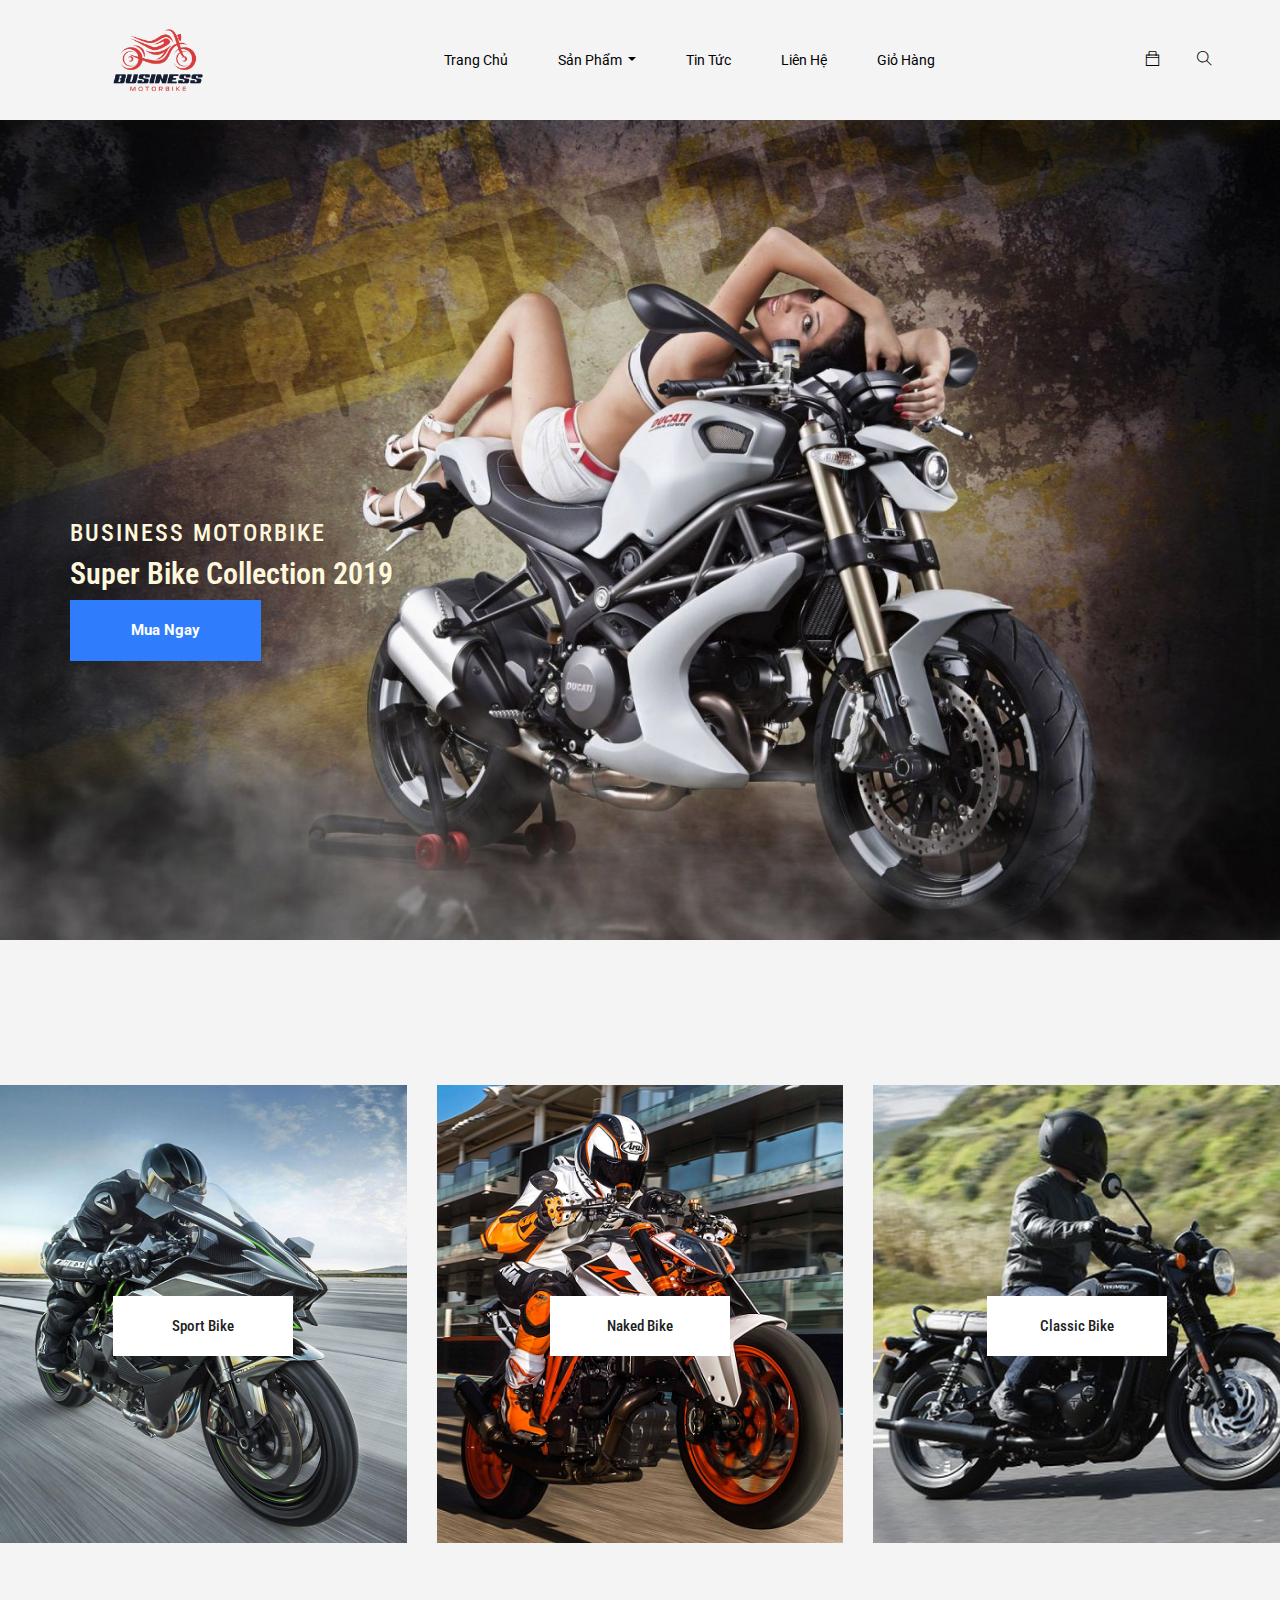
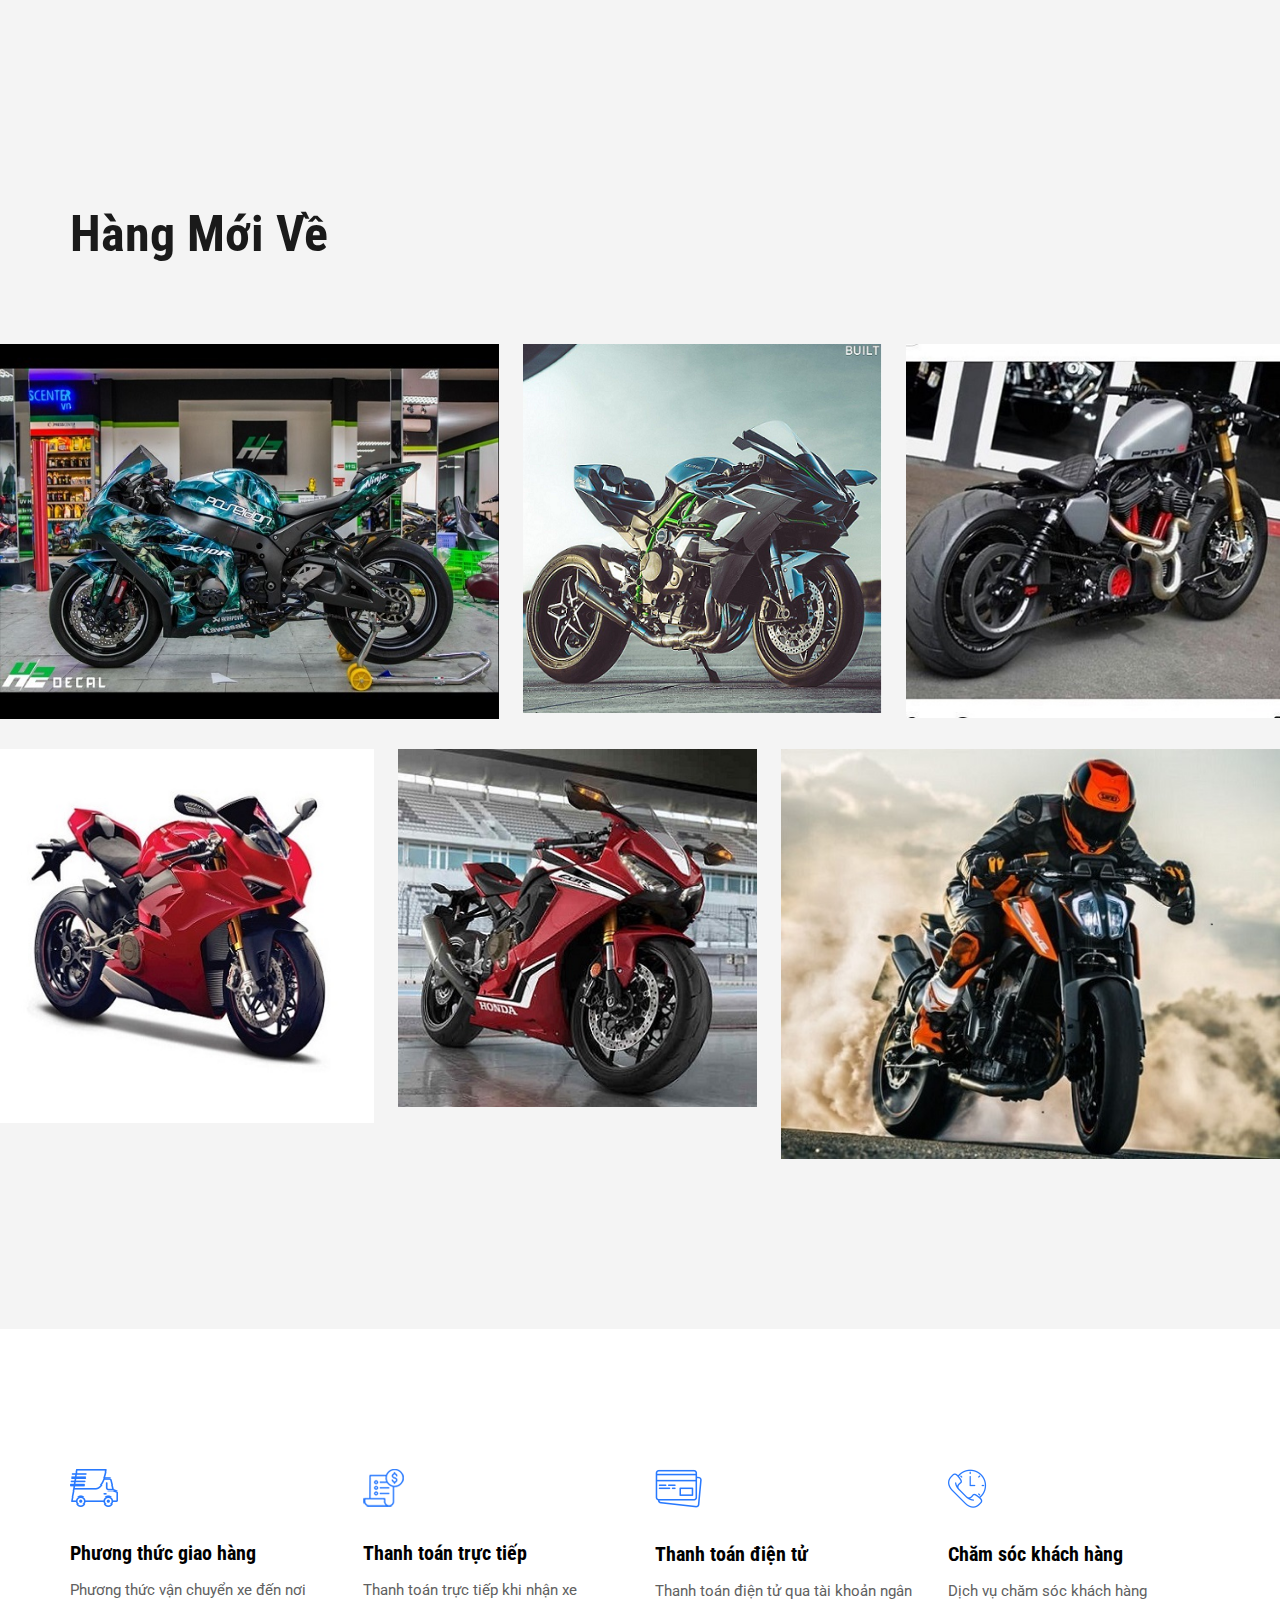
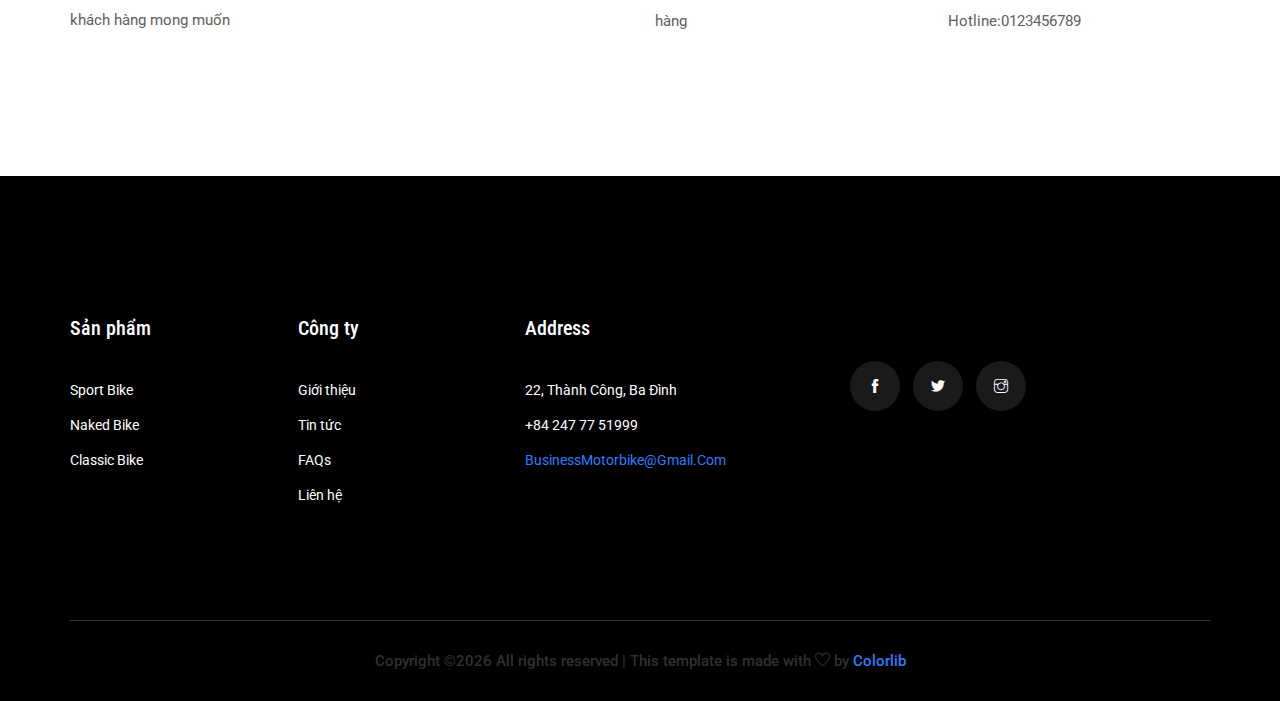
<file: index.html>
<!doctype html>
<html lang="zxx">

<head>
    <!-- Required meta tags -->
    <meta charset="utf-8">
    <meta name="viewport" content="width=device-width, initial-scale=1, shrink-to-fit=no">
    <title>Business Motorbike</title>
    <link rel="icon" href="img/favicon.png">
    <!-- Bootstrap CSS -->
    <link rel="stylesheet" href="css/bootstrap.min.css">
    <!-- animate CSS -->
    <link rel="stylesheet" href="css/animate.css">
    <!-- owl carousel CSS -->
    <link rel="stylesheet" href="css/owl.carousel.min.css">
    <!-- font awesome CSS -->
    <link rel="stylesheet" href="css/all.css">
    <!-- flaticon CSS -->
    <link rel="stylesheet" href="css/flaticon.css">
    <link rel="stylesheet" href="css/themify-icons.css">
    <!-- font awesome CSS -->
    <link rel="stylesheet" href="css/magnific-popup.css">
    <!-- swiper CSS -->
    <link rel="stylesheet" href="css/slick.css">
    <!-- style CSS -->
    <link rel="stylesheet" href="css/style.css">
</head>

<body>
    <!--::header part start::-->
    <header class="main_menu home_menu">
        <div class="container-fluid">
            <div class="row align-items-center justify-content-center">
                <div class="col-lg-11">
                    <nav class="navbar navbar-expand-lg navbar-light">
                        <a class="navbar-brand" href="/"> <img src="img/logo.png" alt="logo"> </a>
                        <button class="navbar-toggler" type="button" data-toggle="collapse"
                            data-target="#navbarSupportedContent" aria-controls="navbarSupportedContent"
                            aria-expanded="false" aria-label="Toggle navigation">
                            <span class="menu_icon"><i class="fas fa-bars"></i></span>
                        </button>

                        <div class="collapse navbar-collapse main-menu-item" id="navbarSupportedContent">
                            <ul class="navbar-nav">
                                <li class="nav-item">
                                    <a class="nav-link" href="http://localhost:8000/">Trang chủ</a>
                                </li>
                                <li class="nav-item dropdown">
                                    <a class="nav-link dropdown-toggle" href="blog.html" id="navbarDropdown_1"
                                        role="button" data-toggle="dropdown" aria-haspopup="true" aria-expanded="false">
                                        Sản phẩm
                                    </a>
                                    <div class="dropdown-menu" aria-labelledby="navbarDropdown_1">
                                        <a class="dropdown-item" href="category.html">Tất Cả SP</a>
                                        <a class="dropdown-item" href="category.html?group=1">Sport Bike</a>
                                        <a class="dropdown-item" href="category.html?group=2">Naked Bike</a>
                                        <a class="dropdown-item" href="category.html?group=3">Classic Bike</a>
                                    </div>
                                </li>
                                <li class="nav-item">
                                    <a class="nav-link" href="news.html">Tin tức</a>
                                </li>

                                <li class="nav-item">
                                    <a class="nav-link" href="contact">Liên hệ</a>
                                </li>

                                <li class="nav-item">
                                    <a class="nav-link" href="cart">Giỏ hàng</a>
                                </li>

                            </ul>
                        </div>
                        <div class="hearer_icon d-flex">
                            <div class="dropdown cart">
                                <a class="dropdown-toggle" href="#" id="navbarDropdown3" role="button"
                                    data-toggle="dropdown" aria-haspopup="true" aria-expanded="false">
                                    <i class="ti-bag"></i>
                                </a>
                                <!-- <div class="dropdown-menu" aria-labelledby="navbarDropdown">
                                    <div class="single_product">
    
                                    </div>
                                </div> -->
                            </div>
                            <a id="search_1" href="javascript:void(0)"><i class="ti-search"></i></a>
                        </div>
                    </nav>
                </div>
            </div>
        </div>
        <div class="search_input" id="search_input_box">
            <div class="container ">
                <form class="d-flex justify-content-between search-inner">
                    <input type="text" class="form-control" id="search_input" placeholder="Tìm kiếm...">
                    <button type="submit" class="btn"></button>
                    <span class="ti-close" id="close_search" title="Close Search"></span>
                </form>
            </div>
        </div>


    </header>
    <!-- Header part end-->

    <!-- banner part start-->
    <section class="banner_part">
        <div class="container">
            <div class="row align-items-center">
                <div class="col-lg-7">
                    <div class="banner_slider">
                        <div class="single_banner_slider">
                            <div class="banner_text">
                                <div class="banner_text_iner" style="padding-top: 120px;">
                                    <h5 style="color: cornsilk;">BUSINESS MOTORBIKE</h5>
                                    <h2 style="color: cornsilk;">Super Bike Collection 2019</h2>
                                    <a href="list" class="btn_1">Mua ngay</a>
                                </div>
                            </div>
                        </div>
                    </div>
                </div>
            </div>
        </div>
    </section>
    <!-- banner part start-->

    <!-- feature_part start-->
    <section class="feature_part pt-4">
        <div class="container-fluid p-lg-0 overflow-hidden">
            <div class="row align-items-center justify-content-between" style="height: 700px;">
                <div class="col-lg-4 col-sm-6">
                    <div class="single_feature_post_text">
                        <img src="img/feature_1.png" alt="#" width="100%">
                        <div class="hover_text">
                            <a href="category.html?group=1" class="btn_2">Sport Bike</a>
                        </div>
                    </div>
                </div>
                <div class="col-lg-4 col-sm-6">
                    <div class="single_feature_post_text">
                        <img src="img/feature_2.png" alt="#" width="100%">
                        <div class="hover_text">
                            <a href="category.html?group=2" class="btn_2">Naked Bike</a>
                        </div>
                    </div>
                </div>
                <div class="col-lg-4 col-sm-6">
                    <div class="single_feature_post_text">
                        <img src="img/feature_3.png" alt="#" width="100%">
                        <div class="hover_text">
                            <a href="category.html?group=3" class="btn_2">Classic Bike</a>
                        </div>
                    </div>
                </div>
            </div>
        </div>
    </section>
    <!-- upcoming_event part start-->

    <!-- new arrival part here -->
    <section class="new_arrival section_padding">
        <div class="container">
            <div class="row align-items-center">
                <div class="col-lg-6">
                    <div class="arrival_tittle">
                        <h2>Hàng Mới về</h2>
                    </div>
                </div>
            </div>
        </div>
        <div class="container-fluid">
            <div class="row">
                <div class="col-lg-12">
                    <div class="new_arrival_iner filter-container">
                        <div class="single_arrivel_item weidth_1 mix shoes">
                            <img src="img/arrivel/arrivel_5.png" alt="#">
                            <div class="hover_text">
                                <p>NEW</p>
                                <a href="sanpham?id=7">
                                    <h3>KAWASAKI ZX10R 2019</h3>
                                </a>
                                <div class="rate_icon">
                                    <a href="sanpham?id=7"> <i class="fas fa-star"></i> </a>
                                    <a href="sanpham?id=7"> <i class="fas fa-star"></i> </a>
                                    <a href="sanpham?id=7"> <i class="fas fa-star"></i> </a>
                                    <a href="sanpham?id=7"> <i class="fas fa-star"></i> </a>
                                    <a href="sanpham?id=7"> <i class="fas fa-star"></i> </a>
                                </div>
                                <h5>$22.000</h5>
                                <div class="social_icon">
                                    <a href="sanpham?id=7"><i class="ti-heart"></i></a>
                                    <a href="sanpham?id=7"><i class="ti-bag"></i></a>
                                </div>
                            </div>
                        </div>
                        <div class="single_arrivel_item weidth_2 mix women">
                            <img src="img/arrivel/arrivel_2.png" alt="#">
                            <div class="hover_text">
                                <p>NEW</p>
                                <a href="sanpham?id=2">
                                    <h3>KAWASAKI NINJA H2 2019</h3>
                                </a>
                                <div class="rate_icon">
                                    <a href="sanpham?id=2"> <i class="fas fa-star"></i> </a>
                                    <a href="sanpham?id=2"> <i class="fas fa-star"></i> </a>
                                    <a href="sanpham?id=2"> <i class="fas fa-star"></i> </a>
                                    <a href="sanpham?id=2"> <i class="fas fa-star"></i> </a>
                                    <a href="sanpham?id=2"> <i class="fas fa-star"></i> </a>
                                </div>
                                <h5>$42.000</h5>
                                <div class="social_icon">
                                    <a href="sanpham?id=2"><i class="ti-heart"></i></a>
                                    <a href="sanpham?id=2"><i class="ti-bag"></i></a>
                                </div>
                            </div>
                        </div>
                        <div class="single_arrivel_item weidth_3 mix shoes women">
                            <img src="img/arrivel/arrivel_3.png" alt="#">
                            <div class="hover_text">
                                <p>NEW</p>
                                <a href="sanpham?id=13">
                                    <h3>HARLEY DAVIDSON 48</h3>
                                </a>
                                <div class="rate_icon">
                                    <a href="sanpham?id=13"> <i class="fas fa-star"></i> </a>
                                    <a href="sanpham?id=13"> <i class="fas fa-star"></i> </a>
                                    <a href="sanpham?id=13"> <i class="fas fa-star"></i> </a>
                                    <a href="sanpham?id=13"> <i class="fas fa-star"></i> </a>
                                    <a href="sanpham?id=13"> <i class="fas fa-star"></i> </a>
                                </div>
                                <h5>$24.000</h5>
                                <div class="social_icon">
                                    <a href="sanpham?id=13"><i class="ti-heart"></i></a>
                                    <a href="sanpham?id=13"><i class="ti-bag"></i></a>
                                </div>
                            </div>
                        </div>
                        <div class="single_arrivel_item weidth_3 mix women men">
                            <img src="img/arrivel/arrivel_4.png" alt="#">
                            <div class="hover_text">
                                <p>NEW</p>
                                <a href="sanpham?id=14">
                                    <h3>DUCATI PANIGALE MV4</h3>
                                </a>
                                <div class="rate_icon">
                                    <a href="sanpham?id=14"> <i class="fas fa-star"></i> </a>
                                    <a href="sanpham?id=14"> <i class="fas fa-star"></i> </a>
                                    <a href="sanpham?id=14"> <i class="fas fa-star"></i> </a>
                                    <a href="sanpham?id=14"> <i class="fas fa-star"></i> </a>
                                    <a href="sanpham?id=14"> <i class="fas fa-star"></i> </a>
                                </div>
                                <h5>$43.000</h5>
                                <div class="social_icon">
                                    <a href="sanpham?id=14"><i class="ti-heart"></i></a>
                                    <a href="sanpham?id=14"><i class="ti-bag"></i></a>
                                </div>
                            </div>
                        </div>
                        <div class="single_arrivel_item weidth_2 mix men women">
                            <img src="img/arrivel/arrivel_1.png" alt="#">
                            <div class="hover_text">
                                <p>NEW</p>
                                <a href="single-product.html">
                                    <h3>sanpham?id=15</h3>
                                </a>
                                <div class="rate_icon">
                                    <a href="sanpham?id=15"> <i class="fas fa-star"></i> </a>
                                    <a href="sanpham?id=15"> <i class="fas fa-star"></i> </a>
                                    <a href="sanpham?id=15"> <i class="fas fa-star"></i> </a>
                                    <a href="sanpham?id=15"> <i class="fas fa-star"></i> </a>
                                    <a href="sanpham?id=15"> <i class="fas fa-star"></i> </a>
                                </div>
                                <h5>$31.000</h5>
                                <div class="social_icon">
                                    <a href="sanpham?id=15"><i class="ti-heart"></i></a>
                                    <a href="sanpham?id=15"><i class="ti-bag"></i></a>
                                </div>
                            </div>
                        </div>
                        <div class="single_arrivel_item weidth_1 mix shoes men">
                            <img src="img/arrivel/arrivel_6.png" alt="#">
                            <div class="hover_text">
                                <p>NEW</p>
                                <a href="sanpham?id=11">
                                    <h3>KTM DUKE 790</h3>
                                </a>
                                <div class="rate_icon">
                                    <a href="sanpham?id=11"> <i class="fas fa-star"></i> </a>
                                    <a href="sanpham?id=11"> <i class="fas fa-star"></i> </a>
                                    <a href="sanpham?id=11"> <i class="fas fa-star"></i> </a>
                                    <a href="sanpham?id=11"> <i class="fas fa-star"></i> </a>
                                    <a href="sanpham?id=11"> <i class="fas fa-star"></i> </a>
                                </div>
                                <h5>$18.000</h5>
                                <div class="social_icon">
                                    <a href="sanpham?id=11"><i class="ti-heart"></i></a>
                                    <a href="sanpham?id=11"><i class="ti-bag"></i></a>
                                </div>
                            </div>
                        </div>
                    </div>
                </div>
            </div>
        </div>
    </section>
    <!-- new arrival part end -->

    <!-- free shipping here -->
    <section class="shipping_details section_padding">
        <div class="container">
            <div class="row">
                <div class="col-lg-3 col-sm-6">
                    <div class="single_shopping_details">
                        <img src="img/icon/icon_1.png" alt="">
                        <h4>Phương thức giao hàng</h4>
                        <p>Phương thức vận chuyển xe đến nơi khách hàng mong muốn</p>
                    </div>
                </div>
                <div class="col-lg-3 col-sm-6">
                    <div class="single_shopping_details">
                        <img src="img/icon/icon_2.png" alt="">
                        <h4>Thanh toán trực tiếp</h4>
                        <p>Thanh toán trực tiếp khi nhận xe</p>
                    </div>
                </div>
                <div class="col-lg-3 col-sm-6">
                    <div class="single_shopping_details">
                        <img src="img/icon/icon_3.png" alt="">
                        <h4>Thanh toán điện tử</h4>
                        <p>Thanh toán điện tử qua tài khoản ngân hàng</p>
                    </div>
                </div>
                <div class="col-lg-3 col-sm-6">
                    <div class="single_shopping_details">
                        <img src="img/icon/icon_4.png" alt="">
                        <h4>Chăm sóc khách hàng</h4>
                        <p>Dịch vụ chăm sóc khách hàng</p>
                        <p>Hotline:0123456789</p>
                    </div>
                </div>
            </div>
        </div>
    </section>
    <!-- free shipping end -->

    <!--::footer_part start::-->
    <footer class="footer_part">
        <div class="container">
            <div class="row justify-content-between">
                <div class="col-sm-6 col-lg-2">
                    <div class="single_footer_part">
                        <h4>Sản phẩm</h4>
                        <ul class="list-unstyled">
                            <li><a href="category.html?group=1">Sport Bike</a></li>
                            <li><a href="category.html?group=2">Naked Bike</a></li>
                            <li><a href="category.html?group=3">Classic Bike</a></li>
                        </ul>
                    </div>
                </div>
                <div class="col-sm-6 col-lg-2">
                    <div class="single_footer_part">
                        <h4>Công ty</h4>
                        <ul class="list-unstyled">
                            <li><a href="">Giới thiệu</a></li>
                            <li><a href="">Tin tức</a></li>
                            <li><a href="">FAQs</a></li>
                            <li><a href="">Liên hệ</a></li>
                        </ul>
                    </div>
                </div>
                <div class="col-sm-6 col-lg-3">
                    <div class="single_footer_part">
                        <h4>Address</h4>
                        <ul class="list-unstyled">
                            <li><a href="#">22, Thành Công, Ba Đình</a></li>
                            <li><a href="#">+84 247 77 51999</a></li>
                            <li><span>BusinessMotorbike@gmail.com</span></li>
                        </ul>
                    </div>
                </div>
                <div class="col-sm-6 col-lg-4">
                    <div class="single_footer_part">
                        <div class="social_icon">
                            <a href="#"><i class="ti-facebook"></i></a>
                            <a href="#"><i class="ti-twitter-alt"></i></a>
                            <a href="#"><i class="ti-instagram"></i></a>
                        </div>
                    </div>
                </div>
            </div>
            <div class="row justify-content-center">
                <div class="col-lg-12">
                    <div class="copyright_text">
                        <P>
                            <!-- Link back to Colorlib can't be removed. Template is licensed under CC BY 3.0. -->
                            Copyright &copy;<script>
                                document.write(new Date().getFullYear());
                            </script> All rights reserved | This template is made with <i class="ti-heart"
                                aria-hidden="true"></i> by <a href="https://colorlib.com" target="_blank">Colorlib</a>
                            <!-- Link back to Colorlib can't be removed. Template is licensed under CC BY 3.0. -->
                        </P>
                    </div>
                </div>
            </div>
        </div>
    </footer>
    <!--::footer_part end::-->

    <!-- jquery plugins here-->
    <script src="js/jquery-1.12.1.min.js"></script>
    <!-- popper js -->
    <script src="js/popper.min.js"></script>
    <!-- bootstrap js -->
    <script src="js/bootstrap.min.js"></script>
    <!-- easing js -->
    <script src="js/jquery.magnific-popup.js"></script>
    <!-- swiper js -->
    <script src="js/swiper.min.js"></script>
    <!-- swiper js -->
    <script src="js/mixitup.min.js"></script>
    <!-- particles js -->
    <script src="js/owl.carousel.min.js"></script>
    <script src="js/jquery.nice-select.min.js"></script>
    <!-- slick js -->
    <script src="js/slick.min.js"></script>
    <script src="js/jquery.counterup.min.js"></script>
    <script src="js/waypoints.min.js"></script>
    <script src="js/contact.js"></script>
    <script src="js/jquery.ajaxchimp.min.js"></script>
    <script src="js/jquery.form.js"></script>
    <script src="js/jquery.validate.min.js"></script>
    <script src="js/mail-script.js"></script>
    <!-- custom js -->
    <script src="js/custom.js"></script>
</body>

</html>
</file>
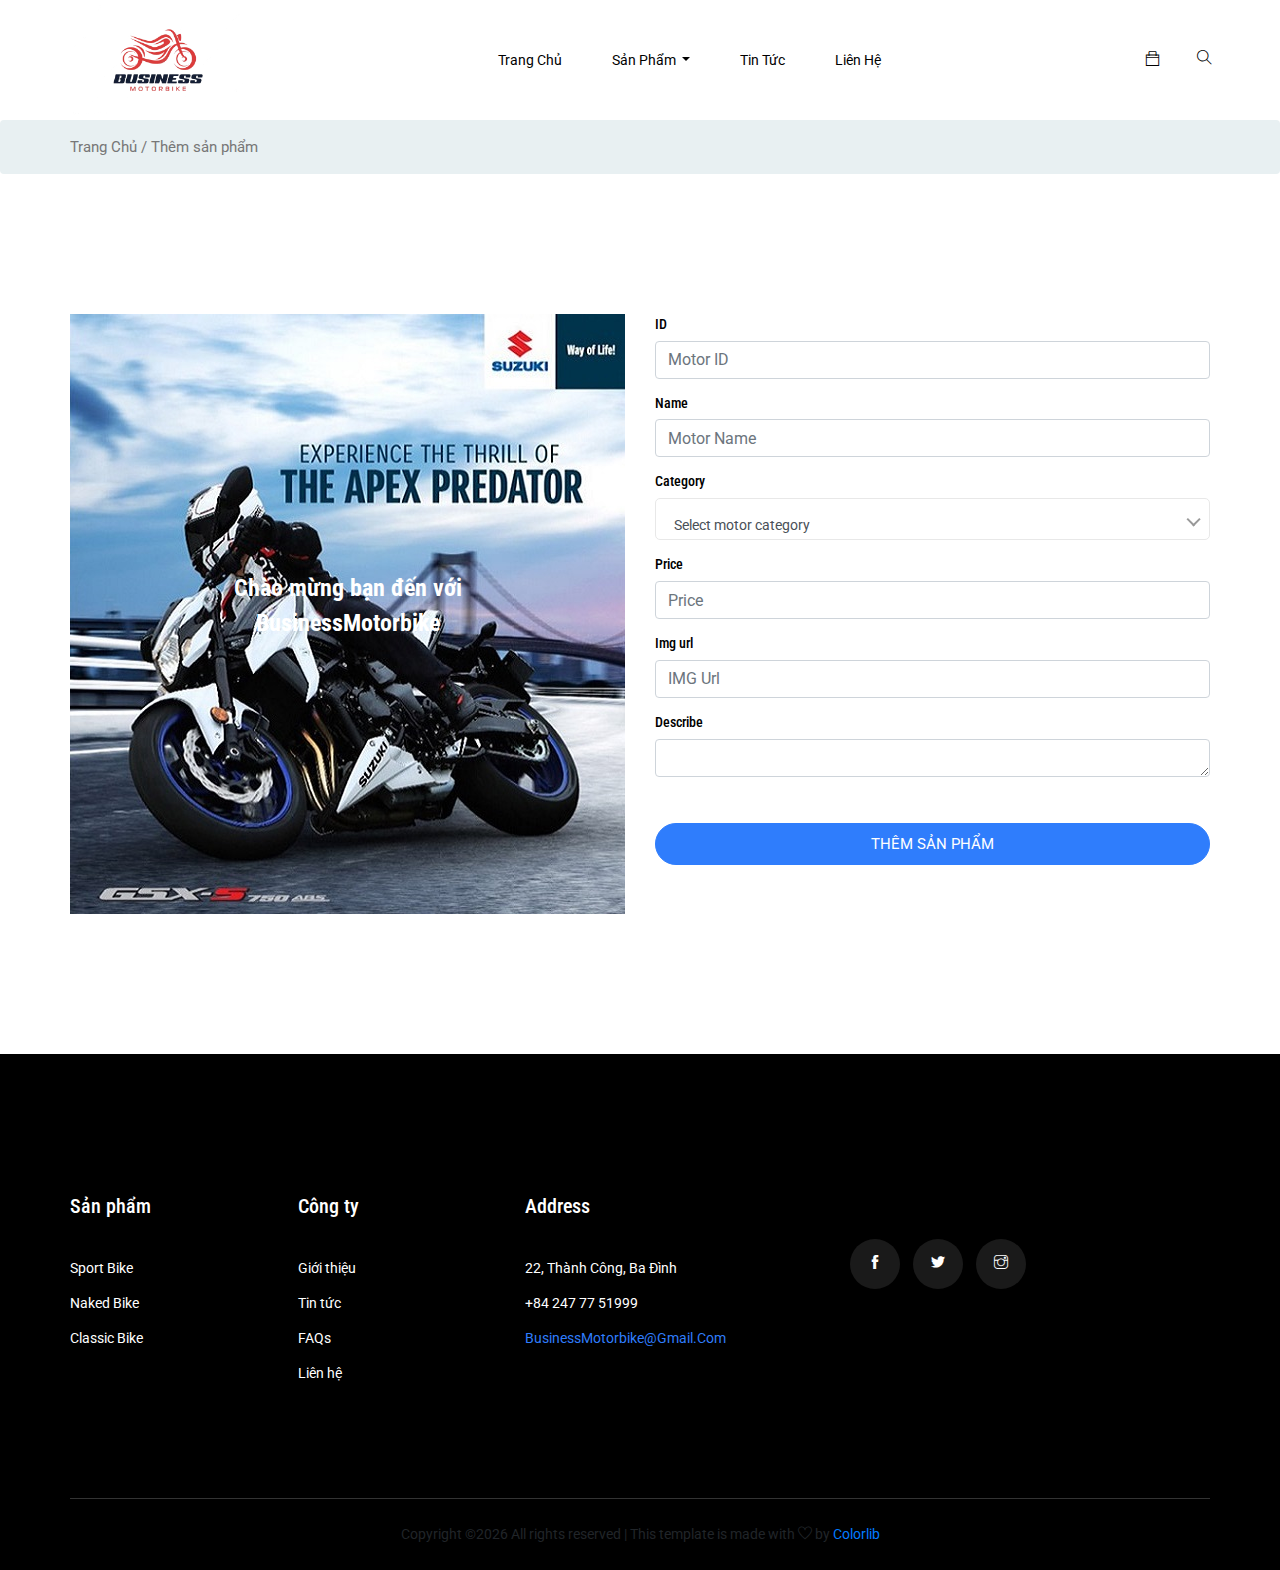
<file: add.html>
<head>
    <!-- Required meta tags -->
    <meta charset="utf-8">
    <meta name="viewport" content="width=device-width, initial-scale=1, shrink-to-fit=no">
    <title>Thêm sản phẩm</title>
    <link rel="icon" href="img/favicon.png">
    <!-- Bootstrap CSS -->
    <link rel="stylesheet" href="css/bootstrap.min.css">
    <!-- animate CSS -->
    <link rel="stylesheet" href="css/animate.css">
    <!-- owl carousel CSS -->
    <link rel="stylesheet" href="css/owl.carousel.min.css">
    <!-- font awesome CSS -->
    <link rel="stylesheet" href="css/all.css">
    <link rel="stylesheet" href="css/nice-select.css">
    <!-- flaticon CSS -->
    <link rel="stylesheet" href="css/flaticon.css">
    <link rel="stylesheet" href="css/themify-icons.css">
    <!-- font awesome CSS -->
    <link rel="stylesheet" href="css/magnific-popup.css">
    <!-- swiper CSS -->
    <link rel="stylesheet" href="css/slick.css">
    <!-- swiper CSS -->
    <link rel="stylesheet" href="css/price_rangs.css">
    <!-- style CSS -->
    <link rel="stylesheet" href="css/style.css">
</head>

<body class="bg-white">
    <!--::header part start::-->
    <header class="main_menu home_menu">
        <div class="container-fluid">
            <div class="row align-items-center justify-content-center">
                <div class="col-lg-11">
                    <nav class="navbar navbar-expand-lg navbar-light">
                        <a class="navbar-brand" href="index.html"> <img src="img/logo.png" alt="logo"> </a>
                        <button class="navbar-toggler" type="button" data-toggle="collapse"
                            data-target="#navbarSupportedContent" aria-controls="navbarSupportedContent"
                            aria-expanded="false" aria-label="Toggle navigation">
                            <span class="menu_icon"><i class="fas fa-bars"></i></span>
                        </button>

                        <div class="collapse navbar-collapse main-menu-item" id="navbarSupportedContent">
                            <ul class="navbar-nav">
                                <li class="nav-item">
                                    <a class="nav-link" href="index.html">Trang chủ</a>
                                </li>
                                <li class="nav-item dropdown">
                                    <a class="nav-link dropdown-toggle" href="blog.html" id="navbarDropdown_1"
                                        role="button" data-toggle="dropdown" aria-haspopup="true" aria-expanded="false">
                                        Sản phẩm
                                    </a>
                                    <div class="dropdown-menu" aria-labelledby="navbarDropdown_1">
                                        <a class="dropdown-item" href="category.html">Tất Cả SP</a>
                                        <a class="dropdown-item" href="#">Sport Bike</a>
                                        <a class="dropdown-item" href="#">Naked Bike</a>
                                        <a class="dropdown-item" href="#">Classic Bike</a>
                                    </div>
                                </li>
                               

                                <li class="nav-item">
                                    <a class="nav-link" href="news.html">Tin tức</a>
                                </li>

                                <li class="nav-item">
                                    <a class="nav-link" href="contact.html">Liên hệ</a>
                                </li>
                                
                            </ul>
                        </div>
                        <div class="hearer_icon d-flex">
                            <div class="dropdown cart">
                                <a class="dropdown-toggle" href="#" id="navbarDropdown3" role="button"
                                    data-toggle="dropdown" aria-haspopup="true" aria-expanded="false">
                                    <i class="ti-bag"></i>
                                </a>
                                <!-- <div class="dropdown-menu" aria-labelledby="navbarDropdown">
                                    <div class="single_product">
    
                                    </div>
                                </div> -->
                            </div>
                            <a id="search_1" href="javascript:void(0)"><i class="ti-search"></i></a>
                        </div>
                    </nav>
                </div>
            </div>
        </div>
        <div class="search_input" id="search_input_box">
            <div class="container ">
                <form class="d-flex justify-content-between search-inner">
                    <input type="text" class="form-control" id="search_input" placeholder="Tìm kiếm...">
                    <button type="submit" class="btn"></button>
                    <span class="ti-close" id="close_search" title="Close Search"></span>
                </form>
            </div>
        </div>
    </header>
    <!-- Header part end-->

    <!--================Home Banner Area =================-->
    <!-- breadcrumb start-->
    <section class="breadcrumb breadcrumb_bg">
        <div class="container">
            <div class="row justify-content-center">
                <div class="col-lg-12">
                    <div class="breadcrumb_iner">
                        <div class="breadcrumb_iner_item">
                            <p>Trang Chủ / Thêm sản phẩm</p>
                        </div>
                    </div>
                </div>
            </div>
        </div>
    </section>
    <!-- breadcrumb start-->

    <!--================login_part Area =================-->
    <section class="login_part section_padding">
        <div class="container">
            <div class="row align-items-center">
                <div class="col-lg-6 col-md-6">
                    <div class="login_part_text text-center">
                        <div class="login_part_text_iner">
                            <h2>Chào mừng bạn đến với BusinessMotorbike</h2>
                        </div>
                    </div>
                </div>
                <div class="col-lg-6 col-md-6">
                    <div class="add_part_form">
                        <div class="add_part_form_iner">
                            <form class="row contact_form" action="#" method="post" novalidate="novalidate"
                                id="add-motor">

                                <div class="col-md-12 form-group p_star">
                                    <h6>ID</h6>
                                    <input type="number" class="form-control" id="motor-id" name="id" value=""
                                        placeholder="Motor ID">
                                </div>
                                <div class="col-md-12 form-group p_star">
                                    <h6>Name</h6>
                                    <input type="text" class="form-control" id="motor-name" name="name" value=""
                                        placeholder="Motor Name">
                                </div>
                                <div class="col-md-12 form-group p_star">
                                    <h6>Category</h6>
                                    <select class="form-control" id="motor-category">
                                        <option value="" disabled selected>Select motor category</option>
                                        <option value="1">Sport Bike</option>
                                        <option value="2">Naked Bike</option>
                                        <option value="3">Classic Bike</option>
                                    </select>
                                </div>
                                <div class="col-md-12 form-group p_star">
                                    <h6>Price</h6>
                                    <input type="text" class="form-control" id="motor-price" name="price" value=""
                                        placeholder="Price">
                                </div>
                                <div class="col-md-12 form-group p_star">
                                    <h6>Img url</h6>
                                    <input type="text" class="form-control" id="motor-img" name="img" value=""
                                        placeholder="IMG Url">
                                </div>
                                <div class="col-md-12 form-group p_star">
                                    <h6>Describe</h6>
                                    <textarea rows="1" class="form-control" id="motor-information">
                                    </textarea>
                                </div>
                                <div class="col-md-12 form-group p_star">
                                    <button type="submit" value="submit" class="btn_3">
                                        Thêm sản phẩm
                                    </button>
                                </div>
                            </form>
                        </div>
                    </div>
                </div>
            </div>
        </div>
    </section>
    <!--================login_part end =================-->

    <!--::footer_part start::-->
    <footer class="footer_part">
        <div class="container">
            <div class="row justify-content-between">
                <div class="col-sm-6 col-lg-2">
                    <div class="single_footer_part">
                        <h4>Sản phẩm</h4>
                        <ul class="list-unstyled">
                            <li><a href="#">Sport Bike</a></li>
                            <li><a href="#">Naked Bike</a></li>
                            <li><a href="#">Classic Bike</a></li>
                        </ul>
                    </div>
                </div>
                <div class="col-sm-6 col-lg-2">
                    <div class="single_footer_part">
                        <h4>Công ty</h4>
                        <ul class="list-unstyled">
                            <li><a href="">Giới thiệu</a></li>
                            <li><a href="">Tin tức</a></li>
                            <li><a href="">FAQs</a></li>
                            <li><a href="">Liên hệ</a></li>
                        </ul>
                    </div>
                </div>
                <div class="col-sm-6 col-lg-3">
                    <div class="single_footer_part">
                        <h4>Address</h4>
                        <ul class="list-unstyled">
                            <li><a href="#">22, Thành Công, Ba Đình</a></li>
                            <li><a href="#">+84 247 77 51999</a></li>
                            <li><span>BusinessMotorbike@gmail.com</span></li>
                        </ul>
                    </div>
                </div>
                <div class="col-sm-6 col-lg-4">
                    <div class="single_footer_part">
                        <div class="social_icon">
                            <a href="#"><i class="ti-facebook"></i></a>
                            <a href="#"><i class="ti-twitter-alt"></i></a>
                            <a href="#"><i class="ti-instagram"></i></a>
                        </div>
                    </div>
                </div>
            </div>
            <div class="row justify-content-center">
                <div class="col-lg-12">
                    <div class="copyright_text">
                        <!-- Link back to Colorlib can't be removed. Template is licensed under CC BY 3.0. -->
                        Copyright &copy;<script>
                            document.write(new Date().getFullYear());
                        </script> All rights reserved | This template is made with <i class="ti-heart"
                            aria-hidden="true"></i> by <a href="https://colorlib.com" target="_blank">Colorlib</a>
                        <!-- Link back to Colorlib can't be removed. Template is licensed under CC BY 3.0. -->
                        </P>
                    </div>
                </div>
            </div>
        </div>
    </footer>
    <!--::footer_part end::-->

    <!-- jquery plugins here-->
    <!-- jquery -->
    <script src="js/jquery-1.12.1.min.js"></script>
    <!-- popper js -->
    <script src="js/popper.min.js"></script>
    <!-- bootstrap js -->
    <script src="js/bootstrap.min.js"></script>
    <!-- easing js -->
    <script src="js/jquery.magnific-popup.js"></script>
    <!-- swiper js -->
    <script src="js/swiper.min.js"></script>
    <script src="js/add.js"></script>
    <!-- swiper js -->

    <!-- particles js -->
    <script src="js/owl.carousel.min.js"></script>
    <script src="js/jquery.nice-select.min.js"></script>
    <!-- slick js -->
    <script src="js/slick.min.js"></script>
    <script src="js/jquery.counterup.min.js"></script>
    <script src="js/waypoints.min.js"></script>
    <script src="js/contact.js"></script>
    <script src="js/jquery.ajaxchimp.min.js"></script>
    <script src="js/jquery.form.js"></script>
    <script src="js/jquery.validate.min.js"></script>
    <script src="js/mail-script.js"></script>
    <script src="js/stellar.js"></script>
    <script src="js/price_rangs.js"></script>
    <!-- custom js -->
    <script src="js/custom.js"></script>
</body>

</html>
</file>
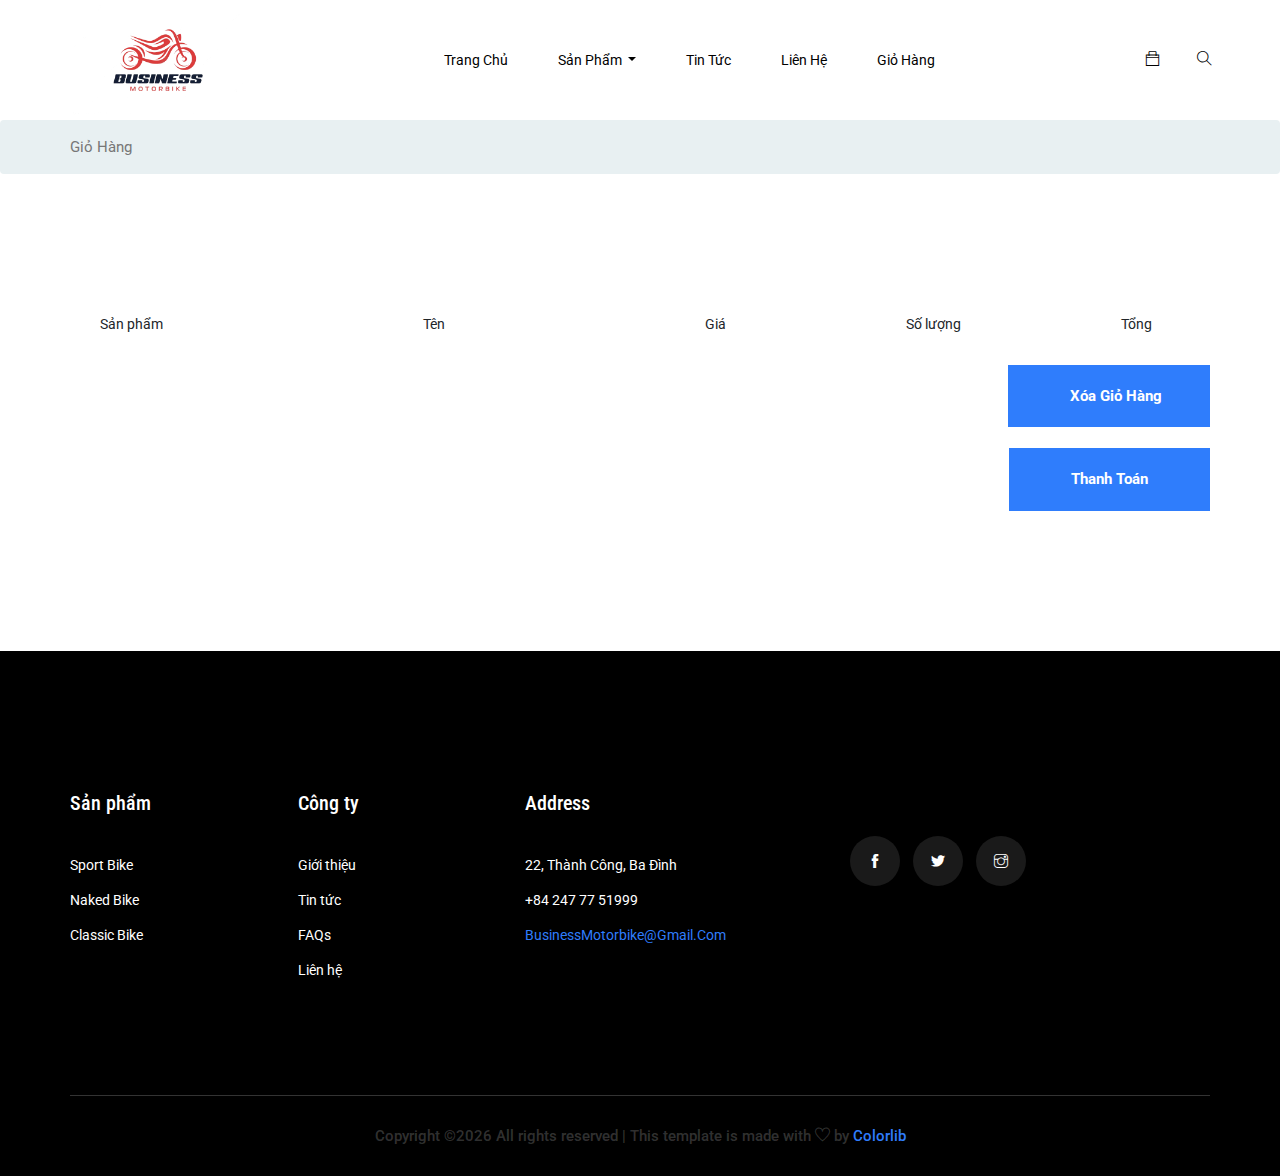
<file: cart.html>
<!doctype html>
<html lang="zxx">

<head>
  <!-- Required meta tags -->
  <meta charset="utf-8">
  <meta name="viewport" content="width=device-width, initial-scale=1, shrink-to-fit=no">
  <title>Giỏ Hàng</title>
  <link rel="icon" href="img/favicon.png">
  <!-- Bootstrap CSS -->
  <link rel="stylesheet" href="css/bootstrap.min.css">
  <!-- animate CSS -->
  <link rel="stylesheet" href="css/animate.css">
  <!-- owl carousel CSS -->
  <link rel="stylesheet" href="css/owl.carousel.min.css">
  <!-- nice select CSS -->
  <link rel="stylesheet" href="css/nice-select.css">
  <!-- font awesome CSS -->
  <link rel="stylesheet" href="css/all.css">
  <!-- flaticon CSS -->
  <link rel="stylesheet" href="css/flaticon.css">
  <link rel="stylesheet" href="css/themify-icons.css">
  <!-- font awesome CSS -->
  <link rel="stylesheet" href="css/magnific-popup.css">
  <!-- swiper CSS -->
  <link rel="stylesheet" href="css/slick.css">
  <link rel="stylesheet" href="css/price_rangs.css">
  <!-- style CSS -->
  <link rel="stylesheet" href="css/style.css">
</head>

<body class="bg-white">
  <!--::header part start::-->
  <header class="main_menu home_menu">
    <div class="container-fluid">
        <div class="row align-items-center justify-content-center">
            <div class="col-lg-11">
                <nav class="navbar navbar-expand-lg navbar-light">
                    <a class="navbar-brand" href="/"> <img src="img/logo.png" alt="logo"> </a>
                    <button class="navbar-toggler" type="button" data-toggle="collapse"
                        data-target="#navbarSupportedContent" aria-controls="navbarSupportedContent"
                        aria-expanded="false" aria-label="Toggle navigation">
                        <span class="menu_icon"><i class="fas fa-bars"></i></span>
                    </button>

                    <div class="collapse navbar-collapse main-menu-item" id="navbarSupportedContent">
                        <ul class="navbar-nav">
                            <li class="nav-item">
                                <a class="nav-link" href="http://localhost:8000/">Trang chủ</a>
                            </li>
                            <li class="nav-item dropdown">
                                <a class="nav-link dropdown-toggle" href="blog.html" id="navbarDropdown_1"
                                    role="button" data-toggle="dropdown" aria-haspopup="true" aria-expanded="false">
                                    Sản phẩm
                                </a>
                                <div class="dropdown-menu" aria-labelledby="navbarDropdown_1">
                                    <a class="dropdown-item" href="category.html">Tất Cả SP</a>
                                    <a class="dropdown-item" href="category.html?group=1">Sport Bike</a>
                                    <a class="dropdown-item" href="category.html?group=2">Naked Bike</a>
                                    <a class="dropdown-item" href="category.html?group=3">Classic Bike</a>
                                </div>
                            </li>
                            <li class="nav-item">
                                <a class="nav-link" href="news.html">Tin tức</a>
                            </li>

                            <li class="nav-item">
                                <a class="nav-link" href="contact">Liên hệ</a>
                            </li>

                            <li class="nav-item">
                              <a class="nav-link" href="cart">Giỏ hàng</a>
                            </li>
                        </ul>
                    </div>
                    <div class="hearer_icon d-flex">
                        <div class="dropdown cart">
                            <a class="dropdown-toggle" href="#" id="navbarDropdown3" role="button"
                                data-toggle="dropdown" aria-haspopup="true" aria-expanded="false">
                                <i class="ti-bag"></i>
                            </a>
                            <!-- <div class="dropdown-menu" aria-labelledby="navbarDropdown">
                                <div class="single_product">

                                </div>
                            </div> -->
                        </div>
                        <a id="search_1" href="javascript:void(0)"><i class="ti-search"></i></a>
                    </div>
                </nav>
            </div>
        </div>
    </div>
</header>
  <!-- Header part end-->

  <!-- breadcrumb start-->
  <section class="breadcrumb breadcrumb_bg">
      <div class="container">
          <div class="row justify-content-center">
              <div class="col-lg-12">
                  <div class="breadcrumb_iner">
                      <div class="breadcrumb_iner_item">
                          <p>Giỏ Hàng</p>
                      </div>
                  </div>
              </div>
          </div>
      </div>
  </section>
  <!-- breadcrumb start-->

  <!--================Cart Area =================-->
  <section class="cart_area section_padding">
    <div class="container">
      <div class="cart_inner">
        <div class="table-responsive">
          <table class="table">
            <thead>
              <span style = "padding-left:30px">Sản phẩm</span>
              <span style = "padding-left:260px">Tên</span>
              <span style = "padding-left:260px">Giá</span>
              <span style = "padding-left:180px">Số lượng</span>
              <span style = "padding-left:160px">Tổng</span>
              
            </thead>
            

            <tbody>
              <tr id=cart>
                    <div class="media">
                      <div class="d-flex">
                      </div>
                      <div class="media-body">
                      </div>
                    </div>
              </tr>

            
        
            </tbody>
          </table>
          <div style="padding-left: 938px;" >
            <input type="button" onclick="clearCart()" value="Xóa giỏ hàng" class="btn_1" style="height: 62px;width: 202px;">
          </div>
          <br>
          <div class="checkout_btn_inner float-right">
            <a class="btn_1 checkout_btn_1" href="checkout">Thanh toán</a>
          </div>
        </div>
      </div>
  </section>
  <!--================End Cart Area =================-->

<!--::footer_part start::-->
<footer class="footer_part">
    <div class="container">
        <div class="row justify-content-between">
            <div class="col-sm-6 col-lg-2">
                <div class="single_footer_part">
                    <h4>Sản phẩm</h4>
                    <ul class="list-unstyled">
                        <li><a href="category.html?group=1">Sport Bike</a></li>
                        <li><a href="category.html?group=2">Naked Bike</a></li>
                        <li><a href="category.html?group=3">Classic Bike</a></li>
                    </ul>
                </div>
            </div>
            <div class="col-sm-6 col-lg-2">
                <div class="single_footer_part">
                    <h4>Công ty</h4>
                    <ul class="list-unstyled">
                        <li><a href="">Giới thiệu</a></li>
                        <li><a href="">Tin tức</a></li>
                        <li><a href="">FAQs</a></li>
                        <li><a href="">Liên hệ</a></li>
                    </ul>
                </div>
            </div>
            <div class="col-sm-6 col-lg-3">
                <div class="single_footer_part">
                    <h4>Address</h4>
                    <ul class="list-unstyled">
                        <li><a href="#">22, Thành Công, Ba Đình</a></li>
                        <li><a href="#">+84 247 77 51999</a></li>
                        <li><span>BusinessMotorbike@gmail.com</span></li>
                    </ul>
                </div>
            </div>
            <div class="col-sm-6 col-lg-4">
                <div class="single_footer_part">
                    <div class="social_icon">
                        <a href="#"><i class="ti-facebook"></i></a>
                        <a href="#"><i class="ti-twitter-alt"></i></a>
                        <a href="#"><i class="ti-instagram"></i></a>
                    </div>
                </div>
            </div>
        </div>
        <div class="row justify-content-center">
            <div class="col-lg-12">
                <div class="copyright_text">
                    <P>
                        <!-- Link back to Colorlib can't be removed. Template is licensed under CC BY 3.0. -->
                        Copyright &copy;<script>
                            document.write(new Date().getFullYear());
                        </script> All rights reserved | This template is made with <i class="ti-heart"
                            aria-hidden="true"></i> by <a href="https://colorlib.com" target="_blank">Colorlib</a>
                        <!-- Link back to Colorlib can't be removed. Template is licensed under CC BY 3.0. -->
                    </P>
                </div>
            </div>
        </div>
    </div>
</footer>
<!--::footer_part end::-->


<!-- jquery plugins here-->
<script src="js/jquery-1.12.1.min.js"></script>
<!-- popper js -->
<script src="js/popper.min.js"></script>
<!-- bootstrap js -->
<script src="js/bootstrap.min.js"></script>
<!-- easing js -->
<script src="js/jquery.magnific-popup.js"></script>
<!-- swiper js -->
<script src="js/swiper.min.js"></script>
<!-- swiper js -->
<script src="js/mixitup.min.js"></script>
<!-- particles js -->
<script src="js/owl.carousel.min.js"></script>
<script src="js/jquery.nice-select.min.js"></script>
<!-- slick js -->
<script src="js/slick.min.js"></script>
<script src="js/jquery.counterup.min.js"></script>
<script src="js/waypoints.min.js"></script>
<script src="js/contact.js"></script>
<script src="js/jquery.ajaxchimp.min.js"></script>
<script src="js/jquery.form.js"></script>
<script src="js/jquery.validate.min.js"></script>
<script src="js/mail-script.js"></script>
<!-- custom js -->
<script src="js/custom.js"></script>
<script src="js/cart.js"></script>
</body>

</html>
</file>
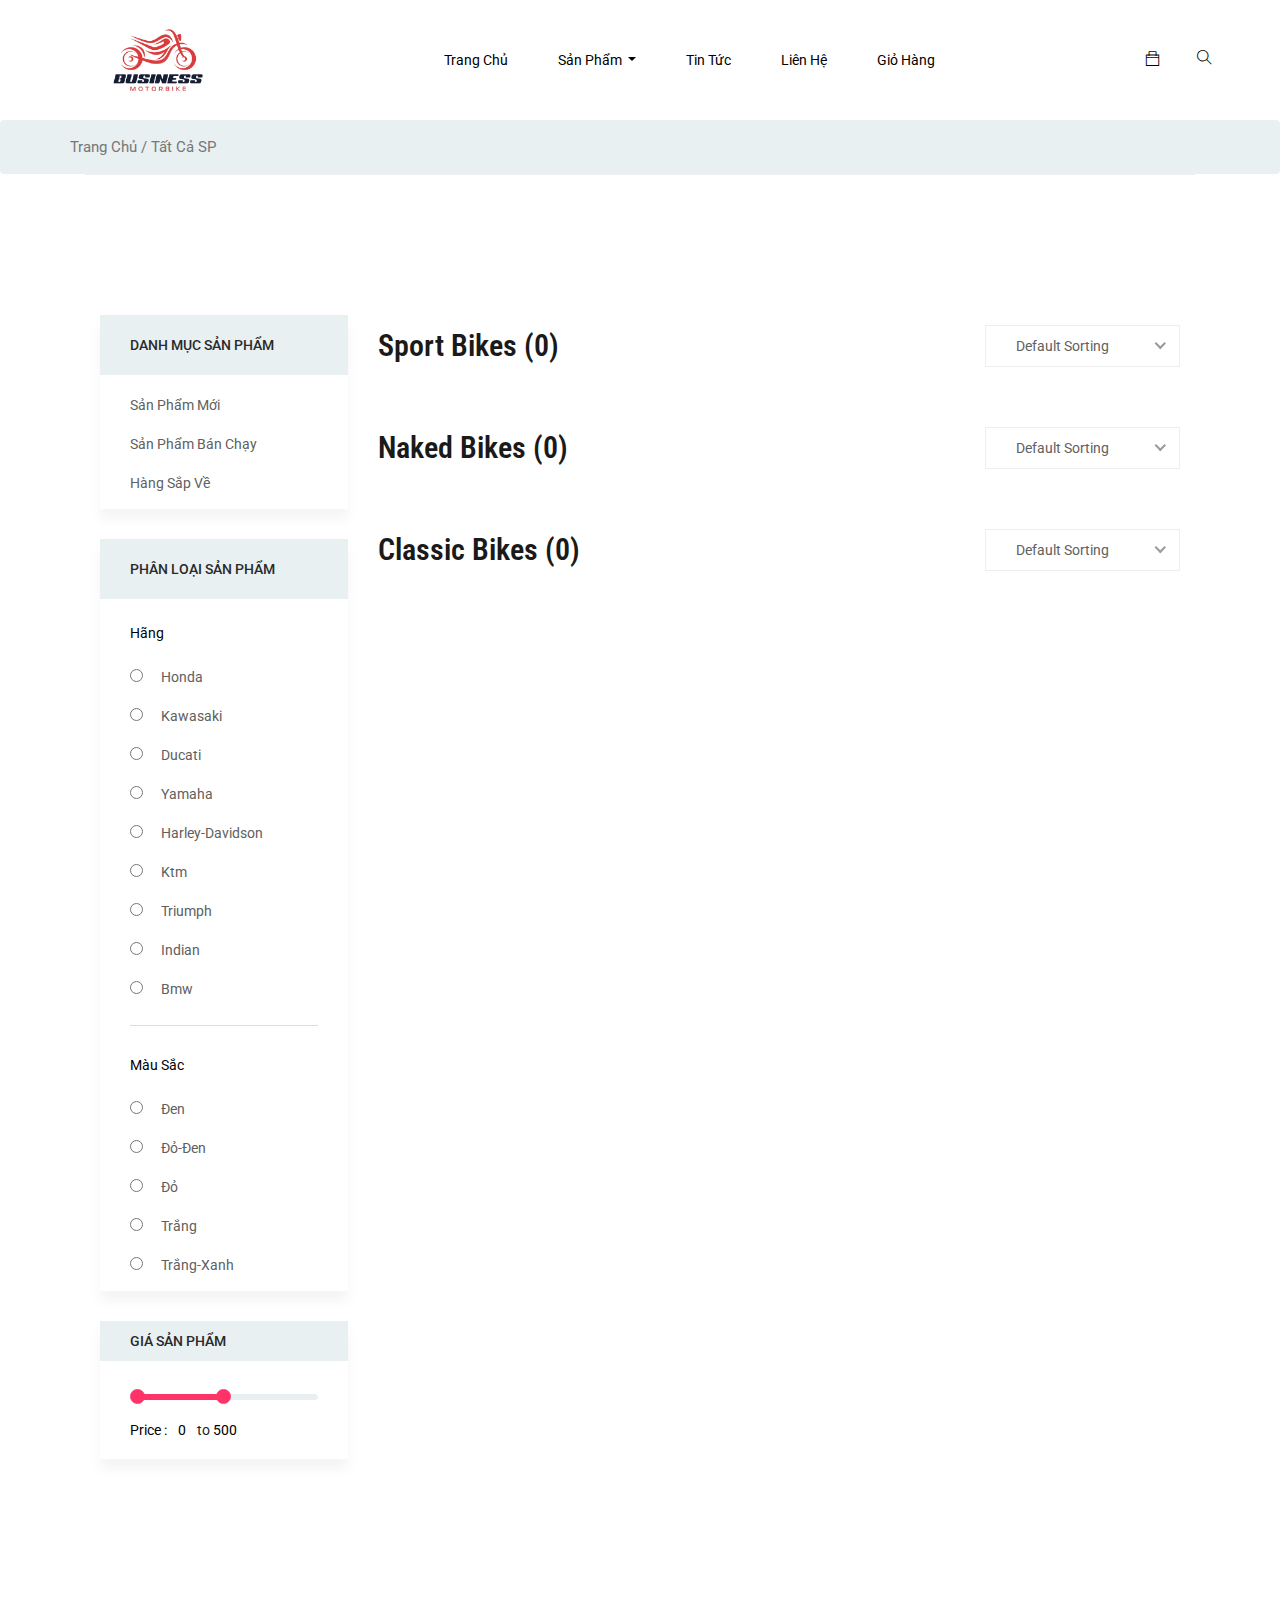
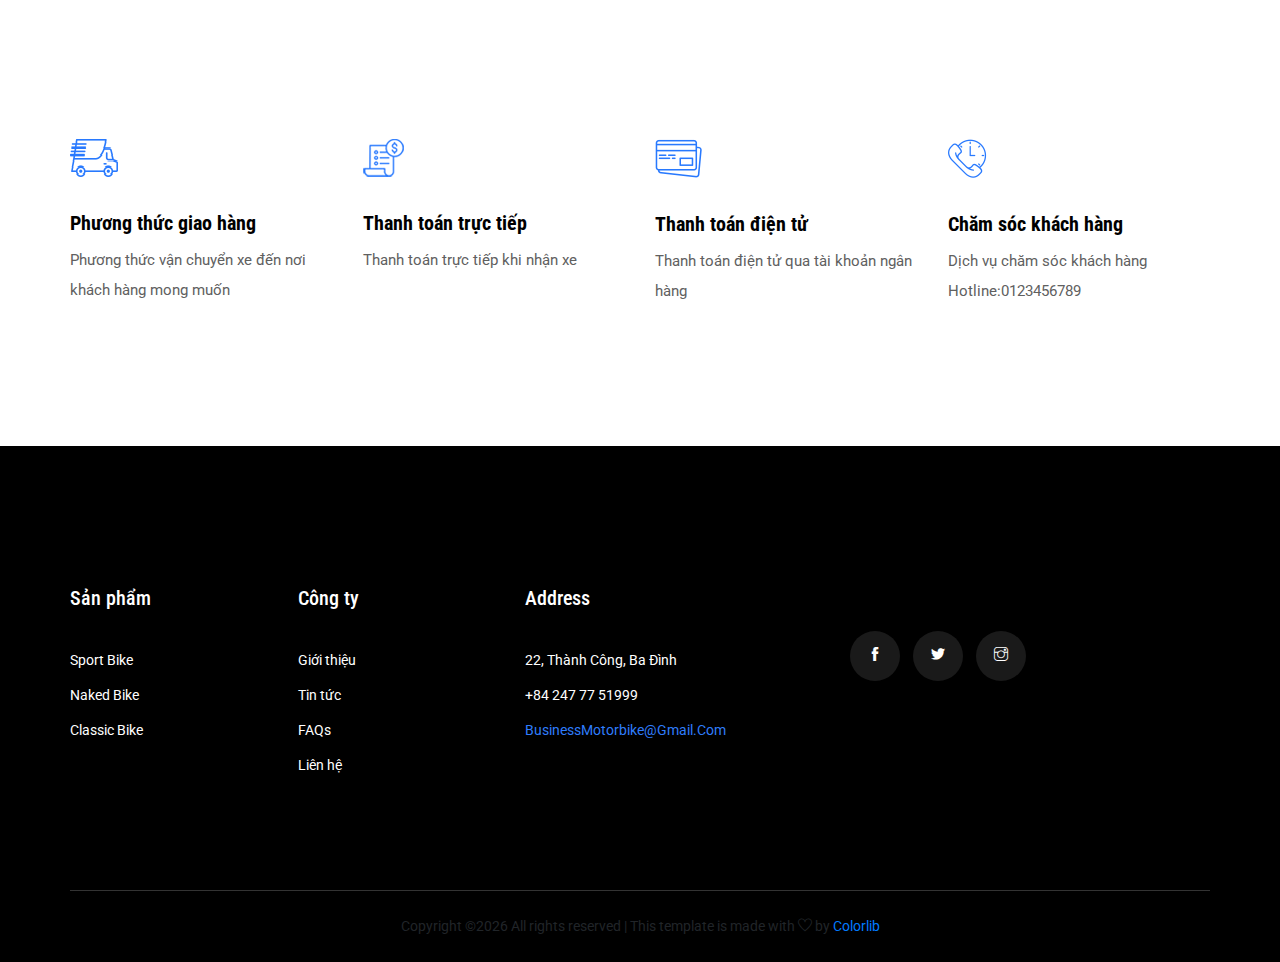
<file: category.html>
<head>
    <!-- Required meta tags -->
    <meta charset="utf-8">
    <meta name="viewport" content="width=device-width, initial-scale=1, shrink-to-fit=no">
    <title>Tất cả sản phẩm</title>
    <link rel="icon" href="img/favicon.png">
    <!-- Bootstrap CSS -->
    <link rel="stylesheet" href="css/bootstrap.min.css">
    <!-- animate CSS -->
    <link rel="stylesheet" href="css/animate.css">
    <!-- owl carousel CSS -->
    <link rel="stylesheet" href="css/owl.carousel.min.css">
    <!-- font awesome CSS -->
    <link rel="stylesheet" href="css/all.css">
    <link rel="stylesheet" href="css/nice-select.css">
    <!-- flaticon CSS -->
    <link rel="stylesheet" href="css/flaticon.css">
    <link rel="stylesheet" href="css/themify-icons.css">
    <!-- font awesome CSS -->
    <link rel="stylesheet" href="css/magnific-popup.css">
    <!-- swiper CSS -->
    <link rel="stylesheet" href="css/slick.css">
    <!-- swiper CSS -->
    <link rel="stylesheet" href="css/price_rangs.css">
    <!-- style CSS -->
    <link rel="stylesheet" href="css/style.css">
</head>

<body class="bg-white">
    <!--::header part start::-->
    <header class="main_menu home_menu">
        <div class="container-fluid">
            <div class="row align-items-center justify-content-center">
                <div class="col-lg-11">
                    <nav class="navbar navbar-expand-lg navbar-light">
                        <a class="navbar-brand" href="/"> <img src="img/logo.png" alt="logo"> </a>
                        <button class="navbar-toggler" type="button" data-toggle="collapse"
                            data-target="#navbarSupportedContent" aria-controls="navbarSupportedContent"
                            aria-expanded="false" aria-label="Toggle navigation">
                            <span class="menu_icon"><i class="fas fa-bars"></i></span>
                        </button>

                        <div class="collapse navbar-collapse main-menu-item" id="navbarSupportedContent">
                            <ul class="navbar-nav">
                                <li class="nav-item">
                                    <a class="nav-link" href="http://localhost:8000/">Trang chủ</a>
                                </li>
                                <li class="nav-item dropdown">
                                    <a class="nav-link dropdown-toggle" href="blog.html" id="navbarDropdown_1"
                                        role="button" data-toggle="dropdown" aria-haspopup="true" aria-expanded="false">
                                        Sản phẩm
                                    </a>
                                    <div class="dropdown-menu" aria-labelledby="navbarDropdown_1">
                                        <a class="dropdown-item" href="category.html">Tất Cả SP</a>
                                        <a class="dropdown-item" href="category.html?group=1">Sport Bike</a>
                                        <a class="dropdown-item" href="category.html?group=2">Naked Bike</a>
                                        <a class="dropdown-item" href="category.html?group=3">Classic Bike</a>
                                    </div>
                                </li>
                                <li class="nav-item">
                                    <a class="nav-link" href="news.html">Tin tức</a>
                                </li>

                                <li class="nav-item">
                                    <a class="nav-link" href="contact">Liên hệ</a>
                                </li>

                                <li class="nav-item">
                                    <a class="nav-link" href="cart">Giỏ hàng</a>
                                </li>

                            </ul>
                        </div>
                        <div class="hearer_icon d-flex">
                            <div class="dropdown cart">
                                <a class="dropdown-toggle" href="#" id="navbarDropdown3" role="button"
                                    data-toggle="dropdown" aria-haspopup="true" aria-expanded="false">
                                    <i class="ti-bag"></i>
                                </a>
                                <!-- <div class="dropdown-menu" aria-labelledby="navbarDropdown">
                                    <div class="single_product">
    
                                    </div>
                                </div> -->
                            </div>
                            <a id="search_1" href="javascript:void(0)"><i class="ti-search"></i></a>
                        </div>
                    </nav>
                </div>
            </div>
        </div>
    </header>

    <!-- Header part end-->


    <!--================Home Banner Area =================-->
    <!-- breadcrumb start-->
    <section class="breadcrumb breadcrumb_bg">
        <div class="container">
            <div class="row justify-content-center">
                <div class="col-lg-12">
                    <div class="breadcrumb_iner">
                        <div class="breadcrumb_iner_item">
                            <p>Trang Chủ / Tất Cả SP</p>
                        </div>
                    </div>
                </div>
            </div>
        </div>
    </section>
    <!-- breadcrumb start-->

    <!--================Category Product Area =================-->
    <section class="cat_product_area section_padding border_top">
        <div class="container">
            <div class="row">
                <div class="col-lg-3">
                    <div class="left_sidebar_area">
                        <aside class="left_widgets p_filter_widgets sidebar_box_shadow">
                            <div class="l_w_title">
                                <h3>Danh Mục Sản Phẩm</h3>
                            </div>
                            <div class="widgets_inner">
                                <ul class="list">
                                    <li>
                                        <a href="#">Sản Phẩm Mới</a>
                                    </li>
                                    <li class="sub-menu">
                                        <a href="#Electronics" class=" d-flex justify-content-between">
                                            Sản Phẩm Bán Chạy
                                            <!-- <div class="right ti-plus"></div> -->
                                        </a>

                                    </li>
                                    <li>
                                        <a href="#">Hàng Sắp Về</a>
                                    </li>

                                </ul>
                            </div>
                        </aside>

                        <aside class="left_widgets p_filter_widgets sidebar_box_shadow">
                            <div class="l_w_title">
                                <h3>Phân Loại Sản Phẩm</h3>
                            </div>
                            <div class="widgets_inner">
                                <ul class="list">
                                    <p>Hãng</p>
                                    <li>
                                        <input type="radio" aria-label="Radio button for following text input">
                                        <a href="#">Honda</a>
                                    </li>
                                    <li>
                                        <input type="radio" aria-label="Radio button for following text input">
                                        <a href="#">Kawasaki</a>
                                    </li>
                                    <li class="active">
                                        <input type="radio" aria-label="Radio button for following text input">
                                        <a href="#">Ducati</a>
                                    </li>
                                    <li>
                                        <input type="radio" aria-label="Radio button for following text input">
                                        <a href="#">Yamaha</a>
                                    </li>
                                    <li>
                                        <input type="radio" aria-label="Radio button for following text input">
                                        <a href="#">Harley-Davidson</a>
                                    </li>
                                    <li>
                                        <input type="radio" aria-label="Radio button for following text input">
                                        <a href="#">Ktm</a>
                                    </li>
                                    <li>
                                        <input type="radio" aria-label="Radio button for following text input">
                                        <a href="#">Triumph</a>
                                    </li>
                                    <li>
                                        <input type="radio" aria-label="Radio button for following text input">
                                        <a href="#">Indian</a>
                                    </li>
                                    <li>
                                        <input type="radio" aria-label="Radio button for following text input">
                                        <a href="#">Bmw</a>
                                    </li>
                                </ul>
                                <ul class="list">
                                    <p>Màu sắc</p>
                                    <li>
                                        <input type="radio" aria-label="Radio button for following text input">
                                        <a href="#">Đen</a>
                                    </li>
                                    <li>
                                        <input type="radio" aria-label="Radio button for following text input">
                                        <a href="#">Đỏ-Đen</a>
                                    </li>
                                    <li>
                                        <input type="radio" aria-label="Radio button for following text input">
                                        <a href="#">Đỏ</a>
                                    </li>
                                    <li>
                                        <input type="radio" aria-label="Radio button for following text input">
                                        <a href="#">Trắng</a>
                                    </li>
                                    <li>
                                        <input type="radio" aria-label="Radio button for following text input">
                                        <a href="#">Trắng-Xanh</a>
                                    </li>
                                </ul>
                            </div>
                        </aside>

                        <aside class="left_widgets p_filter_widgets price_rangs_aside sidebar_box_shadow">
                            <div class="l_w_title">
                                <h3>Giá Sản Phẩm</h3>
                            </div>
                            <div class="widgets_inner">
                                <div class="range_item">
                                    <!-- <div id="slider-range"></div> -->
                                    <input type="text" class="js-range-slider" value="" />
                                    <div class="d-flex align-items-center">
                                        <div class="price_text">
                                            <p>Price :</p>
                                        </div>
                                        <div class="price_value d-flex justify-content-center">
                                            <input type="text" class="js-input-from" id="amount" readonly />
                                            <span>to</span>
                                            <input type="text" class="js-input-to" id="amount" readonly />
                                        </div>
                                    </div>
                                </div>
                            </div>
                        </aside>

                    </div>
                </div>

                <div class="col-lg-9">
                    <div class="row" id="sport-bike">
                        <div class="col-lg-12">
                            <div class="product_top_bar d-flex justify-content-between align-items-center">
                                <div class="single_product_menu product_bar_item">
                                    <h2>Sport Bikes (<span id="sport-count"></span>)</h2>
                                </div>
                                <div class="product_top_bar_iner product_bar_item d-flex">
                                    <div class="product_bar_single">
                                        <select class="wide">
                                            <option data-display="Default sorting">Sắp xếp</option>
                                            <option value="1">Từ A-Z</option>
                                            <option value="2">Từ giá thấp -> cao</option>
                                            <option value="3">Từ giá cao -> thấp</option>
                                        </select>
                                    </div>

                                </div>
                            </div>
                        </div>
                    </div>

                    <div class="row" id="naked-bike">
                        <div class="col-lg-12">
                            <div class="product_top_bar d-flex justify-content-between align-items-center">
                                <div class="single_product_menu product_bar_item">
                                    <h2>Naked Bikes (<span id="naked-count"></span>)</h2>
                                </div>
                                <div class="product_top_bar_iner product_bar_item d-flex">
                                    <div class="product_bar_single">
                                        <select class="wide">
                                            <option data-display="Default sorting">Sắp xếp</option>
                                            <option value="1">Từ A-Z</option>
                                            <option value="2">Từ giá thấp -> cao</option>
                                            <option value="3">Từ giá cao -> thấp</option>
                                        </select>
                                    </div>

                                </div>
                            </div>
                        </div>
                    </div>

                    <div class="row" id="classic-bike">
                        <div class="col-lg-12">
                            <div class="product_top_bar d-flex justify-content-between align-items-center">
                                <div class="single_product_menu product_bar_item">
                                    <h2>Classic Bikes (<span id="classic-count"></span>) </h2>
                                </div>
                                <div class="product_top_bar_iner product_bar_item d-flex">
                                    <div class="product_bar_single">
                                        <select class="wide">
                                            <option data-display="Default sorting">Sắp xếp</option>
                                            <option value="1">Từ A-Z</option>
                                            <option value="2">Từ giá thấp -> cao</option>
                                            <option value="3">Từ giá cao -> thấp</option>
                                        </select>
                                    </div>
                                </div>
                            </div>
                        </div>
                    </div>

                </div>
            </div>
        </div>
    </section>
    <!--================End Category Product Area =================-->

    <!-- free shipping here -->
    <section class="shipping_details section_padding">
        <div class="container">
            <div class="row">
                <div class="col-lg-3 col-sm-6">
                    <div class="single_shopping_details">
                        <img src="img/icon/icon_1.png" alt="">
                        <h4>Phương thức giao hàng</h4>
                        <p>Phương thức vận chuyển xe đến nơi khách hàng mong muốn</p>
                    </div>
                </div>
                <div class="col-lg-3 col-sm-6">
                    <div class="single_shopping_details">
                        <img src="img/icon/icon_2.png" alt="">
                        <h4>Thanh toán trực tiếp</h4>
                        <p>Thanh toán trực tiếp khi nhận xe</p>
                    </div>
                </div>
                <div class="col-lg-3 col-sm-6">
                    <div class="single_shopping_details">
                        <img src="img/icon/icon_3.png" alt="">
                        <h4>Thanh toán điện tử</h4>
                        <p>Thanh toán điện tử qua tài khoản ngân hàng</p>
                    </div>
                </div>
                <div class="col-lg-3 col-sm-6">
                    <div class="single_shopping_details">
                        <img src="img/icon/icon_4.png" alt="">
                        <h4>Chăm sóc khách hàng</h4>
                        <p>Dịch vụ chăm sóc khách hàng</p>
                        <p>Hotline:0123456789</p>
                    </div>
                </div>
            </div>
        </div>
    </section>
    <!-- free shipping end -->

    <!--::footer_part start::-->
    <footer class="footer_part">
        <div class="container">
            <div class="row justify-content-between">
                <div class="col-sm-6 col-lg-2">
                    <div class="single_footer_part">
                        <h4>Sản phẩm</h4>
                        <ul class="list-unstyled">
                            <li><a href="category.html?group=1">Sport Bike</a></li>
                            <li><a href="category.html?group=2">Naked Bike</a></li>
                            <li><a href="category.html?group=3">Classic Bike</a></li>
                        </ul>
                    </div>
                </div>
                <div class="col-sm-6 col-lg-2">
                    <div class="single_footer_part">
                        <h4>Công ty</h4>
                        <ul class="list-unstyled">
                            <li><a href="">Giới thiệu</a></li>
                            <li><a href="">Tin tức</a></li>
                            <li><a href="">FAQs</a></li>
                            <li><a href="">Liên hệ</a></li>
                        </ul>
                    </div>
                </div>
                <div class="col-sm-6 col-lg-3">
                    <div class="single_footer_part">
                        <h4>Address</h4>
                        <ul class="list-unstyled">
                            <li><a href="#">22, Thành Công, Ba Đình</a></li>
                            <li><a href="#">+84 247 77 51999</a></li>
                            <li><span>BusinessMotorbike@gmail.com</span></li>
                        </ul>
                    </div>
                </div>
                <div class="col-sm-6 col-lg-4">
                    <div class="single_footer_part">
                        <div class="social_icon">
                            <a href="#"><i class="ti-facebook"></i></a>
                            <a href="#"><i class="ti-twitter-alt"></i></a>
                            <a href="#"><i class="ti-instagram"></i></a>
                        </div>
                    </div>
                </div>
            </div>
            <div class="row justify-content-center">
                <div class="col-lg-12">
                    <div class="copyright_text">
                        <!-- Link back to Colorlib can't be removed. Template is licensed under CC BY 3.0. -->
                        Copyright &copy;<script>
                            document.write(new Date().getFullYear());
                        </script> All rights reserved | This template is made with <i class="ti-heart"
                            aria-hidden="true"></i> by <a href="https://colorlib.com" target="_blank">Colorlib</a>
                        <!-- Link back to Colorlib can't be removed. Template is licensed under CC BY 3.0. -->
                        </P>
                    </div>
                </div>
            </div>
        </div>
    </footer>
    <!--::footer_part end::-->

    <!-- jquery plugins here-->
    <script src="js/jquery-1.12.1.min.js"></script>
    <!-- popper js -->
    <script src="js/popper.min.js"></script>
    <!-- bootstrap js -->
    <script src="js/bootstrap.min.js"></script>
    <!-- easing js -->
    <script src="js/jquery.magnific-popup.js"></script>
    <!-- swiper js -->
    <script src="js/swiper.min.js"></script>
    <!-- swiper js -->
    <script src="js/mixitup.min.js"></script>
    <script src="js/price_rangs.js"></script>
    <!-- particles js -->
    <script src="js/owl.carousel.min.js"></script>
    <script src="js/jquery.nice-select.min.js"></script>
    <!-- slick js -->
    <script src="js/slick.min.js"></script>
    <script src="js/jquery.counterup.min.js"></script>
    <script src="js/waypoints.min.js"></script>
    <script src="js/contact.js"></script>
    <script src="js/jquery.ajaxchimp.min.js"></script>
    <script src="js/jquery.form.js"></script>
    <script src="js/jquery.validate.min.js"></script>
    <script src="js/mail-script.js"></script>
    <!-- custom js -->
    <script src="js/custom.js"></script>
    <script src="js/category.js"></script>
</body>

</html>
</file>
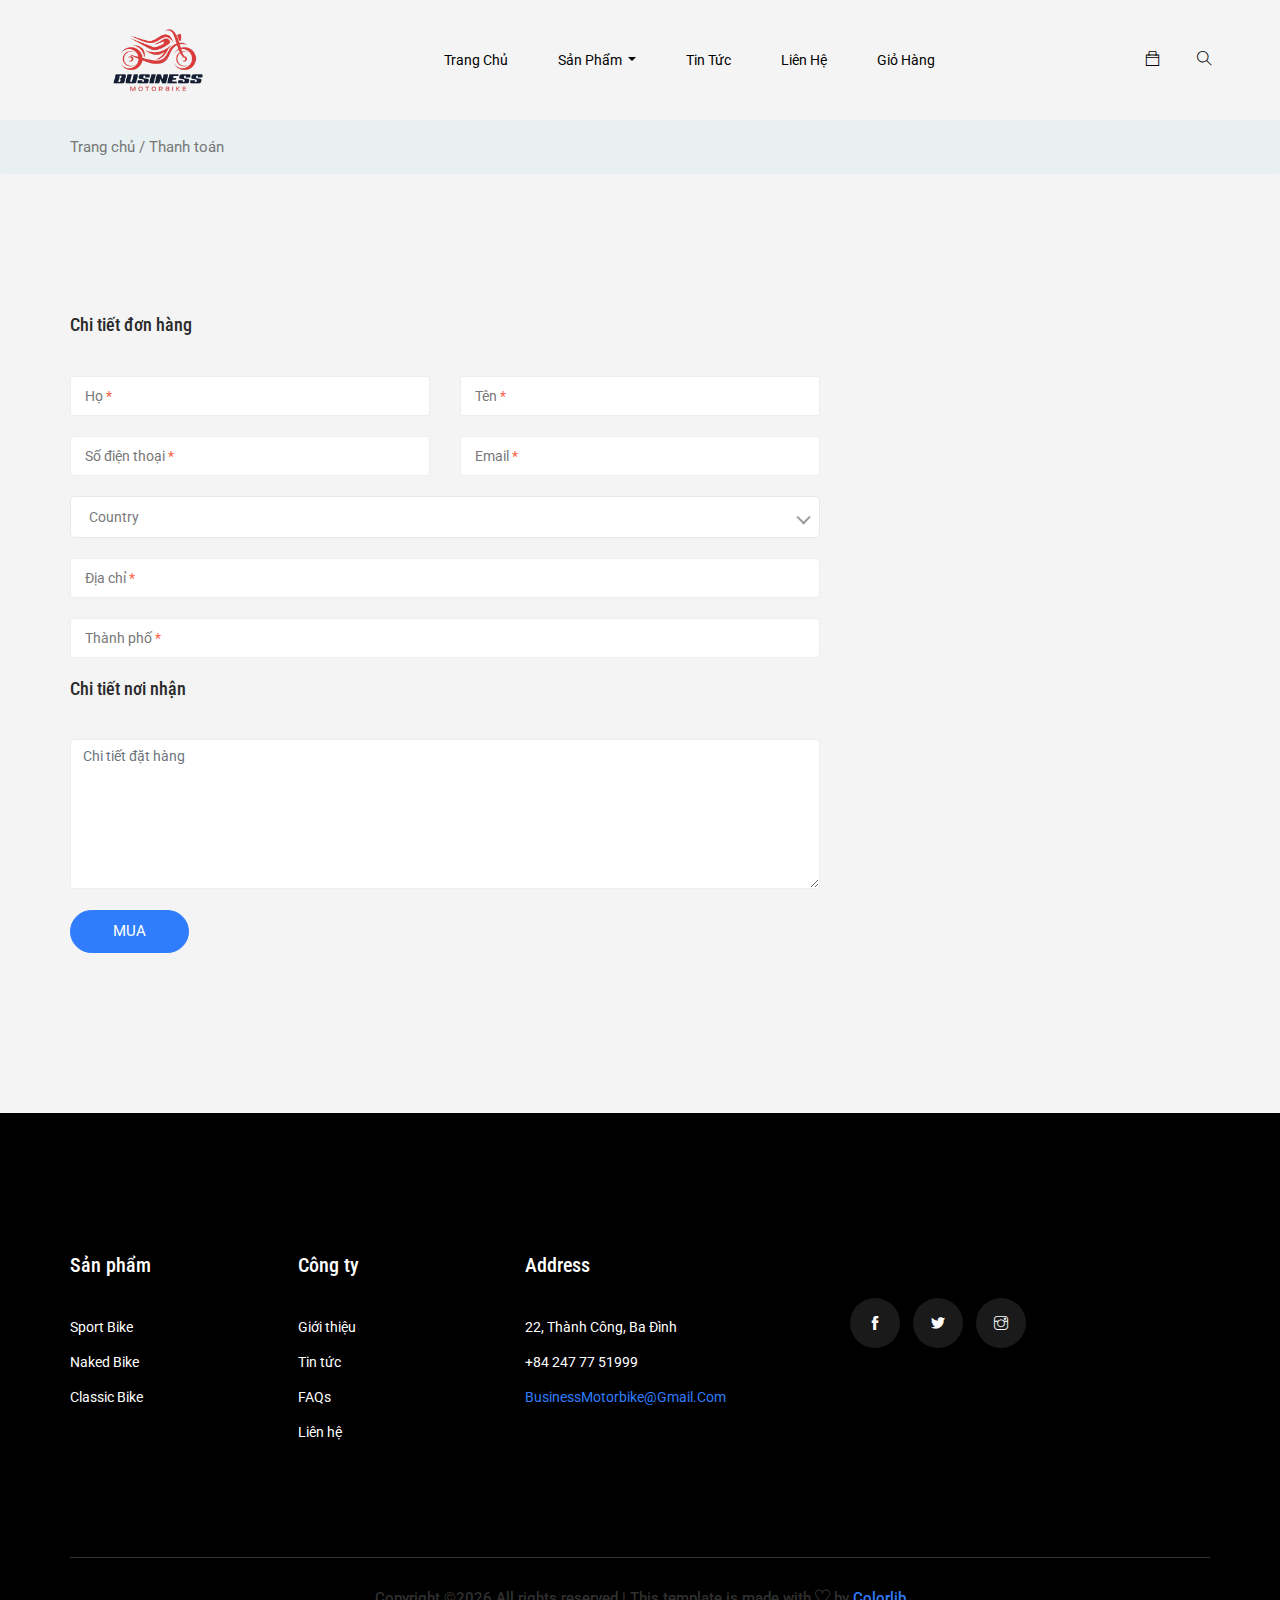
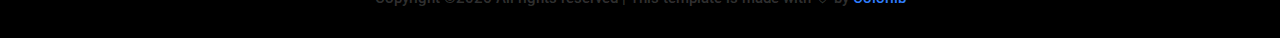
<file: checkout.html>
<!doctype html>
<html lang="zxx">

<head>
    <!-- Required meta tags -->
    <meta charset="utf-8">
    <meta name="viewport" content="width=device-width, initial-scale=1, shrink-to-fit=no">
    <title>Thanh toán</title>
    <link rel="icon" href="img/favicon.png">
    <!-- Bootstrap CSS -->
    <link rel="stylesheet" href="css/bootstrap.min.css">
    <!-- animate CSS -->
    <link rel="stylesheet" href="css/animate.css">
    <!-- owl carousel CSS -->
    <link rel="stylesheet" href="css/owl.carousel.min.css">
    <!-- font awesome CSS -->
    <link rel="stylesheet" href="css/all.css">
    <!-- flaticon CSS -->
    <link rel="stylesheet" href="css/flaticon.css">
    <link rel="stylesheet" href="css/themify-icons.css">
    <link rel="stylesheet" href="css/nice-select.css">
    <!-- font awesome CSS -->
    <link rel="stylesheet" href="css/magnific-popup.css">
    <!-- swiper CSS -->
    <link rel="stylesheet" href="css/slick.css">
    <!-- style CSS -->
    <link rel="stylesheet" href="css/style.css">
</head>

<body>
    <!--::header part start::-->
    <header class="main_menu home_menu">
      <div class="container-fluid">
          <div class="row align-items-center justify-content-center">
              <div class="col-lg-11">
                  <nav class="navbar navbar-expand-lg navbar-light">
                      <a class="navbar-brand" href="/"> <img src="img/logo.png" alt="logo"> </a>
                      <button class="navbar-toggler" type="button" data-toggle="collapse"
                          data-target="#navbarSupportedContent" aria-controls="navbarSupportedContent"
                          aria-expanded="false" aria-label="Toggle navigation">
                          <span class="menu_icon"><i class="fas fa-bars"></i></span>
                      </button>

                      <div class="collapse navbar-collapse main-menu-item" id="navbarSupportedContent">
                          <ul class="navbar-nav">
                              <li class="nav-item">
                                  <a class="nav-link" href="http://localhost:8000/">Trang chủ</a>
                              </li>
                              <li class="nav-item dropdown">
                                  <a class="nav-link dropdown-toggle" href="blog.html" id="navbarDropdown_1"
                                      role="button" data-toggle="dropdown" aria-haspopup="true" aria-expanded="false">
                                      Sản phẩm
                                  </a>
                                  <div class="dropdown-menu" aria-labelledby="navbarDropdown_1">
                                      <a class="dropdown-item" href="category.html">Tất Cả SP</a>
                                      <a class="dropdown-item" href="category.html?group=1">Sport Bike</a>
                                      <a class="dropdown-item" href="category.html?group=2">Naked Bike</a>
                                      <a class="dropdown-item" href="category.html?group=3">Classic Bike</a>
                                  </div>
                              </li>
                              <li class="nav-item">
                                  <a class="nav-link" href="news.html">Tin tức</a>
                              </li>

                              <li class="nav-item">
                                  <a class="nav-link" href="contact">Liên hệ</a>
                              </li>

                              <li class="nav-item">
                                  <a class="nav-link" href="cart">Giỏ hàng</a>
                              </li>

                          </ul>
                      </div>
                      <div class="hearer_icon d-flex">
                          <div class="dropdown cart">
                              <a class="dropdown-toggle" href="#" id="navbarDropdown3" role="button"
                                  data-toggle="dropdown" aria-haspopup="true" aria-expanded="false">
                                  <i class="ti-bag"></i>
                              </a>
                              <!-- <div class="dropdown-menu" aria-labelledby="navbarDropdown">
                                  <div class="single_product">
  
                                  </div>
                              </div> -->
                          </div>
                          <a id="search_1" href="javascript:void(0)"><i class="ti-search"></i></a>
                      </div>
                  </nav>
              </div>
          </div>
      </div>
      <div class="search_input" id="search_input_box">
          <div class="container ">
              <form class="d-flex justify-content-between search-inner">
                  <input type="text" class="form-control" id="search_input" placeholder="Tìm kiếm...">
                  <button type="submit" class="btn"></button>
                  <span class="ti-close" id="close_search" title="Close Search"></span>
              </form>
          </div>
      </div>


  </header>
    <!-- Header part end-->

  <!--================Home Banner Area =================-->
  <!-- breadcrumb start-->
  <section class="breadcrumb breadcrumb_bg">
    <div class="container">
      <div class="row justify-content-center">
        <div class="col-lg-12">
          <div class="breadcrumb_iner">
            <div class="breadcrumb_iner_item">
              <p>Trang chủ / Thanh toán</p>
            </div>
          </div>
        </div>
      </div>
    </div>
  </section>
  <!-- breadcrumb start-->

  <!--================Checkout Area =================-->
  <section class="checkout_area section_padding">
    <div class="container">
    
       <div class="billing_details">
        <div class="row">
          <div class="col-lg-8">
            <h3>Chi tiết đơn hàng</h3>
            <form class="row contact_form" action="#" method="post" novalidate="novalidate">
              <div class="col-md-6 form-group p_star">
                <input type="text" class="form-control" id="first" name="name" />
                <span class="placeholder" data-placeholder="Họ"></span>
              </div>
              <div class="col-md-6 form-group p_star">
                <input type="text" class="form-control" id="last" name="name" />
                <span class="placeholder" data-placeholder="Tên"></span>
              </div>
           
              <div class="col-md-6 form-group p_star">
                <input type="text" class="form-control" id="number" name="number" />
                <span class="placeholder" data-placeholder="Số điện thoại"></span>
              </div>
              <div class="col-md-6 form-group p_star">
                <input type="text" class="form-control" id="email" name="compemailany" />
                <span class="placeholder" data-placeholder="Email"></span>
              </div>
              <div class="col-md-12 form-group p_star">
                <select class="country_select">
                  <option value="0">Country</option>
                  <option value="1">Việt Nam</option>
                  <option value="2">Nước Ngoài</option>
                </select>
              </div>
              <div class="col-md-12 form-group p_star">
                <input type="text" class="form-control" id="add1" name="add1" />
                <span class="placeholder" data-placeholder="Địa chỉ"></span>
              </div>
              
              <div class="col-md-12 form-group p_star">
                <input type="text" class="form-control" id="city" name="city" />
                <span class="placeholder" data-placeholder="Thành phố"></span>
              </div>
             
           
              <div class="col-md-12 form-group">
                <div class="creat_account">
                  <h3>Chi tiết nơi nhận</h3>
                <textarea class="form-control" name="message" id="message" rows="1"
                  placeholder="Chi tiết đặt hàng"></textarea>
              </div>
              <br>
              <button onclick="takekk()" class="btn_3" role="button">Mua</button>
            </form>
          </div>
     
        </div>
      </div>
    </div>
  </section>
  <!--================End Checkout Area =================-->


  <!--::footer_part start::-->
 <footer class="footer_part">
            <div class="container">
                <div class="row justify-content-between">
                    <div class="col-sm-6 col-lg-2">
                        <div class="single_footer_part">
                            <h4>Sản phẩm</h4>
                            <ul class="list-unstyled">
                                <li><a href="category.html?group=1">Sport Bike</a></li>
                                <li><a href="category.html?group=2">Naked Bike</a></li>
                                <li><a href="category.html?group=3">Classic Bike</a></li>
                            </ul>
                        </div>
                    </div>
                    <div class="col-sm-6 col-lg-2">
                        <div class="single_footer_part">
                            <h4>Công ty</h4>
                            <ul class="list-unstyled">
                                <li><a href="">Giới thiệu</a></li>
                                <li><a href="">Tin tức</a></li>
                                <li><a href="">FAQs</a></li>
                                <li><a href="">Liên hệ</a></li>
                            </ul>
                        </div>
                    </div>
                    <div class="col-sm-6 col-lg-3">
                        <div class="single_footer_part">
                            <h4>Address</h4>
                            <ul class="list-unstyled">
                                <li><a href="#">22, Thành Công, Ba Đình</a></li>
                                <li><a href="#">+84 247 77 51999</a></li>
                                <li><span>BusinessMotorbike@gmail.com</span></li>
                            </ul>
                        </div>
                    </div>
                    <div class="col-sm-6 col-lg-4">
                        <div class="single_footer_part">
                            <div class="social_icon">
                                <a href="#"><i class="ti-facebook"></i></a>
                                <a href="#"><i class="ti-twitter-alt"></i></a>
                                <a href="#"><i class="ti-instagram"></i></a>
                            </div>
                        </div>
                    </div>
                </div>
                <div class="row justify-content-center">
                    <div class="col-lg-12">
                        <div class="copyright_text">
                            <P>
                                <!-- Link back to Colorlib can't be removed. Template is licensed under CC BY 3.0. -->
                                Copyright &copy;<script>
                                    document.write(new Date().getFullYear());
                                </script> All rights reserved | This template is made with <i class="ti-heart"
                                    aria-hidden="true"></i> by <a href="https://colorlib.com" target="_blank">Colorlib</a>
                                <!-- Link back to Colorlib can't be removed. Template is licensed under CC BY 3.0. -->
                            </P>
                        </div>
                    </div>
                </div>
            </div>
        </footer>
  <!--::footer_part end::-->

  <!-- jquery plugins here-->
  

  <script src="js/jquery-1.12.1.min.js"></script>
  <!-- popper js -->
  <script src="js/popper.min.js"></script>
  <!-- bootstrap js -->
  <script src="js/bootstrap.min.js"></script>
  <!-- easing js -->
  <script src="js/jquery.magnific-popup.js"></script>
  <!-- swiper js -->
  <script src="js/swiper.min.js"></script>
  <!-- swiper js -->
  <script src="js/mixitup.min.js"></script>
  <!-- particles js -->
  <script src="js/owl.carousel.min.js"></script>
  <script src="js/jquery.nice-select.min.js"></script>
  <!-- slick js -->
  <script src="js/slick.min.js"></script>
  <script src="js/jquery.counterup.min.js"></script>
  <script src="js/waypoints.min.js"></script>
  <script src="js/contact.js"></script>
  <script src="js/jquery.ajaxchimp.min.js"></script>
  <script src="js/jquery.form.js"></script>
  <script src="js/jquery.validate.min.js"></script>
  <script src="js/mail-script.js"></script>
  <!-- custom js -->
  <script src="js/custom.js"></script>
  <script src="js/checkout.js"></script>
  
</body>

</html>
</file>
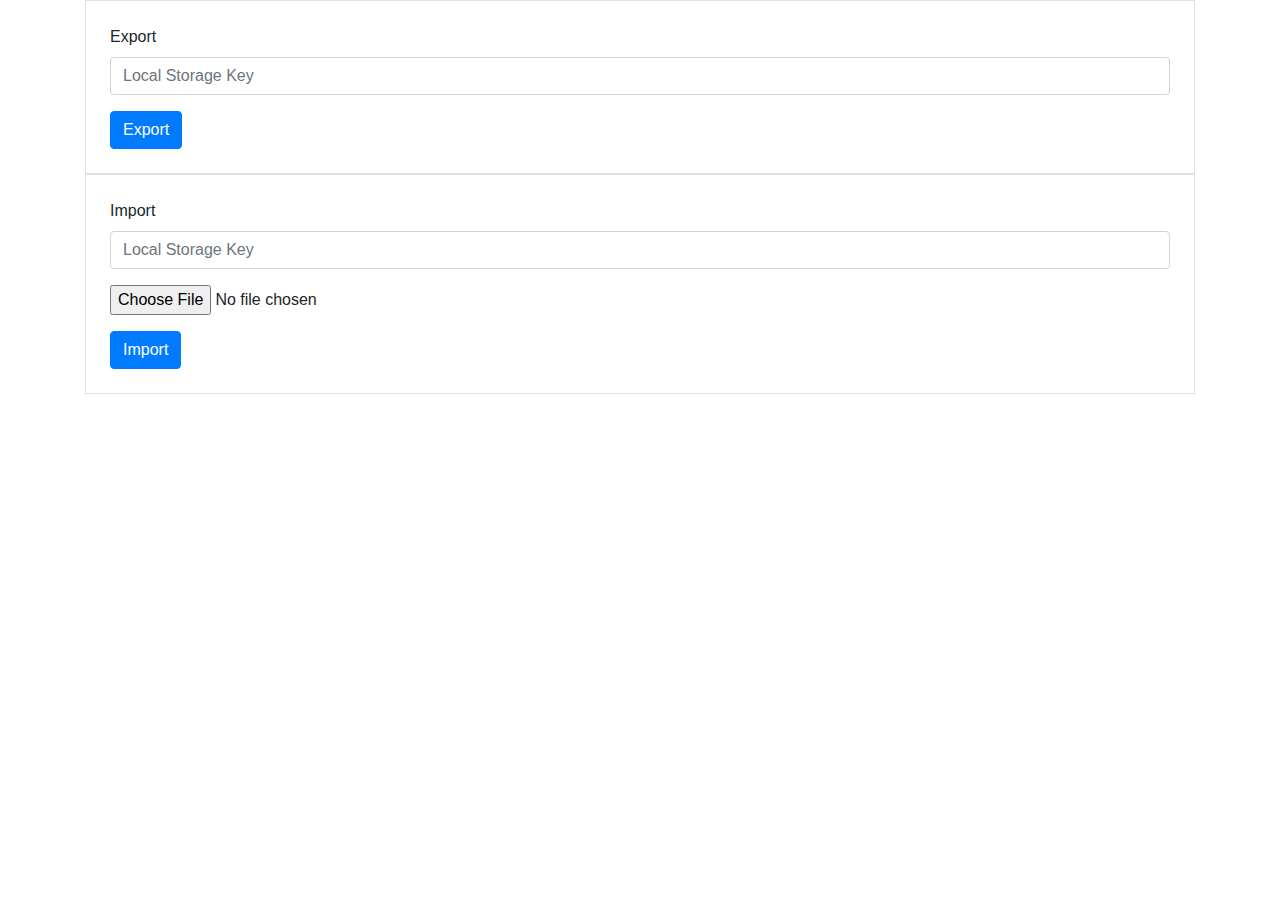
<file: import.html>
<!DOCTYPE html>
<html>

<head>
    <meta charset="utf-8">

    <link rel="stylesheet" href="https://stackpath.bootstrapcdn.com/bootstrap/4.3.1/css/bootstrap.min.css"
        integrity="sha384-ggOyR0iXCbMQv3Xipma34MD+dH/1fQ784/j6cY/iJTQUOhcWr7x9JvoRxT2MZw1T" crossorigin="anonymous">

</head>

<body>
    <div class="container">
        <form class="border p-4" id="export">
            <div class="form-group">
                <label for="local-key">Export</label>
                <input type="text" class="form-control" name="key" required placeholder="Local Storage Key">
            </div>
            
            <button type="submit" class="btn btn-primary">Export</button>
        </form>

        <form class="border p-4" id="import">
            <div class="form-group">
                <label for="local-key">Import</label>
                <input type="text" class="form-control" name="key" required placeholder="Local Storage Key">
            </div>
            <div class="form-group">
                <input type="file" class="form-control-file" name="file" required>
              </div>
            <button type="submit" class="btn btn-primary">Import</button>
        </form>
    </div>

    <script src="https://code.jquery.com/jquery-3.3.1.slim.min.js"></script>
    <script src="https://cdnjs.cloudflare.com/ajax/libs/popper.js/1.14.7/umd/popper.min.js"
        integrity="sha384-UO2eT0CpHqdSJQ6hJty5KVphtPhzWj9WO1clHTMGa3JDZwrnQq4sF86dIHNDz0W1"
        crossorigin="anonymous"></script>
    <script src="https://stackpath.bootstrapcdn.com/bootstrap/4.3.1/js/bootstrap.min.js"
        integrity="sha384-JjSmVgyd0p3pXB1rRibZUAYoIIy6OrQ6VrjIEaFf/nJGzIxFDsf4x0xIM+B07jRM"
        crossorigin="anonymous"></script>
    <script src="js/import.js"></script>
</body>

</html>
</file>
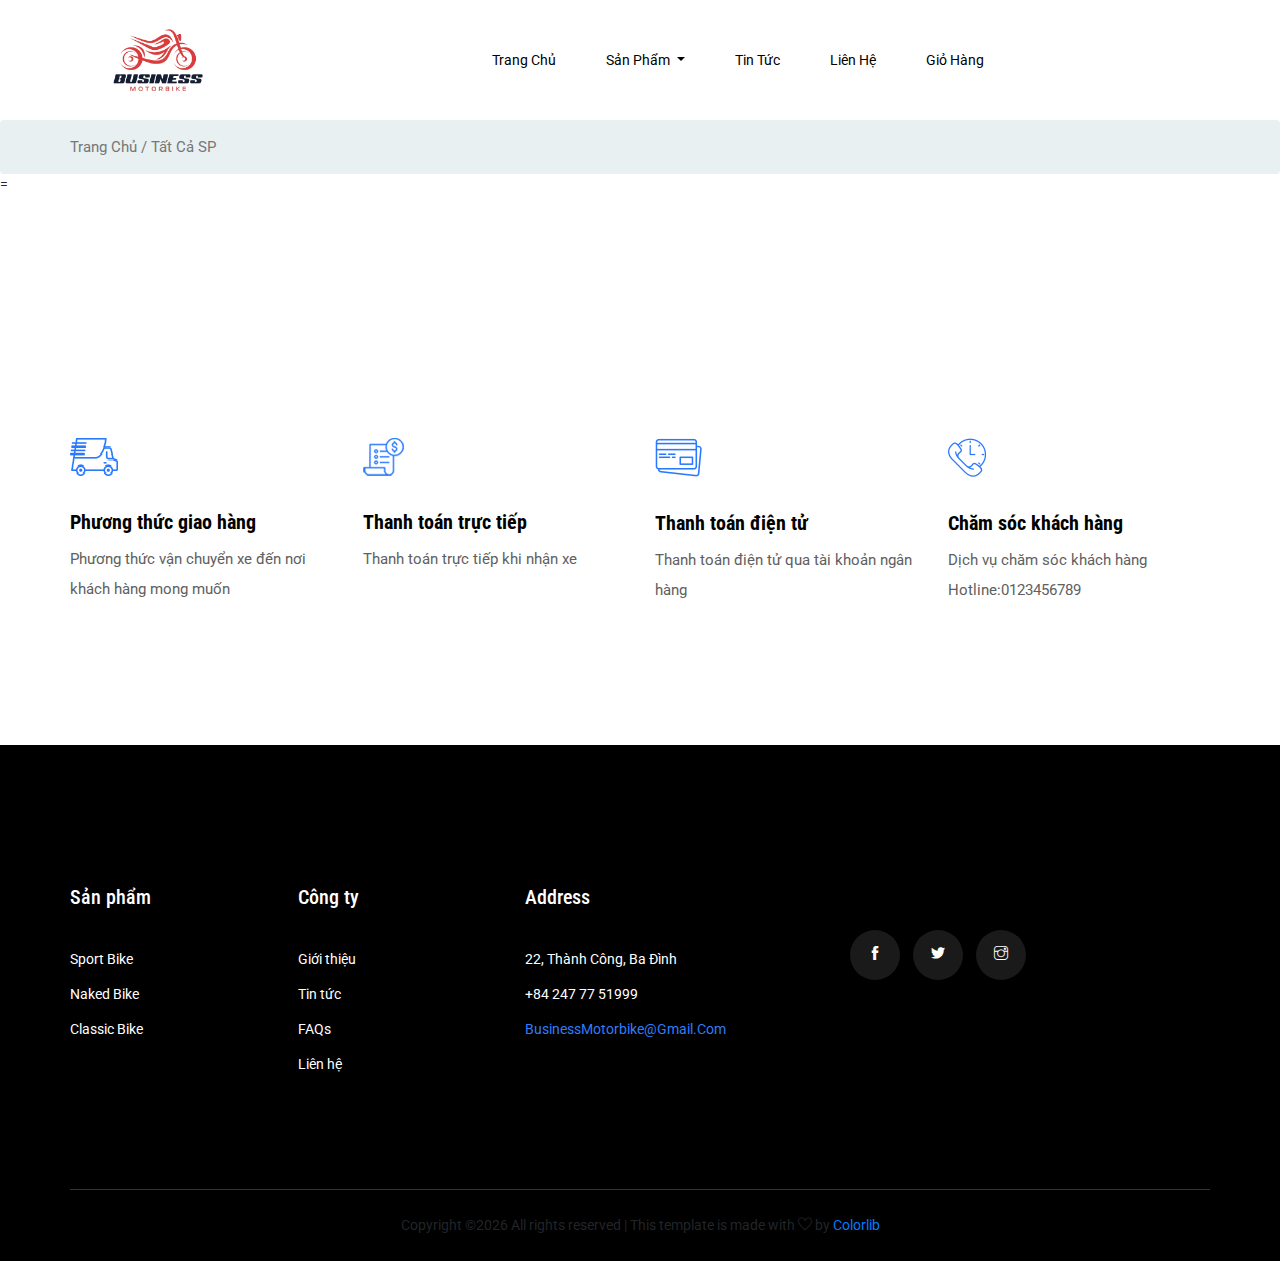
<file: sanpham.html>
<head>
    <!-- Required meta tags -->
    <meta charset="utf-8">
    <meta name="viewport" content="width=device-width, initial-scale=1, shrink-to-fit=no">
    <title>Tất cả sản phẩm</title>
    <link rel="icon" href="img/favicon.png">
    <!-- Bootstrap CSS -->
    <link rel="stylesheet" href="css/bootstrap.min.css">
    <!-- animate CSS -->
    <link rel="stylesheet" href="css/animate.css">
    <!-- owl carousel CSS -->
    <link rel="stylesheet" href="css/owl.carousel.min.css">
    <!-- font awesome CSS -->
    <link rel="stylesheet" href="css/all.css">
    <link rel="stylesheet" href="css/nice-select.css">
    <!-- flaticon CSS -->
    <link rel="stylesheet" href="css/flaticon.css">
    <link rel="stylesheet" href="css/themify-icons.css">
    <!-- font awesome CSS -->
    <link rel="stylesheet" href="css/magnific-popup.css">
    <!-- swiper CSS -->
    <link rel="stylesheet" href="css/slick.css">
    <!-- swiper CSS -->
    <link rel="stylesheet" href="css/price_rangs.css">
    <!-- style CSS -->
    <link rel="stylesheet" href="css/style.css">
</head>

<body class="bg-white">
    <!--::header part start::-->
    <header class="main_menu home_menu">
        <div class="container-fluid">
            <div class="row align-items-center justify-content-center">
                <div class="col-lg-11">
                    <nav class="navbar navbar-expand-lg navbar-light">
                        <a class="navbar-brand" href="index.html"> <img src="img/logo.png" alt="logo"> </a>
                        <button class="navbar-toggler" type="button" data-toggle="collapse"
                            data-target="#navbarSupportedContent" aria-controls="navbarSupportedContent"
                            aria-expanded="false" aria-label="Toggle navigation">
                            <span class="menu_icon"><i class="fas fa-bars"></i></span>
                        </button>

                        <div class="collapse navbar-collapse main-menu-item" id="navbarSupportedContent">
                            <ul class="navbar-nav">
                                <li class="nav-item">
                                    <a class="nav-link" href="http://localhost:8000/">Trang chủ</a>
                                </li>
                                <li class="nav-item dropdown">
                                    <a class="nav-link dropdown-toggle" href="blog.html" id="navbarDropdown_1"
                                        role="button" data-toggle="dropdown" aria-haspopup="true" aria-expanded="false">
                                        Sản phẩm
                                    </a>
                                    <div class="dropdown-menu" aria-labelledby="navbarDropdown_1">
                                        <a class="dropdown-item" href="category.html">Tất Cả SP</a>
                                        <a class="dropdown-item" href="#">Sport Bike</a>
                                        <a class="dropdown-item" href="#">Naked Bike</a>
                                        <a class="dropdown-item" href="#">Classic Bike</a>
                                    </div>
                                </li>

                                <li class="nav-item">
                                    <a class="nav-link" href="news.html">Tin tức</a>
                                </li>

                                <li class="nav-item">
                                    <a class="nav-link" href="contact.html">Liên hệ</a>
                                </li>

                                <li class="nav-item">
                                    <a class="nav-link" href="cart">Giỏ hàng</a>
                                </li>

                            </ul>
                        </div>
                    </nav>
                </div>
            </div>
        </div>
    </header>
    <!-- Header part end-->


    <!--================Home Banner Area =================-->
    <!-- breadcrumb start-->
    <section class="breadcrumb breadcrumb_bg">
        <div class="container">
            <div class="row justify-content-center">
                <div class="col-lg-12">
                    <div class="breadcrumb_iner">
                        <div class="breadcrumb_iner_item">
                            <p>Trang Chủ / Tất Cả SP</p>
                        </div>
                    </div>
                </div>
            </div>
        </div>
    </section>
    <!-- breadcrumb start-->

    <!--================Category Product Area =================-->
    =
    <div id="san_pham">
        <div class="col-lg-12">
            <div class="product_top_bar d-flex justify-content-between align-items-center">
                <div class="single_product_menu product_bar_item">
                </div>
            </div>
        </div>
    </div>
    <div  style="padding-left: 1500px;">
        <input type="button" onclick="addToCart()" value="Cho vào giỏ hàng" class="btn_3" >
    </div>


    <!--================End Category Product Area =================-->

    <!-- free shipping here -->
    <section class="shipping_details section_padding">
        <div class="container">
            <div class="row">
                <div class="col-lg-3 col-sm-6">
                    <div class="single_shopping_details">
                        <img src="img/icon/icon_1.png" alt="">
                        <h4>Phương thức giao hàng</h4>
                        <p>Phương thức vận chuyển xe đến nơi khách hàng mong muốn</p>
                    </div>
                </div>
                <div class="col-lg-3 col-sm-6">
                    <div class="single_shopping_details">
                        <img src="img/icon/icon_2.png" alt="">
                        <h4>Thanh toán trực tiếp</h4>
                        <p>Thanh toán trực tiếp khi nhận xe</p>
                    </div>
                </div>
                <div class="col-lg-3 col-sm-6">
                    <div class="single_shopping_details">
                        <img src="img/icon/icon_3.png" alt="">
                        <h4>Thanh toán điện tử</h4>
                        <p>Thanh toán điện tử qua tài khoản ngân hàng</p>
                    </div>
                </div>
                <div class="col-lg-3 col-sm-6">
                    <div class="single_shopping_details">
                        <img src="img/icon/icon_4.png" alt="">
                        <h4>Chăm sóc khách hàng</h4>
                        <p>Dịch vụ chăm sóc khách hàng</p>
                        <p>Hotline:0123456789</p>
                    </div>
                </div>
            </div>
        </div>
    </section>
    <!-- free shipping end -->

    <!--::footer_part start::-->
    <footer class="footer_part">
        <div class="container">
            <div class="row justify-content-between">
                <div class="col-sm-6 col-lg-2">
                    <div class="single_footer_part">
                        <h4>Sản phẩm</h4>
                        <ul class="list-unstyled">
                            <li><a href="#">Sport Bike</a></li>
                            <li><a href="#">Naked Bike</a></li>
                            <li><a href="#">Classic Bike</a></li>
                        </ul>
                    </div>
                </div>
                <div class="col-sm-6 col-lg-2">
                    <div class="single_footer_part">
                        <h4>Công ty</h4>
                        <ul class="list-unstyled">
                            <li><a href="">Giới thiệu</a></li>
                            <li><a href="">Tin tức</a></li>
                            <li><a href="">FAQs</a></li>
                            <li><a href="">Liên hệ</a></li>
                        </ul>
                    </div>
                </div>
                <div class="col-sm-6 col-lg-3">
                    <div class="single_footer_part">
                        <h4>Address</h4>
                        <ul class="list-unstyled">
                            <li><a href="#">22, Thành Công, Ba Đình</a></li>
                            <li><a href="#">+84 247 77 51999</a></li>
                            <li><span>BusinessMotorbike@gmail.com</span></li>
                        </ul>
                    </div>
                </div>
                <div class="col-sm-6 col-lg-4">
                    <div class="single_footer_part">
                        <div class="social_icon">
                            <a href="#"><i class="ti-facebook"></i></a>
                            <a href="#"><i class="ti-twitter-alt"></i></a>
                            <a href="#"><i class="ti-instagram"></i></a>
                        </div>
                    </div>
                </div>
            </div>
            <div class="row justify-content-center">
                <div class="col-lg-12">
                    <div class="copyright_text">
                        <!-- Link back to Colorlib can't be removed. Template is licensed under CC BY 3.0. -->
                        Copyright &copy;<script>
                            document.write(new Date().getFullYear());
                        </script> All rights reserved | This template is made with <i class="ti-heart"
                            aria-hidden="true"></i> by <a href="https://colorlib.com" target="_blank">Colorlib</a>
                        <!-- Link back to Colorlib can't be removed. Template is licensed under CC BY 3.0. -->
                        </P>
                    </div>
                </div>
            </div>
        </div>
    </footer>
    <!--::footer_part end::-->

    <!-- jquery plugins here-->
    <script src="js/jquery-1.12.1.min.js"></script>
    <!-- popper js -->
    <script src="js/popper.min.js"></script>
    <!-- bootstrap js -->
    <script src="js/bootstrap.min.js"></script>
    <!-- easing js -->
    <script src="js/jquery.magnific-popup.js"></script>
    <!-- swiper js -->
    <script src="js/swiper.min.js"></script>
    <!-- swiper js -->
    <script src="js/mixitup.min.js"></script>
    <script src="js/price_rangs.js"></script>
    <!-- particles js -->
    <script src="js/owl.carousel.min.js"></script>
    <script src="js/jquery.nice-select.min.js"></script>
    <!-- slick js -->
    <script src="js/slick.min.js"></script>
    <script src="js/jquery.counterup.min.js"></script>
    <script src="js/waypoints.min.js"></script>
    <script src="js/contact.js"></script>
    <script src="js/jquery.ajaxchimp.min.js"></script>
    <script src="js/jquery.form.js"></script>
    <script src="js/jquery.validate.min.js"></script>
    <script src="js/mail-script.js"></script>
    <!-- custom js -->
    <script src="js/custom.js"></script>
    <script src="js/sanpham.js"></script>
</body>

</html>
</file>
<file: css/flaticon.css>
/*
  	Flaticon icon font: Flaticon
  	Creation date: 13/06/2019 05:10
  	*/

@font-face {
  font-family: "Flaticon";
  src: url("../fonts/Flaticon.eot");
  src: url("../fonts/Flaticon.eot?#iefix") format("embedded-opentype"),
       url("../fonts/Flaticon.woff2") format("woff2"),
       url("../fonts/Flaticon.woff") format("woff"),
       url("../fonts/Flaticon.ttf") format("truetype"),
       url("../fonts/Flaticon.svg#Flaticon") format("svg");
  font-weight: normal;
  font-style: normal;
}

@media screen and (-webkit-min-device-pixel-ratio:0) {
  @font-face {
    font-family: "Flaticon";
    src: url("./Flaticon.svg#Flaticon") format("svg");
  }
}

[class^="flaticon-"]:before, [class*=" flaticon-"]:before,
[class^="flaticon-"]:after, [class*=" flaticon-"]:after {   
  font-family: Flaticon;
        font-size: 20px;
font-style: normal;
}

.flaticon-right-arrow:before { content: "\f100"; }
</file>
<file: css/themify-icons.css>
@font-face {
	font-family: 'themify';
	src:url('../fonts/themify.eot?-fvbane');
	src:url('../fonts/themify.eot?#iefix-fvbane') format('embedded-opentype'),
		url('../fonts/themify.woff?-fvbane') format('woff'),
		url('../fonts/themify.ttf?-fvbane') format('truetype'),
		url('../fonts/themify.svg?-fvbane#themify') format('svg');
	font-weight: normal;
	font-style: normal;
}

[class^="ti-"], [class*=" ti-"] {
	font-family: 'themify';
	speak: none;
	font-style: normal;
	font-weight: normal;
	font-variant: normal;
	text-transform: none;
	line-height: 1;

	/* Better Font Rendering =========== */
	-webkit-font-smoothing: antialiased;
	-moz-osx-font-smoothing: grayscale;
}

.ti-wand:before {
	content: "\e600";
}
.ti-volume:before {
	content: "\e601";
}
.ti-user:before {
	content: "\e602";
}
.ti-unlock:before {
	content: "\e603";
}
.ti-unlink:before {
	content: "\e604";
}
.ti-trash:before {
	content: "\e605";
}
.ti-thought:before {
	content: "\e606";
}
.ti-target:before {
	content: "\e607";
}
.ti-tag:before {
	content: "\e608";
}
.ti-tablet:before {
	content: "\e609";
}
.ti-star:before {
	content: "\e60a";
}
.ti-spray:before {
	content: "\e60b";
}
.ti-signal:before {
	content: "\e60c";
}
.ti-shopping-cart:before {
	content: "\e60d";
}
.ti-shopping-cart-full:before {
	content: "\e60e";
}
.ti-settings:before {
	content: "\e60f";
}
.ti-search:before {
	content: "\e610";
}
.ti-zoom-in:before {
	content: "\e611";
}
.ti-zoom-out:before {
	content: "\e612";
}
.ti-cut:before {
	content: "\e613";
}
.ti-ruler:before {
	content: "\e614";
}
.ti-ruler-pencil:before {
	content: "\e615";
}
.ti-ruler-alt:before {
	content: "\e616";
}
.ti-bookmark:before {
	content: "\e617";
}
.ti-bookmark-alt:before {
	content: "\e618";
}
.ti-reload:before {
	content: "\e619";
}
.ti-plus:before {
	content: "\e61a";
}
.ti-pin:before {
	content: "\e61b";
}
.ti-pencil:before {
	content: "\e61c";
}
.ti-pencil-alt:before {
	content: "\e61d";
}
.ti-paint-roller:before {
	content: "\e61e";
}
.ti-paint-bucket:before {
	content: "\e61f";
}
.ti-na:before {
	content: "\e620";
}
.ti-mobile:before {
	content: "\e621";
}
.ti-minus:before {
	content: "\e622";
}
.ti-medall:before {
	content: "\e623";
}
.ti-medall-alt:before {
	content: "\e624";
}
.ti-marker:before {
	content: "\e625";
}
.ti-marker-alt:before {
	content: "\e626";
}
.ti-arrow-up:before {
	content: "\e627";
}
.ti-arrow-right:before {
	content: "\e628";
}
.ti-arrow-left:before {
	content: "\e629";
}
.ti-arrow-down:before {
	content: "\e62a";
}
.ti-lock:before {
	content: "\e62b";
}
.ti-location-arrow:before {
	content: "\e62c";
}
.ti-link:before {
	content: "\e62d";
}
.ti-layout:before {
	content: "\e62e";
}
.ti-layers:before {
	content: "\e62f";
}
.ti-layers-alt:before {
	content: "\e630";
}
.ti-key:before {
	content: "\e631";
}
.ti-import:before {
	content: "\e632";
}
.ti-image:before {
	content: "\e633";
}
.ti-heart:before {
	content: "\e634";
}
.ti-heart-broken:before {
	content: "\e635";
}
.ti-hand-stop:before {
	content: "\e636";
}
.ti-hand-open:before {
	content: "\e637";
}
.ti-hand-drag:before {
	content: "\e638";
}
.ti-folder:before {
	content: "\e639";
}
.ti-flag:before {
	content: "\e63a";
}
.ti-flag-alt:before {
	content: "\e63b";
}
.ti-flag-alt-2:before {
	content: "\e63c";
}
.ti-eye:before {
	content: "\e63d";
}
.ti-export:before {
	content: "\e63e";
}
.ti-exchange-vertical:before {
	content: "\e63f";
}
.ti-desktop:before {
	content: "\e640";
}
.ti-cup:before {
	content: "\e641";
}
.ti-crown:before {
	content: "\e642";
}
.ti-comments:before {
	content: "\e643";
}
.ti-comment:before {
	content: "\e644";
}
.ti-comment-alt:before {
	content: "\e645";
}
.ti-close:before {
	content: "\e646";
}
.ti-clip:before {
	content: "\e647";
}
.ti-angle-up:before {
	content: "\e648";
}
.ti-angle-right:before {
	content: "\e649";
}
.ti-angle-left:before {
	content: "\e64a";
}
.ti-angle-down:before {
	content: "\e64b";
}
.ti-check:before {
	content: "\e64c";
}
.ti-check-box:before {
	content: "\e64d";
}
.ti-camera:before {
	content: "\e64e";
}
.ti-announcement:before {
	content: "\e64f";
}
.ti-brush:before {
	content: "\e650";
}
.ti-briefcase:before {
	content: "\e651";
}
.ti-bolt:before {
	content: "\e652";
}
.ti-bolt-alt:before {
	content: "\e653";
}
.ti-blackboard:before {
	content: "\e654";
}
.ti-bag:before {
	content: "\e655";
}
.ti-move:before {
	content: "\e656";
}
.ti-arrows-vertical:before {
	content: "\e657";
}
.ti-arrows-horizontal:before {
	content: "\e658";
}
.ti-fullscreen:before {
	content: "\e659";
}
.ti-arrow-top-right:before {
	content: "\e65a";
}
.ti-arrow-top-left:before {
	content: "\e65b";
}
.ti-arrow-circle-up:before {
	content: "\e65c";
}
.ti-arrow-circle-right:before {
	content: "\e65d";
}
.ti-arrow-circle-left:before {
	content: "\e65e";
}
.ti-arrow-circle-down:before {
	content: "\e65f";
}
.ti-angle-double-up:before {
	content: "\e660";
}
.ti-angle-double-right:before {
	content: "\e661";
}
.ti-angle-double-left:before {
	content: "\e662";
}
.ti-angle-double-down:before {
	content: "\e663";
}
.ti-zip:before {
	content: "\e664";
}
.ti-world:before {
	content: "\e665";
}
.ti-wheelchair:before {
	content: "\e666";
}
.ti-view-list:before {
	content: "\e667";
}
.ti-view-list-alt:before {
	content: "\e668";
}
.ti-view-grid:before {
	content: "\e669";
}
.ti-uppercase:before {
	content: "\e66a";
}
.ti-upload:before {
	content: "\e66b";
}
.ti-underline:before {
	content: "\e66c";
}
.ti-truck:before {
	content: "\e66d";
}
.ti-timer:before {
	content: "\e66e";
}
.ti-ticket:before {
	content: "\e66f";
}
.ti-thumb-up:before {
	content: "\e670";
}
.ti-thumb-down:before {
	content: "\e671";
}
.ti-text:before {
	content: "\e672";
}
.ti-stats-up:before {
	content: "\e673";
}
.ti-stats-down:before {
	content: "\e674";
}
.ti-split-v:before {
	content: "\e675";
}
.ti-split-h:before {
	content: "\e676";
}
.ti-smallcap:before {
	content: "\e677";
}
.ti-shine:before {
	content: "\e678";
}
.ti-shift-right:before {
	content: "\e679";
}
.ti-shift-left:before {
	content: "\e67a";
}
.ti-shield:before {
	content: "\e67b";
}
.ti-notepad:before {
	content: "\e67c";
}
.ti-server:before {
	content: "\e67d";
}
.ti-quote-right:before {
	content: "\e67e";
}
.ti-quote-left:before {
	content: "\e67f";
}
.ti-pulse:before {
	content: "\e680";
}
.ti-printer:before {
	content: "\e681";
}
.ti-power-off:before {
	content: "\e682";
}
.ti-plug:before {
	content: "\e683";
}
.ti-pie-chart:before {
	content: "\e684";
}
.ti-paragraph:before {
	content: "\e685";
}
.ti-panel:before {
	content: "\e686";
}
.ti-package:before {
	content: "\e687";
}
.ti-music:before {
	content: "\e688";
}
.ti-music-alt:before {
	content: "\e689";
}
.ti-mouse:before {
	content: "\e68a";
}
.ti-mouse-alt:before {
	content: "\e68b";
}
.ti-money:before {
	content: "\e68c";
}
.ti-microphone:before {
	content: "\e68d";
}
.ti-menu:before {
	content: "\e68e";
}
.ti-menu-alt:before {
	content: "\e68f";
}
.ti-map:before {
	content: "\e690";
}
.ti-map-alt:before {
	content: "\e691";
}
.ti-loop:before {
	content: "\e692";
}
.ti-location-pin:before {
	content: "\e693";
}
.ti-list:before {
	content: "\e694";
}
.ti-light-bulb:before {
	content: "\e695";
}
.ti-Italic:before {
	content: "\e696";
}
.ti-info:before {
	content: "\e697";
}
.ti-infinite:before {
	content: "\e698";
}
.ti-id-badge:before {
	content: "\e699";
}
.ti-hummer:before {
	content: "\e69a";
}
.ti-home:before {
	content: "\e69b";
}
.ti-help:before {
	content: "\e69c";
}
.ti-headphone:before {
	content: "\e69d";
}
.ti-harddrives:before {
	content: "\e69e";
}
.ti-harddrive:before {
	content: "\e69f";
}
.ti-gift:before {
	content: "\e6a0";
}
.ti-game:before {
	content: "\e6a1";
}
.ti-filter:before {
	content: "\e6a2";
}
.ti-files:before {
	content: "\e6a3";
}
.ti-file:before {
	content: "\e6a4";
}
.ti-eraser:before {
	content: "\e6a5";
}
.ti-envelope:before {
	content: "\e6a6";
}
.ti-download:before {
	content: "\e6a7";
}
.ti-direction:before {
	content: "\e6a8";
}
.ti-direction-alt:before {
	content: "\e6a9";
}
.ti-dashboard:before {
	content: "\e6aa";
}
.ti-control-stop:before {
	content: "\e6ab";
}
.ti-control-shuffle:before {
	content: "\e6ac";
}
.ti-control-play:before {
	content: "\e6ad";
}
.ti-control-pause:before {
	content: "\e6ae";
}
.ti-control-forward:before {
	content: "\e6af";
}
.ti-control-backward:before {
	content: "\e6b0";
}
.ti-cloud:before {
	content: "\e6b1";
}
.ti-cloud-up:before {
	content: "\e6b2";
}
.ti-cloud-down:before {
	content: "\e6b3";
}
.ti-clipboard:before {
	content: "\e6b4";
}
.ti-car:before {
	content: "\e6b5";
}
.ti-calendar:before {
	content: "\e6b6";
}
.ti-book:before {
	content: "\e6b7";
}
.ti-bell:before {
	content: "\e6b8";
}
.ti-basketball:before {
	content: "\e6b9";
}
.ti-bar-chart:before {
	content: "\e6ba";
}
.ti-bar-chart-alt:before {
	content: "\e6bb";
}
.ti-back-right:before {
	content: "\e6bc";
}
.ti-back-left:before {
	content: "\e6bd";
}
.ti-arrows-corner:before {
	content: "\e6be";
}
.ti-archive:before {
	content: "\e6bf";
}
.ti-anchor:before {
	content: "\e6c0";
}
.ti-align-right:before {
	content: "\e6c1";
}
.ti-align-left:before {
	content: "\e6c2";
}
.ti-align-justify:before {
	content: "\e6c3";
}
.ti-align-center:before {
	content: "\e6c4";
}
.ti-alert:before {
	content: "\e6c5";
}
.ti-alarm-clock:before {
	content: "\e6c6";
}
.ti-agenda:before {
	content: "\e6c7";
}
.ti-write:before {
	content: "\e6c8";
}
.ti-window:before {
	content: "\e6c9";
}
.ti-widgetized:before {
	content: "\e6ca";
}
.ti-widget:before {
	content: "\e6cb";
}
.ti-widget-alt:before {
	content: "\e6cc";
}
.ti-wallet:before {
	content: "\e6cd";
}
.ti-video-clapper:before {
	content: "\e6ce";
}
.ti-video-camera:before {
	content: "\e6cf";
}
.ti-vector:before {
	content: "\e6d0";
}
.ti-themify-logo:before {
	content: "\e6d1";
}
.ti-themify-favicon:before {
	content: "\e6d2";
}
.ti-themify-favicon-alt:before {
	content: "\e6d3";
}
.ti-support:before {
	content: "\e6d4";
}
.ti-stamp:before {
	content: "\e6d5";
}
.ti-split-v-alt:before {
	content: "\e6d6";
}
.ti-slice:before {
	content: "\e6d7";
}
.ti-shortcode:before {
	content: "\e6d8";
}
.ti-shift-right-alt:before {
	content: "\e6d9";
}
.ti-shift-left-alt:before {
	content: "\e6da";
}
.ti-ruler-alt-2:before {
	content: "\e6db";
}
.ti-receipt:before {
	content: "\e6dc";
}
.ti-pin2:before {
	content: "\e6dd";
}
.ti-pin-alt:before {
	content: "\e6de";
}
.ti-pencil-alt2:before {
	content: "\e6df";
}
.ti-palette:before {
	content: "\e6e0";
}
.ti-more:before {
	content: "\e6e1";
}
.ti-more-alt:before {
	content: "\e6e2";
}
.ti-microphone-alt:before {
	content: "\e6e3";
}
.ti-magnet:before {
	content: "\e6e4";
}
.ti-line-double:before {
	content: "\e6e5";
}
.ti-line-dotted:before {
	content: "\e6e6";
}
.ti-line-dashed:before {
	content: "\e6e7";
}
.ti-layout-width-full:before {
	content: "\e6e8";
}
.ti-layout-width-default:before {
	content: "\e6e9";
}
.ti-layout-width-default-alt:before {
	content: "\e6ea";
}
.ti-layout-tab:before {
	content: "\e6eb";
}
.ti-layout-tab-window:before {
	content: "\e6ec";
}
.ti-layout-tab-v:before {
	content: "\e6ed";
}
.ti-layout-tab-min:before {
	content: "\e6ee";
}
.ti-layout-slider:before {
	content: "\e6ef";
}
.ti-layout-slider-alt:before {
	content: "\e6f0";
}
.ti-layout-sidebar-right:before {
	content: "\e6f1";
}
.ti-layout-sidebar-none:before {
	content: "\e6f2";
}
.ti-layout-sidebar-left:before {
	content: "\e6f3";
}
.ti-layout-placeholder:before {
	content: "\e6f4";
}
.ti-layout-menu:before {
	content: "\e6f5";
}
.ti-layout-menu-v:before {
	content: "\e6f6";
}
.ti-layout-menu-separated:before {
	content: "\e6f7";
}
.ti-layout-menu-full:before {
	content: "\e6f8";
}
.ti-layout-media-right-alt:before {
	content: "\e6f9";
}
.ti-layout-media-right:before {
	content: "\e6fa";
}
.ti-layout-media-overlay:before {
	content: "\e6fb";
}
.ti-layout-media-overlay-alt:before {
	content: "\e6fc";
}
.ti-layout-media-overlay-alt-2:before {
	content: "\e6fd";
}
.ti-layout-media-left-alt:before {
	content: "\e6fe";
}
.ti-layout-media-left:before {
	content: "\e6ff";
}
.ti-layout-media-center-alt:before {
	content: "\e700";
}
.ti-layout-media-center:before {
	content: "\e701";
}
.ti-layout-list-thumb:before {
	content: "\e702";
}
.ti-layout-list-thumb-alt:before {
	content: "\e703";
}
.ti-layout-list-post:before {
	content: "\e704";
}
.ti-layout-list-large-image:before {
	content: "\e705";
}
.ti-layout-line-solid:before {
	content: "\e706";
}
.ti-layout-grid4:before {
	content: "\e707";
}
.ti-layout-grid3:before {
	content: "\e708";
}
.ti-layout-grid2:before {
	content: "\e709";
}
.ti-layout-grid2-thumb:before {
	content: "\e70a";
}
.ti-layout-cta-right:before {
	content: "\e70b";
}
.ti-layout-cta-left:before {
	content: "\e70c";
}
.ti-layout-cta-center:before {
	content: "\e70d";
}
.ti-layout-cta-btn-right:before {
	content: "\e70e";
}
.ti-layout-cta-btn-left:before {
	content: "\e70f";
}
.ti-layout-column4:before {
	content: "\e710";
}
.ti-layout-column3:before {
	content: "\e711";
}
.ti-layout-column2:before {
	content: "\e712";
}
.ti-layout-accordion-separated:before {
	content: "\e713";
}
.ti-layout-accordion-merged:before {
	content: "\e714";
}
.ti-layout-accordion-list:before {
	content: "\e715";
}
.ti-ink-pen:before {
	content: "\e716";
}
.ti-info-alt:before {
	content: "\e717";
}
.ti-help-alt:before {
	content: "\e718";
}
.ti-headphone-alt:before {
	content: "\e719";
}
.ti-hand-point-up:before {
	content: "\e71a";
}
.ti-hand-point-right:before {
	content: "\e71b";
}
.ti-hand-point-left:before {
	content: "\e71c";
}
.ti-hand-point-down:before {
	content: "\e71d";
}
.ti-gallery:before {
	content: "\e71e";
}
.ti-face-smile:before {
	content: "\e71f";
}
.ti-face-sad:before {
	content: "\e720";
}
.ti-credit-card:before {
	content: "\e721";
}
.ti-control-skip-forward:before {
	content: "\e722";
}
.ti-control-skip-backward:before {
	content: "\e723";
}
.ti-control-record:before {
	content: "\e724";
}
.ti-control-eject:before {
	content: "\e725";
}
.ti-comments-smiley:before {
	content: "\e726";
}
.ti-brush-alt:before {
	content: "\e727";
}
.ti-youtube:before {
	content: "\e728";
}
.ti-vimeo:before {
	content: "\e729";
}
.ti-twitter:before {
	content: "\e72a";
}
.ti-time:before {
	content: "\e72b";
}
.ti-tumblr:before {
	content: "\e72c";
}
.ti-skype:before {
	content: "\e72d";
}
.ti-share:before {
	content: "\e72e";
}
.ti-share-alt:before {
	content: "\e72f";
}
.ti-rocket:before {
	content: "\e730";
}
.ti-pinterest:before {
	content: "\e731";
}
.ti-new-window:before {
	content: "\e732";
}
.ti-microsoft:before {
	content: "\e733";
}
.ti-list-ol:before {
	content: "\e734";
}
.ti-linkedin:before {
	content: "\e735";
}
.ti-layout-sidebar-2:before {
	content: "\e736";
}
.ti-layout-grid4-alt:before {
	content: "\e737";
}
.ti-layout-grid3-alt:before {
	content: "\e738";
}
.ti-layout-grid2-alt:before {
	content: "\e739";
}
.ti-layout-column4-alt:before {
	content: "\e73a";
}
.ti-layout-column3-alt:before {
	content: "\e73b";
}
.ti-layout-column2-alt:before {
	content: "\e73c";
}
.ti-instagram:before {
	content: "\e73d";
}
.ti-google:before {
	content: "\e73e";
}
.ti-github:before {
	content: "\e73f";
}
.ti-flickr:before {
	content: "\e740";
}
.ti-facebook:before {
	content: "\e741";
}
.ti-dropbox:before {
	content: "\e742";
}
.ti-dribbble:before {
	content: "\e743";
}
.ti-apple:before {
	content: "\e744";
}
.ti-android:before {
	content: "\e745";
}
.ti-save:before {
	content: "\e746";
}
.ti-save-alt:before {
	content: "\e747";
}
.ti-yahoo:before {
	content: "\e748";
}
.ti-wordpress:before {
	content: "\e749";
}
.ti-vimeo-alt:before {
	content: "\e74a";
}
.ti-twitter-alt:before {
	content: "\e74b";
}
.ti-tumblr-alt:before {
	content: "\e74c";
}
.ti-trello:before {
	content: "\e74d";
}
.ti-stack-overflow:before {
	content: "\e74e";
}
.ti-soundcloud:before {
	content: "\e74f";
}
.ti-sharethis:before {
	content: "\e750";
}
.ti-sharethis-alt:before {
	content: "\e751";
}
.ti-reddit:before {
	content: "\e752";
}
.ti-pinterest-alt:before {
	content: "\e753";
}
.ti-microsoft-alt:before {
	content: "\e754";
}
.ti-linux:before {
	content: "\e755";
}
.ti-jsfiddle:before {
	content: "\e756";
}
.ti-joomla:before {
	content: "\e757";
}
.ti-html5:before {
	content: "\e758";
}
.ti-flickr-alt:before {
	content: "\e759";
}
.ti-email:before {
	content: "\e75a";
}
.ti-drupal:before {
	content: "\e75b";
}
.ti-dropbox-alt:before {
	content: "\e75c";
}
.ti-css3:before {
	content: "\e75d";
}
.ti-rss:before {
	content: "\e75e";
}
.ti-rss-alt:before {
	content: "\e75f";
}
</file>
<file: css/style.css>
/*Color Variables*/
/**************** extend css start ****************/
@import url("https://fonts.googleapis.com/css?family=Roboto+Condensed:300,400,700|Roboto:300,400,500,700&display=swap");
/* line 2, /Applications/MAMP/htdocs/palash/cl/august 2019/202. Shop/202 shop html/sass/_extends.scss */
.form-contact .form-group .btn_1 i {
  background-image: linear-gradient(16deg, #ff005a 0%, #ff5d2d 64%, #ffba00 100%);
}

/* line 10, /Applications/MAMP/htdocs/palash/cl/august 2019/202. Shop/202 shop html/sass/_extends.scss */
.form-contact .form-group .btn_1 {
  background-image: linear-gradient(to left, #fff 0%, #fff 51%, #fff 100%);
}

/**************** extend css start ****************/
/**************** common css start ****************/
/* line 4, /Applications/MAMP/htdocs/palash/cl/august 2019/202. Shop/202 shop html/sass/_common.scss */
body {
  font-family: "Roboto", sans-serif;
  padding: 0;
  margin: 0;
  font-size: 14px;
  background-color: #f4f4f4;
}

/* line 12, /Applications/MAMP/htdocs/palash/cl/august 2019/202. Shop/202 shop html/sass/_common.scss */
.message_submit_form:focus {
  outline: none;
}

/* line 16, /Applications/MAMP/htdocs/palash/cl/august 2019/202. Shop/202 shop html/sass/_common.scss */
input:hover,
input:focus {
  outline: none !important;
}

/* line 21, /Applications/MAMP/htdocs/palash/cl/august 2019/202. Shop/202 shop html/sass/_common.scss */
.gray_bg {
  background-color: #f4f4f4;
}

/* line 25, /Applications/MAMP/htdocs/palash/cl/august 2019/202. Shop/202 shop html/sass/_common.scss */
.section_padding {
  padding: 140px 0px;
}

@media only screen and (min-width: 992px) and (max-width: 1200px) {
  /* line 25, /Applications/MAMP/htdocs/palash/cl/august 2019/202. Shop/202 shop html/sass/_common.scss */
  .section_padding {
    padding: 100px 0px;
  }
}

@media only screen and (min-width: 768px) and (max-width: 991px) {
  /* line 25, /Applications/MAMP/htdocs/palash/cl/august 2019/202. Shop/202 shop html/sass/_common.scss */
  .section_padding {
    padding: 70px 0px;
  }
}

@media (max-width: 576px) {
  /* line 25, /Applications/MAMP/htdocs/palash/cl/august 2019/202. Shop/202 shop html/sass/_common.scss */
  .section_padding {
    padding: 70px 0px;
  }
}

@media only screen and (min-width: 576px) and (max-width: 767px) {
  /* line 25, /Applications/MAMP/htdocs/palash/cl/august 2019/202. Shop/202 shop html/sass/_common.scss */
  .section_padding {
    padding: 70px 0px;
  }
}

/* line 45, /Applications/MAMP/htdocs/palash/cl/august 2019/202. Shop/202 shop html/sass/_common.scss */
.single_padding_top {
  padding-top: 140px !important;
}

@media only screen and (min-width: 992px) and (max-width: 1200px) {
  /* line 45, /Applications/MAMP/htdocs/palash/cl/august 2019/202. Shop/202 shop html/sass/_common.scss */
  .single_padding_top {
    padding-top: 70px !important;
  }
}

@media only screen and (min-width: 768px) and (max-width: 991px) {
  /* line 45, /Applications/MAMP/htdocs/palash/cl/august 2019/202. Shop/202 shop html/sass/_common.scss */
  .single_padding_top {
    padding-top: 70px !important;
  }
}

@media (max-width: 576px) {
  /* line 45, /Applications/MAMP/htdocs/palash/cl/august 2019/202. Shop/202 shop html/sass/_common.scss */
  .single_padding_top {
    padding-top: 70px !important;
  }
}

@media only screen and (min-width: 576px) and (max-width: 767px) {
  /* line 45, /Applications/MAMP/htdocs/palash/cl/august 2019/202. Shop/202 shop html/sass/_common.scss */
  .single_padding_top {
    padding-top: 100px !important;
  }
}

/* line 65, /Applications/MAMP/htdocs/palash/cl/august 2019/202. Shop/202 shop html/sass/_common.scss */
.padding_top {
  padding-top: 140px;
}

@media only screen and (min-width: 992px) and (max-width: 1200px) {
  /* line 65, /Applications/MAMP/htdocs/palash/cl/august 2019/202. Shop/202 shop html/sass/_common.scss */
  .padding_top {
    padding-top: 100px;
  }
}

@media only screen and (min-width: 768px) and (max-width: 991px) {
  /* line 65, /Applications/MAMP/htdocs/palash/cl/august 2019/202. Shop/202 shop html/sass/_common.scss */
  .padding_top {
    padding-top: 70px;
  }
}

@media (max-width: 576px) {
  /* line 65, /Applications/MAMP/htdocs/palash/cl/august 2019/202. Shop/202 shop html/sass/_common.scss */
  .padding_top {
    padding-top: 70px;
  }
}

@media only screen and (min-width: 576px) and (max-width: 767px) {
  /* line 65, /Applications/MAMP/htdocs/palash/cl/august 2019/202. Shop/202 shop html/sass/_common.scss */
  .padding_top {
    padding-top: 70px;
  }
}

/* line 84, /Applications/MAMP/htdocs/palash/cl/august 2019/202. Shop/202 shop html/sass/_common.scss */
.padding_bottom {
  padding-bottom: 140px;
}

@media only screen and (min-width: 992px) and (max-width: 1200px) {
  /* line 84, /Applications/MAMP/htdocs/palash/cl/august 2019/202. Shop/202 shop html/sass/_common.scss */
  .padding_bottom {
    padding-bottom: 100px;
  }
}

@media only screen and (min-width: 768px) and (max-width: 991px) {
  /* line 84, /Applications/MAMP/htdocs/palash/cl/august 2019/202. Shop/202 shop html/sass/_common.scss */
  .padding_bottom {
    padding-bottom: 70px;
  }
}

@media (max-width: 576px) {
  /* line 84, /Applications/MAMP/htdocs/palash/cl/august 2019/202. Shop/202 shop html/sass/_common.scss */
  .padding_bottom {
    padding-bottom: 70px;
  }
}

@media only screen and (min-width: 576px) and (max-width: 767px) {
  /* line 84, /Applications/MAMP/htdocs/palash/cl/august 2019/202. Shop/202 shop html/sass/_common.scss */
  .padding_bottom {
    padding-bottom: 70px;
  }
}

/* line 104, /Applications/MAMP/htdocs/palash/cl/august 2019/202. Shop/202 shop html/sass/_common.scss */
a {
  text-decoration: none;
  -webkit-transition: 0.5s;
  transition: 0.5s;
}

/* line 108, /Applications/MAMP/htdocs/palash/cl/august 2019/202. Shop/202 shop html/sass/_common.scss */
a:hover {
  outline: none;
  text-decoration: none;
}

/* line 114, /Applications/MAMP/htdocs/palash/cl/august 2019/202. Shop/202 shop html/sass/_common.scss */
h1,
h2,
h3,
h4,
h5,
h6 {
  color: #000;
  font-family: "Roboto Condensed", sans-serif;
  -webkit-transition: 0.5s;
  transition: 0.5s;
}

/* line 125, /Applications/MAMP/htdocs/palash/cl/august 2019/202. Shop/202 shop html/sass/_common.scss */
p {
  font-family: "Roboto", sans-serif;
  line-height: 2;
  font-size: 15px;
  margin-bottom: 0px;
  color: #606060;
  font-weight: 400;
}

/* line 134, /Applications/MAMP/htdocs/palash/cl/august 2019/202. Shop/202 shop html/sass/_common.scss */
h2 {
  font-size: 44px;
  line-height: 28px;
  color: #1a1a1a;
  font-weight: 600;
  line-height: 1.222;
}

@media (max-width: 576px) {
  /* line 134, /Applications/MAMP/htdocs/palash/cl/august 2019/202. Shop/202 shop html/sass/_common.scss */
  h2 {
    font-size: 22px;
    line-height: 25px;
  }
}

@media only screen and (min-width: 576px) and (max-width: 767px) {
  /* line 134, /Applications/MAMP/htdocs/palash/cl/august 2019/202. Shop/202 shop html/sass/_common.scss */
  h2 {
    font-size: 24px;
    line-height: 25px;
  }
}

/* line 154, /Applications/MAMP/htdocs/palash/cl/august 2019/202. Shop/202 shop html/sass/_common.scss */
h3 {
  font-size: 24px;
  line-height: 25px;
}

@media (max-width: 576px) {
  /* line 154, /Applications/MAMP/htdocs/palash/cl/august 2019/202. Shop/202 shop html/sass/_common.scss */
  h3 {
    font-size: 20px;
  }
}

/* line 164, /Applications/MAMP/htdocs/palash/cl/august 2019/202. Shop/202 shop html/sass/_common.scss */
h5 {
  font-size: 18px;
  line-height: 22px;
}

/* line 169, /Applications/MAMP/htdocs/palash/cl/august 2019/202. Shop/202 shop html/sass/_common.scss */
img {
  max-width: 100%;
}

/* line 173, /Applications/MAMP/htdocs/palash/cl/august 2019/202. Shop/202 shop html/sass/_common.scss */
a:focus,
.button:focus,
button:focus,
.btn:focus {
  text-decoration: none;
  outline: none;
  box-shadow: none;
  -webkit-transition: 1s;
  transition: 1s;
}

/* line 183, /Applications/MAMP/htdocs/palash/cl/august 2019/202. Shop/202 shop html/sass/_common.scss */
.section_tittle {
  margin-bottom: 80px;
}

@media (max-width: 991px) {
  /* line 183, /Applications/MAMP/htdocs/palash/cl/august 2019/202. Shop/202 shop html/sass/_common.scss */
  .section_tittle {
    margin-bottom: 20px;
  }
}

@media only screen and (min-width: 992px) and (max-width: 1200px) {
  /* line 183, /Applications/MAMP/htdocs/palash/cl/august 2019/202. Shop/202 shop html/sass/_common.scss */
  .section_tittle {
    margin-bottom: 40px;
  }
}

/* line 194, /Applications/MAMP/htdocs/palash/cl/august 2019/202. Shop/202 shop html/sass/_common.scss */
.section_tittle h2 {
  font-size: 36px;
  color: #1a1a1a;
  line-height: 27px;
  font-weight: 700;
  position: relative;
  margin-bottom: 28px;
}

@media (max-width: 576px) {
  /* line 194, /Applications/MAMP/htdocs/palash/cl/august 2019/202. Shop/202 shop html/sass/_common.scss */
  .section_tittle h2 {
    font-size: 25px;
    line-height: 35px;
    margin-bottom: 15px;
  }
}

@media only screen and (min-width: 576px) and (max-width: 767px) {
  /* line 194, /Applications/MAMP/htdocs/palash/cl/august 2019/202. Shop/202 shop html/sass/_common.scss */
  .section_tittle h2 {
    font-size: 25px;
    line-height: 35px;
    margin-bottom: 15px;
  }
}

@media only screen and (min-width: 768px) and (max-width: 991px) {
  /* line 194, /Applications/MAMP/htdocs/palash/cl/august 2019/202. Shop/202 shop html/sass/_common.scss */
  .section_tittle h2 {
    font-size: 30px;
    line-height: 40px;
    margin-bottom: 15px;
  }
}

@media only screen and (min-width: 992px) and (max-width: 1200px) {
  /* line 194, /Applications/MAMP/htdocs/palash/cl/august 2019/202. Shop/202 shop html/sass/_common.scss */
  .section_tittle h2 {
    font-size: 35px;
    line-height: 40px;
  }
}

/* line 227, /Applications/MAMP/htdocs/palash/cl/august 2019/202. Shop/202 shop html/sass/_common.scss */
.section_tittle p {
  color: #556172;
  text-transform: capitalize;
  line-height: 30px;
  font-family: "Roboto Condensed", sans-serif;
}

@media (max-width: 576px) {
  /* line 227, /Applications/MAMP/htdocs/palash/cl/august 2019/202. Shop/202 shop html/sass/_common.scss */
  .section_tittle p {
    margin-bottom: 10px;
  }
}

@media only screen and (min-width: 576px) and (max-width: 767px) {
  /* line 227, /Applications/MAMP/htdocs/palash/cl/august 2019/202. Shop/202 shop html/sass/_common.scss */
  .section_tittle p {
    margin-bottom: 10px;
  }
}

@media only screen and (min-width: 768px) and (max-width: 991px) {
  /* line 227, /Applications/MAMP/htdocs/palash/cl/august 2019/202. Shop/202 shop html/sass/_common.scss */
  .section_tittle p {
    margin-bottom: 10px;
  }
}

@media only screen and (min-width: 992px) and (max-width: 1200px) {
  /* line 227, /Applications/MAMP/htdocs/palash/cl/august 2019/202. Shop/202 shop html/sass/_common.scss */
  .section_tittle p {
    margin-bottom: 10px;
  }
}

/* line 251, /Applications/MAMP/htdocs/palash/cl/august 2019/202. Shop/202 shop html/sass/_common.scss */
ul {
  list-style: none;
  margin: 0;
  padding: 0;
}

/* line 257, /Applications/MAMP/htdocs/palash/cl/august 2019/202. Shop/202 shop html/sass/_common.scss */
.mb_110 {
  margin-bottom: 110px;
}

@media (max-width: 576px) {
  /* line 257, /Applications/MAMP/htdocs/palash/cl/august 2019/202. Shop/202 shop html/sass/_common.scss */
  .mb_110 {
    margin-bottom: 220px;
  }
}

/* line 266, /Applications/MAMP/htdocs/palash/cl/august 2019/202. Shop/202 shop html/sass/_common.scss */
.mt_130 {
  margin-top: 130px;
}

@media (max-width: 576px) {
  /* line 266, /Applications/MAMP/htdocs/palash/cl/august 2019/202. Shop/202 shop html/sass/_common.scss */
  .mt_130 {
    margin-top: 70px;
  }
}

@media only screen and (min-width: 576px) and (max-width: 767px) {
  /* line 266, /Applications/MAMP/htdocs/palash/cl/august 2019/202. Shop/202 shop html/sass/_common.scss */
  .mt_130 {
    margin-top: 70px;
  }
}

@media only screen and (min-width: 768px) and (max-width: 991px) {
  /* line 266, /Applications/MAMP/htdocs/palash/cl/august 2019/202. Shop/202 shop html/sass/_common.scss */
  .mt_130 {
    margin-top: 70px;
  }
}

@media only screen and (min-width: 992px) and (max-width: 1200px) {
  /* line 266, /Applications/MAMP/htdocs/palash/cl/august 2019/202. Shop/202 shop html/sass/_common.scss */
  .mt_130 {
    margin-top: 70px;
  }
}

/* line 286, /Applications/MAMP/htdocs/palash/cl/august 2019/202. Shop/202 shop html/sass/_common.scss */
.mb_130 {
  margin-bottom: 140px;
}

@media (max-width: 991px) {
  /* line 286, /Applications/MAMP/htdocs/palash/cl/august 2019/202. Shop/202 shop html/sass/_common.scss */
  .mb_130 {
    margin-bottom: 70px;
  }
}

@media only screen and (min-width: 992px) and (max-width: 1200px) {
  /* line 286, /Applications/MAMP/htdocs/palash/cl/august 2019/202. Shop/202 shop html/sass/_common.scss */
  .mb_130 {
    margin-bottom: 100px;
  }
}

/* line 298, /Applications/MAMP/htdocs/palash/cl/august 2019/202. Shop/202 shop html/sass/_common.scss */
.padding_less_40 {
  margin-bottom: -50px;
}

/* line 302, /Applications/MAMP/htdocs/palash/cl/august 2019/202. Shop/202 shop html/sass/_common.scss */
.z_index {
  z-index: 9 !important;
  position: relative;
}

@media only screen and (min-width: 1200px) and (max-width: 3640px) {
  /* line 308, /Applications/MAMP/htdocs/palash/cl/august 2019/202. Shop/202 shop html/sass/_common.scss */
  .container {
    max-width: 1170px;
  }
}

@media (max-width: 1200px) {
  /* line 314, /Applications/MAMP/htdocs/palash/cl/august 2019/202. Shop/202 shop html/sass/_common.scss */
  [class*="hero-ani-"] {
    display: none !important;
  }
}

/* line 319, /Applications/MAMP/htdocs/palash/cl/august 2019/202. Shop/202 shop html/sass/_common.scss */
.form-control:focus {
  color: #495057;
  background-color: #fff;
  border-color: #dddddd;
  outline: 0;
  box-shadow: none;
}

/* line 328, /Applications/MAMP/htdocs/palash/cl/august 2019/202. Shop/202 shop html/sass/_common.scss */
.pageination .page-link {
  border: 0px solid transparent;
  font-weight: 500;
  font-size: 18px;
  color: #979797;
  padding: 10px 8px;
}

/* line 334, /Applications/MAMP/htdocs/palash/cl/august 2019/202. Shop/202 shop html/sass/_common.scss */
.pageination .page-link:hover {
  background-color: transparent;
  color: #000;
}

/* line 340, /Applications/MAMP/htdocs/palash/cl/august 2019/202. Shop/202 shop html/sass/_common.scss */
.pageination i {
  font-size: 12px;
}

/* line 344, /Applications/MAMP/htdocs/palash/cl/august 2019/202. Shop/202 shop html/sass/_common.scss */
.sidebar_box_shadow {
  box-shadow: 0px 10px 10px 0px rgba(153, 153, 153, 0.1);
}

/* line 347, /Applications/MAMP/htdocs/palash/cl/august 2019/202. Shop/202 shop html/sass/_common.scss */
.border_top {
  border-top: 1px solid #eee;
  max-width: 1110px;
  margin: 0 auto;
}

/**************** common css end ****************/
/* Main Button Area css
============================================================================================ */
/* line 3, /Applications/MAMP/htdocs/palash/cl/august 2019/202. Shop/202 shop html/sass/_button.scss */
.submit_btn {
  width: auto;
  display: inline-block;
  background: #fff;
  padding: 0px 50px;
  color: #fff;
  font-size: 13px;
  font-weight: 500;
  line-height: 50px;
  border-radius: 5px;
  outline: none !important;
  box-shadow: none !important;
  text-align: center;
  border: 1px solid #edeff2;
  cursor: pointer;
  -webkit-transition: 0.5s;
  transition: 0.5s;
}

/* line 19, /Applications/MAMP/htdocs/palash/cl/august 2019/202. Shop/202 shop html/sass/_button.scss */
.submit_btn:hover {
  background: transparent;
}

/* line 24, /Applications/MAMP/htdocs/palash/cl/august 2019/202. Shop/202 shop html/sass/_button.scss */
.btn_1 {
  display: inline-block;
  padding: 19px 61px;
  background-color: #2f7dfc;
  font-size: 15px;
  font-weight: 700;
  -webkit-transition: 0.5s;
  transition: 0.5s;
  text-transform: capitalize;
  color: #fff;
}

/* line 34, /Applications/MAMP/htdocs/palash/cl/august 2019/202. Shop/202 shop html/sass/_button.scss */
.btn_1:hover {
  background-color: #fff;
  color: #2f7dfc;
}

/* line 39, /Applications/MAMP/htdocs/palash/cl/august 2019/202. Shop/202 shop html/sass/_button.scss */
.btn_3 {
  display: inline-block;
  padding: 9px 42px;
  border-radius: 50px;
  background-color: #2f7dfc;
  border: 1px solid #f4f4f4;
  font-size: 15px;
  font-weight: 700;
  color: #fff;
  text-transform: uppercase;
  font-weight: 400;
  border: 1px solid #2f7dfc;
  -webkit-transition: 0.5s;
  transition: 0.5s;
}

/* line 52, /Applications/MAMP/htdocs/palash/cl/august 2019/202. Shop/202 shop html/sass/_button.scss */
.btn_3:hover {
  background-color: red;
  color: #fff;
}

/* line 57, /Applications/MAMP/htdocs/palash/cl/august 2019/202. Shop/202 shop html/sass/_button.scss */
.btn_2 {
  display: inline-block;
  width: 180px;
  height: 60px;
  line-height: 60px;
  text-align: center;
  background-color: #fff;
  font-size: 15px;
  font-family: "Roboto Condensed", sans-serif;
  font-weight: 500;
  color: #1e1e1e;
  -o-transition: all .4s ease-in-out;
  -webkit-transition: all .4s ease-in-out;
  transition: all .4s ease-in-out;
  text-transform: capitalize;
}

/* line 72, /Applications/MAMP/htdocs/palash/cl/august 2019/202. Shop/202 shop html/sass/_button.scss */
.btn_2:hover {
  color: #fff !important;
  background-color: #2f7dfc;
}

@media (max-width: 991px) {
  /* line 57, /Applications/MAMP/htdocs/palash/cl/august 2019/202. Shop/202 shop html/sass/_button.scss */
  .btn_2 {
    height: 50px;
    width: 140px;
    line-height: 50px;
  }
}

/* line 87, /Applications/MAMP/htdocs/palash/cl/august 2019/202. Shop/202 shop html/sass/_button.scss */
.btn_4 {
  color: #2f7dfc;
  font-size: 15px;
  font-weight: 700;
  margin-top: 53px;
  display: inline-block;
  -webkit-transition: 0.5s;
  transition: 0.5s;
}

@media (max-width: 991px) {
  /* line 87, /Applications/MAMP/htdocs/palash/cl/august 2019/202. Shop/202 shop html/sass/_button.scss */
  .btn_4 {
    margin-top: 30px;
  }
}

/* line 100, /Applications/MAMP/htdocs/palash/cl/august 2019/202. Shop/202 shop html/sass/_button.scss */
.btn_4 img {
  width: 20px;
  margin-left: 15px;
}

/*=================== custom button rule start ====================*/
/* line 108, /Applications/MAMP/htdocs/palash/cl/august 2019/202. Shop/202 shop html/sass/_button.scss */
.button {
  display: inline-block;
  border: 1px solid transparent;
  font-size: 15px;
  font-weight: 500;
  padding: 12px 54px;
  border-radius: 4px;
  color: #fff;
  border: 1px solid #edeff2;
  text-transform: uppercase;
  background-color: #2f7dfc;
  cursor: pointer;
  -webkit-transition: 0.5s;
  transition: 0.5s;
}

@media (max-width: 767px) {
  /* line 108, /Applications/MAMP/htdocs/palash/cl/august 2019/202. Shop/202 shop html/sass/_button.scss */
  .button {
    font-size: 13px;
    padding: 9px 24px;
  }
}

/* line 127, /Applications/MAMP/htdocs/palash/cl/august 2019/202. Shop/202 shop html/sass/_button.scss */
.button:hover {
  color: #fff;
}

/* line 132, /Applications/MAMP/htdocs/palash/cl/august 2019/202. Shop/202 shop html/sass/_button.scss */
.button-link {
  letter-spacing: 0;
  color: #3b1d82;
  border: 0;
  padding: 0;
}

/* line 138, /Applications/MAMP/htdocs/palash/cl/august 2019/202. Shop/202 shop html/sass/_button.scss */
.button-link:hover {
  background: transparent;
  color: #3b1d82;
}

/* line 144, /Applications/MAMP/htdocs/palash/cl/august 2019/202. Shop/202 shop html/sass/_button.scss */
.button-header {
  color: #fff;
  border-color: #edeff2;
}

/* line 148, /Applications/MAMP/htdocs/palash/cl/august 2019/202. Shop/202 shop html/sass/_button.scss */
.button-header:hover {
  background: #b8024c;
  color: #fff;
}

/* line 154, /Applications/MAMP/htdocs/palash/cl/august 2019/202. Shop/202 shop html/sass/_button.scss */
.button-contactForm {
  color: #fff;
  border-color: #edeff2;
  padding: 12px 25px;
}

/* End Main Button Area css
============================================================================================ */
/* Start Blog Area css
============================================================================================ */
/* line 5, /Applications/MAMP/htdocs/palash/cl/august 2019/202. Shop/202 shop html/sass/_blog.scss */
.latest-blog-area .area-heading {
  margin-bottom: 70px;
}

/* line 10, /Applications/MAMP/htdocs/palash/cl/august 2019/202. Shop/202 shop html/sass/_blog.scss */
.blog_area a {
  color: #666666 !important;
  text-decoration: none;
  -webkit-transition: 0.5s;
  transition: 0.5s;
}

/* line 14, /Applications/MAMP/htdocs/palash/cl/august 2019/202. Shop/202 shop html/sass/_blog.scss */
.blog_area a:hover, .blog_area a :hover {
  color: #2f7dfc;
}

/* line 20, /Applications/MAMP/htdocs/palash/cl/august 2019/202. Shop/202 shop html/sass/_blog.scss */
.single-blog {
  overflow: hidden;
  margin-bottom: 30px;
}

/* line 24, /Applications/MAMP/htdocs/palash/cl/august 2019/202. Shop/202 shop html/sass/_blog.scss */
.single-blog:hover {
  box-shadow: 0px 10px 20px 0px rgba(42, 34, 123, 0.1);
}

/* line 28, /Applications/MAMP/htdocs/palash/cl/august 2019/202. Shop/202 shop html/sass/_blog.scss */
.single-blog .thumb {
  overflow: hidden;
  position: relative;
}

/* line 32, /Applications/MAMP/htdocs/palash/cl/august 2019/202. Shop/202 shop html/sass/_blog.scss */
.single-blog .thumb:after {
  content: '';
  position: absolute;
  left: 0;
  top: 0;
  width: 100%;
  height: 100%;
  background: #000;
  opacity: 0;
  -webkit-transition: 0.5s;
  transition: 0.5s;
}

/* line 45, /Applications/MAMP/htdocs/palash/cl/august 2019/202. Shop/202 shop html/sass/_blog.scss */
.single-blog h4 {
  border-bottom: 1px solid #dfdfdf;
  padding-bottom: 34px;
  margin-bottom: 25px;
}

/* line 52, /Applications/MAMP/htdocs/palash/cl/august 2019/202. Shop/202 shop html/sass/_blog.scss */
.single-blog a {
  font-size: 20px;
  font-weight: 600;
}

/* line 62, /Applications/MAMP/htdocs/palash/cl/august 2019/202. Shop/202 shop html/sass/_blog.scss */
.single-blog .date {
  color: #888;
  text-align: left;
  display: inline-block;
  font-size: 13px;
  font-weight: 300;
}

/* line 70, /Applications/MAMP/htdocs/palash/cl/august 2019/202. Shop/202 shop html/sass/_blog.scss */
.single-blog .tag {
  text-align: left;
  display: inline-block;
  float: left;
  font-size: 13px;
  font-weight: 300;
  margin-right: 22px;
  position: relative;
}

/* line 80, /Applications/MAMP/htdocs/palash/cl/august 2019/202. Shop/202 shop html/sass/_blog.scss */
.single-blog .tag:after {
  content: '';
  position: absolute;
  width: 1px;
  height: 10px;
  background: #acacac;
  right: -12px;
  top: 7px;
}

@media (max-width: 1199px) {
  /* line 70, /Applications/MAMP/htdocs/palash/cl/august 2019/202. Shop/202 shop html/sass/_blog.scss */
  .single-blog .tag {
    margin-right: 8px;
  }
  /* line 94, /Applications/MAMP/htdocs/palash/cl/august 2019/202. Shop/202 shop html/sass/_blog.scss */
  .single-blog .tag:after {
    display: none;
  }
}

/* line 100, /Applications/MAMP/htdocs/palash/cl/august 2019/202. Shop/202 shop html/sass/_blog.scss */
.single-blog .likes {
  margin-right: 16px;
}

@media (max-width: 800px) {
  /* line 20, /Applications/MAMP/htdocs/palash/cl/august 2019/202. Shop/202 shop html/sass/_blog.scss */
  .single-blog {
    margin-bottom: 30px;
  }
}

/* line 108, /Applications/MAMP/htdocs/palash/cl/august 2019/202. Shop/202 shop html/sass/_blog.scss */
.single-blog .single-blog-content {
  padding: 30px;
}

/* line 112, /Applications/MAMP/htdocs/palash/cl/august 2019/202. Shop/202 shop html/sass/_blog.scss */
.single-blog .single-blog-content .meta-bottom p {
  font-size: 13px;
  font-weight: 300;
}

/* line 117, /Applications/MAMP/htdocs/palash/cl/august 2019/202. Shop/202 shop html/sass/_blog.scss */
.single-blog .single-blog-content .meta-bottom i {
  color: #edeff2;
  font-size: 13px;
  margin-right: 7px;
}

@media (max-width: 1199px) {
  /* line 108, /Applications/MAMP/htdocs/palash/cl/august 2019/202. Shop/202 shop html/sass/_blog.scss */
  .single-blog .single-blog-content {
    padding: 15px;
  }
}

/* line 131, /Applications/MAMP/htdocs/palash/cl/august 2019/202. Shop/202 shop html/sass/_blog.scss */
.single-blog:hover .thumb:after {
  opacity: .7;
  -webkit-transition: 0.5s;
  transition: 0.5s;
}

@media (max-width: 1199px) {
  /* line 139, /Applications/MAMP/htdocs/palash/cl/august 2019/202. Shop/202 shop html/sass/_blog.scss */
  .single-blog h4 {
    transition: all 300ms linear 0s;
    border-bottom: 1px solid #dfdfdf;
    padding-bottom: 14px;
    margin-bottom: 12px;
  }
  /* line 145, /Applications/MAMP/htdocs/palash/cl/august 2019/202. Shop/202 shop html/sass/_blog.scss */
  .single-blog h4 a {
    font-size: 18px;
  }
}

/* line 153, /Applications/MAMP/htdocs/palash/cl/august 2019/202. Shop/202 shop html/sass/_blog.scss */
.full_image.single-blog {
  position: relative;
}

/* line 156, /Applications/MAMP/htdocs/palash/cl/august 2019/202. Shop/202 shop html/sass/_blog.scss */
.full_image.single-blog .single-blog-content {
  position: absolute;
  left: 35px;
  bottom: 0;
  opacity: 0;
  visibility: hidden;
  -webkit-transition: 0.5s;
  transition: 0.5s;
}

@media (min-width: 992px) {
  /* line 156, /Applications/MAMP/htdocs/palash/cl/august 2019/202. Shop/202 shop html/sass/_blog.scss */
  .full_image.single-blog .single-blog-content {
    bottom: 100px;
  }
}

/* line 175, /Applications/MAMP/htdocs/palash/cl/august 2019/202. Shop/202 shop html/sass/_blog.scss */
.full_image.single-blog h4 {
  -webkit-transition: 0.5s;
  transition: 0.5s;
  border-bottom: none;
  padding-bottom: 5px;
}

/* line 181, /Applications/MAMP/htdocs/palash/cl/august 2019/202. Shop/202 shop html/sass/_blog.scss */
.full_image.single-blog a {
  font-size: 20px;
  font-weight: 600;
}

/* line 191, /Applications/MAMP/htdocs/palash/cl/august 2019/202. Shop/202 shop html/sass/_blog.scss */
.full_image.single-blog .date {
  color: #fff;
}

/* line 196, /Applications/MAMP/htdocs/palash/cl/august 2019/202. Shop/202 shop html/sass/_blog.scss */
.full_image.single-blog:hover .single-blog-content {
  opacity: 1;
  visibility: visible;
  -webkit-transition: 0.5s;
  transition: 0.5s;
}

/* End Blog Area css
============================================================================================ */
/* Latest Blog Area css
============================================================================================ */
/* line 220, /Applications/MAMP/htdocs/palash/cl/august 2019/202. Shop/202 shop html/sass/_blog.scss */
.l_blog_item .l_blog_text .date {
  margin-top: 24px;
  margin-bottom: 15px;
}

/* line 224, /Applications/MAMP/htdocs/palash/cl/august 2019/202. Shop/202 shop html/sass/_blog.scss */
.l_blog_item .l_blog_text .date a {
  font-size: 12px;
}

/* line 230, /Applications/MAMP/htdocs/palash/cl/august 2019/202. Shop/202 shop html/sass/_blog.scss */
.l_blog_item .l_blog_text h4 {
  font-size: 18px;
  border-bottom: 1px solid #eeeeee;
  margin-bottom: 0px;
  padding-bottom: 20px;
  -webkit-transition: 0.5s;
  transition: 0.5s;
}

/* line 243, /Applications/MAMP/htdocs/palash/cl/august 2019/202. Shop/202 shop html/sass/_blog.scss */
.l_blog_item .l_blog_text p {
  margin-bottom: 0px;
  padding-top: 20px;
}

/* End Latest Blog Area css
============================================================================================ */
/* Causes Area css
============================================================================================ */
/* line 259, /Applications/MAMP/htdocs/palash/cl/august 2019/202. Shop/202 shop html/sass/_blog.scss */
.causes_slider .owl-dots {
  text-align: center;
  margin-top: 80px;
}

/* line 263, /Applications/MAMP/htdocs/palash/cl/august 2019/202. Shop/202 shop html/sass/_blog.scss */
.causes_slider .owl-dots .owl-dot {
  height: 14px;
  width: 14px;
  background: #eeeeee;
  display: inline-block;
  margin-right: 7px;
}

/* line 270, /Applications/MAMP/htdocs/palash/cl/august 2019/202. Shop/202 shop html/sass/_blog.scss */
.causes_slider .owl-dots .owl-dot:last-child {
  margin-right: 0px;
}

/* line 281, /Applications/MAMP/htdocs/palash/cl/august 2019/202. Shop/202 shop html/sass/_blog.scss */
.causes_item {
  background: #fff;
}

/* line 284, /Applications/MAMP/htdocs/palash/cl/august 2019/202. Shop/202 shop html/sass/_blog.scss */
.causes_item .causes_img {
  position: relative;
}

/* line 287, /Applications/MAMP/htdocs/palash/cl/august 2019/202. Shop/202 shop html/sass/_blog.scss */
.causes_item .causes_img .c_parcent {
  position: absolute;
  bottom: 0px;
  width: 100%;
  left: 0px;
  height: 3px;
  background: rgba(255, 255, 255, 0.5);
}

/* line 295, /Applications/MAMP/htdocs/palash/cl/august 2019/202. Shop/202 shop html/sass/_blog.scss */
.causes_item .causes_img .c_parcent span {
  width: 70%;
  height: 3px;
  position: absolute;
  left: 0px;
  bottom: 0px;
}

/* line 303, /Applications/MAMP/htdocs/palash/cl/august 2019/202. Shop/202 shop html/sass/_blog.scss */
.causes_item .causes_img .c_parcent span:before {
  content: "75%";
  position: absolute;
  right: -10px;
  bottom: 0px;
  color: #fff;
  padding: 0px 5px;
}

/* line 316, /Applications/MAMP/htdocs/palash/cl/august 2019/202. Shop/202 shop html/sass/_blog.scss */
.causes_item .causes_text {
  padding: 30px 35px 40px 30px;
}

/* line 319, /Applications/MAMP/htdocs/palash/cl/august 2019/202. Shop/202 shop html/sass/_blog.scss */
.causes_item .causes_text h4 {
  font-size: 18px;
  font-weight: 600;
  margin-bottom: 15px;
  cursor: pointer;
}

/* line 332, /Applications/MAMP/htdocs/palash/cl/august 2019/202. Shop/202 shop html/sass/_blog.scss */
.causes_item .causes_text p {
  font-size: 14px;
  line-height: 24px;
  font-weight: 300;
  margin-bottom: 0px;
}

/* line 342, /Applications/MAMP/htdocs/palash/cl/august 2019/202. Shop/202 shop html/sass/_blog.scss */
.causes_item .causes_bottom a {
  width: 50%;
  border: 1px solid;
  text-align: center;
  float: left;
  line-height: 50px;
  color: #fff;
  font-size: 14px;
  font-weight: 500;
}

/* line 354, /Applications/MAMP/htdocs/palash/cl/august 2019/202. Shop/202 shop html/sass/_blog.scss */
.causes_item .causes_bottom a + a {
  border-color: #eeeeee;
  background: #fff;
  font-size: 14px;
}

/* End Causes Area css
============================================================================================ */
/*================= latest_blog_area css =============*/
/* line 370, /Applications/MAMP/htdocs/palash/cl/august 2019/202. Shop/202 shop html/sass/_blog.scss */
.latest_blog_area {
  background: #f9f9ff;
}

/* line 374, /Applications/MAMP/htdocs/palash/cl/august 2019/202. Shop/202 shop html/sass/_blog.scss */
.single-recent-blog-post {
  margin-bottom: 30px;
}

/* line 377, /Applications/MAMP/htdocs/palash/cl/august 2019/202. Shop/202 shop html/sass/_blog.scss */
.single-recent-blog-post .thumb {
  overflow: hidden;
}

/* line 380, /Applications/MAMP/htdocs/palash/cl/august 2019/202. Shop/202 shop html/sass/_blog.scss */
.single-recent-blog-post .thumb img {
  transition: all 0.7s linear;
}

/* line 385, /Applications/MAMP/htdocs/palash/cl/august 2019/202. Shop/202 shop html/sass/_blog.scss */
.single-recent-blog-post .details {
  padding-top: 30px;
}

/* line 388, /Applications/MAMP/htdocs/palash/cl/august 2019/202. Shop/202 shop html/sass/_blog.scss */
.single-recent-blog-post .details .sec_h4 {
  line-height: 24px;
  padding: 10px 0px 13px;
  transition: all 0.3s linear;
}

/* line 399, /Applications/MAMP/htdocs/palash/cl/august 2019/202. Shop/202 shop html/sass/_blog.scss */
.single-recent-blog-post .date {
  font-size: 14px;
  line-height: 24px;
  font-weight: 400;
}

/* line 406, /Applications/MAMP/htdocs/palash/cl/august 2019/202. Shop/202 shop html/sass/_blog.scss */
.single-recent-blog-post:hover img {
  transform: scale(1.23) rotate(10deg);
}

/* line 413, /Applications/MAMP/htdocs/palash/cl/august 2019/202. Shop/202 shop html/sass/_blog.scss */
.tags .tag_btn {
  font-size: 12px;
  font-weight: 500;
  line-height: 20px;
  border: 1px solid #eeeeee;
  display: inline-block;
  padding: 1px 18px;
  text-align: center;
}

/* line 427, /Applications/MAMP/htdocs/palash/cl/august 2019/202. Shop/202 shop html/sass/_blog.scss */
.tags .tag_btn + .tag_btn {
  margin-left: 2px;
}

/*========= blog_categorie_area css ===========*/
/* line 434, /Applications/MAMP/htdocs/palash/cl/august 2019/202. Shop/202 shop html/sass/_blog.scss */
.blog_categorie_area {
  padding-top: 30px;
  padding-bottom: 30px;
}

@media (min-width: 900px) {
  /* line 434, /Applications/MAMP/htdocs/palash/cl/august 2019/202. Shop/202 shop html/sass/_blog.scss */
  .blog_categorie_area {
    padding-top: 80px;
    padding-bottom: 80px;
  }
}

@media (min-width: 1100px) {
  /* line 434, /Applications/MAMP/htdocs/palash/cl/august 2019/202. Shop/202 shop html/sass/_blog.scss */
  .blog_categorie_area {
    padding-top: 120px;
    padding-bottom: 120px;
  }
}

/* line 450, /Applications/MAMP/htdocs/palash/cl/august 2019/202. Shop/202 shop html/sass/_blog.scss */
.categories_post {
  position: relative;
  text-align: center;
  cursor: pointer;
}

/* line 455, /Applications/MAMP/htdocs/palash/cl/august 2019/202. Shop/202 shop html/sass/_blog.scss */
.categories_post img {
  max-width: 100%;
}

/* line 459, /Applications/MAMP/htdocs/palash/cl/august 2019/202. Shop/202 shop html/sass/_blog.scss */
.categories_post .categories_details {
  position: absolute;
  top: 20px;
  left: 20px;
  right: 20px;
  bottom: 20px;
  background: rgba(34, 34, 34, 0.75);
  color: #fff;
  transition: all 0.3s linear;
  display: flex;
  align-items: center;
  justify-content: center;
}

/* line 472, /Applications/MAMP/htdocs/palash/cl/august 2019/202. Shop/202 shop html/sass/_blog.scss */
.categories_post .categories_details h5 {
  margin-bottom: 0px;
  font-size: 18px;
  line-height: 26px;
  text-transform: uppercase;
  color: #fff;
  position: relative;
}

/* line 490, /Applications/MAMP/htdocs/palash/cl/august 2019/202. Shop/202 shop html/sass/_blog.scss */
.categories_post .categories_details p {
  font-weight: 300;
  font-size: 14px;
  line-height: 26px;
  margin-bottom: 0px;
}

/* line 497, /Applications/MAMP/htdocs/palash/cl/august 2019/202. Shop/202 shop html/sass/_blog.scss */
.categories_post .categories_details .border_line {
  margin: 10px 0px;
  background: #fff;
  width: 100%;
  height: 1px;
}

/* line 506, /Applications/MAMP/htdocs/palash/cl/august 2019/202. Shop/202 shop html/sass/_blog.scss */
.categories_post:hover .categories_details {
  background: rgba(222, 99, 32, 0.85);
}

/*============ blog_left_sidebar css ==============*/
/* line 521, /Applications/MAMP/htdocs/palash/cl/august 2019/202. Shop/202 shop html/sass/_blog.scss */
.blog_item {
  margin-bottom: 50px;
}

/* line 525, /Applications/MAMP/htdocs/palash/cl/august 2019/202. Shop/202 shop html/sass/_blog.scss */
.blog_details {
  padding: 30px 0 20px 10px;
  box-shadow: 0px 10px 20px 0px rgba(221, 221, 221, 0.3);
}

@media (min-width: 768px) {
  /* line 525, /Applications/MAMP/htdocs/palash/cl/august 2019/202. Shop/202 shop html/sass/_blog.scss */
  .blog_details {
    padding: 60px 30px 35px 35px;
  }
}

/* line 533, /Applications/MAMP/htdocs/palash/cl/august 2019/202. Shop/202 shop html/sass/_blog.scss */
.blog_details p {
  margin-bottom: 30px;
}

/* line 537, /Applications/MAMP/htdocs/palash/cl/august 2019/202. Shop/202 shop html/sass/_blog.scss */
.blog_details a {
  color: #ff8b23;
}

/* line 540, /Applications/MAMP/htdocs/palash/cl/august 2019/202. Shop/202 shop html/sass/_blog.scss */
.blog_details a:hover {
  color: #2f7dfc !important;
}

/* line 545, /Applications/MAMP/htdocs/palash/cl/august 2019/202. Shop/202 shop html/sass/_blog.scss */
.blog_details h2 {
  font-size: 18px;
  font-weight: 600;
  margin-bottom: 8px;
}

@media (min-width: 768px) {
  /* line 545, /Applications/MAMP/htdocs/palash/cl/august 2019/202. Shop/202 shop html/sass/_blog.scss */
  .blog_details h2 {
    font-size: 24px;
    margin-bottom: 15px;
  }
}

/* line 559, /Applications/MAMP/htdocs/palash/cl/august 2019/202. Shop/202 shop html/sass/_blog.scss */
.blog-info-link li {
  float: left;
  font-size: 14px;
}

/* line 563, /Applications/MAMP/htdocs/palash/cl/august 2019/202. Shop/202 shop html/sass/_blog.scss */
.blog-info-link li a {
  color: #999999;
}

/* line 567, /Applications/MAMP/htdocs/palash/cl/august 2019/202. Shop/202 shop html/sass/_blog.scss */
.blog-info-link li i,
.blog-info-link li span {
  font-size: 13px;
  margin-right: 5px;
}

/* line 573, /Applications/MAMP/htdocs/palash/cl/august 2019/202. Shop/202 shop html/sass/_blog.scss */
.blog-info-link li::after {
  content: "|";
  padding-left: 10px;
  padding-right: 10px;
}

/* line 579, /Applications/MAMP/htdocs/palash/cl/august 2019/202. Shop/202 shop html/sass/_blog.scss */
.blog-info-link li:last-child::after {
  display: none;
}

/* line 584, /Applications/MAMP/htdocs/palash/cl/august 2019/202. Shop/202 shop html/sass/_blog.scss */
.blog-info-link::after {
  content: "";
  display: block;
  clear: both;
  display: table;
}

/* line 592, /Applications/MAMP/htdocs/palash/cl/august 2019/202. Shop/202 shop html/sass/_blog.scss */
.blog_item_img {
  position: relative;
}

/* line 595, /Applications/MAMP/htdocs/palash/cl/august 2019/202. Shop/202 shop html/sass/_blog.scss */
.blog_item_img .blog_item_date {
  position: absolute;
  bottom: -10px;
  left: 10px;
  display: block;
  color: #fff;
  background-color: #2f7dfc;
  padding: 8px 15px;
  border-radius: 5px;
}

@media (min-width: 768px) {
  /* line 595, /Applications/MAMP/htdocs/palash/cl/august 2019/202. Shop/202 shop html/sass/_blog.scss */
  .blog_item_img .blog_item_date {
    bottom: -20px;
    left: 40px;
    padding: 13px 30px;
  }
}

/* line 611, /Applications/MAMP/htdocs/palash/cl/august 2019/202. Shop/202 shop html/sass/_blog.scss */
.blog_item_img .blog_item_date h3 {
  font-size: 22px;
  font-weight: 600;
  color: #fff;
  margin-bottom: 0;
  line-height: 1.2;
}

@media (min-width: 768px) {
  /* line 611, /Applications/MAMP/htdocs/palash/cl/august 2019/202. Shop/202 shop html/sass/_blog.scss */
  .blog_item_img .blog_item_date h3 {
    font-size: 30px;
  }
}

/* line 623, /Applications/MAMP/htdocs/palash/cl/august 2019/202. Shop/202 shop html/sass/_blog.scss */
.blog_item_img .blog_item_date p {
  font-size: 18px;
  margin-bottom: 0;
  color: #fff;
}

@media (min-width: 768px) {
  /* line 623, /Applications/MAMP/htdocs/palash/cl/august 2019/202. Shop/202 shop html/sass/_blog.scss */
  .blog_item_img .blog_item_date p {
    font-size: 18px;
  }
}

/* line 643, /Applications/MAMP/htdocs/palash/cl/august 2019/202. Shop/202 shop html/sass/_blog.scss */
.blog_right_sidebar .widget_title {
  font-size: 20px;
  margin-bottom: 40px;
}

/* line 648, /Applications/MAMP/htdocs/palash/cl/august 2019/202. Shop/202 shop html/sass/_blog.scss */
.blog_right_sidebar .widget_title::after {
  content: "";
  display: block;
  padding-top: 15px;
  border-bottom: 1px solid #f0e9ff;
}

/* line 656, /Applications/MAMP/htdocs/palash/cl/august 2019/202. Shop/202 shop html/sass/_blog.scss */
.blog_right_sidebar .single_sidebar_widget {
  background: #fbf9ff;
  padding: 30px;
  margin-bottom: 30px;
}

/* line 665, /Applications/MAMP/htdocs/palash/cl/august 2019/202. Shop/202 shop html/sass/_blog.scss */
.blog_right_sidebar .search_widget .form-control {
  height: 50px;
  border-color: #f0e9ff;
  font-size: 13px;
  color: #999999;
  padding-left: 20px;
  border-radius: 0;
  border-right: 0;
}

/* line 674, /Applications/MAMP/htdocs/palash/cl/august 2019/202. Shop/202 shop html/sass/_blog.scss */
.blog_right_sidebar .search_widget .form-control::placeholder {
  color: #999999;
}

/* line 678, /Applications/MAMP/htdocs/palash/cl/august 2019/202. Shop/202 shop html/sass/_blog.scss */
.blog_right_sidebar .search_widget .form-control:focus {
  border-color: #f0e9ff;
  outline: 0;
  box-shadow: none;
}

/* line 687, /Applications/MAMP/htdocs/palash/cl/august 2019/202. Shop/202 shop html/sass/_blog.scss */
.blog_right_sidebar .search_widget .input-group button {
  background: #fff;
  border-left: 0;
  border: 1px solid #f0e9ff;
  padding: 4px 15px;
  border-left: 0;
}

/* line 694, /Applications/MAMP/htdocs/palash/cl/august 2019/202. Shop/202 shop html/sass/_blog.scss */
.blog_right_sidebar .search_widget .input-group button i,
.blog_right_sidebar .search_widget .input-group button span {
  font-size: 14px;
  color: #999999;
}

/* line 706, /Applications/MAMP/htdocs/palash/cl/august 2019/202. Shop/202 shop html/sass/_blog.scss */
.blog_right_sidebar .newsletter_widget .form-control {
  height: 50px;
  border-color: #f0e9ff;
  font-size: 13px;
  color: #999999;
  padding-left: 20px;
  border-radius: 0;
}

/* line 715, /Applications/MAMP/htdocs/palash/cl/august 2019/202. Shop/202 shop html/sass/_blog.scss */
.blog_right_sidebar .newsletter_widget .form-control::placeholder {
  color: #999999;
}

/* line 719, /Applications/MAMP/htdocs/palash/cl/august 2019/202. Shop/202 shop html/sass/_blog.scss */
.blog_right_sidebar .newsletter_widget .form-control:focus {
  border-color: #f0e9ff;
  outline: 0;
  box-shadow: none;
}

/* line 728, /Applications/MAMP/htdocs/palash/cl/august 2019/202. Shop/202 shop html/sass/_blog.scss */
.blog_right_sidebar .newsletter_widget .input-group button {
  background: #fff;
  border-left: 0;
  border: 1px solid #f0e9ff;
  padding: 4px 15px;
  border-left: 0;
}

/* line 735, /Applications/MAMP/htdocs/palash/cl/august 2019/202. Shop/202 shop html/sass/_blog.scss */
.blog_right_sidebar .newsletter_widget .input-group button i,
.blog_right_sidebar .newsletter_widget .input-group button span {
  font-size: 14px;
  color: #999999;
}

/* line 748, /Applications/MAMP/htdocs/palash/cl/august 2019/202. Shop/202 shop html/sass/_blog.scss */
.blog_right_sidebar .post_category_widget .cat-list li {
  border-bottom: 1px solid #f0e9ff;
  transition: all 0.3s ease 0s;
  padding-bottom: 12px;
}

/* line 753, /Applications/MAMP/htdocs/palash/cl/august 2019/202. Shop/202 shop html/sass/_blog.scss */
.blog_right_sidebar .post_category_widget .cat-list li:last-child {
  border-bottom: 0;
}

/* line 757, /Applications/MAMP/htdocs/palash/cl/august 2019/202. Shop/202 shop html/sass/_blog.scss */
.blog_right_sidebar .post_category_widget .cat-list li a {
  font-size: 14px;
  line-height: 20px;
  color: #888888;
}

/* line 762, /Applications/MAMP/htdocs/palash/cl/august 2019/202. Shop/202 shop html/sass/_blog.scss */
.blog_right_sidebar .post_category_widget .cat-list li a p {
  margin-bottom: 0px;
}

/* line 767, /Applications/MAMP/htdocs/palash/cl/august 2019/202. Shop/202 shop html/sass/_blog.scss */
.blog_right_sidebar .post_category_widget .cat-list li + li {
  padding-top: 15px;
}

/* line 784, /Applications/MAMP/htdocs/palash/cl/august 2019/202. Shop/202 shop html/sass/_blog.scss */
.blog_right_sidebar .popular_post_widget .post_item .media-body {
  justify-content: center;
  align-self: center;
  padding-left: 20px;
}

/* line 789, /Applications/MAMP/htdocs/palash/cl/august 2019/202. Shop/202 shop html/sass/_blog.scss */
.blog_right_sidebar .popular_post_widget .post_item .media-body h3 {
  font-size: 16px;
  line-height: 20px;
  margin-bottom: 6px;
  transition: all 0.3s linear;
}

/* line 800, /Applications/MAMP/htdocs/palash/cl/august 2019/202. Shop/202 shop html/sass/_blog.scss */
.blog_right_sidebar .popular_post_widget .post_item .media-body a:hover {
  color: #fff;
}

/* line 806, /Applications/MAMP/htdocs/palash/cl/august 2019/202. Shop/202 shop html/sass/_blog.scss */
.blog_right_sidebar .popular_post_widget .post_item .media-body p {
  font-size: 14px;
  line-height: 21px;
  margin-bottom: 0px;
}

/* line 813, /Applications/MAMP/htdocs/palash/cl/august 2019/202. Shop/202 shop html/sass/_blog.scss */
.blog_right_sidebar .popular_post_widget .post_item + .post_item {
  margin-top: 20px;
}

/* line 821, /Applications/MAMP/htdocs/palash/cl/august 2019/202. Shop/202 shop html/sass/_blog.scss */
.blog_right_sidebar .tag_cloud_widget ul li {
  display: inline-block;
}

/* line 824, /Applications/MAMP/htdocs/palash/cl/august 2019/202. Shop/202 shop html/sass/_blog.scss */
.blog_right_sidebar .tag_cloud_widget ul li a {
  display: inline-block;
  border: 1px solid #eeeeee;
  background: #fff;
  padding: 4px 20px;
  margin-bottom: 8px;
  margin-right: 3px;
  transition: all 0.3s ease 0s;
  color: #888888;
  font-size: 13px;
}

/* line 835, /Applications/MAMP/htdocs/palash/cl/august 2019/202. Shop/202 shop html/sass/_blog.scss */
.blog_right_sidebar .tag_cloud_widget ul li a:hover {
  background: #2f7dfc;
  color: #fff !important;
  -webkit-text-fill-color: #fff;
  text-decoration: none;
  -webkit-transition: 0.5s;
  transition: 0.5s;
}

/* line 850, /Applications/MAMP/htdocs/palash/cl/august 2019/202. Shop/202 shop html/sass/_blog.scss */
.blog_right_sidebar .instagram_feeds .instagram_row {
  display: flex;
  margin-right: -6px;
  margin-left: -6px;
}

/* line 856, /Applications/MAMP/htdocs/palash/cl/august 2019/202. Shop/202 shop html/sass/_blog.scss */
.blog_right_sidebar .instagram_feeds .instagram_row li {
  width: 33.33%;
  float: left;
  padding-right: 6px;
  padding-left: 6px;
  margin-bottom: 15px;
}

/* line 956, /Applications/MAMP/htdocs/palash/cl/august 2019/202. Shop/202 shop html/sass/_blog.scss */
.blog_right_sidebar .br {
  width: 100%;
  height: 1px;
  background: #eeeeee;
  margin: 30px 0px;
}

/* line 977, /Applications/MAMP/htdocs/palash/cl/august 2019/202. Shop/202 shop html/sass/_blog.scss */
.blog-pagination {
  margin-top: 80px;
}

/* line 981, /Applications/MAMP/htdocs/palash/cl/august 2019/202. Shop/202 shop html/sass/_blog.scss */
.blog-pagination .page-link {
  font-size: 14px;
  position: relative;
  display: block;
  padding: 0;
  text-align: center;
  margin-left: -1px;
  line-height: 45px;
  width: 45px;
  height: 45px;
  border-radius: 0 !important;
  color: #8a8a8a;
  border: 1px solid #f0e9ff;
  margin-right: 10px;
}

/* line 998, /Applications/MAMP/htdocs/palash/cl/august 2019/202. Shop/202 shop html/sass/_blog.scss */
.blog-pagination .page-link i,
.blog-pagination .page-link span {
  font-size: 13px;
}

/* line 1010, /Applications/MAMP/htdocs/palash/cl/august 2019/202. Shop/202 shop html/sass/_blog.scss */
.blog-pagination .page-item.active .page-link {
  background-color: #fbf9ff;
  border-color: #f0e9ff;
  color: #888888;
}

/* line 1017, /Applications/MAMP/htdocs/palash/cl/august 2019/202. Shop/202 shop html/sass/_blog.scss */
.blog-pagination .page-item:last-child .page-link {
  margin-right: 0;
}

/*============ Start Blog Single Styles  =============*/
/* line 1042, /Applications/MAMP/htdocs/palash/cl/august 2019/202. Shop/202 shop html/sass/_blog.scss */
.single-post-area .blog_details {
  box-shadow: none;
  padding: 0;
}

/* line 1047, /Applications/MAMP/htdocs/palash/cl/august 2019/202. Shop/202 shop html/sass/_blog.scss */
.single-post-area .social-links {
  padding-top: 10px;
}

/* line 1050, /Applications/MAMP/htdocs/palash/cl/august 2019/202. Shop/202 shop html/sass/_blog.scss */
.single-post-area .social-links li {
  display: inline-block;
  margin-bottom: 10px;
}

/* line 1054, /Applications/MAMP/htdocs/palash/cl/august 2019/202. Shop/202 shop html/sass/_blog.scss */
.single-post-area .social-links li a {
  color: #cccccc;
  padding: 7px;
  font-size: 14px;
  transition: all 0.2s linear;
}

/* line 1067, /Applications/MAMP/htdocs/palash/cl/august 2019/202. Shop/202 shop html/sass/_blog.scss */
.single-post-area .blog_details {
  padding-top: 26px;
}

/* line 1070, /Applications/MAMP/htdocs/palash/cl/august 2019/202. Shop/202 shop html/sass/_blog.scss */
.single-post-area .blog_details p {
  margin-bottom: 20px;
  font-size: 15px;
}

/* line 1080, /Applications/MAMP/htdocs/palash/cl/august 2019/202. Shop/202 shop html/sass/_blog.scss */
.single-post-area .quote-wrapper {
  background: rgba(130, 139, 178, 0.1);
  padding: 15px;
  line-height: 1.733;
  color: #888888;
  font-style: italic;
  margin-top: 25px;
  margin-bottom: 25px;
}

@media (min-width: 768px) {
  /* line 1080, /Applications/MAMP/htdocs/palash/cl/august 2019/202. Shop/202 shop html/sass/_blog.scss */
  .single-post-area .quote-wrapper {
    padding: 30px;
  }
}

/* line 1094, /Applications/MAMP/htdocs/palash/cl/august 2019/202. Shop/202 shop html/sass/_blog.scss */
.single-post-area .quotes {
  background: #fff;
  padding: 15px 15px 15px 20px;
  border-left: 2px solid;
}

@media (min-width: 768px) {
  /* line 1094, /Applications/MAMP/htdocs/palash/cl/august 2019/202. Shop/202 shop html/sass/_blog.scss */
  .single-post-area .quotes {
    padding: 25px 25px 25px 30px;
  }
}

/* line 1104, /Applications/MAMP/htdocs/palash/cl/august 2019/202. Shop/202 shop html/sass/_blog.scss */
.single-post-area .arrow {
  position: absolute;
}

/* line 1107, /Applications/MAMP/htdocs/palash/cl/august 2019/202. Shop/202 shop html/sass/_blog.scss */
.single-post-area .arrow .lnr {
  font-size: 20px;
  font-weight: 600;
}

/* line 1114, /Applications/MAMP/htdocs/palash/cl/august 2019/202. Shop/202 shop html/sass/_blog.scss */
.single-post-area .thumb .overlay-bg {
  background: rgba(0, 0, 0, 0.8);
}

/* line 1119, /Applications/MAMP/htdocs/palash/cl/august 2019/202. Shop/202 shop html/sass/_blog.scss */
.single-post-area .navigation-top {
  padding-top: 15px;
  border-top: 1px solid #f0e9ff;
}

/* line 1123, /Applications/MAMP/htdocs/palash/cl/august 2019/202. Shop/202 shop html/sass/_blog.scss */
.single-post-area .navigation-top p {
  margin-bottom: 0;
}

/* line 1127, /Applications/MAMP/htdocs/palash/cl/august 2019/202. Shop/202 shop html/sass/_blog.scss */
.single-post-area .navigation-top .like-info {
  font-size: 14px;
}

/* line 1130, /Applications/MAMP/htdocs/palash/cl/august 2019/202. Shop/202 shop html/sass/_blog.scss */
.single-post-area .navigation-top .like-info i,
.single-post-area .navigation-top .like-info span {
  font-size: 16px;
  margin-right: 5px;
}

/* line 1137, /Applications/MAMP/htdocs/palash/cl/august 2019/202. Shop/202 shop html/sass/_blog.scss */
.single-post-area .navigation-top .comment-count {
  font-size: 14px;
}

/* line 1140, /Applications/MAMP/htdocs/palash/cl/august 2019/202. Shop/202 shop html/sass/_blog.scss */
.single-post-area .navigation-top .comment-count i,
.single-post-area .navigation-top .comment-count span {
  font-size: 16px;
  margin-right: 5px;
}

/* line 1149, /Applications/MAMP/htdocs/palash/cl/august 2019/202. Shop/202 shop html/sass/_blog.scss */
.single-post-area .navigation-top .social-icons li {
  display: inline-block;
  margin-right: 15px;
}

/* line 1153, /Applications/MAMP/htdocs/palash/cl/august 2019/202. Shop/202 shop html/sass/_blog.scss */
.single-post-area .navigation-top .social-icons li:last-child {
  margin: 0;
}

/* line 1157, /Applications/MAMP/htdocs/palash/cl/august 2019/202. Shop/202 shop html/sass/_blog.scss */
.single-post-area .navigation-top .social-icons li i,
.single-post-area .navigation-top .social-icons li span {
  font-size: 14px;
  color: #999999;
}

/* line 1175, /Applications/MAMP/htdocs/palash/cl/august 2019/202. Shop/202 shop html/sass/_blog.scss */
.single-post-area .blog-author {
  padding: 40px 30px;
  background: #fbf9ff;
  margin-top: 50px;
}

@media (max-width: 600px) {
  /* line 1175, /Applications/MAMP/htdocs/palash/cl/august 2019/202. Shop/202 shop html/sass/_blog.scss */
  .single-post-area .blog-author {
    padding: 20px 8px;
  }
}

/* line 1184, /Applications/MAMP/htdocs/palash/cl/august 2019/202. Shop/202 shop html/sass/_blog.scss */
.single-post-area .blog-author img {
  width: 90px;
  height: 90px;
  border-radius: 50%;
  margin-right: 30px;
}

@media (max-width: 600px) {
  /* line 1184, /Applications/MAMP/htdocs/palash/cl/august 2019/202. Shop/202 shop html/sass/_blog.scss */
  .single-post-area .blog-author img {
    margin-right: 15px;
    width: 45px;
    height: 45px;
  }
}

/* line 1197, /Applications/MAMP/htdocs/palash/cl/august 2019/202. Shop/202 shop html/sass/_blog.scss */
.single-post-area .blog-author a {
  display: inline-block;
}

/* line 1201, /Applications/MAMP/htdocs/palash/cl/august 2019/202. Shop/202 shop html/sass/_blog.scss */
.single-post-area .blog-author a:hover {
  color: #2f7dfc;
}

/* line 1206, /Applications/MAMP/htdocs/palash/cl/august 2019/202. Shop/202 shop html/sass/_blog.scss */
.single-post-area .blog-author p {
  margin-bottom: 0;
  font-size: 15px;
}

/* line 1211, /Applications/MAMP/htdocs/palash/cl/august 2019/202. Shop/202 shop html/sass/_blog.scss */
.single-post-area .blog-author h4 {
  font-size: 16px;
}

/* line 1218, /Applications/MAMP/htdocs/palash/cl/august 2019/202. Shop/202 shop html/sass/_blog.scss */
.single-post-area .navigation-area {
  border-bottom: 1px solid #eee;
  padding-bottom: 30px;
  margin-top: 55px;
}

/* line 1223, /Applications/MAMP/htdocs/palash/cl/august 2019/202. Shop/202 shop html/sass/_blog.scss */
.single-post-area .navigation-area p {
  margin-bottom: 0px;
}

/* line 1227, /Applications/MAMP/htdocs/palash/cl/august 2019/202. Shop/202 shop html/sass/_blog.scss */
.single-post-area .navigation-area h4 {
  font-size: 18px;
  line-height: 25px;
}

/* line 1233, /Applications/MAMP/htdocs/palash/cl/august 2019/202. Shop/202 shop html/sass/_blog.scss */
.single-post-area .navigation-area .nav-left {
  text-align: left;
}

/* line 1236, /Applications/MAMP/htdocs/palash/cl/august 2019/202. Shop/202 shop html/sass/_blog.scss */
.single-post-area .navigation-area .nav-left .thumb {
  margin-right: 20px;
  background: #000;
}

/* line 1240, /Applications/MAMP/htdocs/palash/cl/august 2019/202. Shop/202 shop html/sass/_blog.scss */
.single-post-area .navigation-area .nav-left .thumb img {
  -webkit-transition: 0.5s;
  transition: 0.5s;
}

/* line 1245, /Applications/MAMP/htdocs/palash/cl/august 2019/202. Shop/202 shop html/sass/_blog.scss */
.single-post-area .navigation-area .nav-left .lnr {
  margin-left: 20px;
  opacity: 0;
  -webkit-transition: 0.5s;
  transition: 0.5s;
}

/* line 1252, /Applications/MAMP/htdocs/palash/cl/august 2019/202. Shop/202 shop html/sass/_blog.scss */
.single-post-area .navigation-area .nav-left:hover .lnr {
  opacity: 1;
}

/* line 1257, /Applications/MAMP/htdocs/palash/cl/august 2019/202. Shop/202 shop html/sass/_blog.scss */
.single-post-area .navigation-area .nav-left:hover .thumb img {
  opacity: .5;
}

@media (max-width: 767px) {
  /* line 1233, /Applications/MAMP/htdocs/palash/cl/august 2019/202. Shop/202 shop html/sass/_blog.scss */
  .single-post-area .navigation-area .nav-left {
    margin-bottom: 30px;
  }
}

/* line 1268, /Applications/MAMP/htdocs/palash/cl/august 2019/202. Shop/202 shop html/sass/_blog.scss */
.single-post-area .navigation-area .nav-right {
  text-align: right;
}

/* line 1271, /Applications/MAMP/htdocs/palash/cl/august 2019/202. Shop/202 shop html/sass/_blog.scss */
.single-post-area .navigation-area .nav-right .thumb {
  margin-left: 20px;
  background: #000;
}

/* line 1275, /Applications/MAMP/htdocs/palash/cl/august 2019/202. Shop/202 shop html/sass/_blog.scss */
.single-post-area .navigation-area .nav-right .thumb img {
  -webkit-transition: 0.5s;
  transition: 0.5s;
}

/* line 1280, /Applications/MAMP/htdocs/palash/cl/august 2019/202. Shop/202 shop html/sass/_blog.scss */
.single-post-area .navigation-area .nav-right .lnr {
  margin-right: 20px;
  opacity: 0;
  -webkit-transition: 0.5s;
  transition: 0.5s;
}

/* line 1287, /Applications/MAMP/htdocs/palash/cl/august 2019/202. Shop/202 shop html/sass/_blog.scss */
.single-post-area .navigation-area .nav-right:hover .lnr {
  opacity: 1;
}

/* line 1292, /Applications/MAMP/htdocs/palash/cl/august 2019/202. Shop/202 shop html/sass/_blog.scss */
.single-post-area .navigation-area .nav-right:hover .thumb img {
  opacity: .5;
}

@media (max-width: 991px) {
  /* line 1300, /Applications/MAMP/htdocs/palash/cl/august 2019/202. Shop/202 shop html/sass/_blog.scss */
  .single-post-area .sidebar-widgets {
    padding-bottom: 0px;
  }
}

/* line 1307, /Applications/MAMP/htdocs/palash/cl/august 2019/202. Shop/202 shop html/sass/_blog.scss */
.comments-area {
  background: transparent;
  border-top: 1px solid #eee;
  padding: 45px 0;
  margin-top: 50px;
}

@media (max-width: 414px) {
  /* line 1307, /Applications/MAMP/htdocs/palash/cl/august 2019/202. Shop/202 shop html/sass/_blog.scss */
  .comments-area {
    padding: 50px 8px;
  }
}

/* line 1318, /Applications/MAMP/htdocs/palash/cl/august 2019/202. Shop/202 shop html/sass/_blog.scss */
.comments-area h4 {
  margin-bottom: 35px;
  font-size: 18px;
}

/* line 1325, /Applications/MAMP/htdocs/palash/cl/august 2019/202. Shop/202 shop html/sass/_blog.scss */
.comments-area h5 {
  font-size: 16px;
  margin-bottom: 0px;
}

/* line 1334, /Applications/MAMP/htdocs/palash/cl/august 2019/202. Shop/202 shop html/sass/_blog.scss */
.comments-area .comment-list {
  padding-bottom: 48px;
}

/* line 1337, /Applications/MAMP/htdocs/palash/cl/august 2019/202. Shop/202 shop html/sass/_blog.scss */
.comments-area .comment-list:last-child {
  padding-bottom: 0px;
}

/* line 1341, /Applications/MAMP/htdocs/palash/cl/august 2019/202. Shop/202 shop html/sass/_blog.scss */
.comments-area .comment-list.left-padding {
  padding-left: 25px;
}

@media (max-width: 413px) {
  /* line 1347, /Applications/MAMP/htdocs/palash/cl/august 2019/202. Shop/202 shop html/sass/_blog.scss */
  .comments-area .comment-list .single-comment h5 {
    font-size: 12px;
  }
  /* line 1351, /Applications/MAMP/htdocs/palash/cl/august 2019/202. Shop/202 shop html/sass/_blog.scss */
  .comments-area .comment-list .single-comment .date {
    font-size: 11px;
  }
  /* line 1355, /Applications/MAMP/htdocs/palash/cl/august 2019/202. Shop/202 shop html/sass/_blog.scss */
  .comments-area .comment-list .single-comment .comment {
    font-size: 10px;
  }
}

/* line 1362, /Applications/MAMP/htdocs/palash/cl/august 2019/202. Shop/202 shop html/sass/_blog.scss */
.comments-area .thumb {
  margin-right: 20px;
}

/* line 1365, /Applications/MAMP/htdocs/palash/cl/august 2019/202. Shop/202 shop html/sass/_blog.scss */
.comments-area .thumb img {
  width: 70px;
  border-radius: 50%;
}

/* line 1371, /Applications/MAMP/htdocs/palash/cl/august 2019/202. Shop/202 shop html/sass/_blog.scss */
.comments-area .date {
  font-size: 14px;
  color: #999999;
  margin-bottom: 0;
  margin-left: 20px;
}

/* line 1378, /Applications/MAMP/htdocs/palash/cl/august 2019/202. Shop/202 shop html/sass/_blog.scss */
.comments-area .comment {
  margin-bottom: 10px;
  color: #777777;
  font-size: 15px;
}

/* line 1384, /Applications/MAMP/htdocs/palash/cl/august 2019/202. Shop/202 shop html/sass/_blog.scss */
.comments-area .btn-reply {
  background-color: transparent;
  color: #888888;
  padding: 5px 18px;
  font-size: 14px;
  display: block;
  font-weight: 400;
}

/* line 1401, /Applications/MAMP/htdocs/palash/cl/august 2019/202. Shop/202 shop html/sass/_blog.scss */
.comment-form {
  border-top: 1px solid #eee;
  padding-top: 45px;
  margin-top: 50px;
  margin-bottom: 20px;
}

/* line 1409, /Applications/MAMP/htdocs/palash/cl/august 2019/202. Shop/202 shop html/sass/_blog.scss */
.comment-form .form-group {
  margin-bottom: 30px;
}

/* line 1413, /Applications/MAMP/htdocs/palash/cl/august 2019/202. Shop/202 shop html/sass/_blog.scss */
.comment-form h4 {
  margin-bottom: 40px;
  font-size: 18px;
  line-height: 22px;
}

/* line 1421, /Applications/MAMP/htdocs/palash/cl/august 2019/202. Shop/202 shop html/sass/_blog.scss */
.comment-form .name {
  padding-left: 0px;
}

@media (max-width: 767px) {
  /* line 1421, /Applications/MAMP/htdocs/palash/cl/august 2019/202. Shop/202 shop html/sass/_blog.scss */
  .comment-form .name {
    padding-right: 0px;
    margin-bottom: 1rem;
  }
}

/* line 1430, /Applications/MAMP/htdocs/palash/cl/august 2019/202. Shop/202 shop html/sass/_blog.scss */
.comment-form .email {
  padding-right: 0px;
}

@media (max-width: 991px) {
  /* line 1430, /Applications/MAMP/htdocs/palash/cl/august 2019/202. Shop/202 shop html/sass/_blog.scss */
  .comment-form .email {
    padding-left: 0px;
  }
}

/* line 1438, /Applications/MAMP/htdocs/palash/cl/august 2019/202. Shop/202 shop html/sass/_blog.scss */
.comment-form .form-control {
  border: 1px solid #f0e9ff;
  border-radius: 5px;
  height: 48px;
  padding-left: 18px;
  font-size: 13px;
  background: transparent;
}

/* line 1446, /Applications/MAMP/htdocs/palash/cl/august 2019/202. Shop/202 shop html/sass/_blog.scss */
.comment-form .form-control:focus {
  outline: 0;
  box-shadow: none;
}

/* line 1451, /Applications/MAMP/htdocs/palash/cl/august 2019/202. Shop/202 shop html/sass/_blog.scss */
.comment-form .form-control::placeholder {
  font-weight: 300;
  color: #999999;
}

/* line 1456, /Applications/MAMP/htdocs/palash/cl/august 2019/202. Shop/202 shop html/sass/_blog.scss */
.comment-form .form-control::placeholder {
  color: #777777;
}

/* line 1461, /Applications/MAMP/htdocs/palash/cl/august 2019/202. Shop/202 shop html/sass/_blog.scss */
.comment-form textarea {
  padding-top: 18px;
  border-radius: 12px;
  height: 100% !important;
}

/* line 1467, /Applications/MAMP/htdocs/palash/cl/august 2019/202. Shop/202 shop html/sass/_blog.scss */
.comment-form ::-webkit-input-placeholder {
  /* Chrome/Opera/Safari */
  font-size: 13px;
  color: #777;
}

/* line 1473, /Applications/MAMP/htdocs/palash/cl/august 2019/202. Shop/202 shop html/sass/_blog.scss */
.comment-form ::-moz-placeholder {
  /* Firefox 19+ */
  font-size: 13px;
  color: #777;
}

/* line 1479, /Applications/MAMP/htdocs/palash/cl/august 2019/202. Shop/202 shop html/sass/_blog.scss */
.comment-form :-ms-input-placeholder {
  /* IE 10+ */
  font-size: 13px;
  color: #777;
}

/* line 1485, /Applications/MAMP/htdocs/palash/cl/august 2019/202. Shop/202 shop html/sass/_blog.scss */
.comment-form :-moz-placeholder {
  /* Firefox 18- */
  font-size: 13px;
  color: #777;
}

/* line 1493, /Applications/MAMP/htdocs/palash/cl/august 2019/202. Shop/202 shop html/sass/_blog.scss */
.single_sidebar_widget .btn_1 {
  margin-top: 0px;
  padding: 15px 24px;
}

/*============ End Blog Single Styles  =============*/
/* line 4, /Applications/MAMP/htdocs/palash/cl/august 2019/202. Shop/202 shop html/sass/_single_blog.scss */
.single_blog_post .desc a {
  font-size: 16px;
  color: #232b2b !important;
}

/* line 10, /Applications/MAMP/htdocs/palash/cl/august 2019/202. Shop/202 shop html/sass/_single_blog.scss */
.single_blog_post .single_blog .single_appartment_content {
  padding: 38px 38px 23px;
  border: 0px solid #edeff2;
  box-shadow: 0px 10px 20px 0px rgba(221, 221, 221, 0.3);
}

/* line 14, /Applications/MAMP/htdocs/palash/cl/august 2019/202. Shop/202 shop html/sass/_single_blog.scss */
.single_blog_post .single_blog .single_appartment_content p {
  font-size: 12px;
  text-transform: uppercase;
  margin-bottom: 20px;
}

/* line 18, /Applications/MAMP/htdocs/palash/cl/august 2019/202. Shop/202 shop html/sass/_single_blog.scss */
.single_blog_post .single_blog .single_appartment_content p a {
  color: #2f7dfc;
}

/* line 22, /Applications/MAMP/htdocs/palash/cl/august 2019/202. Shop/202 shop html/sass/_single_blog.scss */
.single_blog_post .single_blog .single_appartment_content h4 {
  font-size: 24px;
  font-weight: 600;
  line-height: 1.481;
  margin-bottom: 16px;
}

/* line 28, /Applications/MAMP/htdocs/palash/cl/august 2019/202. Shop/202 shop html/sass/_single_blog.scss */
.single_blog_post .single_blog .single_appartment_content h5 {
  font-size: 15px;
  color: #8a8a8a;
  font-weight: 400;
}

/* line 33, /Applications/MAMP/htdocs/palash/cl/august 2019/202. Shop/202 shop html/sass/_single_blog.scss */
.single_blog_post .single_blog .single_appartment_content .list-unstyled {
  margin-top: 33px;
}

/* line 35, /Applications/MAMP/htdocs/palash/cl/august 2019/202. Shop/202 shop html/sass/_single_blog.scss */
.single_blog_post .single_blog .single_appartment_content .list-unstyled li {
  display: inline;
  margin-right: 17px;
  color: #999999;
}

/* line 39, /Applications/MAMP/htdocs/palash/cl/august 2019/202. Shop/202 shop html/sass/_single_blog.scss */
.single_blog_post .single_blog .single_appartment_content .list-unstyled li a {
  margin-right: 8px;
  color: #999999;
}

/**************menu part start*****************/
/* line 3, /Applications/MAMP/htdocs/palash/cl/august 2019/202. Shop/202 shop html/sass/_menu.scss */
.main_menu .navbar-brand {
  padding-top: 0rem;
  padding-bottom: 0px;
}

/* line 7, /Applications/MAMP/htdocs/palash/cl/august 2019/202. Shop/202 shop html/sass/_menu.scss */
.main_menu .navbar {
  padding: 0px;
}

/* line 13, /Applications/MAMP/htdocs/palash/cl/august 2019/202. Shop/202 shop html/sass/_menu.scss */
.main_menu .main-menu-item ul li .nav-link {
  color: #000;
  font-size: 14px;
  padding: 35px 25px;
  font-family: "Roboto", sans-serif;
  text-transform: capitalize;
  line-height: 12px;
  font-weight: 400;
}

/* line 21, /Applications/MAMP/htdocs/palash/cl/august 2019/202. Shop/202 shop html/sass/_menu.scss */
.main_menu .main-menu-item ul li .nav-link:hover {
  color: #000;
}

@media only screen and (min-width: 992px) and (max-width: 1200px) {
  /* line 13, /Applications/MAMP/htdocs/palash/cl/august 2019/202. Shop/202 shop html/sass/_menu.scss */
  .main_menu .main-menu-item ul li .nav-link {
    padding: 35px 20px;
  }
}

/* line 33, /Applications/MAMP/htdocs/palash/cl/august 2019/202. Shop/202 shop html/sass/_menu.scss */
.main_menu #search_1 i {
  color: #000;
}

/* line 38, /Applications/MAMP/htdocs/palash/cl/august 2019/202. Shop/202 shop html/sass/_menu.scss */
.main_menu #search_input_box {
  position: fixed;
  left: 50%;
  -webkit-transform: translateX(-50%);
  -moz-transform: translateX(-50%);
  -ms-transform: translateX(-50%);
  -o-transform: translateX(-50%);
  transform: translateX(-50%);
  width: 100%;
  max-width: 1140px;
  z-index: 999;
  text-align: center;
  background: #2f7dfc;
}

/* line 52, /Applications/MAMP/htdocs/palash/cl/august 2019/202. Shop/202 shop html/sass/_menu.scss */
.main_menu #search_input_box ::placeholder {
  color: #fff;
}

@media (max-width: 991px) {
  /* line 38, /Applications/MAMP/htdocs/palash/cl/august 2019/202. Shop/202 shop html/sass/_menu.scss */
  .main_menu #search_input_box {
    margin-top: 15px;
  }
}

/* line 62, /Applications/MAMP/htdocs/palash/cl/august 2019/202. Shop/202 shop html/sass/_menu.scss */
.main_menu #search_input_box .form-control {
  background: transparent;
  border: 0;
  color: #ffffff;
  font-weight: 400;
  font-size: 15px;
  padding: 0;
}

/* line 71, /Applications/MAMP/htdocs/palash/cl/august 2019/202. Shop/202 shop html/sass/_menu.scss */
.main_menu #search_input_box .btn {
  width: 0;
  height: 0;
  padding: 0;
  border: 0;
}

/* line 78, /Applications/MAMP/htdocs/palash/cl/august 2019/202. Shop/202 shop html/sass/_menu.scss */
.main_menu #search_input_box .ti-close {
  color: #fff;
  font-weight: 600;
  cursor: pointer;
  padding: 10px;
  padding-right: 0;
}

/* line 87, /Applications/MAMP/htdocs/palash/cl/august 2019/202. Shop/202 shop html/sass/_menu.scss */
.main_menu .search-inner {
  padding: 5px 5px;
}

/* line 91, /Applications/MAMP/htdocs/palash/cl/august 2019/202. Shop/202 shop html/sass/_menu.scss */
.main_menu .form-control:focus {
  box-shadow: none;
}

/* line 95, /Applications/MAMP/htdocs/palash/cl/august 2019/202. Shop/202 shop html/sass/_menu.scss */
.main_menu .active_color {
  color: #f5790b !important;
}

/* line 99, /Applications/MAMP/htdocs/palash/cl/august 2019/202. Shop/202 shop html/sass/_menu.scss */
.main_menu a i {
  color: #000;
  position: relative;
  z-index: 1;
  font-size: 15px;
  margin-left: 30px;
}

/* line 108, /Applications/MAMP/htdocs/palash/cl/august 2019/202. Shop/202 shop html/sass/_menu.scss */
.main_menu .cart .dropdown-toggle::after {
  display: inline-block;
  margin-left: .255em;
  vertical-align: .255em;
  content: "";
  border: 0px solid transparent;
}

/* line 116, /Applications/MAMP/htdocs/palash/cl/august 2019/202. Shop/202 shop html/sass/_menu.scss */
.main_menu .cart i {
  color: #000;
  position: relative;
  z-index: 1;
  font-size: 15px;
}

/* line 122, /Applications/MAMP/htdocs/palash/cl/august 2019/202. Shop/202 shop html/sass/_menu.scss */


/* line 141, /Applications/MAMP/htdocs/palash/cl/august 2019/202. Shop/202 shop html/sass/_menu.scss */
.menu_fixed {
  position: fixed;
  z-index: 9999 !important;
  width: 100%;
  box-shadow: 0px 10px 15px rgba(0, 0, 0, 0.05);
  top: 0;
  background-color: #fff;
}

/* line 149, /Applications/MAMP/htdocs/palash/cl/august 2019/202. Shop/202 shop html/sass/_menu.scss */
.menu_fixed .active_color {
  color: #2f7dfc !important;
}

/* line 155, /Applications/MAMP/htdocs/palash/cl/august 2019/202. Shop/202 shop html/sass/_menu.scss */
.dropdown .dropdown-menu {
  transition: all 0.5s;
  overflow: hidden;
  transform-origin: top center;
  transform: scale(1, 0);
  display: block;
  border: 0px solid transparent;
  background-color: #2f7dfc;
}

/* line 164, /Applications/MAMP/htdocs/palash/cl/august 2019/202. Shop/202 shop html/sass/_menu.scss */
.dropdown .dropdown-menu .dropdown-item {
  font-size: 14px;
  padding: 8px 20px !important;
  color: #fff !important;
  background-color: #2f7dfc;
  text-transform: capitalize;
}

/* line 175, /Applications/MAMP/htdocs/palash/cl/august 2019/202. Shop/202 shop html/sass/_menu.scss */
.dropdown:hover .dropdown-menu {
  transform: scale(1);
}

@media (max-width: 991px) {
  /* line 184, /Applications/MAMP/htdocs/palash/cl/august 2019/202. Shop/202 shop html/sass/_menu.scss */
  .main_menu {
    padding: 26px 0px;
  }
  /* line 188, /Applications/MAMP/htdocs/palash/cl/august 2019/202. Shop/202 shop html/sass/_menu.scss */
  .home_menu .main-menu-item {
    padding-left: 0px;
  }
  /* line 192, /Applications/MAMP/htdocs/palash/cl/august 2019/202. Shop/202 shop html/sass/_menu.scss */
  .main_menu .main-menu-item {
    text-align: left !important;
  }
  /* line 195, /Applications/MAMP/htdocs/palash/cl/august 2019/202. Shop/202 shop html/sass/_menu.scss */
  .main_menu .main-menu-item .nav-item {
    padding: 10px 15px !important;
  }
  /* line 198, /Applications/MAMP/htdocs/palash/cl/august 2019/202. Shop/202 shop html/sass/_menu.scss */
  .main_menu .main-menu-item .nav-item .nav-link {
    padding: 5px 15px !important;
    color: #000;
  }
  /* line 205, /Applications/MAMP/htdocs/palash/cl/august 2019/202. Shop/202 shop html/sass/_menu.scss */
  .navbar-collapse {
    z-index: 9999 !important;
    position: absolute;
    left: 0;
    top: 50px;
    width: 100%;
    background-color: #fff;
    text-align: center !important;
  }
  /* line 216, /Applications/MAMP/htdocs/palash/cl/august 2019/202. Shop/202 shop html/sass/_menu.scss */
  .dropdown .dropdown-menu {
    transform: scale(1, 0);
    display: none;
    margin-top: 10px;
  }
  /* line 223, /Applications/MAMP/htdocs/palash/cl/august 2019/202. Shop/202 shop html/sass/_menu.scss */
  .dropdown:hover .dropdown-menu {
    transform: scale(1);
    display: block;
    color: #2f7dfc;
  }
  /* line 230, /Applications/MAMP/htdocs/palash/cl/august 2019/202. Shop/202 shop html/sass/_menu.scss */
  .dropdown .dropdown-item:hover {
    color: #2f7dfc !important;
  }
  /* line 235, /Applications/MAMP/htdocs/palash/cl/august 2019/202. Shop/202 shop html/sass/_menu.scss */
  .navbar-brand img {
    max-width: 100px;
    margin: 0 auto;
    position: absolute;
    left: 0;
    right: 0;
    display: inline-block;
    top: 0;
  }
  /* line 245, /Applications/MAMP/htdocs/palash/cl/august 2019/202. Shop/202 shop html/sass/_menu.scss */
  .navbar-light .navbar-toggler {
    border-color: transparent;
    position: absolute;
    left: 0;
  }
  /* line 252, /Applications/MAMP/htdocs/palash/cl/august 2019/202. Shop/202 shop html/sass/_menu.scss */
  .menu_icon i {
    color: #000;
  }
  /* line 257, /Applications/MAMP/htdocs/palash/cl/august 2019/202. Shop/202 shop html/sass/_menu.scss */
  .main_menu a i {
    margin-left: 13px;
  }
}

@media (max-width: 576px) {
  /* line 263, /Applications/MAMP/htdocs/palash/cl/august 2019/202. Shop/202 shop html/sass/_menu.scss */
  .main_menu {
    padding: 20px 0px;
  }
}

@media only screen and (min-width: 576px) and (max-width: 767px) {
  /* line 269, /Applications/MAMP/htdocs/palash/cl/august 2019/202. Shop/202 shop html/sass/_menu.scss */
  .main_menu {
    padding: 20px 0px;
  }
}

/* line 274, /Applications/MAMP/htdocs/palash/cl/august 2019/202. Shop/202 shop html/sass/_menu.scss */
.dropdown-menu {
  border: 0px solid rgba(0, 0, 0, 0.15) !important;
  background-color: #fafafa;
}

/* line 280, /Applications/MAMP/htdocs/palash/cl/august 2019/202. Shop/202 shop html/sass/_menu.scss */
.dropdown:hover .dropdown-menu {
  display: block;
}

/* line 285, /Applications/MAMP/htdocs/palash/cl/august 2019/202. Shop/202 shop html/sass/_menu.scss */
.main-menu-item {
  justify-content: center !important;
}

/**************** banner part css start ****************/
/* line 2, /Applications/MAMP/htdocs/palash/cl/august 2019/202. Shop/202 shop html/sass/_banner.scss */
.banner_part {
  position: relative;
  background-color: #dde5e8;
  background-image: url("../img/banner_img.jpg");
  background-position: center;
  background-repeat: no-repeat;
  background-size: cover;
  width: auto;
}

/* line 7, /Applications/MAMP/htdocs/palash/cl/august 2019/202. Shop/202 shop html/sass/_banner.scss */
.banner_part .single_banner_slider .banner_text {
  display: table;
  width: 100%;
  height: 820px;
}

/* line 11, /Applications/MAMP/htdocs/palash/cl/august 2019/202. Shop/202 shop html/sass/_banner.scss */
.banner_part .single_banner_slider .banner_text .banner_text_iner {
  display: table-cell;
  vertical-align: middle;
}

@media (max-width: 991px) {
  /* line 7, /Applications/MAMP/htdocs/palash/cl/august 2019/202. Shop/202 shop html/sass/_banner.scss */
  .banner_part .single_banner_slider .banner_text {
    height: 550px;
  }
}

@media only screen and (min-width: 992px) and (max-width: 1200px) {
  /* line 7, /Applications/MAMP/htdocs/palash/cl/august 2019/202. Shop/202 shop html/sass/_banner.scss */
  .banner_part .single_banner_slider .banner_text {
    height: 650px;
  }
}

/* line 21, /Applications/MAMP/htdocs/palash/cl/august 2019/202. Shop/202 shop html/sass/_banner.scss */
.banner_part .single_banner_slider .banner_text h5 {
  font-size: 24px;
  letter-spacing: 2px;
}

@media (max-width: 991px) {
  /* line 21, /Applications/MAMP/htdocs/palash/cl/august 2019/202. Shop/202 shop html/sass/_banner.scss */
  .banner_part .single_banner_slider .banner_text h5 {
    font-size: 18px;
  }
}

/* line 28, /Applications/MAMP/htdocs/palash/cl/august 2019/202. Shop/202 shop html/sass/_banner.scss */
.banner_part .single_banner_slider .banner_text h1 {
  font-size: 100px;
  text-transform: capitalize;
  font-weight: 700;
  line-height: 110px;
  margin: 17px 0 49px;
}

@media (max-width: 576px) {
  /* line 28, /Applications/MAMP/htdocs/palash/cl/august 2019/202. Shop/202 shop html/sass/_banner.scss */
  .banner_part .single_banner_slider .banner_text h1 {
    font-size: 35px;
    margin-bottom: 15px;
    line-height: 1.3;
  }
}

@media only screen and (min-width: 576px) and (max-width: 767px) {
  /* line 28, /Applications/MAMP/htdocs/palash/cl/august 2019/202. Shop/202 shop html/sass/_banner.scss */
  .banner_part .single_banner_slider .banner_text h1 {
    font-size: 30px;
    margin-bottom: 15px;
    line-height: 1.3;
  }
}

@media only screen and (min-width: 768px) and (max-width: 991px) {
  /* line 28, /Applications/MAMP/htdocs/palash/cl/august 2019/202. Shop/202 shop html/sass/_banner.scss */
  .banner_part .single_banner_slider .banner_text h1 {
    font-size: 40px;
    margin-bottom: 15px;
    line-height: 1.3;
  }
}

@media only screen and (min-width: 992px) and (max-width: 1200px) {
  /* line 28, /Applications/MAMP/htdocs/palash/cl/august 2019/202. Shop/202 shop html/sass/_banner.scss */
  .banner_part .single_banner_slider .banner_text h1 {
    font-size: 40px;
    margin-bottom: 15px;
    line-height: 1.4;
  }
}

/* line 54, /Applications/MAMP/htdocs/palash/cl/august 2019/202. Shop/202 shop html/sass/_banner.scss */
.banner_part .single_banner_slider .banner_text h1 span {
  color: #2f7dfc;
}

/* line 58, /Applications/MAMP/htdocs/palash/cl/august 2019/202. Shop/202 shop html/sass/_banner.scss */
.banner_part .single_banner_slider .banner_text p {
  font-size: 15px;
  line-height: 1.8;
  font-family: "Roboto Condensed", sans-serif;
  margin-bottom: 70px;
  padding-right: 80px;
}

@media (max-width: 991px) {
  /* line 58, /Applications/MAMP/htdocs/palash/cl/august 2019/202. Shop/202 shop html/sass/_banner.scss */
  .banner_part .single_banner_slider .banner_text p {
    padding-right: 0;
    margin-bottom: 10px;
  }
}

@media only screen and (min-width: 992px) and (max-width: 1200px) {
  /* line 58, /Applications/MAMP/htdocs/palash/cl/august 2019/202. Shop/202 shop html/sass/_banner.scss */
  .banner_part .single_banner_slider .banner_text p {
    padding-right: 0;
  }
}

/* line 73, /Applications/MAMP/htdocs/palash/cl/august 2019/202. Shop/202 shop html/sass/_banner.scss */
.banner_part .single_banner_slider .banner_img {
  position: absolute;
  right: 0;
  top: 30%;
}

/* line 79, /Applications/MAMP/htdocs/palash/cl/august 2019/202. Shop/202 shop html/sass/_banner.scss */
.banner_part .owl-nav {
  position: absolute;
  right: -20%;
  bottom: 0;
  padding: 35px 80px;
  background-color: #fff;
}

@media (max-width: 991px) {
  /* line 79, /Applications/MAMP/htdocs/palash/cl/august 2019/202. Shop/202 shop html/sass/_banner.scss */
  .banner_part .owl-nav {
    right: 0;
    padding: 20px 40px;
  }
}

@media only screen and (min-width: 992px) and (max-width: 1200px) {
  /* line 79, /Applications/MAMP/htdocs/palash/cl/august 2019/202. Shop/202 shop html/sass/_banner.scss */
  .banner_part .owl-nav {
    right: 0;
    padding: 20px 40px;
  }
}

/* line 93, /Applications/MAMP/htdocs/palash/cl/august 2019/202. Shop/202 shop html/sass/_banner.scss */
.banner_part .owl-nav .owl-prev,
.banner_part .owl-nav .owl-next {
  text-transform: capitalize;
  margin: 0 15px !important;
  text-transform: capitalize;
  font-weight: 700 !important;
}

/* line 101, /Applications/MAMP/htdocs/palash/cl/august 2019/202. Shop/202 shop html/sass/_banner.scss */
.banner_part .owl-nav .owl-prev {
  position: relative;
}

/* line 103, /Applications/MAMP/htdocs/palash/cl/august 2019/202. Shop/202 shop html/sass/_banner.scss */
.banner_part .owl-nav .owl-prev:after {
  position: absolute;
  right: -17px;
  top: 3px;
  width: 1px;
  height: 16px;
  content: "";
  background-color: #000;
}

/* line 114, /Applications/MAMP/htdocs/palash/cl/august 2019/202. Shop/202 shop html/sass/_banner.scss */
.banner_part .btn_2 {
  box-shadow: none;
}

@media (max-width: 991px) {
  /* line 117, /Applications/MAMP/htdocs/palash/cl/august 2019/202. Shop/202 shop html/sass/_banner.scss */
  .banner_part .btn_2 .btn_2 {
    margin-top: 15px;
  }
}

/* line 122, /Applications/MAMP/htdocs/palash/cl/august 2019/202. Shop/202 shop html/sass/_banner.scss */
.banner_part .slider-counter {
  font-size: 100px;
  font-weight: 700;
  color: #cde8eb;
  position: absolute;
  right: -16%;
  top: 38%;
}

@media (max-width: 991px) {
  /* line 122, /Applications/MAMP/htdocs/palash/cl/august 2019/202. Shop/202 shop html/sass/_banner.scss */
  .banner_part .slider-counter {
    font-size: 40px;
  }
}

@media only screen and (min-width: 992px) and (max-width: 1200px) {
  /* line 122, /Applications/MAMP/htdocs/palash/cl/august 2019/202. Shop/202 shop html/sass/_banner.scss */
  .banner_part .slider-counter {
    font-size: 40px;
  }
}

@media (max-width: 991px) {
  /* line 2, /Applications/MAMP/htdocs/palash/cl/august 2019/202. Shop/202 shop html/sass/_banner.scss */
  .banner_part {
    padding: 0;
  }
}

@media only screen and (min-width: 992px) and (max-width: 1200px) {
  /* line 142, /Applications/MAMP/htdocs/palash/cl/august 2019/202. Shop/202 shop html/sass/_banner.scss */
  .banner_part .banner_img img {
    max-width: 75%;
    float: right;
  }
}

/**************** hero part css end ****************/
/**************** service_part css start ****************/
/* line 3, /Applications/MAMP/htdocs/palash/cl/august 2019/202. Shop/202 shop html/sass/_feature_part.scss */
.feature_part .single_feature_post_text {
  position: relative;
  overflow: hidden;
}

/* line 6, /Applications/MAMP/htdocs/palash/cl/august 2019/202. Shop/202 shop html/sass/_feature_part.scss */
.feature_part .single_feature_post_text img {
  -webkit-transition: 0.5s;
  transition: 0.5s;
}

@media (max-width: 991px) {
  /* line 3, /Applications/MAMP/htdocs/palash/cl/august 2019/202. Shop/202 shop html/sass/_feature_part.scss */
  .feature_part .single_feature_post_text {
    margin-bottom: 15px;
  }
}

/* line 13, /Applications/MAMP/htdocs/palash/cl/august 2019/202. Shop/202 shop html/sass/_feature_part.scss */
.feature_part .single_feature_post_text .hover_text {
  position: absolute;
  left: 0;
  right: 0;
  margin: 0 auto;
  text-align: center;
  top: 46%;
}

/* line 22, /Applications/MAMP/htdocs/palash/cl/august 2019/202. Shop/202 shop html/sass/_feature_part.scss */
.feature_part .single_feature_post_text:hover img {
  transform: scale(1.1);
}

/***************** product list css *******************/
/* line 3, /Applications/MAMP/htdocs/palash/cl/august 2019/202. Shop/202 shop html/sass/_product_list.scss */
.product_list .section_tittle {
  text-align: left !important;
}

/* line 6, /Applications/MAMP/htdocs/palash/cl/august 2019/202. Shop/202 shop html/sass/_product_list.scss */
.product_list .section_tittle h2 {
  text-transform: capitalize;
}

/* line 10, /Applications/MAMP/htdocs/palash/cl/august 2019/202. Shop/202 shop html/sass/_product_list.scss */
.product_list .section_tittle span {
  color: #adadad;
  font-size: 20px;
  font-weight: 700;
  margin-left: 60px;
}

/* line 20, /Applications/MAMP/htdocs/palash/cl/august 2019/202. Shop/202 shop html/sass/_product_list.scss */
.product_list .owl-nav {
  position: absolute;
  right: 0;
  top: -62px;
}

@media (max-width: 991px) {
  /* line 20, /Applications/MAMP/htdocs/palash/cl/august 2019/202. Shop/202 shop html/sass/_product_list.scss */
  .product_list .owl-nav {
    right: 0;
    padding: 20px 40px;
  }
}

@media only screen and (min-width: 992px) and (max-width: 1200px) {
  /* line 20, /Applications/MAMP/htdocs/palash/cl/august 2019/202. Shop/202 shop html/sass/_product_list.scss */
  .product_list .owl-nav {
    right: 0;
    padding: 20px 40px;
  }
}

/* line 32, /Applications/MAMP/htdocs/palash/cl/august 2019/202. Shop/202 shop html/sass/_product_list.scss */
.product_list .owl-nav .owl-prev,
.product_list .owl-nav .owl-next {
  text-transform: capitalize;
  margin: 0 15px !important;
  text-transform: capitalize;
  font-weight: 700 !important;
}

/* line 40, /Applications/MAMP/htdocs/palash/cl/august 2019/202. Shop/202 shop html/sass/_product_list.scss */
.product_list .owl-nav .owl-prev {
  position: relative;
}

/* line 42, /Applications/MAMP/htdocs/palash/cl/august 2019/202. Shop/202 shop html/sass/_product_list.scss */
.product_list .owl-nav .owl-prev:after {
  position: absolute;
  right: -17px;
  top: 3px;
  width: 1px;
  height: 16px;
  content: "";
  background-color: #000;
}

/* line 54, /Applications/MAMP/htdocs/palash/cl/august 2019/202. Shop/202 shop html/sass/_product_list.scss */
.single_product_item {
  border-radius: 5px;
  margin-bottom: 20px;
  -webkit-transition: 0.5s;
  transition: 0.5s;
}

@media (max-width: 991px) {
  /* line 58, /Applications/MAMP/htdocs/palash/cl/august 2019/202. Shop/202 shop html/sass/_product_list.scss */
  .single_product_item img {
    width: 100%;
  }
}

@media only screen and (min-width: 992px) and (max-width: 1200px) {
  /* line 58, /Applications/MAMP/htdocs/palash/cl/august 2019/202. Shop/202 shop html/sass/_product_list.scss */
  .single_product_item img {
    width: 100%;
  }
}

/* line 66, /Applications/MAMP/htdocs/palash/cl/august 2019/202. Shop/202 shop html/sass/_product_list.scss */
.single_product_item .single_product_text {
  padding: 32px 0;
  background-color: #fff;
  -webkit-transition: 0.5s;
  transition: 0.5s;
}

/* line 71, /Applications/MAMP/htdocs/palash/cl/august 2019/202. Shop/202 shop html/sass/_product_list.scss */
.single_product_item .single_product_text h4 {
  font-weight: 700;
  font-size: 18px;
  margin-bottom: 14px;
}

/* line 77, /Applications/MAMP/htdocs/palash/cl/august 2019/202. Shop/202 shop html/sass/_product_list.scss */
.single_product_item .single_product_text h3 {
  font-weight: 300;
  font-size: 18px;
}

/* line 82, /Applications/MAMP/htdocs/palash/cl/august 2019/202. Shop/202 shop html/sass/_product_list.scss */
.single_product_item .single_product_text a {
  color: #2f7dfc;
  text-transform: uppercase;
  font-size: 18px;
  font-weight: 500;
  display: block;
  margin-top: 10px;
  opacity: 0;
  visibility: hidden;
  -webkit-transition: 0.5s;
  transition: 0.5s;
}

/* line 93, /Applications/MAMP/htdocs/palash/cl/august 2019/202. Shop/202 shop html/sass/_product_list.scss */
.single_product_item .single_product_text a i {
  float: right;
  font-size: 18px;
  line-height: 26px;
  color: #000;
}

/* line 102, /Applications/MAMP/htdocs/palash/cl/august 2019/202. Shop/202 shop html/sass/_product_list.scss */
.single_product_item:hover {
  box-shadow: 0px 10px 20px 0px rgba(0, 23, 51, 0.09);
}

/* line 105, /Applications/MAMP/htdocs/palash/cl/august 2019/202. Shop/202 shop html/sass/_product_list.scss */
.single_product_item:hover .single_product_text {
  padding: 32px 32px;
}

/* line 109, /Applications/MAMP/htdocs/palash/cl/august 2019/202. Shop/202 shop html/sass/_product_list.scss */
.single_product_item:hover a {
  opacity: 1;
  visibility: visible;
}

/* line 115, /Applications/MAMP/htdocs/palash/cl/august 2019/202. Shop/202 shop html/sass/_product_list.scss */
.single_category_product {
  position: relative;
  overflow: hidden;
  margin-bottom: 35px;
}

/* line 119, /Applications/MAMP/htdocs/palash/cl/august 2019/202. Shop/202 shop html/sass/_product_list.scss */
.single_category_product img {
  width: 100%;
}

/* line 122, /Applications/MAMP/htdocs/palash/cl/august 2019/202. Shop/202 shop html/sass/_product_list.scss */
.single_category_product .category_social_icon {
  position: absolute;
  right: -30px;
  bottom: 100px;
  visibility: hidden;
  opacity: 0;
  -webkit-transition: 0.5s;
  transition: 0.5s;
}

/* line 129, /Applications/MAMP/htdocs/palash/cl/august 2019/202. Shop/202 shop html/sass/_product_list.scss */
.single_category_product .category_social_icon a {
  width: 50px;
  height: 50px;
  display: inherit;
  background-color: #2f7dfc;
  border-radius: 50%;
  line-height: 50px;
  text-align: center;
  color: #fff;
  margin-right: 10px;
  margin-top: 5px;
}

/* line 144, /Applications/MAMP/htdocs/palash/cl/august 2019/202. Shop/202 shop html/sass/_product_list.scss */
.single_category_product:hover .category_social_icon {
  position: absolute;
  right: 11px;
  bottom: 100px;
  visibility: visible;
  opacity: 1;
}

/* line 152, /Applications/MAMP/htdocs/palash/cl/august 2019/202. Shop/202 shop html/sass/_product_list.scss */
.single_category_product .category_product_text {
  text-align: center;
  margin-top: 23px;
}

/* line 155, /Applications/MAMP/htdocs/palash/cl/august 2019/202. Shop/202 shop html/sass/_product_list.scss */
.single_category_product .category_product_text h5 {
  font-size: 16px;
  color: #000;
  margin-bottom: 0;
}

/* line 160, /Applications/MAMP/htdocs/palash/cl/august 2019/202. Shop/202 shop html/sass/_product_list.scss */
.single_category_product .category_product_text p {
  font-size: 18px;
  font-weight: 600;
  color: #606060;
}

/************* our offer *****************/
/* line 2, /Applications/MAMP/htdocs/palash/cl/august 2019/202. Shop/202 shop html/sass/_our_offer.scss */
.our_offer {
  background-color: #f4f4f4;
}

/* line 5, /Applications/MAMP/htdocs/palash/cl/august 2019/202. Shop/202 shop html/sass/_our_offer.scss */
.our_offer .date_countdown {
  margin: 37px 0 55px;
}

/* line 7, /Applications/MAMP/htdocs/palash/cl/august 2019/202. Shop/202 shop html/sass/_our_offer.scss */
.our_offer .date_countdown #timer {
  display: flex;
  justify-content: space-between;
}

/* line 12, /Applications/MAMP/htdocs/palash/cl/august 2019/202. Shop/202 shop html/sass/_our_offer.scss */
.our_offer h2 {
  font-size: 50px;
  line-height: 70px;
  font-weight: 700;
}

@media (max-width: 991px) {
  /* line 12, /Applications/MAMP/htdocs/palash/cl/august 2019/202. Shop/202 shop html/sass/_our_offer.scss */
  .our_offer h2 {
    font-size: 30px;
    line-height: 35px;
    margin-top: 30px;
  }
}

/* line 25, /Applications/MAMP/htdocs/palash/cl/august 2019/202. Shop/202 shop html/sass/_our_offer.scss */
.our_offer .date {
  font-size: 36px;
  color: #000;
  font-weight: 700;
  border-right: 1px solid #edeff2;
  padding-right: 9%;
}

@media (max-width: 991px) {
  /* line 25, /Applications/MAMP/htdocs/palash/cl/august 2019/202. Shop/202 shop html/sass/_our_offer.scss */
  .our_offer .date {
    padding-right: 4%;
  }
}

/* line 37, /Applications/MAMP/htdocs/palash/cl/august 2019/202. Shop/202 shop html/sass/_our_offer.scss */
.our_offer .date:last-child {
  border-right: 0px solid transparent;
}

/* line 41, /Applications/MAMP/htdocs/palash/cl/august 2019/202. Shop/202 shop html/sass/_our_offer.scss */
.our_offer span {
  display: block;
  font-size: 13px;
  color: #666666;
  text-transform: uppercase;
}

/* line 48, /Applications/MAMP/htdocs/palash/cl/august 2019/202. Shop/202 shop html/sass/_our_offer.scss */
.our_offer .input-group input {
  height: 60px;
  padding-left: 25px;
  border: 0px solid transparent;
  background-color: #fff;
}

/* line 53, /Applications/MAMP/htdocs/palash/cl/august 2019/202. Shop/202 shop html/sass/_our_offer.scss */
.our_offer .input-group input::placeholder {
  text-transform: capitalize;
}

/* line 57, /Applications/MAMP/htdocs/palash/cl/august 2019/202. Shop/202 shop html/sass/_our_offer.scss */
.our_offer .input-group .input-group-text {
  height: 60px;
  line-height: 60px;
  padding: 0px 45px;
  border: 0px solid transparent;
  background-color: #2f7dfc;
  color: #fff;
  font-size: 14px;
  font-weight: 500;
  text-transform: uppercase;
}

@media (max-width: 991px) {
  /* line 57, /Applications/MAMP/htdocs/palash/cl/august 2019/202. Shop/202 shop html/sass/_our_offer.scss */
  .our_offer .input-group .input-group-text {
    padding: 0px 15px;
  }
}

/***************** product list css *******************/
/* line 3, /Applications/MAMP/htdocs/palash/cl/august 2019/202. Shop/202 shop html/sass/_best_seller.scss */
.best_seller .single_product_item {
  border-radius: 5px;
  margin-bottom: 20px;
  -webkit-transition: 0.5s;
  transition: 0.5s;
}

/* line 7, /Applications/MAMP/htdocs/palash/cl/august 2019/202. Shop/202 shop html/sass/_best_seller.scss */
.best_seller .single_product_item .single_product_text {
  padding: 35px 0 0;
  background-color: #fff;
  -webkit-transition: 0.5s;
  transition: 0.5s;
}

/* line 11, /Applications/MAMP/htdocs/palash/cl/august 2019/202. Shop/202 shop html/sass/_best_seller.scss */
.best_seller .single_product_item .single_product_text h4 {
  font-weight: 700;
  font-size: 18px;
  margin-bottom: 14px;
}

/* line 16, /Applications/MAMP/htdocs/palash/cl/august 2019/202. Shop/202 shop html/sass/_best_seller.scss */
.best_seller .single_product_item .single_product_text h3 {
  font-weight: 300;
  font-size: 18px;
}

/* line 20, /Applications/MAMP/htdocs/palash/cl/august 2019/202. Shop/202 shop html/sass/_best_seller.scss */
.best_seller .single_product_item .single_product_text a {
  color: #2f7dfc;
  text-transform: uppercase;
  font-size: 18px;
  font-weight: 500;
  display: block;
  margin-top: 10px;
  opacity: 0;
  visibility: hidden;
  -webkit-transition: 0.5s;
  transition: 0.5s;
}

/* line 30, /Applications/MAMP/htdocs/palash/cl/august 2019/202. Shop/202 shop html/sass/_best_seller.scss */
.best_seller .single_product_item .single_product_text a i {
  float: right;
  font-size: 18px;
  line-height: 26px;
  color: #000;
}

/* line 38, /Applications/MAMP/htdocs/palash/cl/august 2019/202. Shop/202 shop html/sass/_best_seller.scss */
.best_seller .single_product_item:hover {
  box-shadow: none;
}

/* line 40, /Applications/MAMP/htdocs/palash/cl/august 2019/202. Shop/202 shop html/sass/_best_seller.scss */
.best_seller .single_product_item:hover .single_product_text {
  padding: 32px 0 0;
}

/* line 44, /Applications/MAMP/htdocs/palash/cl/august 2019/202. Shop/202 shop html/sass/_best_seller.scss */
.best_seller .single_product_item:hover a {
  opacity: 1;
  visibility: visible;
}

/*************** subscribe now **********************/
/* line 2, /Applications/MAMP/htdocs/palash/cl/august 2019/202. Shop/202 shop html/sass/_subscribe_area.scss */
.subscribe_area {
  background-image: url("../img/subscribe_area.png");
  background-position: center;
  background-repeat: no-repeat;
  background-size: cover;
}

/* line 4, /Applications/MAMP/htdocs/palash/cl/august 2019/202. Shop/202 shop html/sass/_subscribe_area.scss */
.subscribe_area h5 {
  font-size: 14px;
  font-weight: 400;
  color: #2f7dfc;
  text-transform: uppercase;
  letter-spacing: 2px;
}

/* line 11, /Applications/MAMP/htdocs/palash/cl/august 2019/202. Shop/202 shop html/sass/_subscribe_area.scss */
.subscribe_area h2 {
  font-weight: 700;
  font-size: 48px;
  line-height: 60px;
  margin: 35px 0 67px;
}

@media (max-width: 991px) {
  /* line 11, /Applications/MAMP/htdocs/palash/cl/august 2019/202. Shop/202 shop html/sass/_subscribe_area.scss */
  .subscribe_area h2 {
    font-size: 30px;
    line-height: 35px;
    margin: 15px 0 30px;
  }
}

/* line 26, /Applications/MAMP/htdocs/palash/cl/august 2019/202. Shop/202 shop html/sass/_subscribe_area.scss */
.subscribe_area .input-group input {
  height: 60px;
  padding-left: 25px;
  border: 0px solid transparent;
  background-color: #fff;
}

/* line 31, /Applications/MAMP/htdocs/palash/cl/august 2019/202. Shop/202 shop html/sass/_subscribe_area.scss */
.subscribe_area .input-group input::placeholder {
  text-transform: capitalize;
}

/* line 35, /Applications/MAMP/htdocs/palash/cl/august 2019/202. Shop/202 shop html/sass/_subscribe_area.scss */
.subscribe_area .input-group .input-group-text {
  height: 60px;
  width: auto;
  line-height: 60px;
  padding: 0px 45px;
  border: 0px solid transparent;
  background-color: #2f7dfc;
  color: #fff;
  text-transform: uppercase;
  border-radius: 5px;
  margin-left: 10px;
}

@media (max-width: 576px) {
  /* line 51, /Applications/MAMP/htdocs/palash/cl/august 2019/202. Shop/202 shop html/sass/_subscribe_area.scss */
  .subscribe_area .input-group > .custom-file, .subscribe_area .input-group > .custom-select, .subscribe_area .input-group > .form-control, .subscribe_area .input-group > .form-control-plaintext {
    position: relative;
    -ms-flex: 1 1 auto;
    flex: 1 1 auto;
    width: 100%;
    margin-bottom: 0;
  }
  /* line 58, /Applications/MAMP/htdocs/palash/cl/august 2019/202. Shop/202 shop html/sass/_subscribe_area.scss */
  .subscribe_area .input-group {
    text-align: center;
    justify-content: center;
  }
  /* line 62, /Applications/MAMP/htdocs/palash/cl/august 2019/202. Shop/202 shop html/sass/_subscribe_area.scss */
  .subscribe_area .input-group-text {
    margin-top: 30px;
    text-align: center;
    margin-left: 0;
  }
}

/******************* client_logo *****************/
/* line 3, /Applications/MAMP/htdocs/palash/cl/august 2019/202. Shop/202 shop html/sass/_client_logo.scss */
.client_logo .single_client_logo {
  height: 125px;
  text-align: center;
  display: flex;
  align-items: center;
  justify-content: center;
  border-left: 1px solid #edeff2;
  width: 20%;
  float: left;
  border-bottom: 1px solid #edeff2;
}

@media (max-width: 576px) {
  /* line 3, /Applications/MAMP/htdocs/palash/cl/august 2019/202. Shop/202 shop html/sass/_client_logo.scss */
  .client_logo .single_client_logo {
    height: 70px;
    width: 25%;
    padding: 6px;
    border-bottom: 0px solid transparent;
    border-left: 0px solid transparent;
  }
}

@media only screen and (min-width: 576px) and (max-width: 767px) {
  /* line 3, /Applications/MAMP/htdocs/palash/cl/august 2019/202. Shop/202 shop html/sass/_client_logo.scss */
  .client_logo .single_client_logo {
    height: 100px;
    padding: 8px;
  }
}

@media only screen and (min-width: 768px) and (max-width: 991px) {
  /* line 3, /Applications/MAMP/htdocs/palash/cl/august 2019/202. Shop/202 shop html/sass/_client_logo.scss */
  .client_logo .single_client_logo {
    height: 100px;
    padding: 10px;
  }
}

/* line 33, /Applications/MAMP/htdocs/palash/cl/august 2019/202. Shop/202 shop html/sass/_client_logo.scss */
.client_logo .single_client_logo:nth-child(5n+1) {
  border-left: 0px solid transparent;
}

/* line 36, /Applications/MAMP/htdocs/palash/cl/august 2019/202. Shop/202 shop html/sass/_client_logo.scss */
.client_logo .single_client_logo:nth-child(n+6) {
  border-bottom: 0px solid transparent;
}

/* line 51, /Applications/MAMP/htdocs/palash/cl/august 2019/202. Shop/202 shop html/sass/_client_logo.scss */
.client_logo .single_client_logo img {
  filter: grayscale(1);
  -webkit-transition: 0.5s;
  transition: 0.5s;
}

/* line 54, /Applications/MAMP/htdocs/palash/cl/august 2019/202. Shop/202 shop html/sass/_client_logo.scss */
.client_logo .single_client_logo img:hover {
  filter: grayscale(0);
}

/* Feature Product Area css
============================================================================================ */
/* line 4, /Applications/MAMP/htdocs/palash/cl/august 2019/202. Shop/202 shop html/sass/_product.scss */
.single-product {
  text-align: center;
  margin-bottom: 50px;
}

/* line 8, /Applications/MAMP/htdocs/palash/cl/august 2019/202. Shop/202 shop html/sass/_product.scss */
.single-product .product-img {
  position: relative;
  overflow: hidden;
}

/* line 12, /Applications/MAMP/htdocs/palash/cl/august 2019/202. Shop/202 shop html/sass/_product.scss */
.single-product .product-img .p_icon {
  width: 90%;
  padding: 7px 30px;
  position: absolute;
  bottom: -100px;
  left: 50%;
  -webkit-transform: translateX(-50%);
  -moz-transform: translateX(-50%);
  -o-transform: translateX(-50%);
  -ms-transform: translateX(-50%);
  transform: translateX(-50%);
  background: rgba(47, 125, 252, 0.4);
  transition: all 400ms ease;
}

/* line 22, /Applications/MAMP/htdocs/palash/cl/august 2019/202. Shop/202 shop html/sass/_product.scss */
.single-product .product-img .p_icon a {
  display: inline-block;
  height: 36px;
  line-height: 40px;
  width: 36px;
  text-align: center;
  background: #fff;
  border-radius: 30px;
  color: #2a2a2a;
  margin-right: 25px;
}

/* line 33, /Applications/MAMP/htdocs/palash/cl/august 2019/202. Shop/202 shop html/sass/_product.scss */
.single-product .product-img .p_icon a:last-child {
  margin-right: 0px;
}

/* line 37, /Applications/MAMP/htdocs/palash/cl/august 2019/202. Shop/202 shop html/sass/_product.scss */
.single-product .product-img .p_icon a:hover {
  color: #fff;
  background: #2f7dfc;
}

/* line 45, /Applications/MAMP/htdocs/palash/cl/august 2019/202. Shop/202 shop html/sass/_product.scss */
.single-product .product-btm {
  padding: 22px 25px 18px;
  border: 1px solid #f0f2f1;
  text-align: left;
}

/* line 50, /Applications/MAMP/htdocs/palash/cl/august 2019/202. Shop/202 shop html/sass/_product.scss */
.single-product .product-btm h4 {
  color: #4a4a4a;
  font-size: 14px;
  font-weight: 400;
  text-transform: uppercase;
  margin-bottom: 0px;
  transition: all 300ms linear 0s;
}

/* line 59, /Applications/MAMP/htdocs/palash/cl/august 2019/202. Shop/202 shop html/sass/_product.scss */
.single-product .product-btm h5 {
  margin-bottom: 0px;
  font-size: 18px;
  color: #797979;
}

/* line 65, /Applications/MAMP/htdocs/palash/cl/august 2019/202. Shop/202 shop html/sass/_product.scss */
.single-product .product-btm span {
  font-family: "Roboto Condensed", sans-serif;
  font-size: 20px;
  font-weight: 500;
  line-height: 16px;
  color: #2a2a2a;
}

/* line 76, /Applications/MAMP/htdocs/palash/cl/august 2019/202. Shop/202 shop html/sass/_product.scss */
.single-product:hover .product-img .p_icon {
  bottom: 0px;
}

/* line 82, /Applications/MAMP/htdocs/palash/cl/august 2019/202. Shop/202 shop html/sass/_product.scss */
.single-product:hover .product-btm h4 {
  color: #2f7dfc;
}

/* End Feature Product Area css
============================================================================================ */
/* Start New Product Area css
============================================================================================ */
/* line 95, /Applications/MAMP/htdocs/palash/cl/august 2019/202. Shop/202 shop html/sass/_product.scss */
.new_product {
  background: #f6f6f6;
  padding: 90px 15px;
  text-align: center;
}

/* line 100, /Applications/MAMP/htdocs/palash/cl/august 2019/202. Shop/202 shop html/sass/_product.scss */
.new_product .product-img {
  padding: 90px 0px;
}

/* line 104, /Applications/MAMP/htdocs/palash/cl/august 2019/202. Shop/202 shop html/sass/_product.scss */
.new_product h5 {
  font-size: 20px;
  color: #4a4a4a;
  margin-bottom: 20px;
}

/* line 110, /Applications/MAMP/htdocs/palash/cl/august 2019/202. Shop/202 shop html/sass/_product.scss */
.new_product h3 {
  font-size: 32px;
  font-weight: 700;
}

/* line 115, /Applications/MAMP/htdocs/palash/cl/august 2019/202. Shop/202 shop html/sass/_product.scss */
.new_product h4 {
  font-size: 30px;
  font-weight: 400;
  margin-bottom: 25px;
}

/* End New Product Area css
============================================================================================ */
/* Start Product Area css
============================================================================================ */
/* line 128, /Applications/MAMP/htdocs/palash/cl/august 2019/202. Shop/202 shop html/sass/_product.scss */
.most_product_inner {
  margin-bottom: -30px;
}

/* line 133, /Applications/MAMP/htdocs/palash/cl/august 2019/202. Shop/202 shop html/sass/_product.scss */
.most_p_list .media {
  margin-bottom: 30px;
}

/* line 136, /Applications/MAMP/htdocs/palash/cl/august 2019/202. Shop/202 shop html/sass/_product.scss */
.most_p_list .media .d-flex {
  padding-right: 20px;
}

/* line 140, /Applications/MAMP/htdocs/palash/cl/august 2019/202. Shop/202 shop html/sass/_product.scss */
.most_p_list .media .media-body {
  vertical-align: middle;
  align-self: center;
}

/* line 144, /Applications/MAMP/htdocs/palash/cl/august 2019/202. Shop/202 shop html/sass/_product.scss */
.most_p_list .media .media-body h4 {
  margin-bottom: 8px;
  font-size: 14px;
  font-weight: normal;
  color: #2a2a2a;
}

/* line 151, /Applications/MAMP/htdocs/palash/cl/august 2019/202. Shop/202 shop html/sass/_product.scss */
.most_p_list .media .media-body h3 {
  font-size: 16px;
  font-weight: 500;
  color: #797979;
  margin-bottom: 0px;
}

/* End Feature Product Area css
============================================================================================ */
/* Product Sidebar Area css
============================================================================================ */
/* line 168, /Applications/MAMP/htdocs/palash/cl/august 2019/202. Shop/202 shop html/sass/_product.scss */
.cat_product_area .btn_2 {
  border: 1px solid #606060;
  color: #606060;
  margin-top: 80px;
}

/* line 173, /Applications/MAMP/htdocs/palash/cl/august 2019/202. Shop/202 shop html/sass/_product.scss */
.cat_product_area .latest_product_inner {
  padding-top: 30px;
}

/* line 176, /Applications/MAMP/htdocs/palash/cl/august 2019/202. Shop/202 shop html/sass/_product.scss */
.cat_product_area .latest_product_inner .single-product {
  margin-bottom: 50px;
}

/* line 182, /Applications/MAMP/htdocs/palash/cl/august 2019/202. Shop/202 shop html/sass/_product.scss */
.sub-menu ul {
  margin-top: 15px;
  padding-top: 15px;
  padding-left: 25px;
  border-top: 1px solid #606060;
}

/* line 189, /Applications/MAMP/htdocs/palash/cl/august 2019/202. Shop/202 shop html/sass/_product.scss */
.left_widgets {
  margin-bottom: 30px;
}

/* line 192, /Applications/MAMP/htdocs/palash/cl/august 2019/202. Shop/202 shop html/sass/_product.scss */
.left_widgets:last-child {
  margin-bottom: 0px;
}

/* line 197, /Applications/MAMP/htdocs/palash/cl/august 2019/202. Shop/202 shop html/sass/_product.scss */
.widgets_inner p {
  font-size: 14px;
  text-transform: capitalize;
  color: #000;
  font-weight: 400;
  margin-bottom: 20px;
}

/* line 204, /Applications/MAMP/htdocs/palash/cl/august 2019/202. Shop/202 shop html/sass/_product.scss */
.widgets_inner input[type=checkbox], .widgets_inner input[type=radio] {
  margin-right: 15px;
}

/* line 208, /Applications/MAMP/htdocs/palash/cl/august 2019/202. Shop/202 shop html/sass/_product.scss */
.widgets_inner {
  padding-left: 30px;
  padding-right: 30px;
  padding-top: 0px;
  padding-bottom: 15px;
}

@media (max-width: 991px) {
  /* line 208, /Applications/MAMP/htdocs/palash/cl/august 2019/202. Shop/202 shop html/sass/_product.scss */
  .widgets_inner {
    padding-left: 15px;
    padding-right: 15px;
  }
}

@media (max-width: 991px) {
  /* line 222, /Applications/MAMP/htdocs/palash/cl/august 2019/202. Shop/202 shop html/sass/_product.scss */
  .l_w_title {
    padding-left: 0;
    padding-right: 0;
  }
}

/* line 230, /Applications/MAMP/htdocs/palash/cl/august 2019/202. Shop/202 shop html/sass/_product.scss */
.l_w_title h3 {
  margin-bottom: 20px;
  font-size: 14px;
  font-family: "Roboto", sans-serif;
  color: #2a2a2a;
  font-weight: 500;
  line-height: 40px;
  position: relative;
  background-color: #e8f0f2;
  padding: 10px 15px 10px 30px;
  text-transform: uppercase;
}

/* line 243, /Applications/MAMP/htdocs/palash/cl/august 2019/202. Shop/202 shop html/sass/_product.scss */
.product_top_bar {
  flex-wrap: wrap;
}

/* line 246, /Applications/MAMP/htdocs/palash/cl/august 2019/202. Shop/202 shop html/sass/_product.scss */
.product_bar_single {
  margin-left: 20px;
  border-radius: 0;
}

/* line 249, /Applications/MAMP/htdocs/palash/cl/august 2019/202. Shop/202 shop html/sass/_product.scss */
.product_bar_single .nice-select {
  background-color: #fff;
  text-transform: capitalize;
  border: 1px solid #eee;
  color: #606060;
  border-radius: 0;
  padding-left: 30px;
  padding-right: 70px;
  border-radius: 0;
}

/* line 258, /Applications/MAMP/htdocs/palash/cl/august 2019/202. Shop/202 shop html/sass/_product.scss */
.product_bar_single .nice-select:after {
  height: 8px;
  margin-top: -6px;
  right: 16px;
  width: 8px;
}

/* line 268, /Applications/MAMP/htdocs/palash/cl/august 2019/202. Shop/202 shop html/sass/_product.scss */
.p_filter_widgets .widgets_inner {
  border-bottom: 1px solid #eeeeee;
}

/* line 271, /Applications/MAMP/htdocs/palash/cl/august 2019/202. Shop/202 shop html/sass/_product.scss */
.p_filter_widgets .widgets_inner:last-child {
  border-bottom: 0px;
}

/* line 276, /Applications/MAMP/htdocs/palash/cl/august 2019/202. Shop/202 shop html/sass/_product.scss */
.p_filter_widgets .list {
  border-top: 1px solid #ddd;
  padding-top: 25px;
  margin-top: 25px;
}

/* line 281, /Applications/MAMP/htdocs/palash/cl/august 2019/202. Shop/202 shop html/sass/_product.scss */
.p_filter_widgets .list:first-child {
  padding-top: 0;
  margin-top: 0;
  border-top: 0px solid transparent;
}

/* line 287, /Applications/MAMP/htdocs/palash/cl/august 2019/202. Shop/202 shop html/sass/_product.scss */
.p_filter_widgets .list li {
  margin-bottom: 18px;
  -webkit-transition: 0.5s;
  transition: 0.5s;
}

/* line 290, /Applications/MAMP/htdocs/palash/cl/august 2019/202. Shop/202 shop html/sass/_product.scss */
.p_filter_widgets .list li a {
  font-size: 14px;
  font-weight: normal;
  color: #606060;
  position: relative;
}

/* line 300, /Applications/MAMP/htdocs/palash/cl/august 2019/202. Shop/202 shop html/sass/_product.scss */
.p_filter_widgets .list li.active a:before, .p_filter_widgets .list li:hover a:before {
  background: #2f7dfc;
  border-color: #2f7dfc;
}

/* line 307, /Applications/MAMP/htdocs/palash/cl/august 2019/202. Shop/202 shop html/sass/_product.scss */
.p_filter_widgets .list li:last-child {
  margin-bottom: 0px;
}

/* line 314, /Applications/MAMP/htdocs/palash/cl/august 2019/202. Shop/202 shop html/sass/_product.scss */
.product_top_bar {
  clear: both;
  display: flex;
  padding: 10px 0;
  margin-bottom: 40px;
}

@media (max-width: 576px) {
  /* line 314, /Applications/MAMP/htdocs/palash/cl/august 2019/202. Shop/202 shop html/sass/_product.scss */
  .product_top_bar {
    display: block !important;
  }
}

/* line 332, /Applications/MAMP/htdocs/palash/cl/august 2019/202. Shop/202 shop html/sass/_product.scss */
.product_top_bar h2 {
  margin-bottom: 0;
}

@media (max-width: 991px) {
  /* line 332, /Applications/MAMP/htdocs/palash/cl/august 2019/202. Shop/202 shop html/sass/_product.scss */
  .product_top_bar h2 {
    margin-bottom: 20px;
  }
}

/* line 340, /Applications/MAMP/htdocs/palash/cl/august 2019/202. Shop/202 shop html/sass/_product.scss */
.product_top_bar .left_dorp .sorting {
  display: inline-block;
  clear: none;
  border: 1px solid #eeeeee;
  border-radius: 0px;
  height: 40px;
  width: 210px;
  padding-left: 20px;
}

/* line 349, /Applications/MAMP/htdocs/palash/cl/august 2019/202. Shop/202 shop html/sass/_product.scss */
.product_top_bar .left_dorp .sorting span {
  font-size: 14px;
  font-family: "Roboto", sans-serif;
  color: #555555;
}

/* line 355, /Applications/MAMP/htdocs/palash/cl/august 2019/202. Shop/202 shop html/sass/_product.scss */
.product_top_bar .left_dorp .sorting .list {
  width: 100%;
  border-radius: 0px;
}

/* line 359, /Applications/MAMP/htdocs/palash/cl/august 2019/202. Shop/202 shop html/sass/_product.scss */
.product_top_bar .left_dorp .sorting .list li {
  font-size: 14px;
  font-family: "Roboto", sans-serif;
  color: #555555;
}

/* line 366, /Applications/MAMP/htdocs/palash/cl/august 2019/202. Shop/202 shop html/sass/_product.scss */
.product_top_bar .left_dorp .sorting:after {
  content: "\f0d7";
  font: normal normal normal 14px/1 FontAwesome;
  transform: rotate(0);
  border: none;
  color: #555555;
  margin-top: -6px;
  right: 20px;
}

/* line 377, /Applications/MAMP/htdocs/palash/cl/august 2019/202. Shop/202 shop html/sass/_product.scss */
.product_top_bar .left_dorp .show {
  clear: none;
  display: inline-block;
  clear: none;
  border: 1px solid #eeeeee;
  border-radius: 0px;
  height: 40px;
  width: 120px;
  padding-left: 20px;
  margin-left: 10px;
}

/* line 388, /Applications/MAMP/htdocs/palash/cl/august 2019/202. Shop/202 shop html/sass/_product.scss */
.product_top_bar .left_dorp .show span {
  font-size: 14px;
  font-family: "Roboto", sans-serif;
  color: #555555;
}

/* line 394, /Applications/MAMP/htdocs/palash/cl/august 2019/202. Shop/202 shop html/sass/_product.scss */
.product_top_bar .left_dorp .show .list {
  width: 100%;
  border-radius: 0px;
}

/* line 398, /Applications/MAMP/htdocs/palash/cl/august 2019/202. Shop/202 shop html/sass/_product.scss */
.product_top_bar .left_dorp .show .list li {
  font-size: 14px;
  font-family: "Roboto", sans-serif;
  color: #555555;
}

/* line 405, /Applications/MAMP/htdocs/palash/cl/august 2019/202. Shop/202 shop html/sass/_product.scss */
.product_top_bar .left_dorp .show:after {
  content: "\f0d7";
  font: normal normal normal 14px/1 FontAwesome;
  transform: rotate(0);
  border: none;
  color: #555555;
  margin-top: -6px;
  right: 20px;
}

@media (max-width: 576px) {
  /* line 417, /Applications/MAMP/htdocs/palash/cl/august 2019/202. Shop/202 shop html/sass/_product.scss */
  .product_top_bar .single_product_menu {
    width: 50%;
    float: left;
    margin-bottom: 20px;
  }
}

/* line 432, /Applications/MAMP/htdocs/palash/cl/august 2019/202. Shop/202 shop html/sass/_product.scss */
.product_top_bar .single_product_menu p {
  color: #020202;
  font-weight: 500;
}

@media (max-width: 576px) {
  /* line 432, /Applications/MAMP/htdocs/palash/cl/august 2019/202. Shop/202 shop html/sass/_product.scss */
  .product_top_bar .single_product_menu p {
    font-size: 13px;
    line-height: 13px;
  }
}

/* line 448, /Applications/MAMP/htdocs/palash/cl/august 2019/202. Shop/202 shop html/sass/_product.scss */
.product_top_bar .single_product_menu p span {
  color: #2f7dfc;
}

/* line 453, /Applications/MAMP/htdocs/palash/cl/august 2019/202. Shop/202 shop html/sass/_product.scss */
.product_top_bar .single_product_menu h5 {
  font-size: 13px;
  font-weight: 500;
  text-transform: capitalize;
  margin-bottom: 0;
}

/* line 460, /Applications/MAMP/htdocs/palash/cl/august 2019/202. Shop/202 shop html/sass/_product.scss */
.product_top_bar .single_product_menu .nice-select {
  height: 0;
  border: 0px;
  line-height: 15px;
  font-weight: 300;
  text-transform: capitalize;
}

/* line 467, /Applications/MAMP/htdocs/palash/cl/august 2019/202. Shop/202 shop html/sass/_product.scss */
.product_top_bar .single_product_menu .nice-select:after {
  margin-top: 0;
  border-bottom: 1px solid #999;
  border-right: 1px solid #999;
  right: 0px;
}

/* line 475, /Applications/MAMP/htdocs/palash/cl/august 2019/202. Shop/202 shop html/sass/_product.scss */
.product_top_bar .single_product_menu .top_pageniation {
  line-height: 15px;
}

/* line 478, /Applications/MAMP/htdocs/palash/cl/august 2019/202. Shop/202 shop html/sass/_product.scss */
.product_top_bar .single_product_menu .top_pageniation ul {
  margin-left: 20px;
}

/* line 481, /Applications/MAMP/htdocs/palash/cl/august 2019/202. Shop/202 shop html/sass/_product.scss */
.product_top_bar .single_product_menu .top_pageniation ul li {
  display: inline-block;
  margin-left: 10px;
}

/* line 489, /Applications/MAMP/htdocs/palash/cl/august 2019/202. Shop/202 shop html/sass/_product.scss */
.product_top_bar .single_product_menu .input-group {
  width: 150px;
}

/* line 492, /Applications/MAMP/htdocs/palash/cl/august 2019/202. Shop/202 shop html/sass/_product.scss */
.product_top_bar .single_product_menu .input-group .form-control {
  border: 0px solid transparent;
  border-bottom: 1px solid #ddd;
  border-radius: 0;
  text-align: center;
  text-transform: capitalize;
}

/* line 500, /Applications/MAMP/htdocs/palash/cl/august 2019/202. Shop/202 shop html/sass/_product.scss */
.product_top_bar .single_product_menu .input-group .input-group-text {
  background-color: transparent;
  border: 0px solid transparent;
  border-bottom: 1px solid #ddd;
}

/* line 509, /Applications/MAMP/htdocs/palash/cl/august 2019/202. Shop/202 shop html/sass/_product.scss */
.most_p_withoutbox {
  padding-bottom: 120px;
}

/* line 513, /Applications/MAMP/htdocs/palash/cl/august 2019/202. Shop/202 shop html/sass/_product.scss */
.range_item p {
  margin-bottom: 0;
}

/* line 517, /Applications/MAMP/htdocs/palash/cl/august 2019/202. Shop/202 shop html/sass/_product.scss */
.price_value input {
  border: 0px;
  text-align: center;
  max-width: 30px;
  background-color: transparent;
}

/* line 524, /Applications/MAMP/htdocs/palash/cl/august 2019/202. Shop/202 shop html/sass/_product.scss */
.price_value {
  align-items: center;
}

/* line 528, /Applications/MAMP/htdocs/palash/cl/august 2019/202. Shop/202 shop html/sass/_product.scss */
.irs-to,
.irs-from,
.irs-max,
.irs-min {
  display: none;
}

/* line 537, /Applications/MAMP/htdocs/palash/cl/august 2019/202. Shop/202 shop html/sass/_product.scss */
.price_rangs_aside .l_w_title h3 {
  line-height: 20px;
  margin-bottom: 0px;
}

/* line 544, /Applications/MAMP/htdocs/palash/cl/august 2019/202. Shop/202 shop html/sass/_product.scss */
.irs-bar {
  height: 6px;
  top: 33px;
  border-top: 1px solid #ff3368;
  border-bottom: 1px solid #ff3368;
  background: #ff3368;
  background: linear-gradient(to top, #ff3368 0%, #ff3368 100%);
}

/* line 553, /Applications/MAMP/htdocs/palash/cl/august 2019/202. Shop/202 shop html/sass/_product.scss */
.irs-line {
  height: 6px;
  top: 33px;
  background: #e8eff1;
  background: linear-gradient(to bottom, #e8eff1 -50%, #e8eff1 150%);
  border: 1px solid #e8eff1;
  border-radius: 16px;
  -moz-border-radius: 16px;
}

/* line 563, /Applications/MAMP/htdocs/palash/cl/august 2019/202. Shop/202 shop html/sass/_product.scss */
.irs-slider {
  height: 15px;
  width: 15px;
  border: 1px solid #ff3368;
  background-color: #ff3368;
  background: linear-gradient(to bottom, #ff3368 0%, #ff3368 20%, #ff3368 100%);
  top: 28px;
  box-shadow: none;
}

@media (max-width: 991px) {
  /* line 572, /Applications/MAMP/htdocs/palash/cl/august 2019/202. Shop/202 shop html/sass/_product.scss */
  .product_bar_item {
    width: 100% !important;
  }
}

@media (max-width: 991px) {
  /* line 578, /Applications/MAMP/htdocs/palash/cl/august 2019/202. Shop/202 shop html/sass/_product.scss */
  .product_top_bar {
    margin-top: 70px;
  }
  /* line 580, /Applications/MAMP/htdocs/palash/cl/august 2019/202. Shop/202 shop html/sass/_product.scss */
  .product_top_bar h2 {
    font-size: 25px;
  }
  /* line 584, /Applications/MAMP/htdocs/palash/cl/august 2019/202. Shop/202 shop html/sass/_product.scss */
  .product_bar_single {
    margin-left: 0;
    margin-right: 5px;
  }
  /* line 588, /Applications/MAMP/htdocs/palash/cl/august 2019/202. Shop/202 shop html/sass/_product.scss */
  .product_bar_single .nice-select {
    padding-left: 15px;
    padding-right: 35px;
  }
}

/* End Product Sidebar Area css
============================================================================================ */
/* Single Product Area css
============================================================================================ */
/* line 603, /Applications/MAMP/htdocs/palash/cl/august 2019/202. Shop/202 shop html/sass/_product.scss */
.s_product_img .carousel {
  position: relative;
}

/* line 606, /Applications/MAMP/htdocs/palash/cl/august 2019/202. Shop/202 shop html/sass/_product.scss */
.s_product_img .carousel .carousel-indicators {
  margin: 0px;
  right: 20px;
  width: auto;
  left: auto;
  bottom: 30px;
}

/* line 613, /Applications/MAMP/htdocs/palash/cl/august 2019/202. Shop/202 shop html/sass/_product.scss */
.s_product_img .carousel .carousel-indicators li {
  height: 60px;
  width: 60px;
  background: transparent;
  text-indent: 0;
  margin-right: 10px;
  position: relative;
}

/* line 621, /Applications/MAMP/htdocs/palash/cl/august 2019/202. Shop/202 shop html/sass/_product.scss */
.s_product_img .carousel .carousel-indicators li:after {
  display: none;
}

/* line 625, /Applications/MAMP/htdocs/palash/cl/august 2019/202. Shop/202 shop html/sass/_product.scss */
.s_product_img .carousel .carousel-indicators li:before {
  content: "";
  background: rgba(197, 50, 45, 0.8);
  position: absolute;
  left: 0px;
  top: 0px;
  width: 100%;
  height: 100%;
  opacity: 0;
}

/* line 637, /Applications/MAMP/htdocs/palash/cl/august 2019/202. Shop/202 shop html/sass/_product.scss */
.s_product_img .carousel .carousel-indicators li.active:before {
  opacity: 1;
}

@media (max-width: 576px) {
  /* line 646, /Applications/MAMP/htdocs/palash/cl/august 2019/202. Shop/202 shop html/sass/_product.scss */
  .s_product_text {
    margin-top: 30px;
  }
}

/* line 660, /Applications/MAMP/htdocs/palash/cl/august 2019/202. Shop/202 shop html/sass/_product.scss */
.s_product_text h5 {
  font-weight: 700;
  font-size: 15px;
  text-transform: capitalize;
  margin-bottom: 40px;
}

@media (max-width: 576px) {
  /* line 660, /Applications/MAMP/htdocs/palash/cl/august 2019/202. Shop/202 shop html/sass/_product.scss */
  .s_product_text h5 {
    margin-bottom: 15px;
  }
}

/* line 678, /Applications/MAMP/htdocs/palash/cl/august 2019/202. Shop/202 shop html/sass/_product.scss */
.s_product_text h5 span {
  margin: 0 10px;
}

/* line 683, /Applications/MAMP/htdocs/palash/cl/august 2019/202. Shop/202 shop html/sass/_product.scss */
.s_product_text h3 {
  font-size: 24px;
  font-weight: 700;
  color: #2a2a2a;
  margin-bottom: 10px;
}

/* line 690, /Applications/MAMP/htdocs/palash/cl/august 2019/202. Shop/202 shop html/sass/_product.scss */
.s_product_text h2 {
  font-size: 24px;
  font-weight: bold;
  color: #2f7dfc;
  margin-bottom: 15px;
}

/* line 698, /Applications/MAMP/htdocs/palash/cl/august 2019/202. Shop/202 shop html/sass/_product.scss */
.s_product_text .list li {
  margin-bottom: 5px;
}

/* line 701, /Applications/MAMP/htdocs/palash/cl/august 2019/202. Shop/202 shop html/sass/_product.scss */
.s_product_text .list li a {
  font-size: 14px;
  font-family: "Roboto", sans-serif;
  font-weight: normal;
  color: #555555;
}

/* line 707, /Applications/MAMP/htdocs/palash/cl/august 2019/202. Shop/202 shop html/sass/_product.scss */
.s_product_text .list li a span {
  width: 90px;
  display: inline-block;
}

/* line 711, /Applications/MAMP/htdocs/palash/cl/august 2019/202. Shop/202 shop html/sass/_product.scss */
.s_product_text .list li a span:hover {
  color: #555;
}

/* line 716, /Applications/MAMP/htdocs/palash/cl/august 2019/202. Shop/202 shop html/sass/_product.scss */
.s_product_text .list li a.active {
  color: #2f7dfc;
}

/* line 719, /Applications/MAMP/htdocs/palash/cl/august 2019/202. Shop/202 shop html/sass/_product.scss */
.s_product_text .list li a.active span {
  color: #555;
}

/* line 725, /Applications/MAMP/htdocs/palash/cl/august 2019/202. Shop/202 shop html/sass/_product.scss */
.s_product_text .list li:last-child {
  margin-bottom: 0px;
}

/* line 731, /Applications/MAMP/htdocs/palash/cl/august 2019/202. Shop/202 shop html/sass/_product.scss */
.s_product_text p {
  padding-top: 20px;
  border-top: 1px dotted #d5d5d5;
  margin: 20px 0;
}

/* line 738, /Applications/MAMP/htdocs/palash/cl/august 2019/202. Shop/202 shop html/sass/_product.scss */
.s_product_text .card_area .main_btn {
  line-height: 38px;
  padding: 0px 38px;
  text-transform: uppercase;
  margin-right: 10px;
}

/* line 745, /Applications/MAMP/htdocs/palash/cl/august 2019/202. Shop/202 shop html/sass/_product.scss */
.s_product_text .card_area .icon_btn {
  margin-right: 10px;
  background: #f6f6f6;
  border-radius: 3px;
  color: #2a2a2a;
  display: inline-block;
  line-height: 40px;
  text-align: center;
  padding: 0px 13px;
  font-size: 14px;
}

/* line 756, /Applications/MAMP/htdocs/palash/cl/august 2019/202. Shop/202 shop html/sass/_product.scss */
.s_product_text .card_area .icon_btn:hover {
  background: #fff;
  box-shadow: -14.142px 14.142px 20px 0px rgba(0, 0, 0, 0.1);
}

/* line 765, /Applications/MAMP/htdocs/palash/cl/august 2019/202. Shop/202 shop html/sass/_product.scss */
.cart_area .product_count {
  display: inline-block;
  position: relative;
  margin-bottom: 24px;
  overflow: hidden;
}

/* line 771, /Applications/MAMP/htdocs/palash/cl/august 2019/202. Shop/202 shop html/sass/_product.scss */
.cart_area .product_count input {
  width: 76px;
  border: 1px solid #eeeeee;
  border-radius: 3px;
  padding-left: 10px;
}

/* line 778, /Applications/MAMP/htdocs/palash/cl/august 2019/202. Shop/202 shop html/sass/_product.scss */
.cart_area .product_count .input-number-increment {
  position: absolute;
  right: 0;
  top: -7px;
  padding: 10px;
  border-left: 1px solid #dddddd;
  display: inline-block;
}

/* line 786, /Applications/MAMP/htdocs/palash/cl/august 2019/202. Shop/202 shop html/sass/_product.scss */
.cart_area .product_count .input-number-increment:after {
  position: absolute;
  content: "";
  left: 0;
  bottom: 7px;
  width: 100%;
  height: 1px;
  background-color: #dddddd;
}

/* line 798, /Applications/MAMP/htdocs/palash/cl/august 2019/202. Shop/202 shop html/sass/_product.scss */
.cart_area .product_count .input-number-decrement {
  position: absolute;
  right: 0;
  bottom: -9px;
  padding: 10px;
  border-left: 1px solid #dddddd;
  display: inline-block;
}

@media (max-width: 576px) {
  /* line 808, /Applications/MAMP/htdocs/palash/cl/august 2019/202. Shop/202 shop html/sass/_product.scss */
  .cart_area .media {
    display: block;
  }
}

@media only screen and (min-width: 576px) and (max-width: 767px) {
  /* line 813, /Applications/MAMP/htdocs/palash/cl/august 2019/202. Shop/202 shop html/sass/_product.scss */
  .cart_area .media {
    display: block;
  }
}

/* line 820, /Applications/MAMP/htdocs/palash/cl/august 2019/202. Shop/202 shop html/sass/_product.scss */
.product_description_area {
  padding-bottom: 120px;
  margin-top: 60px;
}

@media (max-width: 991px) {
  /* line 820, /Applications/MAMP/htdocs/palash/cl/august 2019/202. Shop/202 shop html/sass/_product.scss */
  .product_description_area {
    margin-top: 0px;
    padding-bottom: 70px;
  }
}

/* line 830, /Applications/MAMP/htdocs/palash/cl/august 2019/202. Shop/202 shop html/sass/_product.scss */
.product_description_area .nav.nav-tabs {
  display: block;
  border: none;
  padding: 10px 0px;
}

/* line 835, /Applications/MAMP/htdocs/palash/cl/august 2019/202. Shop/202 shop html/sass/_product.scss */
.product_description_area .nav.nav-tabs li {
  display: inline-block;
  margin-right: 7px;
}

/* line 839, /Applications/MAMP/htdocs/palash/cl/august 2019/202. Shop/202 shop html/sass/_product.scss */
.product_description_area .nav.nav-tabs li:last-child {
  margin-right: 0px;
}

/* line 843, /Applications/MAMP/htdocs/palash/cl/august 2019/202. Shop/202 shop html/sass/_product.scss */
.product_description_area .nav.nav-tabs li a {
  padding: 0px;
  border: none;
  line-height: 38px;
  background: #fff;
  border: 1px solid #eeeeee;
  border-radius: 0px;
  padding: 0px 30px;
  color: #2a2a2a;
  font-size: 13px;
  font-weight: normal;
  border-radius: 50px;
}

@media (max-width: 991px) {
  /* line 843, /Applications/MAMP/htdocs/palash/cl/august 2019/202. Shop/202 shop html/sass/_product.scss */
  .product_description_area .nav.nav-tabs li a {
    padding: 0px 20px;
    margin-bottom: 10px;
  }
}

/* line 862, /Applications/MAMP/htdocs/palash/cl/august 2019/202. Shop/202 shop html/sass/_product.scss */
.product_description_area .nav.nav-tabs li a.active {
  background: #2f7dfc;
  color: #fff;
  border-color: #2f7dfc;
}

/* line 871, /Applications/MAMP/htdocs/palash/cl/august 2019/202. Shop/202 shop html/sass/_product.scss */
.product_description_area .tab-content {
  padding-top: 30px;
}

/* line 876, /Applications/MAMP/htdocs/palash/cl/august 2019/202. Shop/202 shop html/sass/_product.scss */
.product_description_area .tab-content .total_rate .box_total {
  background: #f4f4f4;
  text-align: center;
  padding-top: 20px;
  padding-bottom: 20px;
  border: 1px solid #dddddd;
}

/* line 882, /Applications/MAMP/htdocs/palash/cl/august 2019/202. Shop/202 shop html/sass/_product.scss */
.product_description_area .tab-content .total_rate .box_total h4 {
  color: #2f7dfc;
  font-size: 48px;
  font-weight: bold;
}

/* line 888, /Applications/MAMP/htdocs/palash/cl/august 2019/202. Shop/202 shop html/sass/_product.scss */
.product_description_area .tab-content .total_rate .box_total h5 {
  color: #2a2a2a;
  margin-bottom: 0px;
  font-size: 24px;
}

/* line 894, /Applications/MAMP/htdocs/palash/cl/august 2019/202. Shop/202 shop html/sass/_product.scss */
.product_description_area .tab-content .total_rate .box_total h6 {
  color: #2a2a2a;
  margin-bottom: 0px;
  font-size: 14px;
  color: #797979;
  font-weight: normal;
}

/* line 903, /Applications/MAMP/htdocs/palash/cl/august 2019/202. Shop/202 shop html/sass/_product.scss */
.product_description_area .tab-content .total_rate .rating_list {
  margin-bottom: 30px;
}

/* line 906, /Applications/MAMP/htdocs/palash/cl/august 2019/202. Shop/202 shop html/sass/_product.scss */
.product_description_area .tab-content .total_rate .rating_list h3 {
  font-size: 18px;
  color: #2a2a2a;
  font-family: "Roboto", sans-serif;
  font-weight: 700;
  margin-bottom: 10px;
}

/* line 916, /Applications/MAMP/htdocs/palash/cl/august 2019/202. Shop/202 shop html/sass/_product.scss */
.product_description_area .tab-content .total_rate .rating_list .list li a {
  font-size: 14px;
  color: #797979;
}

/* line 920, /Applications/MAMP/htdocs/palash/cl/august 2019/202. Shop/202 shop html/sass/_product.scss */
.product_description_area .tab-content .total_rate .rating_list .list li a i {
  color: #fbd600;
}

/* line 928, /Applications/MAMP/htdocs/palash/cl/august 2019/202. Shop/202 shop html/sass/_product.scss */
.product_description_area .tab-content .total_rate .rating_list .list li:nth-child a i:last-child {
  color: #eeeeee;
}

/* line 939, /Applications/MAMP/htdocs/palash/cl/august 2019/202. Shop/202 shop html/sass/_product.scss */
.product_description_area .tab-content .table {
  margin-bottom: 0px;
}

/* line 944, /Applications/MAMP/htdocs/palash/cl/august 2019/202. Shop/202 shop html/sass/_product.scss */
.product_description_area .tab-content .table tbody tr td {
  padding-left: 65px;
  padding-right: 65px;
  padding-top: 14px;
  padding-bottom: 14px;
}

/* line 950, /Applications/MAMP/htdocs/palash/cl/august 2019/202. Shop/202 shop html/sass/_product.scss */
.product_description_area .tab-content .table tbody tr td h5 {
  font-size: 14px;
  font-family: "Roboto", sans-serif;
  font-weight: normal;
  color: #797979;
  margin-bottom: 0px;
  white-space: nowrap;
}

/* line 961, /Applications/MAMP/htdocs/palash/cl/august 2019/202. Shop/202 shop html/sass/_product.scss */
.product_description_area .tab-content .table tbody tr:first-child td {
  border-top: 0px;
}

/* line 973, /Applications/MAMP/htdocs/palash/cl/august 2019/202. Shop/202 shop html/sass/_product.scss */
.review_item {
  margin-bottom: 35px;
}

/* line 976, /Applications/MAMP/htdocs/palash/cl/august 2019/202. Shop/202 shop html/sass/_product.scss */
.review_item:last-child {
  margin-bottom: 0px;
}

/* line 980, /Applications/MAMP/htdocs/palash/cl/august 2019/202. Shop/202 shop html/sass/_product.scss */
.review_item p {
  color: #797979;
}

/* line 984, /Applications/MAMP/htdocs/palash/cl/august 2019/202. Shop/202 shop html/sass/_product.scss */
.review_item .media {
  position: relative;
}

/* line 987, /Applications/MAMP/htdocs/palash/cl/august 2019/202. Shop/202 shop html/sass/_product.scss */
.review_item .media .d-flex {
  padding-right: 15px;
}

/* line 991, /Applications/MAMP/htdocs/palash/cl/august 2019/202. Shop/202 shop html/sass/_product.scss */
.review_item .media .media-body {
  vertical-align: middle;
  align-self: center;
}

/* line 995, /Applications/MAMP/htdocs/palash/cl/august 2019/202. Shop/202 shop html/sass/_product.scss */
.review_item .media .media-body h4 {
  margin-bottom: 0px;
  font-size: 14px;
  color: #2a2a2a;
  font-family: "Roboto", sans-serif;
  margin-bottom: 8px;
}

/* line 1003, /Applications/MAMP/htdocs/palash/cl/august 2019/202. Shop/202 shop html/sass/_product.scss */
.review_item .media .media-body i {
  color: #fbd600;
}

/* line 1007, /Applications/MAMP/htdocs/palash/cl/august 2019/202. Shop/202 shop html/sass/_product.scss */
.review_item .media .media-body h5 {
  font-size: 13px;
  font-weight: normal;
  color: #797979;
}

/* line 1013, /Applications/MAMP/htdocs/palash/cl/august 2019/202. Shop/202 shop html/sass/_product.scss */
.review_item .media .media-body .reply_btn {
  border: 1px solid #e0e0e0;
  padding: 0px 28px;
  display: inline-block;
  line-height: 32px;
  border-radius: 16px;
  font-size: 14px;
  font-family: "Roboto", sans-serif;
  color: #2a2a2a;
  position: absolute;
  right: 0px;
  top: 14px;
}

/* line 1026, /Applications/MAMP/htdocs/palash/cl/august 2019/202. Shop/202 shop html/sass/_product.scss */
.review_item .media .media-body .reply_btn:hover {
  background: #2f7dfc;
  border-color: #2f7dfc;
  color: #fff;
}

/* line 1035, /Applications/MAMP/htdocs/palash/cl/august 2019/202. Shop/202 shop html/sass/_product.scss */
.review_item p {
  padding-top: 10px;
  margin-bottom: 0px;
}

/* line 1040, /Applications/MAMP/htdocs/palash/cl/august 2019/202. Shop/202 shop html/sass/_product.scss */
.review_item.reply {
  padding-left: 28px;
}

/* line 1046, /Applications/MAMP/htdocs/palash/cl/august 2019/202. Shop/202 shop html/sass/_product.scss */
.review_box h4 {
  font-size: 24px;
  color: #2a2a2a;
  margin-bottom: 20px;
  font-weight: 700;
}

/* line 1053, /Applications/MAMP/htdocs/palash/cl/august 2019/202. Shop/202 shop html/sass/_product.scss */
.review_box p {
  margin-bottom: 0px;
  display: inline-block;
  font-weight: 500;
}

/* line 1059, /Applications/MAMP/htdocs/palash/cl/august 2019/202. Shop/202 shop html/sass/_product.scss */
.review_box .list {
  display: inline-block;
  padding-left: 10px;
  padding-right: 10px;
}

/* line 1064, /Applications/MAMP/htdocs/palash/cl/august 2019/202. Shop/202 shop html/sass/_product.scss */
.review_box .list li {
  display: inline-block;
}

/* line 1067, /Applications/MAMP/htdocs/palash/cl/august 2019/202. Shop/202 shop html/sass/_product.scss */
.review_box .list li a {
  display: inline-block;
  color: #fbd600;
}

/* line 1074, /Applications/MAMP/htdocs/palash/cl/august 2019/202. Shop/202 shop html/sass/_product.scss */
.review_box .form-control {
  height: 50px;
  border-radius: 0;
}

/* line 1078, /Applications/MAMP/htdocs/palash/cl/august 2019/202. Shop/202 shop html/sass/_product.scss */
.review_box ::placeholder {
  font-size: 14px;
}

/* line 1081, /Applications/MAMP/htdocs/palash/cl/august 2019/202. Shop/202 shop html/sass/_product.scss */
.review_box .btn_3 {
  padding: 13px 39px;
}

/* line 1084, /Applications/MAMP/htdocs/palash/cl/august 2019/202. Shop/202 shop html/sass/_product.scss */
.review_box .contact_form {
  margin-top: 15px;
}

/* End Single Product Area css
============================================================================================ */
/* Cart Area css
============================================================================================ */
/* line 1100, /Applications/MAMP/htdocs/palash/cl/august 2019/202. Shop/202 shop html/sass/_product.scss */
.cart_inner .table {
  margin-bottom: 30px;
  border-bottom: 1px solid #dddddd;
}

/* line 1106, /Applications/MAMP/htdocs/palash/cl/august 2019/202. Shop/202 shop html/sass/_product.scss */
.cart_inner .table thead tr th {
  border-top: 0px;
  font-size: 14px;
  font-weight: 500;
  font-family: "Roboto", sans-serif;
  color: #797979;
  border-bottom: 0px !important;
}

/* line 1119, /Applications/MAMP/htdocs/palash/cl/august 2019/202. Shop/202 shop html/sass/_product.scss */
.cart_inner .table tbody tr td {
  padding-top: 30px;
  padding-bottom: 30px;
  vertical-align: middle;
  align-self: center;
}

/* line 1126, /Applications/MAMP/htdocs/palash/cl/august 2019/202. Shop/202 shop html/sass/_product.scss */
.cart_inner .table tbody tr td .media .d-flex {
  padding-right: 30px;
}

/* line 1129, /Applications/MAMP/htdocs/palash/cl/august 2019/202. Shop/202 shop html/sass/_product.scss */
.cart_inner .table tbody tr td .media .d-flex img {
  border: 1px solid #eeeeee;
  border-radius: 3px;
  max-width: 150px;
}

/* line 1136, /Applications/MAMP/htdocs/palash/cl/august 2019/202. Shop/202 shop html/sass/_product.scss */
.cart_inner .table tbody tr td .media .media-body {
  vertical-align: middle;
  align-self: center;
}

/* line 1140, /Applications/MAMP/htdocs/palash/cl/august 2019/202. Shop/202 shop html/sass/_product.scss */
.cart_inner .table tbody tr td .media .media-body p {
  margin-bottom: 0px;
}

/* line 1146, /Applications/MAMP/htdocs/palash/cl/august 2019/202. Shop/202 shop html/sass/_product.scss */
.cart_inner .table tbody tr td h5 {
  font-size: 14px;
  color: #2a2a2a;
  font-family: "Roboto", sans-serif;
  margin-bottom: 0px;
}

/* line 1153, /Applications/MAMP/htdocs/palash/cl/august 2019/202. Shop/202 shop html/sass/_product.scss */
.cart_inner .table tbody tr td .product_count {
  margin-bottom: 0px;
}

/* line 1156, /Applications/MAMP/htdocs/palash/cl/august 2019/202. Shop/202 shop html/sass/_product.scss */
.cart_inner .table tbody tr td .product_count input {
  width: 100px;
  padding-left: 30px;
  height: 50px;
  outline: none;
  box-shadow: none;
}

/* line 1164, /Applications/MAMP/htdocs/palash/cl/august 2019/202. Shop/202 shop html/sass/_product.scss */
.cart_inner .table tbody tr td .product_count .increase {
  top: -2px;
}

/* line 1167, /Applications/MAMP/htdocs/palash/cl/august 2019/202. Shop/202 shop html/sass/_product.scss */
.cart_inner .table tbody tr td .product_count .increase:before {
  content: "";
  height: 40px;
  width: 1px;
  position: absolute;
  left: -3px;
  top: 0px;
  background: #eeeeee;
}

/* line 1177, /Applications/MAMP/htdocs/palash/cl/august 2019/202. Shop/202 shop html/sass/_product.scss */
.cart_inner .table tbody tr td .product_count .increase:after {
  content: "";
  height: 1px;
  width: 30px;
  position: absolute;
  left: -3px;
  top: 22px;
  background: #eeeeee;
}

/* line 1188, /Applications/MAMP/htdocs/palash/cl/august 2019/202. Shop/202 shop html/sass/_product.scss */
.cart_inner .table tbody tr td .product_count .reduced {
  bottom: -6px;
}

/* line 1195, /Applications/MAMP/htdocs/palash/cl/august 2019/202. Shop/202 shop html/sass/_product.scss */
.cart_inner .table tbody tr.bottom_button .gray_btn {
  line-height: 38px;
  background: #f6f6f6;
  border: 1px solid #eeeeee;
  border-radius: 3px;
  padding: 0px 40px;
  display: inline-block;
  color: #2a2a2a;
  text-transform: uppercase;
  font-weight: 500;
}

/* line 1208, /Applications/MAMP/htdocs/palash/cl/august 2019/202. Shop/202 shop html/sass/_product.scss */
.cart_inner .table tbody tr.bottom_button td:last-child {
  width: 60px;
}

/* line 1212, /Applications/MAMP/htdocs/palash/cl/august 2019/202. Shop/202 shop html/sass/_product.scss */
.cart_inner .table tbody tr.bottom_button td .cupon_text {
  margin-left: -446px;
}

/* line 1215, /Applications/MAMP/htdocs/palash/cl/august 2019/202. Shop/202 shop html/sass/_product.scss */
.cart_inner .table tbody tr.bottom_button td .cupon_text input {
  width: 200px;
  padding: 0px 15px;
  border-radius: 3px;
  border: 1px solid #eeeeee;
  height: 40px;
  font-size: 14px;
  color: #cccccc;
  font-family: "Roboto", sans-serif;
  font-weight: normal;
  margin-right: -3px;
  outline: none;
  box-shadow: none;
}

/* line 65, /Applications/MAMP/htdocs/palash/cl/august 2019/202. Shop/202 shop html/sass/_mixins.scss */
.cart_inner .table tbody tr.bottom_button td .cupon_text input.placeholder {
  font-size: 14px;
  color: #cccccc;
  font-family: "Roboto", sans-serif;
  font-weight: normal;
}

/* line 68, /Applications/MAMP/htdocs/palash/cl/august 2019/202. Shop/202 shop html/sass/_mixins.scss */
.cart_inner .table tbody tr.bottom_button td .cupon_text input:-moz-placeholder {
  font-size: 14px;
  color: #cccccc;
  font-family: "Roboto", sans-serif;
  font-weight: normal;
}

/* line 71, /Applications/MAMP/htdocs/palash/cl/august 2019/202. Shop/202 shop html/sass/_mixins.scss */
.cart_inner .table tbody tr.bottom_button td .cupon_text input::-moz-placeholder {
  font-size: 14px;
  color: #cccccc;
  font-family: "Roboto", sans-serif;
  font-weight: normal;
}

/* line 74, /Applications/MAMP/htdocs/palash/cl/august 2019/202. Shop/202 shop html/sass/_mixins.scss */
.cart_inner .table tbody tr.bottom_button td .cupon_text input::-webkit-input-placeholder {
  font-size: 14px;
  color: #cccccc;
  font-family: "Roboto", sans-serif;
  font-weight: normal;
}

/* line 1237, /Applications/MAMP/htdocs/palash/cl/august 2019/202. Shop/202 shop html/sass/_product.scss */
.cart_inner .table tbody tr.bottom_button td .cupon_text .main_btn {
  height: 40px;
  line-height: 38px;
  text-transform: uppercase;
  padding: 0px 38px;
  margin-right: -3px;
}

/* line 1245, /Applications/MAMP/htdocs/palash/cl/august 2019/202. Shop/202 shop html/sass/_product.scss */
.cart_inner .table tbody tr.bottom_button td .cupon_text .gray_btn {
  padding: 0px 40px;
}

/* line 1254, /Applications/MAMP/htdocs/palash/cl/august 2019/202. Shop/202 shop html/sass/_product.scss */
.cart_inner .table tbody tr.shipping_area td:nth-child(3) {
  vertical-align: top;
}

/* line 1259, /Applications/MAMP/htdocs/palash/cl/august 2019/202. Shop/202 shop html/sass/_product.scss */
.cart_inner .table tbody tr.shipping_area .shipping_box {
  margin-left: -250px;
  text-align: right;
}

/* line 1264, /Applications/MAMP/htdocs/palash/cl/august 2019/202. Shop/202 shop html/sass/_product.scss */
.cart_inner .table tbody tr.shipping_area .shipping_box .list li {
  margin-bottom: 12px;
  color: #606060;
}

/* line 1267, /Applications/MAMP/htdocs/palash/cl/august 2019/202. Shop/202 shop html/sass/_product.scss */
.cart_inner .table tbody tr.shipping_area .shipping_box .list li input {
  margin-left: 10px;
}

/* line 1270, /Applications/MAMP/htdocs/palash/cl/august 2019/202. Shop/202 shop html/sass/_product.scss */
.cart_inner .table tbody tr.shipping_area .shipping_box .list li:last-child {
  margin-bottom: 0px;
}

/* line 1274, /Applications/MAMP/htdocs/palash/cl/august 2019/202. Shop/202 shop html/sass/_product.scss */
.cart_inner .table tbody tr.shipping_area .shipping_box .list li a {
  padding-right: 30px;
  font-size: 14px;
  color: #797979;
  position: relative;
}

/* line 1280, /Applications/MAMP/htdocs/palash/cl/august 2019/202. Shop/202 shop html/sass/_product.scss */
.cart_inner .table tbody tr.shipping_area .shipping_box .list li a:before {
  content: "";
  height: 16px;
  width: 16px;
  border: 1px solid #cdcdcd;
  display: inline-block;
  border-radius: 50%;
  position: absolute;
  right: 0px;
  top: 50%;
  transform: translateY(-50%);
}

/* line 1293, /Applications/MAMP/htdocs/palash/cl/august 2019/202. Shop/202 shop html/sass/_product.scss */
.cart_inner .table tbody tr.shipping_area .shipping_box .list li a:after {
  content: "";
  height: 10px;
  width: 10px;
  border-radius: 50%;
  background: #2f7dfc;
  display: inline-block;
  position: absolute;
  right: 3px;
  top: 50%;
  transform: translateY(-50%);
  opacity: 0;
}

/* line 1310, /Applications/MAMP/htdocs/palash/cl/august 2019/202. Shop/202 shop html/sass/_product.scss */
.cart_inner .table tbody tr.shipping_area .shipping_box .list li.active a:after {
  opacity: 1;
}

/* line 1318, /Applications/MAMP/htdocs/palash/cl/august 2019/202. Shop/202 shop html/sass/_product.scss */
.cart_inner .table tbody tr.shipping_area .shipping_box h6 {
  font-size: 14px;
  font-weight: normal;
  color: #2a2a2a;
  font-family: "Roboto", sans-serif;
  margin-top: 20px;
  margin-bottom: 20px;
}

/* line 1326, /Applications/MAMP/htdocs/palash/cl/august 2019/202. Shop/202 shop html/sass/_product.scss */
.cart_inner .table tbody tr.shipping_area .shipping_box h6 i {
  color: #797979;
  padding-left: 5px;
}

/* line 1332, /Applications/MAMP/htdocs/palash/cl/august 2019/202. Shop/202 shop html/sass/_product.scss */
.cart_inner .table tbody tr.shipping_area .shipping_box .shipping_select {
  display: block;
  width: 100%;
  background: #f4f4f4;
  border: 1px solid #f4f4f4;
  height: 40px;
  margin-bottom: 20px;
}

/* line 1341, /Applications/MAMP/htdocs/palash/cl/august 2019/202. Shop/202 shop html/sass/_product.scss */
.cart_inner .table tbody tr.shipping_area .shipping_box .shipping_select .list {
  width: 100%;
  border-radius: 0px;
}

/* line 1345, /Applications/MAMP/htdocs/palash/cl/august 2019/202. Shop/202 shop html/sass/_product.scss */
.cart_inner .table tbody tr.shipping_area .shipping_box .shipping_select .list li {
  font-size: 14px;
  font-weight: normal;
  color: #797979;
}

/* line 1356, /Applications/MAMP/htdocs/palash/cl/august 2019/202. Shop/202 shop html/sass/_product.scss */
.cart_inner .table tbody tr.out_button_area .checkout_btn_inner {
  margin-left: -388px;
}

/* line 1359, /Applications/MAMP/htdocs/palash/cl/august 2019/202. Shop/202 shop html/sass/_product.scss */
.cart_inner .table tbody tr.out_button_area .checkout_btn_inner .main_btn {
  height: 40px;
  padding: 0px 30px;
  line-height: 38px;
  text-transform: uppercase;
}

/* line 1372, /Applications/MAMP/htdocs/palash/cl/august 2019/202. Shop/202 shop html/sass/_product.scss */
.gray_btn {
  line-height: 38px;
  background: #f6f6f6;
  border: 1px solid #eeeeee;
  border-radius: 3px;
  padding: 0px 40px;
  display: inline-block;
  color: #2a2a2a;
  text-transform: uppercase;
  font-weight: 500;
}

/* End Cart Area css
============================================================================================ */
/* End Cart Area css
============================================================================================ */
/* line 1391, /Applications/MAMP/htdocs/palash/cl/august 2019/202. Shop/202 shop html/sass/_product.scss */
.checkout_area p {
  font-size: 14px;
}

/* line 1395, /Applications/MAMP/htdocs/palash/cl/august 2019/202. Shop/202 shop html/sass/_product.scss */
.checkout_area .form-control {
  font-size: 14px;
  height: 40px;
}

/* line 1400, /Applications/MAMP/htdocs/palash/cl/august 2019/202. Shop/202 shop html/sass/_product.scss */
.checkout_area .form-control {
  border: 1px solid #eee;
}

/* line 1403, /Applications/MAMP/htdocs/palash/cl/august 2019/202. Shop/202 shop html/sass/_product.scss */
.checkout_area .form-control :focus {
  color: #495057;
  background-color: #fff;
  border: 1px solid #ced4da;
  outline: 0;
  box-shadow: none;
}

/* line 1412, /Applications/MAMP/htdocs/palash/cl/august 2019/202. Shop/202 shop html/sass/_product.scss */
.checkout_area .form-control .form-control input {
  height: 50px;
}

/* line 1420, /Applications/MAMP/htdocs/palash/cl/august 2019/202. Shop/202 shop html/sass/_product.scss */
.post_code {
  display: block;
  width: 100%;
  background: #f4f4f4;
  border: 1px solid #f4f4f4;
  height: 40px;
  margin-bottom: 20px;
  padding: 8px 15px;
}

/* line 1430, /Applications/MAMP/htdocs/palash/cl/august 2019/202. Shop/202 shop html/sass/_product.scss */
.check_title h2 {
  font-size: 14px;
  font-weight: normal;
  font-family: "Roboto", sans-serif;
  background: #f4f4f4;
  line-height: 40px;
  padding-left: 30px;
  margin-bottom: 0px;
}

@media (max-width: 991px) {
  /* line 1430, /Applications/MAMP/htdocs/palash/cl/august 2019/202. Shop/202 shop html/sass/_product.scss */
  .check_title h2 {
    line-height: 17px;
    padding: 12px;
  }
}

/* line 1443, /Applications/MAMP/htdocs/palash/cl/august 2019/202. Shop/202 shop html/sass/_product.scss */
.check_title h2 a {
  color: #2f7dfc;
  text-decoration: underline;
}

/* line 1451, /Applications/MAMP/htdocs/palash/cl/august 2019/202. Shop/202 shop html/sass/_product.scss */
.returning_customer p {
  margin-top: 15px;
  padding-left: 30px;
  margin-bottom: 25px;
}

@media (max-width: 991px) {
  /* line 1451, /Applications/MAMP/htdocs/palash/cl/august 2019/202. Shop/202 shop html/sass/_product.scss */
  .returning_customer p {
    padding-left: 0;
  }
}

/* line 1461, /Applications/MAMP/htdocs/palash/cl/august 2019/202. Shop/202 shop html/sass/_product.scss */
.returning_customer .contact_form {
  max-width: 710px;
  margin-left: 15px;
}

@media (max-width: 991px) {
  /* line 1461, /Applications/MAMP/htdocs/palash/cl/august 2019/202. Shop/202 shop html/sass/_product.scss */
  .returning_customer .contact_form {
    margin-left: -15px;
  }
}

/* line 1467, /Applications/MAMP/htdocs/palash/cl/august 2019/202. Shop/202 shop html/sass/_product.scss */
.returning_customer .contact_form .form-group {
  margin-bottom: 20px;
}

/* line 1470, /Applications/MAMP/htdocs/palash/cl/august 2019/202. Shop/202 shop html/sass/_product.scss */
.returning_customer .contact_form .form-group input {
  border: 1px solid #eeeeee;
  height: 40px;
  border-radius: 3px;
  font-size: 14px;
  font-family: "Roboto", sans-serif;
  color: #797979;
  font-weight: normal;
}

/* line 65, /Applications/MAMP/htdocs/palash/cl/august 2019/202. Shop/202 shop html/sass/_mixins.scss */
.returning_customer .contact_form .form-group input.placeholder {
  font-size: 14px;
  font-family: "Roboto", sans-serif;
  color: #797979;
  font-weight: normal;
}

/* line 68, /Applications/MAMP/htdocs/palash/cl/august 2019/202. Shop/202 shop html/sass/_mixins.scss */
.returning_customer .contact_form .form-group input:-moz-placeholder {
  font-size: 14px;
  font-family: "Roboto", sans-serif;
  color: #797979;
  font-weight: normal;
}

/* line 71, /Applications/MAMP/htdocs/palash/cl/august 2019/202. Shop/202 shop html/sass/_mixins.scss */
.returning_customer .contact_form .form-group input::-moz-placeholder {
  font-size: 14px;
  font-family: "Roboto", sans-serif;
  color: #797979;
  font-weight: normal;
}

/* line 74, /Applications/MAMP/htdocs/palash/cl/august 2019/202. Shop/202 shop html/sass/_mixins.scss */
.returning_customer .contact_form .form-group input::-webkit-input-placeholder {
  font-size: 14px;
  font-family: "Roboto", sans-serif;
  color: #797979;
  font-weight: normal;
}

/* line 1487, /Applications/MAMP/htdocs/palash/cl/august 2019/202. Shop/202 shop html/sass/_product.scss */
.returning_customer .contact_form .form-group .submit_btn {
  margin-top: 0px;
}

/* line 1491, /Applications/MAMP/htdocs/palash/cl/august 2019/202. Shop/202 shop html/sass/_product.scss */
.returning_customer .contact_form .form-group .creat_account {
  display: inline-block;
  margin-left: 15px;
}

/* line 1495, /Applications/MAMP/htdocs/palash/cl/august 2019/202. Shop/202 shop html/sass/_product.scss */
.returning_customer .contact_form .form-group .creat_account input {
  height: auto;
  margin-right: 10px;
}

/* line 1501, /Applications/MAMP/htdocs/palash/cl/august 2019/202. Shop/202 shop html/sass/_product.scss */
.returning_customer .contact_form .form-group .lost_pass {
  display: block;
  margin-top: 20px;
  font-size: 14px;
  font-family: "Roboto", sans-serif;
  color: #797979;
  font-weight: normal;
}

/* line 1513, /Applications/MAMP/htdocs/palash/cl/august 2019/202. Shop/202 shop html/sass/_product.scss */
.p_star {
  display: inline-block;
  position: relative;
}

/* line 1518, /Applications/MAMP/htdocs/palash/cl/august 2019/202. Shop/202 shop html/sass/_product.scss */
.p_star input {
  background: #fff;
}

/* line 1525, /Applications/MAMP/htdocs/palash/cl/august 2019/202. Shop/202 shop html/sass/_product.scss */
.p_star input:focus + .placeholder {
  display: none;
}

/* line 1529, /Applications/MAMP/htdocs/palash/cl/august 2019/202. Shop/202 shop html/sass/_product.scss */
.p_star .placeholder {
  position: absolute;
  top: 50%;
  transform: translateY(-50%);
  left: 30px;
  z-index: 1;
}

/* line 1537, /Applications/MAMP/htdocs/palash/cl/august 2019/202. Shop/202 shop html/sass/_product.scss */
.p_star .placeholder::before {
  content: attr(data-placeholder);
  color: #777;
}

/* line 1542, /Applications/MAMP/htdocs/palash/cl/august 2019/202. Shop/202 shop html/sass/_product.scss */
.p_star .placeholder::after {
  content: " *";
  color: tomato;
}

/* line 1547, /Applications/MAMP/htdocs/palash/cl/august 2019/202. Shop/202 shop html/sass/_product.scss */
.cupon_area {
  margin-bottom: 40px;
}

/* line 1550, /Applications/MAMP/htdocs/palash/cl/august 2019/202. Shop/202 shop html/sass/_product.scss */
.cupon_area input {
  margin-left: 30px;
  max-width: 730px;
  width: 100%;
  display: block;
  height: 40px;
  border-radius: 3px;
  padding: 0px 15px;
  border: 1px solid #eeeeee;
  outline: none;
  box-shadow: none;
  margin-top: 20px;
  margin-bottom: 20px;
}

@media (max-width: 991px) {
  /* line 1550, /Applications/MAMP/htdocs/palash/cl/august 2019/202. Shop/202 shop html/sass/_product.scss */
  .cupon_area input {
    margin-left: 0;
  }
}

/* line 1569, /Applications/MAMP/htdocs/palash/cl/august 2019/202. Shop/202 shop html/sass/_product.scss */
.cupon_area .tp_btn {
  margin-left: 30px;
}

@media (max-width: 991px) {
  /* line 1569, /Applications/MAMP/htdocs/palash/cl/august 2019/202. Shop/202 shop html/sass/_product.scss */
  .cupon_area .tp_btn {
    margin-left: 0;
  }
}

/* line 1577, /Applications/MAMP/htdocs/palash/cl/august 2019/202. Shop/202 shop html/sass/_product.scss */
.tp_btn {
  border: 1px solid #eeeeee;
  display: inline-block;
  line-height: 38px;
  padding: 0px 40px;
  color: #2a2a2a;
  text-transform: capitalize;
  font-family: "Roboto", sans-serif;
  font-weight: 500;
  border-radius: 50px;
}

/* line 1588, /Applications/MAMP/htdocs/palash/cl/august 2019/202. Shop/202 shop html/sass/_product.scss */
.tp_btn:hover {
  background: #2f7dfc;
  color: #fff;
  border-color: #2f7dfc;
}

/* line 1596, /Applications/MAMP/htdocs/palash/cl/august 2019/202. Shop/202 shop html/sass/_product.scss */
.billing_details h3 {
  font-size: 18px;
  color: #2a2a2a;
  padding-bottom: 10px;
  margin-bottom: 30px;
}

/* line 1604, /Applications/MAMP/htdocs/palash/cl/august 2019/202. Shop/202 shop html/sass/_product.scss */
.billing_details .contact_form .form-group {
  margin-bottom: 20px;
}

/* line 1607, /Applications/MAMP/htdocs/palash/cl/august 2019/202. Shop/202 shop html/sass/_product.scss */
.billing_details .contact_form .form-group input {
  border-radius: 3px;
  color: #797979;
}

/* line 65, /Applications/MAMP/htdocs/palash/cl/august 2019/202. Shop/202 shop html/sass/_mixins.scss */
.billing_details .contact_form .form-group input.placeholder {
  color: #797979;
}

/* line 68, /Applications/MAMP/htdocs/palash/cl/august 2019/202. Shop/202 shop html/sass/_mixins.scss */
.billing_details .contact_form .form-group input:-moz-placeholder {
  color: #797979;
}

/* line 71, /Applications/MAMP/htdocs/palash/cl/august 2019/202. Shop/202 shop html/sass/_mixins.scss */
.billing_details .contact_form .form-group input::-moz-placeholder {
  color: #797979;
}

/* line 74, /Applications/MAMP/htdocs/palash/cl/august 2019/202. Shop/202 shop html/sass/_mixins.scss */
.billing_details .contact_form .form-group input::-webkit-input-placeholder {
  color: #797979;
}

/* line 1616, /Applications/MAMP/htdocs/palash/cl/august 2019/202. Shop/202 shop html/sass/_product.scss */
.billing_details .contact_form .form-group textarea {
  height: 150px;
  border-radius: 3px;
  margin-top: 15px;
}

/* line 1622, /Applications/MAMP/htdocs/palash/cl/august 2019/202. Shop/202 shop html/sass/_product.scss */
.billing_details .contact_form .form-group .country_select {
  width: 100%;
}

/* line 1625, /Applications/MAMP/htdocs/palash/cl/august 2019/202. Shop/202 shop html/sass/_product.scss */
.billing_details .contact_form .form-group .country_select span {
  color: #797979;
}

/* line 1629, /Applications/MAMP/htdocs/palash/cl/august 2019/202. Shop/202 shop html/sass/_product.scss */
.billing_details .contact_form .form-group .country_select .list {
  width: 100%;
  border-radius: 0px;
}

/* line 1633, /Applications/MAMP/htdocs/palash/cl/august 2019/202. Shop/202 shop html/sass/_product.scss */
.billing_details .contact_form .form-group .country_select .list li {
  font-size: 14px;
  font-family: "Roboto", sans-serif;
  font-weight: normal;
}

/* line 1642, /Applications/MAMP/htdocs/palash/cl/august 2019/202. Shop/202 shop html/sass/_product.scss */
.billing_details .contact_form .form-group .creat_account #f-option2 {
  margin-right: 5px;
}

/* line 1646, /Applications/MAMP/htdocs/palash/cl/august 2019/202. Shop/202 shop html/sass/_product.scss */
.billing_details .contact_form .form-group .creat_account #f-option3 {
  margin-right: 5px;
}

/* line 1650, /Applications/MAMP/htdocs/palash/cl/august 2019/202. Shop/202 shop html/sass/_product.scss */
.billing_details .contact_form .form-group .creat_account a {
  color: #2f7dfc;
}

/* line 1658, /Applications/MAMP/htdocs/palash/cl/august 2019/202. Shop/202 shop html/sass/_product.scss */
.order_box {
  background: #f4f4f4;
  padding: 30px;
}

/* line 1662, /Applications/MAMP/htdocs/palash/cl/august 2019/202. Shop/202 shop html/sass/_product.scss */
.order_box h2 {
  border-bottom: 1px solid #dddddd;
  font-size: 18px;
  font-weight: 500;
  color: #2a2a2a;
  padding-bottom: 15px;
}

/* line 1672, /Applications/MAMP/htdocs/palash/cl/august 2019/202. Shop/202 shop html/sass/_product.scss */
.order_box .list li a {
  font-size: 14px;
  color: #797979;
  font-weight: normal;
  border-bottom: 1px solid #eeeeee;
  display: block;
  line-height: 42px;
}

/* line 1680, /Applications/MAMP/htdocs/palash/cl/august 2019/202. Shop/202 shop html/sass/_product.scss */
.order_box .list li a span {
  float: right;
}

/* line 1684, /Applications/MAMP/htdocs/palash/cl/august 2019/202. Shop/202 shop html/sass/_product.scss */
.order_box .list li a .middle {
  float: none;
  width: 50px;
  text-align: right;
  display: inline-block;
  margin-left: 30px;
  color: #2a2a2a;
}

/* line 1696, /Applications/MAMP/htdocs/palash/cl/august 2019/202. Shop/202 shop html/sass/_product.scss */
.order_box .list li:nth-child(4) a .middle {
  margin-left: 48px;
}

/* line 1706, /Applications/MAMP/htdocs/palash/cl/august 2019/202. Shop/202 shop html/sass/_product.scss */
.order_box .list_2 li a {
  text-transform: uppercase;
  color: #2a2a2a;
  font-weight: 500;
}

/* line 1711, /Applications/MAMP/htdocs/palash/cl/august 2019/202. Shop/202 shop html/sass/_product.scss */
.order_box .list_2 li a span {
  color: #797979;
  text-transform: capitalize;
}

/* line 1719, /Applications/MAMP/htdocs/palash/cl/august 2019/202. Shop/202 shop html/sass/_product.scss */
.order_box .list_2 li:last-child a span {
  color: #2a2a2a;
}

/* line 1728, /Applications/MAMP/htdocs/palash/cl/august 2019/202. Shop/202 shop html/sass/_product.scss */
.order_box .payment_item h4 {
  font-size: 14px;
  text-transform: uppercase;
  color: #2a2a2a;
  font-weight: 500;
  padding-left: 22px;
  position: relative;
  margin-bottom: 15px;
  margin-top: 15px;
}

/* line 1738, /Applications/MAMP/htdocs/palash/cl/august 2019/202. Shop/202 shop html/sass/_product.scss */
.order_box .payment_item h4:before {
  content: "";
  width: 14px;
  height: 14px;
  border-radius: 50%;
  border: 1px solid #cdcdcd;
  background: #fff;
  display: block;
  position: absolute;
  left: 0px;
  top: 50%;
  transform: translateY(-50%);
}

/* line 1752, /Applications/MAMP/htdocs/palash/cl/august 2019/202. Shop/202 shop html/sass/_product.scss */
.order_box .payment_item h4:after {
  content: "";
  height: 4px;
  width: 4px;
  background: #fff;
  border-radius: 50%;
  display: block;
  position: absolute;
  left: 5px;
  top: 8px;
}

/* line 1764, /Applications/MAMP/htdocs/palash/cl/august 2019/202. Shop/202 shop html/sass/_product.scss */
.order_box .payment_item h4 img {
  padding-left: 60px;
}

/* line 1769, /Applications/MAMP/htdocs/palash/cl/august 2019/202. Shop/202 shop html/sass/_product.scss */
.order_box .payment_item p {
  background: #fff;
  padding: 20px;
}

/* line 1776, /Applications/MAMP/htdocs/palash/cl/august 2019/202. Shop/202 shop html/sass/_product.scss */
.order_box .payment_item.active h4:before {
  background: #2f7dfc;
  border-color: #2f7dfc;
}

/* line 1784, /Applications/MAMP/htdocs/palash/cl/august 2019/202. Shop/202 shop html/sass/_product.scss */
.order_box .creat_account {
  margin: 15px 0;
}

/* line 1787, /Applications/MAMP/htdocs/palash/cl/august 2019/202. Shop/202 shop html/sass/_product.scss */
.order_box .creat_account label {
  padding-left: 10px;
  font-size: 12px;
  color: #2a2a2a;
}

/* line 1793, /Applications/MAMP/htdocs/palash/cl/august 2019/202. Shop/202 shop html/sass/_product.scss */
.order_box .creat_account a {
  color: #2f7dfc;
}

/* line 1798, /Applications/MAMP/htdocs/palash/cl/august 2019/202. Shop/202 shop html/sass/_product.scss */
.order_box .btn_3 {
  display: block;
  line-height: 38px;
  text-transform: uppercase;
  text-align: center;
}

@media (max-width: 991px) {
  /* line 1798, /Applications/MAMP/htdocs/palash/cl/august 2019/202. Shop/202 shop html/sass/_product.scss */
  .order_box .btn_3 {
    padding: 9px 34px;
  }
}

@media only screen and (min-width: 992px) and (max-width: 1200px) {
  /* line 1798, /Applications/MAMP/htdocs/palash/cl/august 2019/202. Shop/202 shop html/sass/_product.scss */
  .order_box .btn_3 {
    padding: 9px 34px;
  }
}

/* End Cart Area css
============================================================================================ */
/* Tracking Form Area css
============================================================================================ */
/* line 1820, /Applications/MAMP/htdocs/palash/cl/august 2019/202. Shop/202 shop html/sass/_product.scss */
.tracking_box_area .tracking_box_inner p {
  max-width: 870px;
  color: #2a2a2a;
  margin-bottom: 25px;
}

/* line 1826, /Applications/MAMP/htdocs/palash/cl/august 2019/202. Shop/202 shop html/sass/_product.scss */
.tracking_box_area .tracking_box_inner .tracking_form {
  max-width: 645px;
}

/* line 1829, /Applications/MAMP/htdocs/palash/cl/august 2019/202. Shop/202 shop html/sass/_product.scss */
.tracking_box_area .tracking_box_inner .tracking_form .form-group {
  margin-bottom: 30px;
}

/* line 1831, /Applications/MAMP/htdocs/palash/cl/august 2019/202. Shop/202 shop html/sass/_product.scss */
.tracking_box_area .tracking_box_inner .tracking_form .form-group input {
  height: 40px;
  border: 1px solid #eee;
  padding: 0px 15px;
  outline: none;
  box-shadow: none;
  border-radius: 0px;
  font-size: 14px;
  color: #797979;
  font-family: "Roboto", sans-serif;
  font-weight: normal;
}

/* line 65, /Applications/MAMP/htdocs/palash/cl/august 2019/202. Shop/202 shop html/sass/_mixins.scss */
.tracking_box_area .tracking_box_inner .tracking_form .form-group input.placeholder {
  font-size: 14px;
  color: #797979;
  font-family: "Roboto", sans-serif;
  font-weight: normal;
}

/* line 68, /Applications/MAMP/htdocs/palash/cl/august 2019/202. Shop/202 shop html/sass/_mixins.scss */
.tracking_box_area .tracking_box_inner .tracking_form .form-group input:-moz-placeholder {
  font-size: 14px;
  color: #797979;
  font-family: "Roboto", sans-serif;
  font-weight: normal;
}

/* line 71, /Applications/MAMP/htdocs/palash/cl/august 2019/202. Shop/202 shop html/sass/_mixins.scss */
.tracking_box_area .tracking_box_inner .tracking_form .form-group input::-moz-placeholder {
  font-size: 14px;
  color: #797979;
  font-family: "Roboto", sans-serif;
  font-weight: normal;
}

/* line 74, /Applications/MAMP/htdocs/palash/cl/august 2019/202. Shop/202 shop html/sass/_mixins.scss */
.tracking_box_area .tracking_box_inner .tracking_form .form-group input::-webkit-input-placeholder {
  font-size: 14px;
  color: #797979;
  font-family: "Roboto", sans-serif;
  font-weight: normal;
}

/* line 1851, /Applications/MAMP/htdocs/palash/cl/august 2019/202. Shop/202 shop html/sass/_product.scss */
.tracking_box_area .tracking_box_inner .tracking_form .form-group:last-child {
  margin-bottom: 0px;
}

/* line 1855, /Applications/MAMP/htdocs/palash/cl/august 2019/202. Shop/202 shop html/sass/_product.scss */
.tracking_box_area .tracking_box_inner .tracking_form .form-group .btn_3 {
  box-shadow: -1.717px 8.835px 29.76px 2.24px rgba(255, 51, 104, 0.18);
}

/* End Tracking Form Area css
============================================================================================ */
/* line 1866, /Applications/MAMP/htdocs/palash/cl/august 2019/202. Shop/202 shop html/sass/_product.scss */
.radion_btn input[type="radio"] {
  position: absolute;
  visibility: hidden;
}

/* line 1871, /Applications/MAMP/htdocs/palash/cl/august 2019/202. Shop/202 shop html/sass/_product.scss */
.radion_btn {
  position: relative;
  margin-top: 10px;
  margin-bottom: 15px;
}

/* line 1876, /Applications/MAMP/htdocs/palash/cl/august 2019/202. Shop/202 shop html/sass/_product.scss */
.radion_btn img {
  position: absolute;
  right: 40px;
  top: 0px;
}

/* line 1883, /Applications/MAMP/htdocs/palash/cl/august 2019/202. Shop/202 shop html/sass/_product.scss */
.radion_btn label {
  display: block;
  position: relative;
  font-weight: 300;
  font-size: 1.35em;
  padding: 0px 25px 21px 25px;
  height: 14px;
  z-index: 9;
  cursor: pointer;
  -webkit-transition: all 0.25s linear;
  font-family: "Roboto", sans-serif;
  font-weight: 500;
  color: #2a2a2a;
  font-size: 13px;
  letter-spacing: 0.25px;
  text-transform: uppercase;
}

/* line 1901, /Applications/MAMP/htdocs/palash/cl/august 2019/202. Shop/202 shop html/sass/_product.scss */
.radion_btn .check {
  display: block;
  position: absolute;
  border: 1px solid #cdcdcd;
  border-radius: 100%;
  height: 14px;
  width: 14px;
  top: 5px;
  left: 0px;
  background: #fff;
  z-index: 5;
  transition: border 0.25s linear;
  -webkit-transition: border 0.25s linear;
}

/* line 1916, /Applications/MAMP/htdocs/palash/cl/august 2019/202. Shop/202 shop html/sass/_product.scss */
.radion_btn .check::before {
  display: block;
  position: absolute;
  content: "";
  border-radius: 100%;
  height: 4px;
  width: 4px;
  top: 4px;
  left: 4px;
  margin: auto;
  transition: background 0.25s linear;
  -webkit-transition: background 0.25s linear;
}

/* line 1930, /Applications/MAMP/htdocs/palash/cl/august 2019/202. Shop/202 shop html/sass/_product.scss */
.radion_btn input[type="radio"]:checked ~ .check {
  border: 1px solid #2f7dfc;
  background: #2f7dfc;
}

/* line 1935, /Applications/MAMP/htdocs/palash/cl/august 2019/202. Shop/202 shop html/sass/_product.scss */
.radion_btn input[type="radio"]:checked ~ .check::before {
  background: #fff;
}

/* line 1939, /Applications/MAMP/htdocs/palash/cl/august 2019/202. Shop/202 shop html/sass/_product.scss */
.radion_btn input[type="radio"]:checked ~ label {
  color: #000;
}

/* line 1943, /Applications/MAMP/htdocs/palash/cl/august 2019/202. Shop/202 shop html/sass/_product.scss */
.login_part .login_part_text, .login_part .login_part_form {
  padding: 80px 70px;
  height: 600px;
  display: table;
}

@media (max-width: 991px) {
  /* line 1943, /Applications/MAMP/htdocs/palash/cl/august 2019/202. Shop/202 shop html/sass/_product.scss */
  .login_part .login_part_text, .login_part .login_part_form {
    padding: 30px;
    height: 400px;
  }
}

@media only screen and (min-width: 992px) and (max-width: 1200px) {
  /* line 1943, /Applications/MAMP/htdocs/palash/cl/august 2019/202. Shop/202 shop html/sass/_product.scss */
  .login_part .login_part_text, .login_part .login_part_form {
    padding: 20px;
    height: 400px;
  }
}

/* line 1955, /Applications/MAMP/htdocs/palash/cl/august 2019/202. Shop/202 shop html/sass/_product.scss */
.login_part .login_part_text .login_part_text_iner, .login_part .login_part_text .login_part_form_iner, .login_part .login_part_form .login_part_text_iner, .login_part .login_part_form .login_part_form_iner {
  display: table-cell;
  vertical-align: middle;
}

/* line 1960, /Applications/MAMP/htdocs/palash/cl/august 2019/202. Shop/202 shop html/sass/_product.scss */
.login_part .login_part_text {
  background-image: url("../img/login.png");
  background-size: auto;
}

/* line 1965, /Applications/MAMP/htdocs/palash/cl/august 2019/202. Shop/202 shop html/sass/_product.scss */
.login_part .login_part_text h2 {
  font-size: 24px;
  font-weight: 700;
  line-height: 35px;
  color: #fff;
  margin-bottom: 17px;
}

/* line 1972, /Applications/MAMP/htdocs/palash/cl/august 2019/202. Shop/202 shop html/sass/_product.scss */
.login_part .login_part_text p {
  color: #fff;
  line-height: 25px;
}

/* line 1976, /Applications/MAMP/htdocs/palash/cl/august 2019/202. Shop/202 shop html/sass/_product.scss */
.login_part .login_part_text .btn_3 {
  border: 1px solid #ffc2d2;
  background-color: transparent;
  font-size: 14px;
  margin-top: 28px;
}

/* line 1981, /Applications/MAMP/htdocs/palash/cl/august 2019/202. Shop/202 shop html/sass/_product.scss */
.login_part .login_part_text .btn_3:hover {
  background-color: #fff;
  color: #2f7dfc;
}

@media (max-width: 991px) {
  /* line 1987, /Applications/MAMP/htdocs/palash/cl/august 2019/202. Shop/202 shop html/sass/_product.scss */
  .login_part .login_part_form {
    padding: 0;
  }
}

/* line 1991, /Applications/MAMP/htdocs/palash/cl/august 2019/202. Shop/202 shop html/sass/_product.scss */
.login_part .login_part_form h3 {
  font-size: 26px;
  line-height: 36px;
  font-weight: 700;
  margin-bottom: 80px;
}

@media (max-width: 991px) {
  /* line 1991, /Applications/MAMP/htdocs/palash/cl/august 2019/202. Shop/202 shop html/sass/_product.scss */
  .login_part .login_part_form h3 {
    margin-bottom: 20px;
  }
}

@media only screen and (min-width: 992px) and (max-width: 1200px) {
  /* line 1991, /Applications/MAMP/htdocs/palash/cl/august 2019/202. Shop/202 shop html/sass/_product.scss */
  .login_part .login_part_form h3 {
    margin-bottom: 20px;
  }
}

/* line 2003, /Applications/MAMP/htdocs/palash/cl/august 2019/202. Shop/202 shop html/sass/_product.scss */
.login_part .login_part_form .form-control {
  border: 0px solid transparent;
  border-bottom: 1px solid #dddddd;
  border-radius: 0;
}

/* line 2007, /Applications/MAMP/htdocs/palash/cl/august 2019/202. Shop/202 shop html/sass/_product.scss */
.login_part .login_part_form .form-control ::placeholder {
  color: #c3c3c3;
}

/* line 2013, /Applications/MAMP/htdocs/palash/cl/august 2019/202. Shop/202 shop html/sass/_product.scss */
.login_part .creat_account {
  margin-top: 11px;
}

/* line 2015, /Applications/MAMP/htdocs/palash/cl/august 2019/202. Shop/202 shop html/sass/_product.scss */
.login_part .creat_account label {
  color: #777777;
  font-size: 14px;
  margin-bottom: 0;
  margin-left: 10px;
}

/* line 2023, /Applications/MAMP/htdocs/palash/cl/august 2019/202. Shop/202 shop html/sass/_product.scss */
.login_part .form-group .btn_3 {
  display: block;
  width: 100%;
  margin: 30px 0 17px;
}

/* line 2029, /Applications/MAMP/htdocs/palash/cl/august 2019/202. Shop/202 shop html/sass/_product.scss */
.login_part .lost_pass {
  color: #777777;
  text-align: right;
  float: right;
  text-transform: capitalize;
}

/* line 2037, /Applications/MAMP/htdocs/palash/cl/august 2019/202. Shop/202 shop html/sass/_product.scss */
.lSSlideOuter .lSPager.lSGallery img {
  display: block;
  height: auto;
  max-width: 100%;
  padding: 5px;
}

/* line 2044, /Applications/MAMP/htdocs/palash/cl/august 2019/202. Shop/202 shop html/sass/_product.scss */
.s_product_text .card_area {
  padding: 20px 0;
}

/* line 2047, /Applications/MAMP/htdocs/palash/cl/august 2019/202. Shop/202 shop html/sass/_product.scss */
.s_product_text .card_area .product_count input {
  border: 0px solid transparent;
  text-align: center;
}

/* line 2053, /Applications/MAMP/htdocs/palash/cl/august 2019/202. Shop/202 shop html/sass/_product.scss */
.s_product_text .product_count {
  border: 1px solid #ddd;
  border-radius: 50px;
  display: flex;
  align-items: center;
  padding: 12px 15px;
}

/* line 2061, /Applications/MAMP/htdocs/palash/cl/august 2019/202. Shop/202 shop html/sass/_product.scss */
.s_product_text .product_count .input-number {
  display: inline-block;
  width: 60px;
}

@media (max-width: 576px) {
  /* line 2061, /Applications/MAMP/htdocs/palash/cl/august 2019/202. Shop/202 shop html/sass/_product.scss */
  .s_product_text .product_count .input-number {
    width: 30px;
  }
}

/* line 2078, /Applications/MAMP/htdocs/palash/cl/august 2019/202. Shop/202 shop html/sass/_product.scss */
.s_product_text .Wishlist {
  position: absolute;
  left: 0px;
  top: 0px;
  width: 1920px;
  height: 3162px;
  z-index: 365;
}

/* line 2086, /Applications/MAMP/htdocs/palash/cl/august 2019/202. Shop/202 shop html/sass/_product.scss */
.s_product_text .add_to_cart {
  margin: 25px 0;
}

/* line 2090, /Applications/MAMP/htdocs/palash/cl/august 2019/202. Shop/202 shop html/sass/_product.scss */
.s_product_text .like_us {
  border-radius: 50%;
  background-color: white;
  width: 50px;
  height: 50px;
  line-height: 50px;
  color: #7f7f7f;
  text-align: center;
  display: inline-block;
  margin-left: 20px;
  box-shadow: -14.142px 14.142px 20px 0px rgba(0, 0, 0, 0.1);
}

/* line 2101, /Applications/MAMP/htdocs/palash/cl/august 2019/202. Shop/202 shop html/sass/_product.scss */
.s_product_text .like_us:hover {
  background-color: #2f7dfc;
  color: #fff;
}

/* line 2106, /Applications/MAMP/htdocs/palash/cl/august 2019/202. Shop/202 shop html/sass/_product.scss */
.s_product_text .btn_3 {
  padding: 13px 36px;
}

/* line 2108, /Applications/MAMP/htdocs/palash/cl/august 2019/202. Shop/202 shop html/sass/_product.scss */
.s_product_text .btn_3:hover {
  color: #2f7dfc;
  background-color: #fff;
  box-shadow: -14.142px 14.142px 20px 0px rgba(0, 0, 0, 0.1);
  border: 1px solid #fff;
}

@media (max-width: 576px) {
  /* line 2106, /Applications/MAMP/htdocs/palash/cl/august 2019/202. Shop/202 shop html/sass/_product.scss */
  .s_product_text .btn_3 {
    padding: 13px 20px;
  }
}

/* line 2129, /Applications/MAMP/htdocs/palash/cl/august 2019/202. Shop/202 shop html/sass/_product.scss */
.lslide {
  background-color: #fff;
  margin: 0 auto;
  text-align: center;
}

/* line 2134, /Applications/MAMP/htdocs/palash/cl/august 2019/202. Shop/202 shop html/sass/_product.scss */
.lSPager .lSGallery {
  margin-top: 20px;
}

/* line 2138, /Applications/MAMP/htdocs/palash/cl/august 2019/202. Shop/202 shop html/sass/_product.scss */
.card_area .social_icon {
  margin-top: 40px;
}

/* line 2140, /Applications/MAMP/htdocs/palash/cl/august 2019/202. Shop/202 shop html/sass/_product.scss */
.card_area .social_icon a {
  display: inline-block;
  border-radius: 50%;
  background-color: #3b5998;
  width: 45px;
  height: 45px;
  line-height: 45px;
  text-align: center;
  color: #fff;
  margin-right: 15px;
}

/* line 2150, /Applications/MAMP/htdocs/palash/cl/august 2019/202. Shop/202 shop html/sass/_product.scss */
.card_area .social_icon a:hover {
  background-color: #2f7dfc;
}

/* line 2155, /Applications/MAMP/htdocs/palash/cl/august 2019/202. Shop/202 shop html/sass/_product.scss */
.card_area .social_icon .tw {
  background-color: #55acee;
}

/* line 2158, /Applications/MAMP/htdocs/palash/cl/august 2019/202. Shop/202 shop html/sass/_product.scss */
.card_area .social_icon .li {
  background-color: #0077b5;
}

/* line 2164, /Applications/MAMP/htdocs/palash/cl/august 2019/202. Shop/202 shop html/sass/_product.scss */
.cart_area .btn_1 {
  border: 1px solid transparent;
}

/* line 2167, /Applications/MAMP/htdocs/palash/cl/august 2019/202. Shop/202 shop html/sass/_product.scss */
.cart_area .btn_1:hover {
  border: 1px solid #2f7dfc !important;
}

/************ new arrival css here ****************/
/* line 2, /Applications/MAMP/htdocs/palash/cl/august 2019/202. Shop/202 shop html/sass/_new_arrival.scss */
.arrival_tittle, .arrival_filter_item {
  margin-bottom: 80px;
}

@media (max-width: 991px) {
  /* line 2, /Applications/MAMP/htdocs/palash/cl/august 2019/202. Shop/202 shop html/sass/_new_arrival.scss */
  .arrival_tittle, .arrival_filter_item {
    margin-bottom: 30px;
  }
}

/* line 7, /Applications/MAMP/htdocs/palash/cl/august 2019/202. Shop/202 shop html/sass/_new_arrival.scss */
.arrival_tittle h2, .arrival_filter_item h2 {
  font-size: 50px;
  font-weight: 700;
  text-transform: capitalize;
}

@media (max-width: 991px) {
  /* line 7, /Applications/MAMP/htdocs/palash/cl/august 2019/202. Shop/202 shop html/sass/_new_arrival.scss */
  .arrival_tittle h2, .arrival_filter_item h2 {
    font-size: 30px;
  }
}

/* line 15, /Applications/MAMP/htdocs/palash/cl/august 2019/202. Shop/202 shop html/sass/_new_arrival.scss */
.arrival_tittle ul li, .arrival_filter_item ul li {
  font-size: 16px;
  color: #000;
  text-transform: capitalize;
  font-family: "Roboto Condensed", sans-serif;
  margin-left: 35px;
  display: inline-block;
  cursor: pointer;
}

@media (max-width: 991px) {
  /* line 15, /Applications/MAMP/htdocs/palash/cl/august 2019/202. Shop/202 shop html/sass/_new_arrival.scss */
  .arrival_tittle ul li, .arrival_filter_item ul li {
    margin-left: 0;
    margin-right: 30px;
  }
}

/* line 30, /Applications/MAMP/htdocs/palash/cl/august 2019/202. Shop/202 shop html/sass/_new_arrival.scss */
.new_arrival .col-lg-12 {
  padding-right: 0 !important;
  padding-left: 0 !important;
  overflow: hidden;
}

@media (max-width: 991px) {
  /* line 30, /Applications/MAMP/htdocs/palash/cl/august 2019/202. Shop/202 shop html/sass/_new_arrival.scss */
  .new_arrival .col-lg-12 {
    padding-right: 15px !important;
    padding-left: 15px !important;
  }
}

/* line 39, /Applications/MAMP/htdocs/palash/cl/august 2019/202. Shop/202 shop html/sass/_new_arrival.scss */
.new_arrival .new_arrival_iner {
  display: flex;
  flex-wrap: wrap;
  justify-content: space-between;
}

/* line 43, /Applications/MAMP/htdocs/palash/cl/august 2019/202. Shop/202 shop html/sass/_new_arrival.scss */
.new_arrival .new_arrival_iner .weidth_1 {
  flex: 39% 0 0;
  max-width: 39%;
}

@media (max-width: 576px) {
  /* line 43, /Applications/MAMP/htdocs/palash/cl/august 2019/202. Shop/202 shop html/sass/_new_arrival.scss */
  .new_arrival .new_arrival_iner .weidth_1 {
    flex: 100% 0 0;
    max-width: 100%;
  }
}

/* line 51, /Applications/MAMP/htdocs/palash/cl/august 2019/202. Shop/202 shop html/sass/_new_arrival.scss */
.new_arrival .new_arrival_iner .weidth_2 {
  flex: 28% 0 0;
  max-width: 28%;
}

@media (max-width: 576px) {
  /* line 51, /Applications/MAMP/htdocs/palash/cl/august 2019/202. Shop/202 shop html/sass/_new_arrival.scss */
  .new_arrival .new_arrival_iner .weidth_2 {
    flex: 100% 0 0;
    max-width: 100%;
  }
}

/* line 59, /Applications/MAMP/htdocs/palash/cl/august 2019/202. Shop/202 shop html/sass/_new_arrival.scss */
.new_arrival .new_arrival_iner .weidth_3 {
  flex: 29.25% 0 0;
  max-width: 29.25%;
}

@media (max-width: 576px) {
  /* line 59, /Applications/MAMP/htdocs/palash/cl/august 2019/202. Shop/202 shop html/sass/_new_arrival.scss */
  .new_arrival .new_arrival_iner .weidth_3 {
    flex: 100% 0 0;
    max-width: 100%;
  }
}

/* line 68, /Applications/MAMP/htdocs/palash/cl/august 2019/202. Shop/202 shop html/sass/_new_arrival.scss */
.new_arrival .single_arrivel_item {
  margin-bottom: 30px;
  text-align: center;
  position: relative;
  z-index: 1;
  overflow: hidden;
}

@media (max-width: 991px) {
  /* line 68, /Applications/MAMP/htdocs/palash/cl/august 2019/202. Shop/202 shop html/sass/_new_arrival.scss */
  .new_arrival .single_arrivel_item {
    margin-bottom: 15px;
  }
}

/* line 77, /Applications/MAMP/htdocs/palash/cl/august 2019/202. Shop/202 shop html/sass/_new_arrival.scss */
.new_arrival .single_arrivel_item:after {
  position: absolute;
  content: "";
  left: 0;
  top: 0;
  width: 100%;
  height: 100%;
  background-color: #2f7dfc;
  opacity: 0;
  -webkit-transition: 0.5s;
  transition: 0.5s;
  visibility: hidden;
}

/* line 89, /Applications/MAMP/htdocs/palash/cl/august 2019/202. Shop/202 shop html/sass/_new_arrival.scss */
.new_arrival .single_arrivel_item img {
  width: 100%;
  max-height: 550px;
  -webkit-transition: 0.5s;
  transition: 0.5s;
}

/* line 94, /Applications/MAMP/htdocs/palash/cl/august 2019/202. Shop/202 shop html/sass/_new_arrival.scss */
.new_arrival .single_arrivel_item .hover_text {
  position: absolute;
  top: 28%;
  z-index: 2;
  left: 0;
  right: 0;
  margin: 0 auto;
  color: #fff;
  -webkit-transition: 0.5s;
  transition: 0.5s;
  opacity: 0;
  visibility: hidden;
}

/* line 105, /Applications/MAMP/htdocs/palash/cl/august 2019/202. Shop/202 shop html/sass/_new_arrival.scss */
.new_arrival .single_arrivel_item .hover_text p {
  font-size: 16px;
  color: #fff;
  letter-spacing: 2;
}

/* line 110, /Applications/MAMP/htdocs/palash/cl/august 2019/202. Shop/202 shop html/sass/_new_arrival.scss */
.new_arrival .single_arrivel_item .hover_text h3 {
  font-size: 30px;
  color: #fff;
  margin: 2px 0 14px;
}

@media (max-width: 991px) {
  /* line 110, /Applications/MAMP/htdocs/palash/cl/august 2019/202. Shop/202 shop html/sass/_new_arrival.scss */
  .new_arrival .single_arrivel_item .hover_text h3 {
    font-size: 20px;
    margin: 2px 0 8px;
  }
}

/* line 120, /Applications/MAMP/htdocs/palash/cl/august 2019/202. Shop/202 shop html/sass/_new_arrival.scss */
.new_arrival .single_arrivel_item .hover_text .rate_icon i {
  color: #ffe400 !important;
}

/* line 125, /Applications/MAMP/htdocs/palash/cl/august 2019/202. Shop/202 shop html/sass/_new_arrival.scss */
.new_arrival .single_arrivel_item .hover_text h5 {
  font-size: 24px;
  color: #fff;
  margin: 18px 0 26px;
}

@media (max-width: 991px) {
  /* line 125, /Applications/MAMP/htdocs/palash/cl/august 2019/202. Shop/202 shop html/sass/_new_arrival.scss */
  .new_arrival .single_arrivel_item .hover_text h5 {
    font-size: 20px;
    margin: 2px 0 8px;
  }
}

/* line 135, /Applications/MAMP/htdocs/palash/cl/august 2019/202. Shop/202 shop html/sass/_new_arrival.scss */
.new_arrival .single_arrivel_item .hover_text .social_icon a {
  display: inline-block;
  width: 50px;
  height: 50px;
  line-height: 50px;
  color: #000;
  background-color: #fff;
  border-radius: 50%;
  margin: 0 7px;
}

/* line 144, /Applications/MAMP/htdocs/palash/cl/august 2019/202. Shop/202 shop html/sass/_new_arrival.scss */
.new_arrival .single_arrivel_item .hover_text .social_icon a:hover {
  background-color: #2f7dfc;
  color: #fff;
}

/* line 152, /Applications/MAMP/htdocs/palash/cl/august 2019/202. Shop/202 shop html/sass/_new_arrival.scss */
.new_arrival .single_arrivel_item:hover:after {
  opacity: .7;
  visibility: visible;
}

/* line 156, /Applications/MAMP/htdocs/palash/cl/august 2019/202. Shop/202 shop html/sass/_new_arrival.scss */
.new_arrival .single_arrivel_item:hover .hover_text {
  top: 31%;
  opacity: 1;
  visibility: visible;
}

@media (max-width: 991px) {
  /* line 156, /Applications/MAMP/htdocs/palash/cl/august 2019/202. Shop/202 shop html/sass/_new_arrival.scss */
  .new_arrival .single_arrivel_item:hover .hover_text {
    top: 20%;
  }
}

/* line 164, /Applications/MAMP/htdocs/palash/cl/august 2019/202. Shop/202 shop html/sass/_new_arrival.scss */
.new_arrival .single_arrivel_item:hover img {
  transform: scale(1.1);
}

/* line 169, /Applications/MAMP/htdocs/palash/cl/august 2019/202. Shop/202 shop html/sass/_new_arrival.scss */
.new_arrival .active {
  position: relative;
  z-index: 1;
  color: #2f7dfc;
}

/* line 173, /Applications/MAMP/htdocs/palash/cl/august 2019/202. Shop/202 shop html/sass/_new_arrival.scss */
.new_arrival .active:after {
  position: absolute;
  content: "";
  left: 0;
  bottom: 0;
  width: 100%;
  height: 2px;
  background-color: #2f7dfc;
}

/************ shipping details css here **************/
/* line 2, /Applications/MAMP/htdocs/palash/cl/august 2019/202. Shop/202 shop html/sass/_shipping_details.scss */
.shipping_details {
  background-color: #fff;
}

@media (max-width: 991px) {
  /* line 4, /Applications/MAMP/htdocs/palash/cl/august 2019/202. Shop/202 shop html/sass/_shipping_details.scss */
  .shipping_details .single_shopping_details {
    margin-bottom: 30px;
  }
}

/* line 8, /Applications/MAMP/htdocs/palash/cl/august 2019/202. Shop/202 shop html/sass/_shipping_details.scss */
.shipping_details .single_shopping_details i, .shipping_details .single_shopping_details span {
  font-size: 45px;
}

/* line 11, /Applications/MAMP/htdocs/palash/cl/august 2019/202. Shop/202 shop html/sass/_shipping_details.scss */
.shipping_details .single_shopping_details img {
  max-width: 48px;
}

/* line 14, /Applications/MAMP/htdocs/palash/cl/august 2019/202. Shop/202 shop html/sass/_shipping_details.scss */
.shipping_details .single_shopping_details h4 {
  font-size: 20px;
  font-weight: 700;
  margin: 34px 0 10px;
}

@media (max-width: 991px) {
  /* line 14, /Applications/MAMP/htdocs/palash/cl/august 2019/202. Shop/202 shop html/sass/_shipping_details.scss */
  .shipping_details .single_shopping_details h4 {
    margin: 15px 0 5px;
  }
}

/************* instagram photo css *************/
/* line 2, /Applications/MAMP/htdocs/palash/cl/august 2019/202. Shop/202 shop html/sass/_instagram_photo.scss */
.instagram_photo {
  background-color: #fff;
}

/* line 4, /Applications/MAMP/htdocs/palash/cl/august 2019/202. Shop/202 shop html/sass/_instagram_photo.scss */
.instagram_photo .col-lg-12 {
  padding: 0;
}

/* line 7, /Applications/MAMP/htdocs/palash/cl/august 2019/202. Shop/202 shop html/sass/_instagram_photo.scss */
.instagram_photo .instagram_photo_iner {
  display: flex;
  flex-wrap: wrap;
  justify-content: space-between;
}

@media (max-width: 576px) {
  /* line 7, /Applications/MAMP/htdocs/palash/cl/august 2019/202. Shop/202 shop html/sass/_instagram_photo.scss */
  .instagram_photo .instagram_photo_iner {
    justify-content: space-around;
  }
}

/* line 14, /Applications/MAMP/htdocs/palash/cl/august 2019/202. Shop/202 shop html/sass/_instagram_photo.scss */
.instagram_photo .instagram_photo_iner .single_instgram_photo {
  flex: 19.5% 0 0;
  position: relative;
  z-index: 1;
}

@media (max-width: 576px) {
  /* line 14, /Applications/MAMP/htdocs/palash/cl/august 2019/202. Shop/202 shop html/sass/_instagram_photo.scss */
  .instagram_photo .instagram_photo_iner .single_instgram_photo {
    flex: 33% 0 0;
    margin-bottom: 15px;
  }
}

/* line 22, /Applications/MAMP/htdocs/palash/cl/august 2019/202. Shop/202 shop html/sass/_instagram_photo.scss */
.instagram_photo .instagram_photo_iner .single_instgram_photo:after {
  position: absolute;
  content: "";
  left: 0;
  top: 0;
  width: 100%;
  height: 100%;
  left: 0;
  top: 0;
  background-color: #2f7dfc;
  opacity: 0;
  visibility: hidden;
  z-index: 1;
  -webkit-transition: 0.5s;
  transition: 0.5s;
}

/* line 37, /Applications/MAMP/htdocs/palash/cl/august 2019/202. Shop/202 shop html/sass/_instagram_photo.scss */
.instagram_photo .instagram_photo_iner .single_instgram_photo i {
  position: absolute;
  left: 0;
  right: 0;
  margin: 0 auto;
  text-align: center;
  top: 45%;
  color: #fff;
  font-size: 30px;
  z-index: 2;
  opacity: 0;
  visibility: hidden;
  -webkit-transition: 0.5s;
  transition: 0.5s;
}

/* line 52, /Applications/MAMP/htdocs/palash/cl/august 2019/202. Shop/202 shop html/sass/_instagram_photo.scss */
.instagram_photo .instagram_photo_iner .single_instgram_photo:hover:after {
  visibility: visible;
  opacity: .7;
}

/* line 56, /Applications/MAMP/htdocs/palash/cl/august 2019/202. Shop/202 shop html/sass/_instagram_photo.scss */
.instagram_photo .instagram_photo_iner .single_instgram_photo:hover i {
  top: 48%;
  opacity: 1;
  visibility: visible;
}

@media (max-width: 991px) {
  /* line 56, /Applications/MAMP/htdocs/palash/cl/august 2019/202. Shop/202 shop html/sass/_instagram_photo.scss */
  .instagram_photo .instagram_photo_iner .single_instgram_photo:hover i {
    top: 40%;
  }
}

/************** confirmation part css **********************/
/* line 3, /Applications/MAMP/htdocs/palash/cl/august 2019/202. Shop/202 shop html/sass/_confirmation_part.scss */
.confirmation_part .confirmation_tittle {
  text-align: center;
  margin-bottom: 35px;
}

/* line 6, /Applications/MAMP/htdocs/palash/cl/august 2019/202. Shop/202 shop html/sass/_confirmation_part.scss */
.confirmation_part .confirmation_tittle span {
  color: #2f7dfc;
}

/* line 11, /Applications/MAMP/htdocs/palash/cl/august 2019/202. Shop/202 shop html/sass/_confirmation_part.scss */
.confirmation_part .single_confirmation_details {
  background-color: #f4f4f4;
  padding: 35px 40px;
}

@media (max-width: 991px) {
  /* line 11, /Applications/MAMP/htdocs/palash/cl/august 2019/202. Shop/202 shop html/sass/_confirmation_part.scss */
  .confirmation_part .single_confirmation_details {
    margin-bottom: 15px;
  }
}

@media only screen and (min-width: 992px) and (max-width: 1200px) {
  /* line 11, /Applications/MAMP/htdocs/palash/cl/august 2019/202. Shop/202 shop html/sass/_confirmation_part.scss */
  .confirmation_part .single_confirmation_details {
    margin-bottom: 30px;
  }
}

/* line 20, /Applications/MAMP/htdocs/palash/cl/august 2019/202. Shop/202 shop html/sass/_confirmation_part.scss */
.confirmation_part .single_confirmation_details h4 {
  font-size: 18px;
  font-weight: 500;
  color: #222222;
  text-transform: capitalize;
  margin-bottom: 16px;
}

/* line 28, /Applications/MAMP/htdocs/palash/cl/august 2019/202. Shop/202 shop html/sass/_confirmation_part.scss */
.confirmation_part .single_confirmation_details ul li {
  position: relative;
  text-transform: capitalize;
  padding-left: 55%;
  margin-bottom: 3px;
}

/* line 34, /Applications/MAMP/htdocs/palash/cl/august 2019/202. Shop/202 shop html/sass/_confirmation_part.scss */
.confirmation_part .single_confirmation_details ul li p {
  position: absolute;
  left: 0;
  top: 0;
  line-height: 21px;
  color: #777777;
}

/* line 41, /Applications/MAMP/htdocs/palash/cl/august 2019/202. Shop/202 shop html/sass/_confirmation_part.scss */
.confirmation_part .single_confirmation_details ul li span {
  color: #222222;
}

/* line 47, /Applications/MAMP/htdocs/palash/cl/august 2019/202. Shop/202 shop html/sass/_confirmation_part.scss */
.confirmation_part .order_details_iner {
  margin-top: 50px;
  background-color: #f4f4f4;
  padding: 30px 30px 15px;
  text-transform: capitalize;
}

/* line 52, /Applications/MAMP/htdocs/palash/cl/august 2019/202. Shop/202 shop html/sass/_confirmation_part.scss */
.confirmation_part .order_details_iner h3 {
  font-size: 18px;
}

/* line 55, /Applications/MAMP/htdocs/palash/cl/august 2019/202. Shop/202 shop html/sass/_confirmation_part.scss */
.confirmation_part .order_details_iner .table thead th {
  color: #222222;
  font-size: 16px;
}

/* line 59, /Applications/MAMP/htdocs/palash/cl/august 2019/202. Shop/202 shop html/sass/_confirmation_part.scss */
.confirmation_part .order_details_iner span {
  color: #777777;
}

/* line 62, /Applications/MAMP/htdocs/palash/cl/august 2019/202. Shop/202 shop html/sass/_confirmation_part.scss */
.confirmation_part .order_details_iner thead {
  border-top: 1px solid #dddddd;
  border-bottom: 1px solid #dddddd;
}

/* line 66, /Applications/MAMP/htdocs/palash/cl/august 2019/202. Shop/202 shop html/sass/_confirmation_part.scss */
.confirmation_part .order_details_iner tfoot {
  border-top: 1px solid #dddddd;
}

/* line 69, /Applications/MAMP/htdocs/palash/cl/august 2019/202. Shop/202 shop html/sass/_confirmation_part.scss */
.confirmation_part .order_details_iner th {
  font-weight: 500;
}

/* line 75, /Applications/MAMP/htdocs/palash/cl/august 2019/202. Shop/202 shop html/sass/_elements.scss */
.sample-text-area {
  background: #fff;
  padding: 100px 0 70px 0;
}

/* line 80, /Applications/MAMP/htdocs/palash/cl/august 2019/202. Shop/202 shop html/sass/_elements.scss */
.text-heading {
  margin-bottom: 30px;
  font-size: 24px;
}

/* line 85, /Applications/MAMP/htdocs/palash/cl/august 2019/202. Shop/202 shop html/sass/_elements.scss */
b,
sup,
sub,
u,
del {
  color: #2f7dfc;
}

/* line 93, /Applications/MAMP/htdocs/palash/cl/august 2019/202. Shop/202 shop html/sass/_elements.scss */
h1 {
  font-size: 36px;
}

/* line 97, /Applications/MAMP/htdocs/palash/cl/august 2019/202. Shop/202 shop html/sass/_elements.scss */
h2 {
  font-size: 30px;
}

/* line 101, /Applications/MAMP/htdocs/palash/cl/august 2019/202. Shop/202 shop html/sass/_elements.scss */
h3 {
  font-size: 24px;
}

/* line 105, /Applications/MAMP/htdocs/palash/cl/august 2019/202. Shop/202 shop html/sass/_elements.scss */
h4 {
  font-size: 18px;
}

/* line 109, /Applications/MAMP/htdocs/palash/cl/august 2019/202. Shop/202 shop html/sass/_elements.scss */
h5 {
  font-size: 16px;
}

/* line 113, /Applications/MAMP/htdocs/palash/cl/august 2019/202. Shop/202 shop html/sass/_elements.scss */
h6 {
  font-size: 14px;
}

/* line 117, /Applications/MAMP/htdocs/palash/cl/august 2019/202. Shop/202 shop html/sass/_elements.scss */
h1,
h2,
h3,
h4,
h5,
h6 {
  line-height: 1.2em;
}

/* line 127, /Applications/MAMP/htdocs/palash/cl/august 2019/202. Shop/202 shop html/sass/_elements.scss */
.typography h1,
.typography h2,
.typography h3,
.typography h4,
.typography h5,
.typography h6 {
  color: #828bb2;
}

/* line 137, /Applications/MAMP/htdocs/palash/cl/august 2019/202. Shop/202 shop html/sass/_elements.scss */
.button-area {
  background: #fff;
}

/* line 138, /Applications/MAMP/htdocs/palash/cl/august 2019/202. Shop/202 shop html/sass/_elements.scss */
.button-area .border-top-generic {
  padding: 70px 15px;
  border-top: 1px dotted #eee;
}

/* line 146, /Applications/MAMP/htdocs/palash/cl/august 2019/202. Shop/202 shop html/sass/_elements.scss */
.button-group-area .genric-btn {
  margin-right: 10px;
  margin-top: 10px;
}

/* line 149, /Applications/MAMP/htdocs/palash/cl/august 2019/202. Shop/202 shop html/sass/_elements.scss */
.button-group-area .genric-btn:last-child {
  margin-right: 0;
}

/* line 155, /Applications/MAMP/htdocs/palash/cl/august 2019/202. Shop/202 shop html/sass/_elements.scss */
.genric-btn {
  display: inline-block;
  outline: none;
  line-height: 40px;
  padding: 0 30px;
  font-size: .8em;
  text-align: center;
  text-decoration: none;
  font-weight: 500;
  cursor: pointer;
  -webkit-transition: all 0.3s ease 0s;
  -moz-transition: all 0.3s ease 0s;
  -o-transition: all 0.3s ease 0s;
  transition: all 0.3s ease 0s;
}

/* line 166, /Applications/MAMP/htdocs/palash/cl/august 2019/202. Shop/202 shop html/sass/_elements.scss */
.genric-btn:focus {
  outline: none;
}

/* line 169, /Applications/MAMP/htdocs/palash/cl/august 2019/202. Shop/202 shop html/sass/_elements.scss */
.genric-btn.e-large {
  padding: 0 40px;
  line-height: 50px;
}

/* line 173, /Applications/MAMP/htdocs/palash/cl/august 2019/202. Shop/202 shop html/sass/_elements.scss */
.genric-btn.large {
  line-height: 45px;
}

/* line 176, /Applications/MAMP/htdocs/palash/cl/august 2019/202. Shop/202 shop html/sass/_elements.scss */
.genric-btn.medium {
  line-height: 30px;
}

/* line 179, /Applications/MAMP/htdocs/palash/cl/august 2019/202. Shop/202 shop html/sass/_elements.scss */
.genric-btn.small {
  line-height: 25px;
}

/* line 182, /Applications/MAMP/htdocs/palash/cl/august 2019/202. Shop/202 shop html/sass/_elements.scss */
.genric-btn.radius {
  border-radius: 3px;
}

/* line 185, /Applications/MAMP/htdocs/palash/cl/august 2019/202. Shop/202 shop html/sass/_elements.scss */
.genric-btn.circle {
  border-radius: 20px;
}

/* line 188, /Applications/MAMP/htdocs/palash/cl/august 2019/202. Shop/202 shop html/sass/_elements.scss */
.genric-btn.arrow {
  display: -webkit-inline-box;
  display: -ms-inline-flexbox;
  display: inline-flex;
  -webkit-box-align: center;
  -ms-flex-align: center;
  align-items: center;
}

/* line 195, /Applications/MAMP/htdocs/palash/cl/august 2019/202. Shop/202 shop html/sass/_elements.scss */
.genric-btn.arrow span {
  margin-left: 10px;
}

/* line 199, /Applications/MAMP/htdocs/palash/cl/august 2019/202. Shop/202 shop html/sass/_elements.scss */
.genric-btn.default {
  color: #415094;
  background: #f9f9ff;
  border: 1px solid transparent;
}

/* line 203, /Applications/MAMP/htdocs/palash/cl/august 2019/202. Shop/202 shop html/sass/_elements.scss */
.genric-btn.default:hover {
  border: 1px solid #f9f9ff;
  background: #fff;
}

/* line 208, /Applications/MAMP/htdocs/palash/cl/august 2019/202. Shop/202 shop html/sass/_elements.scss */
.genric-btn.default-border {
  border: 1px solid #f9f9ff;
  background: #fff;
}

/* line 211, /Applications/MAMP/htdocs/palash/cl/august 2019/202. Shop/202 shop html/sass/_elements.scss */
.genric-btn.default-border:hover {
  color: #415094;
  background: #f9f9ff;
  border: 1px solid transparent;
}

/* line 217, /Applications/MAMP/htdocs/palash/cl/august 2019/202. Shop/202 shop html/sass/_elements.scss */
.genric-btn.primary {
  color: #fff;
  background: #2f7dfc;
  border: 1px solid transparent;
}

/* line 221, /Applications/MAMP/htdocs/palash/cl/august 2019/202. Shop/202 shop html/sass/_elements.scss */
.genric-btn.primary:hover {
  color: #2f7dfc;
  border: 1px solid #2f7dfc;
  background: #fff;
}

/* line 227, /Applications/MAMP/htdocs/palash/cl/august 2019/202. Shop/202 shop html/sass/_elements.scss */
.genric-btn.primary-border {
  color: #2f7dfc;
  border: 1px solid #2f7dfc;
  background: #fff;
}

/* line 231, /Applications/MAMP/htdocs/palash/cl/august 2019/202. Shop/202 shop html/sass/_elements.scss */
.genric-btn.primary-border:hover {
  color: #fff;
  background: #2f7dfc;
  border: 1px solid transparent;
}

/* line 237, /Applications/MAMP/htdocs/palash/cl/august 2019/202. Shop/202 shop html/sass/_elements.scss */
.genric-btn.success {
  color: #fff;
  background: #4cd3e3;
  border: 1px solid transparent;
}

/* line 241, /Applications/MAMP/htdocs/palash/cl/august 2019/202. Shop/202 shop html/sass/_elements.scss */
.genric-btn.success:hover {
  color: #4cd3e3;
  border: 1px solid #4cd3e3;
  background: #fff;
}

/* line 247, /Applications/MAMP/htdocs/palash/cl/august 2019/202. Shop/202 shop html/sass/_elements.scss */
.genric-btn.success-border {
  color: #4cd3e3;
  border: 1px solid #4cd3e3;
  background: #fff;
}

/* line 251, /Applications/MAMP/htdocs/palash/cl/august 2019/202. Shop/202 shop html/sass/_elements.scss */
.genric-btn.success-border:hover {
  color: #fff;
  background: #4cd3e3;
  border: 1px solid transparent;
}

/* line 257, /Applications/MAMP/htdocs/palash/cl/august 2019/202. Shop/202 shop html/sass/_elements.scss */
.genric-btn.info {
  color: #fff;
  background: #38a4ff;
  border: 1px solid transparent;
}

/* line 261, /Applications/MAMP/htdocs/palash/cl/august 2019/202. Shop/202 shop html/sass/_elements.scss */
.genric-btn.info:hover {
  color: #38a4ff;
  border: 1px solid #38a4ff;
  background: #fff;
}

/* line 267, /Applications/MAMP/htdocs/palash/cl/august 2019/202. Shop/202 shop html/sass/_elements.scss */
.genric-btn.info-border {
  color: #38a4ff;
  border: 1px solid #38a4ff;
  background: #fff;
}

/* line 271, /Applications/MAMP/htdocs/palash/cl/august 2019/202. Shop/202 shop html/sass/_elements.scss */
.genric-btn.info-border:hover {
  color: #fff;
  background: #38a4ff;
  border: 1px solid transparent;
}

/* line 277, /Applications/MAMP/htdocs/palash/cl/august 2019/202. Shop/202 shop html/sass/_elements.scss */
.genric-btn.warning {
  color: #fff;
  background: #f4e700;
  border: 1px solid transparent;
}

/* line 281, /Applications/MAMP/htdocs/palash/cl/august 2019/202. Shop/202 shop html/sass/_elements.scss */
.genric-btn.warning:hover {
  color: #f4e700;
  border: 1px solid #f4e700;
  background: #fff;
}

/* line 287, /Applications/MAMP/htdocs/palash/cl/august 2019/202. Shop/202 shop html/sass/_elements.scss */
.genric-btn.warning-border {
  color: #f4e700;
  border: 1px solid #f4e700;
  background: #fff;
}

/* line 291, /Applications/MAMP/htdocs/palash/cl/august 2019/202. Shop/202 shop html/sass/_elements.scss */
.genric-btn.warning-border:hover {
  color: #fff;
  background: #f4e700;
  border: 1px solid transparent;
}

/* line 297, /Applications/MAMP/htdocs/palash/cl/august 2019/202. Shop/202 shop html/sass/_elements.scss */
.genric-btn.danger {
  color: #fff;
  background: #f44a40;
  border: 1px solid transparent;
}

/* line 301, /Applications/MAMP/htdocs/palash/cl/august 2019/202. Shop/202 shop html/sass/_elements.scss */
.genric-btn.danger:hover {
  color: #f44a40;
  border: 1px solid #f44a40;
  background: #fff;
}

/* line 307, /Applications/MAMP/htdocs/palash/cl/august 2019/202. Shop/202 shop html/sass/_elements.scss */
.genric-btn.danger-border {
  color: #f44a40;
  border: 1px solid #f44a40;
  background: #fff;
}

/* line 311, /Applications/MAMP/htdocs/palash/cl/august 2019/202. Shop/202 shop html/sass/_elements.scss */
.genric-btn.danger-border:hover {
  color: #fff;
  background: #f44a40;
  border: 1px solid transparent;
}

/* line 317, /Applications/MAMP/htdocs/palash/cl/august 2019/202. Shop/202 shop html/sass/_elements.scss */
.genric-btn.link {
  color: #415094;
  background: #f9f9ff;
  text-decoration: underline;
  border: 1px solid transparent;
}

/* line 322, /Applications/MAMP/htdocs/palash/cl/august 2019/202. Shop/202 shop html/sass/_elements.scss */
.genric-btn.link:hover {
  color: #415094;
  border: 1px solid #f9f9ff;
  background: #fff;
}

/* line 328, /Applications/MAMP/htdocs/palash/cl/august 2019/202. Shop/202 shop html/sass/_elements.scss */
.genric-btn.link-border {
  color: #415094;
  border: 1px solid #f9f9ff;
  background: #fff;
  text-decoration: underline;
}

/* line 333, /Applications/MAMP/htdocs/palash/cl/august 2019/202. Shop/202 shop html/sass/_elements.scss */
.genric-btn.link-border:hover {
  color: #415094;
  background: #f9f9ff;
  border: 1px solid transparent;
}

/* line 339, /Applications/MAMP/htdocs/palash/cl/august 2019/202. Shop/202 shop html/sass/_elements.scss */
.genric-btn.disable {
  color: #222222, 0.3;
  background: #f9f9ff;
  border: 1px solid transparent;
  cursor: not-allowed;
}

/* line 347, /Applications/MAMP/htdocs/palash/cl/august 2019/202. Shop/202 shop html/sass/_elements.scss */
.generic-blockquote {
  padding: 30px 50px 30px 30px;
  background: #f9f9ff;
  border-left: 2px solid #2f7dfc;
}

/* line 353, /Applications/MAMP/htdocs/palash/cl/august 2019/202. Shop/202 shop html/sass/_elements.scss */
.progress-table-wrap {
  overflow-x: scroll;
}

/* line 357, /Applications/MAMP/htdocs/palash/cl/august 2019/202. Shop/202 shop html/sass/_elements.scss */
.progress-table {
  background: #f9f9ff;
  padding: 15px 0px 30px 0px;
  min-width: 800px;
}

/* line 361, /Applications/MAMP/htdocs/palash/cl/august 2019/202. Shop/202 shop html/sass/_elements.scss */
.progress-table .serial {
  width: 11.83%;
  padding-left: 30px;
}

/* line 365, /Applications/MAMP/htdocs/palash/cl/august 2019/202. Shop/202 shop html/sass/_elements.scss */
.progress-table .country {
  width: 28.07%;
}

/* line 368, /Applications/MAMP/htdocs/palash/cl/august 2019/202. Shop/202 shop html/sass/_elements.scss */
.progress-table .visit {
  width: 19.74%;
}

/* line 371, /Applications/MAMP/htdocs/palash/cl/august 2019/202. Shop/202 shop html/sass/_elements.scss */
.progress-table .percentage {
  width: 40.36%;
  padding-right: 50px;
}

/* line 375, /Applications/MAMP/htdocs/palash/cl/august 2019/202. Shop/202 shop html/sass/_elements.scss */
.progress-table .table-head {
  display: flex;
}

/* line 377, /Applications/MAMP/htdocs/palash/cl/august 2019/202. Shop/202 shop html/sass/_elements.scss */
.progress-table .table-head .serial,
.progress-table .table-head .country,
.progress-table .table-head .visit,
.progress-table .table-head .percentage {
  color: #415094;
  line-height: 40px;
  text-transform: uppercase;
  font-weight: 500;
}

/* line 387, /Applications/MAMP/htdocs/palash/cl/august 2019/202. Shop/202 shop html/sass/_elements.scss */
.progress-table .table-row {
  padding: 15px 0;
  border-top: 1px solid #edf3fd;
  display: flex;
}

/* line 391, /Applications/MAMP/htdocs/palash/cl/august 2019/202. Shop/202 shop html/sass/_elements.scss */
.progress-table .table-row .serial,
.progress-table .table-row .country,
.progress-table .table-row .visit,
.progress-table .table-row .percentage {
  display: flex;
  align-items: center;
}

/* line 399, /Applications/MAMP/htdocs/palash/cl/august 2019/202. Shop/202 shop html/sass/_elements.scss */
.progress-table .table-row .country img {
  margin-right: 15px;
}

/* line 404, /Applications/MAMP/htdocs/palash/cl/august 2019/202. Shop/202 shop html/sass/_elements.scss */
.progress-table .table-row .percentage .progress {
  width: 80%;
  border-radius: 0px;
  background: transparent;
}

/* line 408, /Applications/MAMP/htdocs/palash/cl/august 2019/202. Shop/202 shop html/sass/_elements.scss */
.progress-table .table-row .percentage .progress .progress-bar {
  height: 5px;
  line-height: 5px;
}

/* line 411, /Applications/MAMP/htdocs/palash/cl/august 2019/202. Shop/202 shop html/sass/_elements.scss */
.progress-table .table-row .percentage .progress .progress-bar.color-1 {
  background-color: #6382e6;
}

/* line 414, /Applications/MAMP/htdocs/palash/cl/august 2019/202. Shop/202 shop html/sass/_elements.scss */
.progress-table .table-row .percentage .progress .progress-bar.color-2 {
  background-color: #e66686;
}

/* line 417, /Applications/MAMP/htdocs/palash/cl/august 2019/202. Shop/202 shop html/sass/_elements.scss */
.progress-table .table-row .percentage .progress .progress-bar.color-3 {
  background-color: #f09359;
}

/* line 420, /Applications/MAMP/htdocs/palash/cl/august 2019/202. Shop/202 shop html/sass/_elements.scss */
.progress-table .table-row .percentage .progress .progress-bar.color-4 {
  background-color: #73fbaf;
}

/* line 423, /Applications/MAMP/htdocs/palash/cl/august 2019/202. Shop/202 shop html/sass/_elements.scss */
.progress-table .table-row .percentage .progress .progress-bar.color-5 {
  background-color: #73fbaf;
}

/* line 426, /Applications/MAMP/htdocs/palash/cl/august 2019/202. Shop/202 shop html/sass/_elements.scss */
.progress-table .table-row .percentage .progress .progress-bar.color-6 {
  background-color: #6382e6;
}

/* line 429, /Applications/MAMP/htdocs/palash/cl/august 2019/202. Shop/202 shop html/sass/_elements.scss */
.progress-table .table-row .percentage .progress .progress-bar.color-7 {
  background-color: #a367e7;
}

/* line 432, /Applications/MAMP/htdocs/palash/cl/august 2019/202. Shop/202 shop html/sass/_elements.scss */
.progress-table .table-row .percentage .progress .progress-bar.color-8 {
  background-color: #e66686;
}

/* line 441, /Applications/MAMP/htdocs/palash/cl/august 2019/202. Shop/202 shop html/sass/_elements.scss */
.single-gallery-image {
  margin-top: 30px;
  background-repeat: no-repeat !important;
  background-position: center center !important;
  background-size: cover !important;
  height: 200px;
}

/* line 449, /Applications/MAMP/htdocs/palash/cl/august 2019/202. Shop/202 shop html/sass/_elements.scss */
.list-style {
  width: 14px;
  height: 14px;
}

/* line 455, /Applications/MAMP/htdocs/palash/cl/august 2019/202. Shop/202 shop html/sass/_elements.scss */
.unordered-list li {
  position: relative;
  padding-left: 30px;
  line-height: 1.82em !important;
}

/* line 459, /Applications/MAMP/htdocs/palash/cl/august 2019/202. Shop/202 shop html/sass/_elements.scss */
.unordered-list li:before {
  content: "";
  position: absolute;
  width: 14px;
  height: 14px;
  border: 3px solid #2f7dfc;
  background: #fff;
  top: 4px;
  left: 0;
  border-radius: 50%;
}

/* line 473, /Applications/MAMP/htdocs/palash/cl/august 2019/202. Shop/202 shop html/sass/_elements.scss */
.ordered-list {
  margin-left: 30px;
}

/* line 475, /Applications/MAMP/htdocs/palash/cl/august 2019/202. Shop/202 shop html/sass/_elements.scss */
.ordered-list li {
  list-style-type: decimal-leading-zero;
  color: #2f7dfc;
  font-weight: 500;
  line-height: 1.82em !important;
}

/* line 480, /Applications/MAMP/htdocs/palash/cl/august 2019/202. Shop/202 shop html/sass/_elements.scss */
.ordered-list li span {
  font-weight: 300;
  color: #828bb2;
}

/* line 488, /Applications/MAMP/htdocs/palash/cl/august 2019/202. Shop/202 shop html/sass/_elements.scss */
.ordered-list-alpha li {
  margin-left: 30px;
  list-style-type: lower-alpha;
  color: #2f7dfc;
  font-weight: 500;
  line-height: 1.82em !important;
}

/* line 494, /Applications/MAMP/htdocs/palash/cl/august 2019/202. Shop/202 shop html/sass/_elements.scss */
.ordered-list-alpha li span {
  font-weight: 300;
  color: #828bb2;
}

/* line 502, /Applications/MAMP/htdocs/palash/cl/august 2019/202. Shop/202 shop html/sass/_elements.scss */
.ordered-list-roman li {
  margin-left: 30px;
  list-style-type: lower-roman;
  color: #2f7dfc;
  font-weight: 500;
  line-height: 1.82em !important;
}

/* line 508, /Applications/MAMP/htdocs/palash/cl/august 2019/202. Shop/202 shop html/sass/_elements.scss */
.ordered-list-roman li span {
  font-weight: 300;
  color: #828bb2;
}

/* line 515, /Applications/MAMP/htdocs/palash/cl/august 2019/202. Shop/202 shop html/sass/_elements.scss */
.single-input {
  display: block;
  width: 100%;
  line-height: 40px;
  border: none;
  outline: none;
  background: #f9f9ff;
  padding: 0 20px;
}

/* line 523, /Applications/MAMP/htdocs/palash/cl/august 2019/202. Shop/202 shop html/sass/_elements.scss */
.single-input:focus {
  outline: none;
}

/* line 528, /Applications/MAMP/htdocs/palash/cl/august 2019/202. Shop/202 shop html/sass/_elements.scss */
.input-group-icon {
  position: relative;
}

/* line 530, /Applications/MAMP/htdocs/palash/cl/august 2019/202. Shop/202 shop html/sass/_elements.scss */
.input-group-icon .icon {
  position: absolute;
  left: 20px;
  top: 0;
  line-height: 40px;
  z-index: 3;
}

/* line 535, /Applications/MAMP/htdocs/palash/cl/august 2019/202. Shop/202 shop html/sass/_elements.scss */
.input-group-icon .icon i {
  color: #797979;
}

/* line 540, /Applications/MAMP/htdocs/palash/cl/august 2019/202. Shop/202 shop html/sass/_elements.scss */
.input-group-icon .single-input {
  padding-left: 45px;
}

/* line 545, /Applications/MAMP/htdocs/palash/cl/august 2019/202. Shop/202 shop html/sass/_elements.scss */
.single-textarea {
  display: block;
  width: 100%;
  line-height: 40px;
  border: none;
  outline: none;
  background: #f9f9ff;
  padding: 0 20px;
  height: 100px;
  resize: none;
}

/* line 555, /Applications/MAMP/htdocs/palash/cl/august 2019/202. Shop/202 shop html/sass/_elements.scss */
.single-textarea:focus {
  outline: none;
}

/* line 560, /Applications/MAMP/htdocs/palash/cl/august 2019/202. Shop/202 shop html/sass/_elements.scss */
.single-input-primary {
  display: block;
  width: 100%;
  line-height: 40px;
  border: 1px solid transparent;
  outline: none;
  background: #f9f9ff;
  padding: 0 20px;
}

/* line 568, /Applications/MAMP/htdocs/palash/cl/august 2019/202. Shop/202 shop html/sass/_elements.scss */
.single-input-primary:focus {
  outline: none;
  border: 1px solid #2f7dfc;
}

/* line 574, /Applications/MAMP/htdocs/palash/cl/august 2019/202. Shop/202 shop html/sass/_elements.scss */
.single-input-accent {
  display: block;
  width: 100%;
  line-height: 40px;
  border: 1px solid transparent;
  outline: none;
  background: #f9f9ff;
  padding: 0 20px;
}

/* line 582, /Applications/MAMP/htdocs/palash/cl/august 2019/202. Shop/202 shop html/sass/_elements.scss */
.single-input-accent:focus {
  outline: none;
  border: 1px solid #eb6b55;
}

/* line 588, /Applications/MAMP/htdocs/palash/cl/august 2019/202. Shop/202 shop html/sass/_elements.scss */
.single-input-secondary {
  display: block;
  width: 100%;
  line-height: 40px;
  border: 1px solid transparent;
  outline: none;
  background: #f9f9ff;
  padding: 0 20px;
}

/* line 596, /Applications/MAMP/htdocs/palash/cl/august 2019/202. Shop/202 shop html/sass/_elements.scss */
.single-input-secondary:focus {
  outline: none;
  border: 1px solid #f09359;
}

/* line 602, /Applications/MAMP/htdocs/palash/cl/august 2019/202. Shop/202 shop html/sass/_elements.scss */
.default-switch {
  width: 35px;
  height: 17px;
  border-radius: 8.5px;
  background: #f9f9ff;
  position: relative;
  cursor: pointer;
}

/* line 609, /Applications/MAMP/htdocs/palash/cl/august 2019/202. Shop/202 shop html/sass/_elements.scss */
.default-switch input {
  position: absolute;
  left: 0;
  top: 0;
  right: 0;
  bottom: 0;
  width: 100%;
  height: 100%;
  opacity: 0;
  cursor: pointer;
}

/* line 619, /Applications/MAMP/htdocs/palash/cl/august 2019/202. Shop/202 shop html/sass/_elements.scss */
.default-switch input + label {
  position: absolute;
  top: 1px;
  left: 1px;
  width: 15px;
  height: 15px;
  border-radius: 50%;
  background: #2f7dfc;
  -webkit-transition: all 0.2s;
  -moz-transition: all 0.2s;
  -o-transition: all 0.2s;
  transition: all 0.2s;
  box-shadow: 0px 4px 5px 0px rgba(0, 0, 0, 0.2);
  cursor: pointer;
}

/* line 632, /Applications/MAMP/htdocs/palash/cl/august 2019/202. Shop/202 shop html/sass/_elements.scss */
.default-switch input:checked + label {
  left: 19px;
}

/* line 639, /Applications/MAMP/htdocs/palash/cl/august 2019/202. Shop/202 shop html/sass/_elements.scss */
.primary-switch {
  width: 35px;
  height: 17px;
  border-radius: 8.5px;
  background: #f9f9ff;
  position: relative;
  cursor: pointer;
}

/* line 646, /Applications/MAMP/htdocs/palash/cl/august 2019/202. Shop/202 shop html/sass/_elements.scss */
.primary-switch input {
  position: absolute;
  left: 0;
  top: 0;
  right: 0;
  bottom: 0;
  width: 100%;
  height: 100%;
  opacity: 0;
}

/* line 655, /Applications/MAMP/htdocs/palash/cl/august 2019/202. Shop/202 shop html/sass/_elements.scss */
.primary-switch input + label {
  position: absolute;
  left: 0;
  top: 0;
  right: 0;
  bottom: 0;
  width: 100%;
  height: 100%;
}

/* line 663, /Applications/MAMP/htdocs/palash/cl/august 2019/202. Shop/202 shop html/sass/_elements.scss */
.primary-switch input + label:before {
  content: "";
  position: absolute;
  left: 0;
  top: 0;
  right: 0;
  bottom: 0;
  width: 100%;
  height: 100%;
  background: transparent;
  border-radius: 8.5px;
  cursor: pointer;
  -webkit-transition: all 0.2s;
  -moz-transition: all 0.2s;
  -o-transition: all 0.2s;
  transition: all 0.2s;
}

/* line 677, /Applications/MAMP/htdocs/palash/cl/august 2019/202. Shop/202 shop html/sass/_elements.scss */
.primary-switch input + label:after {
  content: "";
  position: absolute;
  top: 1px;
  left: 1px;
  width: 15px;
  height: 15px;
  border-radius: 50%;
  background: #fff;
  -webkit-transition: all 0.2s;
  -moz-transition: all 0.2s;
  -o-transition: all 0.2s;
  transition: all 0.2s;
  box-shadow: 0px 4px 5px 0px rgba(0, 0, 0, 0.2);
  cursor: pointer;
}

/* line 693, /Applications/MAMP/htdocs/palash/cl/august 2019/202. Shop/202 shop html/sass/_elements.scss */
.primary-switch input:checked + label:after {
  left: 19px;
}

/* line 696, /Applications/MAMP/htdocs/palash/cl/august 2019/202. Shop/202 shop html/sass/_elements.scss */
.primary-switch input:checked + label:before {
  background: #2f7dfc;
}

/* line 704, /Applications/MAMP/htdocs/palash/cl/august 2019/202. Shop/202 shop html/sass/_elements.scss */
.confirm-switch {
  width: 35px;
  height: 17px;
  border-radius: 8.5px;
  background: #f9f9ff;
  position: relative;
  cursor: pointer;
}

/* line 711, /Applications/MAMP/htdocs/palash/cl/august 2019/202. Shop/202 shop html/sass/_elements.scss */
.confirm-switch input {
  position: absolute;
  left: 0;
  top: 0;
  right: 0;
  bottom: 0;
  width: 100%;
  height: 100%;
  opacity: 0;
}

/* line 720, /Applications/MAMP/htdocs/palash/cl/august 2019/202. Shop/202 shop html/sass/_elements.scss */
.confirm-switch input + label {
  position: absolute;
  left: 0;
  top: 0;
  right: 0;
  bottom: 0;
  width: 100%;
  height: 100%;
}

/* line 728, /Applications/MAMP/htdocs/palash/cl/august 2019/202. Shop/202 shop html/sass/_elements.scss */
.confirm-switch input + label:before {
  content: "";
  position: absolute;
  left: 0;
  top: 0;
  right: 0;
  bottom: 0;
  width: 100%;
  height: 100%;
  background: transparent;
  border-radius: 8.5px;
  -webkit-transition: all 0.2s;
  -moz-transition: all 0.2s;
  -o-transition: all 0.2s;
  transition: all 0.2s;
  cursor: pointer;
}

/* line 742, /Applications/MAMP/htdocs/palash/cl/august 2019/202. Shop/202 shop html/sass/_elements.scss */
.confirm-switch input + label:after {
  content: "";
  position: absolute;
  top: 1px;
  left: 1px;
  width: 15px;
  height: 15px;
  border-radius: 50%;
  background: #fff;
  -webkit-transition: all 0.2s;
  -moz-transition: all 0.2s;
  -o-transition: all 0.2s;
  transition: all 0.2s;
  box-shadow: 0px 4px 5px 0px rgba(0, 0, 0, 0.2);
  cursor: pointer;
}

/* line 758, /Applications/MAMP/htdocs/palash/cl/august 2019/202. Shop/202 shop html/sass/_elements.scss */
.confirm-switch input:checked + label:after {
  left: 19px;
}

/* line 761, /Applications/MAMP/htdocs/palash/cl/august 2019/202. Shop/202 shop html/sass/_elements.scss */
.confirm-switch input:checked + label:before {
  background: #4cd3e3;
}

/* line 769, /Applications/MAMP/htdocs/palash/cl/august 2019/202. Shop/202 shop html/sass/_elements.scss */
.primary-checkbox {
  width: 16px;
  height: 16px;
  border-radius: 3px;
  background: #f9f9ff;
  position: relative;
  cursor: pointer;
}

/* line 776, /Applications/MAMP/htdocs/palash/cl/august 2019/202. Shop/202 shop html/sass/_elements.scss */
.primary-checkbox input {
  position: absolute;
  left: 0;
  top: 0;
  right: 0;
  bottom: 0;
  width: 100%;
  height: 100%;
  opacity: 0;
}

/* line 785, /Applications/MAMP/htdocs/palash/cl/august 2019/202. Shop/202 shop html/sass/_elements.scss */
.primary-checkbox input + label {
  position: absolute;
  left: 0;
  top: 0;
  right: 0;
  bottom: 0;
  width: 100%;
  height: 100%;
  border-radius: 3px;
  cursor: pointer;
  border: 1px solid #f1f1f1;
}

/* line 798, /Applications/MAMP/htdocs/palash/cl/august 2019/202. Shop/202 shop html/sass/_elements.scss */
.primary-checkbox input:checked + label {
  background: url(../img/elements/primary-check.png) no-repeat center center/cover;
  border: none;
}

/* line 806, /Applications/MAMP/htdocs/palash/cl/august 2019/202. Shop/202 shop html/sass/_elements.scss */
.confirm-checkbox {
  width: 16px;
  height: 16px;
  border-radius: 3px;
  background: #f9f9ff;
  position: relative;
  cursor: pointer;
}

/* line 813, /Applications/MAMP/htdocs/palash/cl/august 2019/202. Shop/202 shop html/sass/_elements.scss */
.confirm-checkbox input {
  position: absolute;
  left: 0;
  top: 0;
  right: 0;
  bottom: 0;
  width: 100%;
  height: 100%;
  opacity: 0;
}

/* line 822, /Applications/MAMP/htdocs/palash/cl/august 2019/202. Shop/202 shop html/sass/_elements.scss */
.confirm-checkbox input + label {
  position: absolute;
  left: 0;
  top: 0;
  right: 0;
  bottom: 0;
  width: 100%;
  height: 100%;
  border-radius: 3px;
  cursor: pointer;
  border: 1px solid #f1f1f1;
}

/* line 835, /Applications/MAMP/htdocs/palash/cl/august 2019/202. Shop/202 shop html/sass/_elements.scss */
.confirm-checkbox input:checked + label {
  background: url(../img/elements/success-check.png) no-repeat center center/cover;
  border: none;
}

/* line 843, /Applications/MAMP/htdocs/palash/cl/august 2019/202. Shop/202 shop html/sass/_elements.scss */
.disabled-checkbox {
  width: 16px;
  height: 16px;
  border-radius: 3px;
  background: #f9f9ff;
  position: relative;
  cursor: pointer;
}

/* line 850, /Applications/MAMP/htdocs/palash/cl/august 2019/202. Shop/202 shop html/sass/_elements.scss */
.disabled-checkbox input {
  position: absolute;
  left: 0;
  top: 0;
  right: 0;
  bottom: 0;
  width: 100%;
  height: 100%;
  opacity: 0;
}

/* line 859, /Applications/MAMP/htdocs/palash/cl/august 2019/202. Shop/202 shop html/sass/_elements.scss */
.disabled-checkbox input + label {
  position: absolute;
  left: 0;
  top: 0;
  right: 0;
  bottom: 0;
  width: 100%;
  height: 100%;
  border-radius: 3px;
  cursor: pointer;
  border: 1px solid #f1f1f1;
}

/* line 871, /Applications/MAMP/htdocs/palash/cl/august 2019/202. Shop/202 shop html/sass/_elements.scss */
.disabled-checkbox input:disabled {
  cursor: not-allowed;
  z-index: 3;
}

/* line 876, /Applications/MAMP/htdocs/palash/cl/august 2019/202. Shop/202 shop html/sass/_elements.scss */
.disabled-checkbox input:checked + label {
  background: url(../img/elements/disabled-check.png) no-repeat center center/cover;
  border: none;
}

/* line 884, /Applications/MAMP/htdocs/palash/cl/august 2019/202. Shop/202 shop html/sass/_elements.scss */
.primary-radio {
  width: 16px;
  height: 16px;
  border-radius: 8px;
  background: #f9f9ff;
  position: relative;
  cursor: pointer;
}

/* line 891, /Applications/MAMP/htdocs/palash/cl/august 2019/202. Shop/202 shop html/sass/_elements.scss */
.primary-radio input {
  position: absolute;
  left: 0;
  top: 0;
  right: 0;
  bottom: 0;
  width: 100%;
  height: 100%;
  opacity: 0;
}

/* line 900, /Applications/MAMP/htdocs/palash/cl/august 2019/202. Shop/202 shop html/sass/_elements.scss */
.primary-radio input + label {
  position: absolute;
  left: 0;
  top: 0;
  right: 0;
  bottom: 0;
  width: 100%;
  height: 100%;
  border-radius: 8px;
  cursor: pointer;
  border: 1px solid #f1f1f1;
}

/* line 913, /Applications/MAMP/htdocs/palash/cl/august 2019/202. Shop/202 shop html/sass/_elements.scss */
.primary-radio input:checked + label {
  background: url(../img/elements/primary-radio.png) no-repeat center center/cover;
  border: none;
}

/* line 921, /Applications/MAMP/htdocs/palash/cl/august 2019/202. Shop/202 shop html/sass/_elements.scss */
.confirm-radio {
  width: 16px;
  height: 16px;
  border-radius: 8px;
  background: #f9f9ff;
  position: relative;
  cursor: pointer;
}

/* line 928, /Applications/MAMP/htdocs/palash/cl/august 2019/202. Shop/202 shop html/sass/_elements.scss */
.confirm-radio input {
  position: absolute;
  left: 0;
  top: 0;
  right: 0;
  bottom: 0;
  width: 100%;
  height: 100%;
  opacity: 0;
}

/* line 937, /Applications/MAMP/htdocs/palash/cl/august 2019/202. Shop/202 shop html/sass/_elements.scss */
.confirm-radio input + label {
  position: absolute;
  left: 0;
  top: 0;
  right: 0;
  bottom: 0;
  width: 100%;
  height: 100%;
  border-radius: 8px;
  cursor: pointer;
  border: 1px solid #f1f1f1;
}

/* line 950, /Applications/MAMP/htdocs/palash/cl/august 2019/202. Shop/202 shop html/sass/_elements.scss */
.confirm-radio input:checked + label {
  background: url(../img/elements/success-radio.png) no-repeat center center/cover;
  border: none;
}

/* line 958, /Applications/MAMP/htdocs/palash/cl/august 2019/202. Shop/202 shop html/sass/_elements.scss */
.disabled-radio {
  width: 16px;
  height: 16px;
  border-radius: 8px;
  background: #f9f9ff;
  position: relative;
  cursor: pointer;
}

/* line 965, /Applications/MAMP/htdocs/palash/cl/august 2019/202. Shop/202 shop html/sass/_elements.scss */
.disabled-radio input {
  position: absolute;
  left: 0;
  top: 0;
  right: 0;
  bottom: 0;
  width: 100%;
  height: 100%;
  opacity: 0;
}

/* line 974, /Applications/MAMP/htdocs/palash/cl/august 2019/202. Shop/202 shop html/sass/_elements.scss */
.disabled-radio input + label {
  position: absolute;
  left: 0;
  top: 0;
  right: 0;
  bottom: 0;
  width: 100%;
  height: 100%;
  border-radius: 8px;
  cursor: pointer;
  border: 1px solid #f1f1f1;
}

/* line 986, /Applications/MAMP/htdocs/palash/cl/august 2019/202. Shop/202 shop html/sass/_elements.scss */
.disabled-radio input:disabled {
  cursor: not-allowed;
  z-index: 3;
}

/* line 991, /Applications/MAMP/htdocs/palash/cl/august 2019/202. Shop/202 shop html/sass/_elements.scss */
.disabled-radio input:checked + label {
  background: url(../img/elements/disabled-radio.png) no-repeat center center/cover;
  border: none;
}

/* line 999, /Applications/MAMP/htdocs/palash/cl/august 2019/202. Shop/202 shop html/sass/_elements.scss */
.default-select {
  height: 40px;
}

/* line 1001, /Applications/MAMP/htdocs/palash/cl/august 2019/202. Shop/202 shop html/sass/_elements.scss */
.default-select .nice-select {
  border: none;
  border-radius: 0px;
  height: 40px;
  background: #f9f9ff;
  padding-left: 20px;
  padding-right: 40px;
}

/* line 1008, /Applications/MAMP/htdocs/palash/cl/august 2019/202. Shop/202 shop html/sass/_elements.scss */
.default-select .nice-select .list {
  margin-top: 0;
  border: none;
  border-radius: 0px;
  box-shadow: none;
  width: 100%;
  padding: 10px 0 10px 0px;
}

/* line 1015, /Applications/MAMP/htdocs/palash/cl/august 2019/202. Shop/202 shop html/sass/_elements.scss */
.default-select .nice-select .list .option {
  font-weight: 300;
  -webkit-transition: all 0.3s ease 0s;
  -moz-transition: all 0.3s ease 0s;
  -o-transition: all 0.3s ease 0s;
  transition: all 0.3s ease 0s;
  line-height: 28px;
  min-height: 28px;
  font-size: 12px;
  padding-left: 20px;
}

/* line 1022, /Applications/MAMP/htdocs/palash/cl/august 2019/202. Shop/202 shop html/sass/_elements.scss */
.default-select .nice-select .list .option.selected {
  color: #2f7dfc;
  background: transparent;
}

/* line 1026, /Applications/MAMP/htdocs/palash/cl/august 2019/202. Shop/202 shop html/sass/_elements.scss */
.default-select .nice-select .list .option:hover {
  color: #2f7dfc;
  background: transparent;
}

/* line 1033, /Applications/MAMP/htdocs/palash/cl/august 2019/202. Shop/202 shop html/sass/_elements.scss */
.default-select .current {
  margin-right: 50px;
  font-weight: 300;
}

/* line 1037, /Applications/MAMP/htdocs/palash/cl/august 2019/202. Shop/202 shop html/sass/_elements.scss */
.default-select .nice-select::after {
  right: 20px;
}

/* line 1042, /Applications/MAMP/htdocs/palash/cl/august 2019/202. Shop/202 shop html/sass/_elements.scss */
.form-select {
  height: 40px;
  width: 100%;
}

/* line 1045, /Applications/MAMP/htdocs/palash/cl/august 2019/202. Shop/202 shop html/sass/_elements.scss */
.form-select .nice-select {
  border: none;
  border-radius: 0px;
  height: 40px;
  background: #f9f9ff;
  padding-left: 45px;
  padding-right: 40px;
  width: 100%;
}

/* line 1053, /Applications/MAMP/htdocs/palash/cl/august 2019/202. Shop/202 shop html/sass/_elements.scss */
.form-select .nice-select .list {
  margin-top: 0;
  border: none;
  border-radius: 0px;
  box-shadow: none;
  width: 100%;
  padding: 10px 0 10px 0px;
}

/* line 1060, /Applications/MAMP/htdocs/palash/cl/august 2019/202. Shop/202 shop html/sass/_elements.scss */
.form-select .nice-select .list .option {
  font-weight: 300;
  -webkit-transition: all 0.3s ease 0s;
  -moz-transition: all 0.3s ease 0s;
  -o-transition: all 0.3s ease 0s;
  transition: all 0.3s ease 0s;
  line-height: 28px;
  min-height: 28px;
  font-size: 12px;
  padding-left: 45px;
}

/* line 1067, /Applications/MAMP/htdocs/palash/cl/august 2019/202. Shop/202 shop html/sass/_elements.scss */
.form-select .nice-select .list .option.selected {
  color: #2f7dfc;
  background: transparent;
}

/* line 1071, /Applications/MAMP/htdocs/palash/cl/august 2019/202. Shop/202 shop html/sass/_elements.scss */
.form-select .nice-select .list .option:hover {
  color: #2f7dfc;
  background: transparent;
}

/* line 1078, /Applications/MAMP/htdocs/palash/cl/august 2019/202. Shop/202 shop html/sass/_elements.scss */
.form-select .current {
  margin-right: 50px;
  font-weight: 300;
}

/* line 1082, /Applications/MAMP/htdocs/palash/cl/august 2019/202. Shop/202 shop html/sass/_elements.scss */
.form-select .nice-select::after {
  right: 20px;
}

/* line 1086, /Applications/MAMP/htdocs/palash/cl/august 2019/202. Shop/202 shop html/sass/_elements.scss */
.mt-10 {
  margin-top: 10px;
}

/* line 1089, /Applications/MAMP/htdocs/palash/cl/august 2019/202. Shop/202 shop html/sass/_elements.scss */
.section-top-border {
  padding: 50px 0;
  border-top: 1px dotted #eee;
}

/* line 1093, /Applications/MAMP/htdocs/palash/cl/august 2019/202. Shop/202 shop html/sass/_elements.scss */
.mb-30 {
  margin-bottom: 30px;
}

/* line 1096, /Applications/MAMP/htdocs/palash/cl/august 2019/202. Shop/202 shop html/sass/_elements.scss */
.mt-30 {
  margin-top: 30px;
}

/* line 1099, /Applications/MAMP/htdocs/palash/cl/august 2019/202. Shop/202 shop html/sass/_elements.scss */
.switch-wrap {
  margin-bottom: 10px;
}

/**************** blog part css start ****************/
@media (max-width: 576px) {
  /* line 2, /Applications/MAMP/htdocs/palash/cl/august 2019/202. Shop/202 shop html/sass/_blog_part.scss */
  .blog_part {
    padding-bottom: 50px;
  }
}

@media only screen and (min-width: 576px) and (max-width: 767px) {
  /* line 2, /Applications/MAMP/htdocs/palash/cl/august 2019/202. Shop/202 shop html/sass/_blog_part.scss */
  .blog_part {
    padding-bottom: 50px;
  }
}

@media only screen and (min-width: 768px) and (max-width: 991px) {
  /* line 2, /Applications/MAMP/htdocs/palash/cl/august 2019/202. Shop/202 shop html/sass/_blog_part.scss */
  .blog_part {
    padding-bottom: 50px;
  }
}

@media only screen and (min-width: 992px) and (max-width: 1200px) {
  /* line 2, /Applications/MAMP/htdocs/palash/cl/august 2019/202. Shop/202 shop html/sass/_blog_part.scss */
  .blog_part {
    padding-bottom: 50px;
  }
}

/* line 15, /Applications/MAMP/htdocs/palash/cl/august 2019/202. Shop/202 shop html/sass/_blog_part.scss */
.blog_part .card {
  border: 0px solid transparent;
}

/* line 18, /Applications/MAMP/htdocs/palash/cl/august 2019/202. Shop/202 shop html/sass/_blog_part.scss */
.blog_part .blog_right_sidebar .widget_title {
  font-size: 20px;
  margin-bottom: 40px;
  font-style: inherit !important;
}

@media (max-width: 576px) {
  /* line 23, /Applications/MAMP/htdocs/palash/cl/august 2019/202. Shop/202 shop html/sass/_blog_part.scss */
  .blog_part .single-home-blog {
    margin-bottom: 20px;
  }
}

@media only screen and (min-width: 576px) and (max-width: 767px) {
  /* line 23, /Applications/MAMP/htdocs/palash/cl/august 2019/202. Shop/202 shop html/sass/_blog_part.scss */
  .blog_part .single-home-blog {
    margin-bottom: 20px;
  }
}

@media only screen and (min-width: 768px) and (max-width: 991px) {
  /* line 23, /Applications/MAMP/htdocs/palash/cl/august 2019/202. Shop/202 shop html/sass/_blog_part.scss */
  .blog_part .single-home-blog {
    margin-bottom: 20px;
  }
}

/* line 36, /Applications/MAMP/htdocs/palash/cl/august 2019/202. Shop/202 shop html/sass/_blog_part.scss */
.blog_part .single-home-blog .card-img-top {
  border-radius: 0px;
}

/* line 39, /Applications/MAMP/htdocs/palash/cl/august 2019/202. Shop/202 shop html/sass/_blog_part.scss */
.blog_part .single-home-blog .card {
  border-radius: 0px;
  background-color: transparent;
  position: relative;
}

/* line 44, /Applications/MAMP/htdocs/palash/cl/august 2019/202. Shop/202 shop html/sass/_blog_part.scss */
.blog_part .single-home-blog .card .card-body {
  padding: 35px 30px 23px;
  background-color: #fff;
  -webkit-transition: 0.5s;
  transition: 0.5s;
  border: 1px solid #edeff2;
}

/* line 49, /Applications/MAMP/htdocs/palash/cl/august 2019/202. Shop/202 shop html/sass/_blog_part.scss */
.blog_part .single-home-blog .card .card-body:hover {
  box-shadow: 0px 10px 30px 0px rgba(12, 46, 96, 0.1);
  border: 1px solid transparent;
}

@media (max-width: 576px) {
  /* line 44, /Applications/MAMP/htdocs/palash/cl/august 2019/202. Shop/202 shop html/sass/_blog_part.scss */
  .blog_part .single-home-blog .card .card-body {
    padding: 15px 10px;
  }
}

@media only screen and (min-width: 576px) and (max-width: 767px) {
  /* line 44, /Applications/MAMP/htdocs/palash/cl/august 2019/202. Shop/202 shop html/sass/_blog_part.scss */
  .blog_part .single-home-blog .card .card-body {
    padding: 15px;
  }
}

@media only screen and (min-width: 992px) and (max-width: 1200px) {
  /* line 44, /Applications/MAMP/htdocs/palash/cl/august 2019/202. Shop/202 shop html/sass/_blog_part.scss */
  .blog_part .single-home-blog .card .card-body {
    padding: 20px;
  }
}

/* line 66, /Applications/MAMP/htdocs/palash/cl/august 2019/202. Shop/202 shop html/sass/_blog_part.scss */
.blog_part .single-home-blog .card .card-body .btn_4 {
  margin-bottom: 20px;
}

/* line 70, /Applications/MAMP/htdocs/palash/cl/august 2019/202. Shop/202 shop html/sass/_blog_part.scss */
.blog_part .single-home-blog .card .card-body a {
  color: #fff;
  text-transform: capitalize;
  -webkit-transition: 0.8s;
  transition: 0.8s;
}

/* line 76, /Applications/MAMP/htdocs/palash/cl/august 2019/202. Shop/202 shop html/sass/_blog_part.scss */
.blog_part .single-home-blog .card .dot {
  position: relative;
  padding-left: 20px;
}

/* line 79, /Applications/MAMP/htdocs/palash/cl/august 2019/202. Shop/202 shop html/sass/_blog_part.scss */
.blog_part .single-home-blog .card .dot:after {
  position: absolute;
  content: "";
  width: 10px;
  height: 10px;
  top: 5px;
  left: 0;
  background-color: #2f7dfc;
  border-radius: 50%;
}

/* line 90, /Applications/MAMP/htdocs/palash/cl/august 2019/202. Shop/202 shop html/sass/_blog_part.scss */
.blog_part .single-home-blog .card span {
  color: #8a8a8a;
  margin-bottom: 10px;
  display: inline-block;
  margin-top: 10px;
}

@media (max-width: 576px) {
  /* line 90, /Applications/MAMP/htdocs/palash/cl/august 2019/202. Shop/202 shop html/sass/_blog_part.scss */
  .blog_part .single-home-blog .card span {
    margin-bottom: 5px;
    margin-top: 5px;
  }
}

@media only screen and (min-width: 576px) and (max-width: 767px) {
  /* line 90, /Applications/MAMP/htdocs/palash/cl/august 2019/202. Shop/202 shop html/sass/_blog_part.scss */
  .blog_part .single-home-blog .card span {
    margin-bottom: 5px;
    margin-top: 5px;
  }
}

@media only screen and (min-width: 768px) and (max-width: 991px) {
  /* line 90, /Applications/MAMP/htdocs/palash/cl/august 2019/202. Shop/202 shop html/sass/_blog_part.scss */
  .blog_part .single-home-blog .card span {
    margin-bottom: 5px;
    margin-top: 5px;
  }
}

@media only screen and (min-width: 992px) and (max-width: 1200px) {
  /* line 90, /Applications/MAMP/htdocs/palash/cl/august 2019/202. Shop/202 shop html/sass/_blog_part.scss */
  .blog_part .single-home-blog .card span {
    margin-bottom: 5px;
    margin-top: 5px;
  }
}

/* line 112, /Applications/MAMP/htdocs/palash/cl/august 2019/202. Shop/202 shop html/sass/_blog_part.scss */
.blog_part .single-home-blog .card h5 {
  font-weight: 600;
  line-height: 1.5;
  font-size: 19px;
  -webkit-transition: 0.8s;
  transition: 0.8s;
  text-transform: capitalize;
}

@media (max-width: 576px) {
  /* line 112, /Applications/MAMP/htdocs/palash/cl/august 2019/202. Shop/202 shop html/sass/_blog_part.scss */
  .blog_part .single-home-blog .card h5 {
    margin-bottom: 5px;
    font-size: 17px;
  }
}

@media only screen and (min-width: 576px) and (max-width: 767px) {
  /* line 112, /Applications/MAMP/htdocs/palash/cl/august 2019/202. Shop/202 shop html/sass/_blog_part.scss */
  .blog_part .single-home-blog .card h5 {
    margin-bottom: 10px;
    font-size: 16px;
  }
}

@media only screen and (min-width: 768px) and (max-width: 991px) {
  /* line 112, /Applications/MAMP/htdocs/palash/cl/august 2019/202. Shop/202 shop html/sass/_blog_part.scss */
  .blog_part .single-home-blog .card h5 {
    margin-bottom: 10px;
  }
}

@media only screen and (min-width: 992px) and (max-width: 1200px) {
  /* line 112, /Applications/MAMP/htdocs/palash/cl/august 2019/202. Shop/202 shop html/sass/_blog_part.scss */
  .blog_part .single-home-blog .card h5 {
    margin-bottom: 10px;
    font-size: 18px;
  }
}

/* line 133, /Applications/MAMP/htdocs/palash/cl/august 2019/202. Shop/202 shop html/sass/_blog_part.scss */
.blog_part .single-home-blog .card h5:hover {
  -webkit-transition: 0.8s;
  transition: 0.8s;
  color: #2f7dfc;
}

/* line 139, /Applications/MAMP/htdocs/palash/cl/august 2019/202. Shop/202 shop html/sass/_blog_part.scss */
.blog_part .single-home-blog .card ul {
  border-top: 1px solid #edeff2;
  padding-top: 20px;
  margin-top: 24px;
}

/* line 143, /Applications/MAMP/htdocs/palash/cl/august 2019/202. Shop/202 shop html/sass/_blog_part.scss */
.blog_part .single-home-blog .card ul li {
  display: inline-block;
  color: #8a8a8a;
  margin-right: 39px;
}

@media (max-width: 576px) {
  /* line 143, /Applications/MAMP/htdocs/palash/cl/august 2019/202. Shop/202 shop html/sass/_blog_part.scss */
  .blog_part .single-home-blog .card ul li {
    margin-right: 10px;
  }
}

@media only screen and (min-width: 576px) and (max-width: 767px) {
  /* line 143, /Applications/MAMP/htdocs/palash/cl/august 2019/202. Shop/202 shop html/sass/_blog_part.scss */
  .blog_part .single-home-blog .card ul li {
    margin-right: 10px;
  }
}

@media only screen and (min-width: 768px) and (max-width: 991px) {
  /* line 143, /Applications/MAMP/htdocs/palash/cl/august 2019/202. Shop/202 shop html/sass/_blog_part.scss */
  .blog_part .single-home-blog .card ul li {
    margin-right: 10px;
  }
}

@media only screen and (min-width: 992px) and (max-width: 1200px) {
  /* line 143, /Applications/MAMP/htdocs/palash/cl/august 2019/202. Shop/202 shop html/sass/_blog_part.scss */
  .blog_part .single-home-blog .card ul li {
    margin-right: 10px;
  }
}

/* line 159, /Applications/MAMP/htdocs/palash/cl/august 2019/202. Shop/202 shop html/sass/_blog_part.scss */
.blog_part .single-home-blog .card ul li span {
  margin-right: 10px;
}

/*=================== contact banner start ====================*/
/* line 3, /Applications/MAMP/htdocs/palash/cl/august 2019/202. Shop/202 shop html/sass/_contact.scss */
.contact-info {
  margin-bottom: 25px;
}

/* line 6, /Applications/MAMP/htdocs/palash/cl/august 2019/202. Shop/202 shop html/sass/_contact.scss */
.contact-info__icon {
  margin-right: 20px;
}

/* line 9, /Applications/MAMP/htdocs/palash/cl/august 2019/202. Shop/202 shop html/sass/_contact.scss */
.contact-info__icon i, .contact-info__icon span {
  color: #8f9195;
  font-size: 27px;
}

/* line 17, /Applications/MAMP/htdocs/palash/cl/august 2019/202. Shop/202 shop html/sass/_contact.scss */
.contact-info .media-body h3 {
  font-size: 16px;
  margin-bottom: 0;
  font-size: 16px;
  color: #2a2a2a;
}

/* line 23, /Applications/MAMP/htdocs/palash/cl/august 2019/202. Shop/202 shop html/sass/_contact.scss */
.contact-info .media-body h3 a:hover {
  color: #2f7dfc;
}

/* line 29, /Applications/MAMP/htdocs/palash/cl/august 2019/202. Shop/202 shop html/sass/_contact.scss */
.contact-info .media-body p {
  color: #8a8a8a;
}

/*=================== contact banner end ====================*/
/*=================== contact form start ====================*/
/* line 39, /Applications/MAMP/htdocs/palash/cl/august 2019/202. Shop/202 shop html/sass/_contact.scss */
.contact-title {
  font-size: 27px;
  font-weight: 600;
  margin-bottom: 20px;
}

/* line 47, /Applications/MAMP/htdocs/palash/cl/august 2019/202. Shop/202 shop html/sass/_contact.scss */
.form-contact label {
  font-size: 14px;
}

/* line 50, /Applications/MAMP/htdocs/palash/cl/august 2019/202. Shop/202 shop html/sass/_contact.scss */
.form-contact .form-group {
  margin-bottom: 30px;
}

/* line 52, /Applications/MAMP/htdocs/palash/cl/august 2019/202. Shop/202 shop html/sass/_contact.scss */
.form-contact .form-group .button-contactForm {
  color: #fff !important;
}

/* line 55, /Applications/MAMP/htdocs/palash/cl/august 2019/202. Shop/202 shop html/sass/_contact.scss */
.form-contact .form-group .btn_1 {
  margin-bottom: -30px;
  border: 1px solid #999999;
  border-radius: 0;
  color: #000;
  display: flex;
  align-items: center;
}

@media (max-width: 991px) {
  /* line 55, /Applications/MAMP/htdocs/palash/cl/august 2019/202. Shop/202 shop html/sass/_contact.scss */
  .form-contact .form-group .btn_1 {
    margin-bottom: 20px;
  }
}

/* line 66, /Applications/MAMP/htdocs/palash/cl/august 2019/202. Shop/202 shop html/sass/_contact.scss */
.form-contact .form-group .btn_1 i {
  color: #000;
  width: 50px;
  height: 50px;
  display: inline-block;
  line-height: 50px;
  margin-left: 20px;
  background-size: 200% auto;
  -webkit-transition: 0.5s;
  transition: 0.5s;
}

/* line 77, /Applications/MAMP/htdocs/palash/cl/august 2019/202. Shop/202 shop html/sass/_contact.scss */
.form-contact .form-group .btn_1:hover {
  border: 1px solid #2f7dfc;
  color: #2f7dfc !important;
}

/* line 80, /Applications/MAMP/htdocs/palash/cl/august 2019/202. Shop/202 shop html/sass/_contact.scss */
.form-contact .form-group .btn_1:hover i {
  color: #2f7dfc;
  color: #fff !important;
}

/* line 88, /Applications/MAMP/htdocs/palash/cl/august 2019/202. Shop/202 shop html/sass/_contact.scss */
.form-contact .form-control {
  border: 1px solid #f0e9ff;
  border-radius: 5px;
  height: 48px;
  padding-left: 18px;
  font-size: 13px;
  background: transparent;
}

/* line 96, /Applications/MAMP/htdocs/palash/cl/august 2019/202. Shop/202 shop html/sass/_contact.scss */
.form-contact .form-control:focus {
  outline: 0;
  box-shadow: none;
}

/* line 101, /Applications/MAMP/htdocs/palash/cl/august 2019/202. Shop/202 shop html/sass/_contact.scss */
.form-contact .form-control::placeholder {
  font-weight: 300;
  color: #999999;
}

/* line 107, /Applications/MAMP/htdocs/palash/cl/august 2019/202. Shop/202 shop html/sass/_contact.scss */
.form-contact textarea {
  border-radius: 12px;
  height: 100% !important;
}

@media (max-width: 576px) {
  /* line 119, /Applications/MAMP/htdocs/palash/cl/august 2019/202. Shop/202 shop html/sass/_contact.scss */
  .contact-section .btn_1 {
    margin-bottom: 0px !important;
    margin-top: 0px !important;
  }
}

@media only screen and (min-width: 576px) and (max-width: 767px) {
  /* line 127, /Applications/MAMP/htdocs/palash/cl/august 2019/202. Shop/202 shop html/sass/_contact.scss */
  .contact-section .btn_1 {
    margin-bottom: 0px !important;
    margin-top: 0px !important;
  }
}

@media only screen and (min-width: 768px) and (max-width: 991px) {
  /* line 135, /Applications/MAMP/htdocs/palash/cl/august 2019/202. Shop/202 shop html/sass/_contact.scss */
  .contact-section .btn_1 {
    margin-bottom: 0px !important;
    margin-top: 0px !important;
  }
}

@media only screen and (min-width: 992px) and (max-width: 1200px) {
  /* line 143, /Applications/MAMP/htdocs/palash/cl/august 2019/202. Shop/202 shop html/sass/_contact.scss */
  .contact-section .btn_1 {
    margin-bottom: 0px !important;
    margin-top: 0px !important;
  }
}

/*=================== contact form end ====================*/
/* Contact Success and error Area css
============================================================================================ */
/* line 156, /Applications/MAMP/htdocs/palash/cl/august 2019/202. Shop/202 shop html/sass/_contact.scss */
.modal-message .modal-dialog {
  position: absolute;
  top: 36%;
  left: 50%;
  transform: translateX(-50%) translateY(-50%) !important;
  margin: 0px;
  max-width: 500px;
  width: 100%;
}

/* line 165, /Applications/MAMP/htdocs/palash/cl/august 2019/202. Shop/202 shop html/sass/_contact.scss */
.modal-message .modal-dialog .modal-content .modal-header {
  text-align: center;
  display: block;
  border-bottom: none;
  padding-top: 50px;
  padding-bottom: 50px;
}

/* line 171, /Applications/MAMP/htdocs/palash/cl/august 2019/202. Shop/202 shop html/sass/_contact.scss */
.modal-message .modal-dialog .modal-content .modal-header .close {
  position: absolute;
  right: -15px;
  top: -15px;
  padding: 0px;
  color: #fff;
  opacity: 1;
  cursor: pointer;
}

/* line 180, /Applications/MAMP/htdocs/palash/cl/august 2019/202. Shop/202 shop html/sass/_contact.scss */
.modal-message .modal-dialog .modal-content .modal-header h2 {
  display: block;
  text-align: center;
  padding-bottom: 10px;
}

/* line 185, /Applications/MAMP/htdocs/palash/cl/august 2019/202. Shop/202 shop html/sass/_contact.scss */
.modal-message .modal-dialog .modal-content .modal-header p {
  display: block;
}

/************ about_us css start ***************/
/* line 3, /Applications/MAMP/htdocs/palash/cl/august 2019/202. Shop/202 shop html/sass/_about_us.scss */
.about_part .about_tittle {
  margin-bottom: 56px;
}

@media (max-width: 991px) {
  /* line 3, /Applications/MAMP/htdocs/palash/cl/august 2019/202. Shop/202 shop html/sass/_about_us.scss */
  .about_part .about_tittle {
    margin-bottom: 25px;
  }
}

@media (max-width: 991px) {
  /* line 9, /Applications/MAMP/htdocs/palash/cl/august 2019/202. Shop/202 shop html/sass/_about_us.scss */
  .about_part .single_about_part {
    margin-bottom: 30px;
  }
}

/* line 13, /Applications/MAMP/htdocs/palash/cl/august 2019/202. Shop/202 shop html/sass/_about_us.scss */
.about_part .single_about_part h4 {
  font-size: 30px;
  margin: 55px 0 30px;
}

@media (max-width: 991px) {
  /* line 13, /Applications/MAMP/htdocs/palash/cl/august 2019/202. Shop/202 shop html/sass/_about_us.scss */
  .about_part .single_about_part h4 {
    font-size: 25px;
    margin: 25px 0 15px;
  }
}

@media only screen and (min-width: 992px) and (max-width: 1200px) {
  /* line 13, /Applications/MAMP/htdocs/palash/cl/august 2019/202. Shop/202 shop html/sass/_about_us.scss */
  .about_part .single_about_part h4 {
    font-size: 25px;
    margin: 25px 0 15px;
  }
}

/************ about_us css end ***************/
/* line 2, /Applications/MAMP/htdocs/palash/cl/august 2019/202. Shop/202 shop html/sass/_breadcrumb.scss */
.breadcrumb {
  position: relative;
  z-index: 1;
  background-color: #e8f0f2;
}

/* line 7, /Applications/MAMP/htdocs/palash/cl/august 2019/202. Shop/202 shop html/sass/_breadcrumb.scss */
.breadcrumb .breadcrumb_iner p {
  font-size: 15px;
  color: #777777;
}

/* line 14, /Applications/MAMP/htdocs/palash/cl/august 2019/202. Shop/202 shop html/sass/_breadcrumb.scss */
.breadcrumb {
  margin-bottom: 0px !important;
}

/**********************footer part css*******************/
/* line 2, /Applications/MAMP/htdocs/palash/cl/august 2019/202. Shop/202 shop html/sass/_footer.scss */
.footer_part {
  background-color: #000;
  padding: 140px 0 25px;
}

@media (max-width: 991px) {
  /* line 2, /Applications/MAMP/htdocs/palash/cl/august 2019/202. Shop/202 shop html/sass/_footer.scss */
  .footer_part {
    padding: 70px 0 25px;
  }
}

/* line 8, /Applications/MAMP/htdocs/palash/cl/august 2019/202. Shop/202 shop html/sass/_footer.scss */
.footer_part img {
  margin-bottom: 35px;
}

@media (max-width: 576px) {
  /* line 12, /Applications/MAMP/htdocs/palash/cl/august 2019/202. Shop/202 shop html/sass/_footer.scss */
  .footer_part .single_footer_part {
    margin-bottom: 20px;
  }
}

@media only screen and (min-width: 576px) and (max-width: 767px) {
  /* line 12, /Applications/MAMP/htdocs/palash/cl/august 2019/202. Shop/202 shop html/sass/_footer.scss */
  .footer_part .single_footer_part {
    margin-bottom: 20px;
  }
}

@media only screen and (min-width: 768px) and (max-width: 991px) {
  /* line 12, /Applications/MAMP/htdocs/palash/cl/august 2019/202. Shop/202 shop html/sass/_footer.scss */
  .footer_part .single_footer_part {
    margin-bottom: 20px;
  }
}

/* line 28, /Applications/MAMP/htdocs/palash/cl/august 2019/202. Shop/202 shop html/sass/_footer.scss */
.footer_part .single_footer_part span {
  color: #2f7dfc;
  text-transform: capitalize;
}

/* line 32, /Applications/MAMP/htdocs/palash/cl/august 2019/202. Shop/202 shop html/sass/_footer.scss */
.footer_part .single_footer_part .social_icon {
  margin-top: 45px;
}

@media (max-width: 991px) {
  /* line 32, /Applications/MAMP/htdocs/palash/cl/august 2019/202. Shop/202 shop html/sass/_footer.scss */
  .footer_part .single_footer_part .social_icon {
    margin-top: 20px;
  }
}

@media only screen and (min-width: 992px) and (max-width: 1200px) {
  /* line 32, /Applications/MAMP/htdocs/palash/cl/august 2019/202. Shop/202 shop html/sass/_footer.scss */
  .footer_part .single_footer_part .social_icon {
    margin-top: 20px;
  }
}

/* line 40, /Applications/MAMP/htdocs/palash/cl/august 2019/202. Shop/202 shop html/sass/_footer.scss */
.footer_part .single_footer_part .social_icon a {
  width: 50px;
  height: 50px;
  display: inline-block;
  background-color: #1a1a1a;
  border-radius: 50%;
  text-align: center;
  color: #fff;
  margin-right: 10px;
  padding-top: 16px;
}

/* line 50, /Applications/MAMP/htdocs/palash/cl/august 2019/202. Shop/202 shop html/sass/_footer.scss */
.footer_part .single_footer_part .social_icon a:hover {
  background-color: #fff;
  color: #1a1a1a;
}

/* line 56, /Applications/MAMP/htdocs/palash/cl/august 2019/202. Shop/202 shop html/sass/_footer.scss */
.footer_part .single_footer_part h4 {
  font-size: 20px;
  margin-bottom: 40px;
  font-weight: 500;
  color: #fff;
}

@media (max-width: 576px) {
  /* line 56, /Applications/MAMP/htdocs/palash/cl/august 2019/202. Shop/202 shop html/sass/_footer.scss */
  .footer_part .single_footer_part h4 {
    margin-bottom: 15px;
  }
}

@media only screen and (min-width: 576px) and (max-width: 767px) {
  /* line 56, /Applications/MAMP/htdocs/palash/cl/august 2019/202. Shop/202 shop html/sass/_footer.scss */
  .footer_part .single_footer_part h4 {
    margin-bottom: 15px;
  }
}

@media only screen and (min-width: 768px) and (max-width: 991px) {
  /* line 56, /Applications/MAMP/htdocs/palash/cl/august 2019/202. Shop/202 shop html/sass/_footer.scss */
  .footer_part .single_footer_part h4 {
    margin-bottom: 15px;
  }
}

@media only screen and (min-width: 992px) and (max-width: 1200px) {
  /* line 56, /Applications/MAMP/htdocs/palash/cl/august 2019/202. Shop/202 shop html/sass/_footer.scss */
  .footer_part .single_footer_part h4 {
    font-size: 19px;
  }
}

/* line 78, /Applications/MAMP/htdocs/palash/cl/august 2019/202. Shop/202 shop html/sass/_footer.scss */
.footer_part .single_footer_part p {
  margin-bottom: 10px;
}

/* line 84, /Applications/MAMP/htdocs/palash/cl/august 2019/202. Shop/202 shop html/sass/_footer.scss */
.footer_part .single_footer_part .list-unstyled li a {
  color: #fff;
  margin-bottom: 14px;
  display: inline-block;
}

/* line 88, /Applications/MAMP/htdocs/palash/cl/august 2019/202. Shop/202 shop html/sass/_footer.scss */
.footer_part .single_footer_part .list-unstyled li a:hover {
  color: #2f7dfc !important;
}

/* line 94, /Applications/MAMP/htdocs/palash/cl/august 2019/202. Shop/202 shop html/sass/_footer.scss */
.footer_part .single_footer_part .mail_part {
  position: relative;
  display: flex;
  margin-top: 20px;
}

/* line 98, /Applications/MAMP/htdocs/palash/cl/august 2019/202. Shop/202 shop html/sass/_footer.scss */
.footer_part .single_footer_part .mail_part input {
  padding: 14px 15px;
  font-size: 13px;
  border-radius: 0;
  border: 1px solid #2f7dfc;
  width: 80%;
  background-color: transparent;
  color: #fff;
}

/* line 108, /Applications/MAMP/htdocs/palash/cl/august 2019/202. Shop/202 shop html/sass/_footer.scss */
.footer_part .single_footer_part .mail_part .email_icon {
  background-color: #2f7dfc;
  text-align: center;
  color: #fff;
  border-radius: 0;
  line-height: 10px;
  border: 2px solid #2f7dfc;
  text-transform: capitalize;
  padding: 14px 20px;
  height: 50px;
}

/* line 122, /Applications/MAMP/htdocs/palash/cl/august 2019/202. Shop/202 shop html/sass/_footer.scss */
.footer_part .copyright_text {
  border-top: 1px solid #333333;
  margin: 100px 0 0;
  padding: 25px 0 0;
  text-align: center;
}

@media (max-width: 991px) {
  /* line 122, /Applications/MAMP/htdocs/palash/cl/august 2019/202. Shop/202 shop html/sass/_footer.scss */
  .footer_part .copyright_text {
    margin: 50px 0 0;
  }
}

/* line 129, /Applications/MAMP/htdocs/palash/cl/august 2019/202. Shop/202 shop html/sass/_footer.scss */
.footer_part .copyright_text p {
  color: rgba(255, 255, 255, 0.2);
  font-weight: 500;
}

/* line 135, /Applications/MAMP/htdocs/palash/cl/august 2019/202. Shop/202 shop html/sass/_footer.scss */
.footer_part .copyright_text span {
  color: #2f7dfc;
  font-size: 12px;
}

@media (max-width: 991px) {
  /* line 122, /Applications/MAMP/htdocs/palash/cl/august 2019/202. Shop/202 shop html/sass/_footer.scss */
  .footer_part .copyright_text {
    text-align: center !important;
  }
}

/* line 147, /Applications/MAMP/htdocs/palash/cl/august 2019/202. Shop/202 shop html/sass/_footer.scss */
.footer_part .copyright_text p a {
  color: #2f7dfc;
  -webkit-transition: 0.5s;
  transition: 0.5s;
}

/* line 151, /Applications/MAMP/htdocs/palash/cl/august 2019/202. Shop/202 shop html/sass/_footer.scss */
.footer_part .copyright_text p a:hover {
  color: #2f7dfc;
}

/* line 156, /Applications/MAMP/htdocs/palash/cl/august 2019/202. Shop/202 shop html/sass/_footer.scss */
.footer_part .info {
  color: red !important;
}

/* line 159, /Applications/MAMP/htdocs/palash/cl/august 2019/202. Shop/202 shop html/sass/_footer.scss */
.footer_part .copyright_part {
  margin-top: 45px;
}

@media (max-width: 991px) {
  /* line 163, /Applications/MAMP/htdocs/palash/cl/august 2019/202. Shop/202 shop html/sass/_footer.scss */
  .footer_part .footer_icon {
    text-align: center;
    float: none;
  }
}

@media only screen and (min-width: 576px) and (max-width: 767px) {
  /* line 169, /Applications/MAMP/htdocs/palash/cl/august 2019/202. Shop/202 shop html/sass/_footer.scss */
  .footer_part .justify-content-around {
    justify-content: flex-start !important;
  }
}

@media only screen and (min-width: 768px) and (max-width: 991px) {
  /* line 175, /Applications/MAMP/htdocs/palash/cl/august 2019/202. Shop/202 shop html/sass/_footer.scss */
  .footer_part .justify-content-around {
    justify-content: flex-start !important;
  }
}

/*# sourceMappingURL=../css/style.map */
</file>
<file: css/nice-select.css>
.nice-select {
  -webkit-tap-highlight-color: transparent;
  background-color: #fff;
  border-radius: 5px;
  border: solid 1px #e8e8e8;
  box-sizing: border-box;
  clear: both;
  cursor: pointer;
  display: block;
  font-family: inherit;
  font-size: 14px;
  font-weight: normal;
  height: 42px;
  line-height: 40px;
  outline: none;
  padding-left: 18px;
  padding-right: 30px;
  position: relative;
  text-align: left !important;
  -webkit-transition: all 0.2s ease-in-out;
  transition: all 0.2s ease-in-out;
  -webkit-user-select: none;
     -moz-user-select: none;
      -ms-user-select: none;
          user-select: none;
  white-space: nowrap;
  width: auto; }
  .nice-select:hover {
    border-color: #dbdbdb; }
  .nice-select:active, .nice-select.open, .nice-select:focus {
    border-color: #999; }
  .nice-select:after {
    border-bottom: 2px solid #999;
    border-right: 2px solid #999;
    content: '';
    display: block;
    height: 10px;
    margin-top: -4px;
    pointer-events: none;
    position: absolute;
    right: 12px;
    top: 50%;
    -webkit-transform-origin: 66% 66%;
        -ms-transform-origin: 66% 66%;
            transform-origin: 66% 66%;
    -webkit-transform: rotate(45deg);
        -ms-transform: rotate(45deg);
            transform: rotate(45deg);
    -webkit-transition: all 0.15s ease-in-out;
    transition: all 0.15s ease-in-out;
    width: 10px; }
  .nice-select.open:after {
    -webkit-transform: rotate(-135deg);
        -ms-transform: rotate(-135deg);
            transform: rotate(-135deg); }
  .nice-select.open .list {
    opacity: 1;
    pointer-events: auto;
    -webkit-transform: scale(1) translateY(0);
        -ms-transform: scale(1) translateY(0);
            transform: scale(1) translateY(0); }
  .nice-select.disabled {
    border-color: #ededed;
    color: #999;
    pointer-events: none; }
    .nice-select.disabled:after {
      border-color: #cccccc; }
  .nice-select.wide {
    width: 100%; }
    .nice-select.wide .list {
      left: 0 !important;
      right: 0 !important; }
  .nice-select.right {
    float: right; }
    .nice-select.right .list {
      left: auto;
      right: 0; }
  .nice-select.small {
    font-size: 12px;
    height: 36px;
    line-height: 34px; }
    .nice-select.small:after {
      height: 4px;
      width: 4px; }
    .nice-select.small .option {
      line-height: 34px;
      min-height: 34px; }
  .nice-select .list {
    background-color: #fff;
    border-radius: 5px;
    box-shadow: 0 0 0 1px rgba(68, 68, 68, 0.11);
    box-sizing: border-box;
    margin-top: 4px;
    opacity: 0;
    overflow: hidden;
    padding: 0;
    pointer-events: none;
    position: absolute;
    top: 100%;
    left: 0;
    -webkit-transform-origin: 50% 0;
        -ms-transform-origin: 50% 0;
            transform-origin: 50% 0;
    -webkit-transform: scale(0.75) translateY(-21px);
        -ms-transform: scale(0.75) translateY(-21px);
            transform: scale(0.75) translateY(-21px);
    -webkit-transition: all 0.2s cubic-bezier(0.5, 0, 0, 1.25), opacity 0.15s ease-out;
    transition: all 0.2s cubic-bezier(0.5, 0, 0, 1.25), opacity 0.15s ease-out;
    z-index: 9; }
    .nice-select .list:hover .option:not(:hover) {
      background-color: transparent !important; }
  .nice-select .option {
    cursor: pointer;
    font-weight: 400;
    line-height: 40px;
    list-style: none;
    min-height: 40px;
    outline: none;
    padding-left: 18px;
    padding-right: 29px;
    text-align: left;
    -webkit-transition: all 0.2s;
    transition: all 0.2s; }
    .nice-select .option:hover, .nice-select .option.focus, .nice-select .option.selected.focus {
      background-color: #f6f6f6; }
    .nice-select .option.selected {
      font-weight: bold; }
    .nice-select .option.disabled {
      background-color: transparent;
      color: #999;
      cursor: default; }

.no-csspointerevents .nice-select .list {
  display: none; }

.no-csspointerevents .nice-select.open .list {
  display: block; }
</file>
<file: css/price_rangs.css>
/* Ion.RangeSlider
// css version 2.0.3
// Â© 2013-2014 Denis Ineshin | IonDen.com
// ===================================================================================================================*/

/* =====================================================================================================================
// RangeSlider */

.irs {
    position: relative; display: block;
    -webkit-touch-callout: none;
    -webkit-user-select: none;
     -khtml-user-select: none;
       -moz-user-select: none;
        -ms-user-select: none;
            user-select: none;
}
    .irs-line {
        position: relative; display: block;
        overflow: hidden;
        outline: none !important;
    }
        .irs-line-left, .irs-line-mid, .irs-line-right {
            position: absolute; display: block;
            top: 0;
        }
        .irs-line-left {
            left: 0; width: 11%;
        }
        .irs-line-mid {
            left: 9%; width: 82%;
        }
        .irs-line-right {
            right: 0; width: 11%;
        }

    .irs-bar {
        position: absolute; display: block;
        left: 0; width: 0;
    }
        .irs-bar-edge {
            position: absolute; display: block;
            top: 0; left: 0;
        }

    .irs-shadow {
        position: absolute; display: none;
        left: 0; width: 0;
    }

    .irs-slider {
        position: absolute; display: block;
        cursor: default;
        z-index: 1;
    }
        .irs-slider.single {

        }
        .irs-slider.from {

        }
        .irs-slider.to {

        }
        .irs-slider.type_last {
            z-index: 2;
        }

    .irs-min {
        position: absolute; display: block;
        left: 0;
        cursor: default;
    }
    .irs-max {
        position: absolute; display: block;
        right: 0;
        cursor: default;
    }

    .irs-from, .irs-to, .irs-single {
        position: absolute; display: block;
        top: 0; left: 0;
        cursor: default;
        white-space: nowrap;
    }

.irs-grid {
    position: absolute; display: none;
    bottom: 0; left: 0;
    width: 100%; height: 20px;
}
.irs-with-grid .irs-grid {
    display: block;
}
    .irs-grid-pol {
        position: absolute;
        top: 0; left: 0;
        width: 1px; height: 8px;
        background: #000;
    }
    .irs-grid-pol.small {
        height: 4px;
    }
    .irs-grid-text {
        position: absolute;
        bottom: 0; left: 0;
        white-space: nowrap;
        text-align: center;
        font-size: 9px; line-height: 9px;
        padding: 0 3px;
        color: #000;
    }

.irs-disable-mask {
    position: absolute; display: block;
    top: 0; left: -1%;
    width: 102%; height: 100%;
    cursor: default;
    background: rgba(0,0,0,0.0);
    z-index: 2;
}
.lt-ie9 .irs-disable-mask {
    background: #000;
    filter: alpha(opacity=0);
    cursor: not-allowed;
}

.irs-disabled {
    opacity: 0.4;
}


.irs-hidden-input {
    position: absolute !important;
    display: block !important;
    top: 0 !important;
    left: 0 !important;
    width: 0 !important;
    height: 0 !important;
    font-size: 0 !important;
    line-height: 0 !important;
    padding: 0 !important;
    margin: 0 !important;
    outline: none !important;
    z-index: -9999 !important;
    background: none !important;
    border-style: solid !important;
    border-color: transparent !important;
}


/* Ion.RangeSlider, Simple Skin
// css version 2.0.3
// Â© Denis Ineshin, 2014    https://github.com/IonDen
// Â© guybowden, 2014        https://github.com/guybowden
// ===================================================================================================================*/

/* =====================================================================================================================
// Skin details */

.irs {
    height: 55px;
}
.irs-with-grid {
    height: 75px;
}
.irs-line {
    height: 10px; top: 33px;
    background: #EEE;
    background: linear-gradient(to bottom, #DDD -50%, #FFF 150%); /* W3C */
    border: 1px solid #CCC;
    border-radius: 16px;
    -moz-border-radius: 16px;
}
    .irs-line-left {
        height: 8px;
    }
    .irs-line-mid {
        height: 8px;
    }
    .irs-line-right {
        height: 8px;
    }

.irs-bar {
    height: 10px; top: 33px;
    border-top: 1px solid #428bca;
    border-bottom: 1px solid #428bca;
    background: #428bca;
    background: linear-gradient(to top, rgba(66,139,202,1) 0%,rgba(127,195,232,1) 100%); /* W3C */
}
    .irs-bar-edge {
        height: 10px; top: 33px;
        width: 14px;
        border: 1px solid #428bca;
        border-right: 0;
        background: #428bca;
        background: linear-gradient(to top, rgba(66,139,202,1) 0%,rgba(127,195,232,1) 100%); /* W3C */
        border-radius: 16px 0 0 16px;
        -moz-border-radius: 16px 0 0 16px;
    }

.irs-shadow {
    height: 2px; top: 38px;
    background: #000;
    opacity: 0.3;
    border-radius: 5px;
    -moz-border-radius: 5px;
}
.lt-ie9 .irs-shadow {
    filter: alpha(opacity=30);
}

.irs-slider {
    top: 25px;
    width: 27px; height: 27px;
    border: 1px solid #AAA;
    background: #DDD;
    background: linear-gradient(to bottom, rgba(255,255,255,1) 0%,rgba(220,220,220,1) 20%,rgba(255,255,255,1) 100%); /* W3C */
    border-radius: 27px;
    -moz-border-radius: 27px;
    box-shadow: 1px 1px 3px rgba(0,0,0,0.3);
    cursor: pointer;
}

.irs-slider.state_hover, .irs-slider:hover {
    background: #FFF;
}

.irs-min, .irs-max {
    color: #333;
    font-size: 12px; line-height: 1.333;
    text-shadow: none;
    top: 0;
    padding: 1px 5px;
    background: rgba(0,0,0,0.1);
    border-radius: 3px;
    -moz-border-radius: 3px;
}

.lt-ie9 .irs-min, .lt-ie9 .irs-max {
    background: #ccc;
}

.lt-ie9 .irs-from, .lt-ie9 .irs-to, .lt-ie9 .irs-single {
    background: #999;
}

.irs-grid {
    height: 27px;
}
.irs-grid-pol {
    opacity: 0.5;
    background: #428bca;
}
.irs-grid-pol.small {
    background: #999;
}

.irs-grid-text {
    bottom: 5px;
    color: #99a4ac;
}

.irs-disabled {
}
</file>
